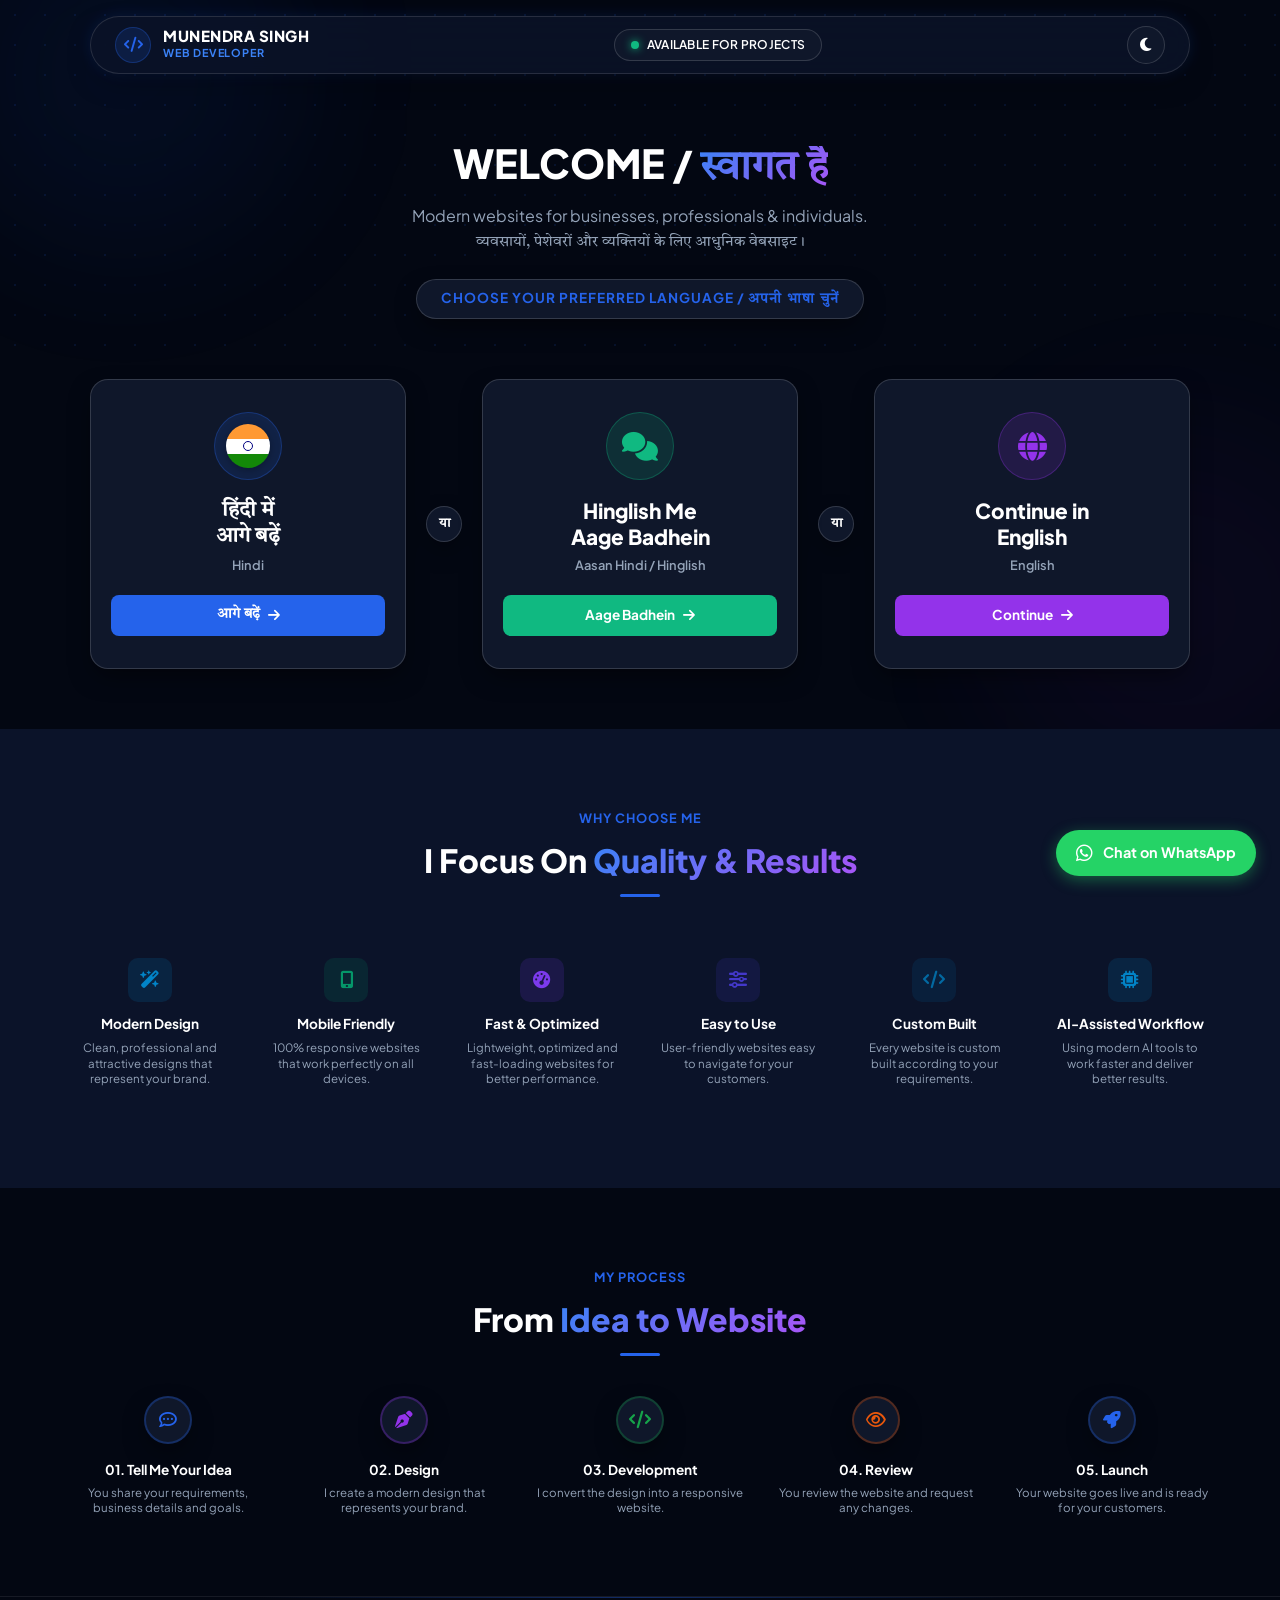
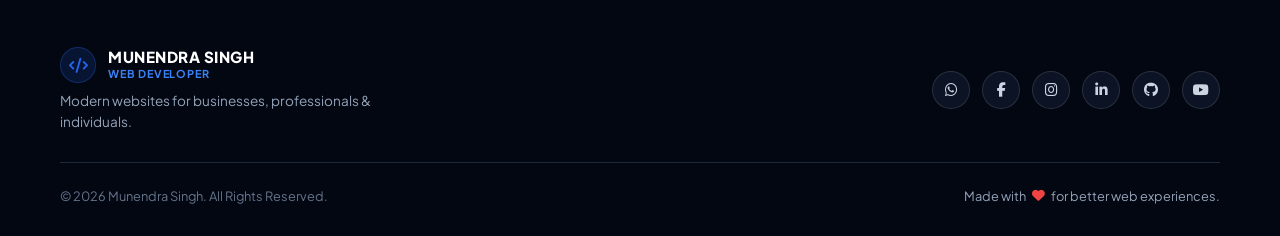
<file: index.html>
<!DOCTYPE html>
<html lang="en" data-theme="dark">
<head>
    <meta charset="UTF-8">
    <meta name="viewport" content="width=device-width, initial-scale=1.0">
    <title>Web Developer - Munendra Singh</title>

    <script>
      (function() {
        // Theme load logic
        const savedTheme = localStorage.getItem('site-theme') || 'dark';
        document.documentElement.setAttribute('data-theme', savedTheme);

        // Saved Language Check (Auto Redirect to Unified Home Page only if NOT changing language)
        const urlParams = new URLSearchParams(window.location.search);
        const isChangeLang = urlParams.get('change') === 'true' || 
                             urlParams.get('change_language') === 'true' ||
                             !!urlParams.get('returnUrl') ||
                             !!urlParams.get('return');

        if (!isChangeLang) {
          const savedLang = localStorage.getItem('preferred-language');
          if (savedLang) {
            window.location.replace('./home.html');
          }
        }
      })();
    </script>

    <!-- Standard Meta Description & Canonical -->
    <meta name="description" content="Aapki digital pehchan ko naya mod dene ke liye professional website design, UX/UI development, aur modern web solutions.">
    <link rel="canonical" href="https://mswebsolutions.online/">

    <!-- Open Graph Meta Tags -->
    <meta property="og:type" content="website">
    <meta property="og:url" content="https://mswebsolutions.online/">
    <meta property="og:title" content="Munendra Singh - Web Solutions">
    <meta property="og:description" content="Aapki digital pehchan ko naya mod dene ke liye professional website design, UX/UI development, aur modern web solutions.">
    <meta property="og:image" content="https://mswebsolutions.online/language/assets/card.png">
    <meta property="og:image:type" content="image/png">
    <meta property="og:image:width" content="1200">
    <meta property="og:image:height" content="630">
    <meta property="og:site_name" content="Munendra Singh - Web Solutions">

    <!-- Twitter Card Meta Tags -->
    <meta name="twitter:card" content="summary_large_image">
    <meta name="twitter:url" content="https://mswebsolutions.online/">
    <meta name="twitter:title" content="Munendra Singh - Web Solutions">
    <meta name="twitter:description" content="Aapki digital pehchan ko naya mod dene ke liye professional website design, UX/UI development, aur modern web solutions.">
    <meta name="twitter:image" content="https://mswebsolutions.online/language/assets/card.png">

    <!-- Favicon & Apple Touch Icon -->
    <link rel="icon" type="image/png" href="./language/assets/logo-1.png">
    <link rel="apple-touch-icon" href="./language/assets/logo-1.png">

    <!-- Google Fonts -->
    <link rel="preconnect" href="https://fonts.googleapis.com">
    <link rel="preconnect" href="https://fonts.gstatic.com" crossorigin>
    <link href="https://fonts.googleapis.com/css2?family=Plus+Jakarta+Sans:wght@400;500;600;700;800&family=Tiro+Devanagari+Hindi&display=swap" rel="stylesheet">
    
    <!-- FontAwesome Icons -->
    <link rel="preconnect" href="https://cdnjs.cloudflare.com" crossorigin>
    <link rel="stylesheet" href="https://cdnjs.cloudflare.com/ajax/libs/font-awesome/6.4.0/css/all.min.css">
    <link rel="stylesheet" href="./language/style.css">
</head>
<body>

    <!-- Ambient Visual Elements -->
    <div class="ambient-bg">
        <div class="ambient-orb orb-1"></div>
        <div class="ambient-orb orb-2"></div>
    </div>

    <!-- PREMIUM FLOATING DEVELOPER NAVBAR -->
    <header id="site-header" class="animate-ready">
        <nav>
            <div class="logo">
                <div class="logo-icon-wrapper">
                    <i class="fa-solid fa-code"></i>
                </div>
                <div class="logo-text">
                    <h3>MUNENDRA SINGH</h3>
                    <span>Web Developer</span>
                </div>
            </div>

            <div class="nav-status-badge">
                <span class="status-dot"></span>
                <span>AVAILABLE FOR PROJECTS</span>
            </div>

            <div class="nav-right-container">
                <button class="theme-toggle-btn" id="theme-toggle" aria-label="Toggle Theme">
                    <i class="fa-solid fa-moon"></i>
                </button>
                <img src="./language/assets/logo-1.png" alt="Logo" class="mobile-nav-logo" decoding="async">
            </div>
        </nav>
    </header>

    <!-- HERO GATEWAY TITLE -->
    <section class="gateway-hero">
        <div class="container">
            <div class="welcome-titles">
                <h2 id="hero-welcome-en" class="animate-ready">WELCOME / <span id="hero-welcome-hi" class="hindi-text highlight-text">स्वागत है</span></h2>
                <p id="hero-desc-en" class="welcome-subtext animate-ready">Modern websites for businesses, professionals & individuals.</p>
                <p id="hero-desc-hi" class="welcome-subtext hindi-text animate-ready" style="font-size: 0.95rem; margin-top: 4px;">व्यवसायों, पेशेवरों और व्यक्तियों के लिए आधुनिक वेबसाइट।</p>
            </div>

            <div id="hero-prompt" class="language-prompt-box animate-ready">
                <p>CHOOSE YOUR PREFERRED LANGUAGE / <span class="hindi-text">अपनी भाषा चुनें</span></p>
            </div>
        </div>
    </section>

    <!-- LANGUAGE CARDS SECTION -->
    <section class="language-cards-section">
        <div class="container">
            <div class="cards-wrapper">
                
                <!-- 1. Hindi Card -->
                <a href="./home.html" id="card-hindi" class="lang-card hindi-card animate-ready slide-left" data-lang="hi" role="button" tabindex="0">
                    <div class="card-dots-matrix"></div>
                    <div class="card-icon-box">
                        <div class="indian-flag-emblem">
                            <div class="flag-stripe stripe-saffron"></div>
                            <div class="flag-stripe stripe-white">
                                <div class="ashoka-wheel"></div>
                            </div>
                            <div class="flag-stripe stripe-green"></div>
                        </div>
                    </div>
                    <div class="card-text-wrapper">
                        <h3 class="card-heading hindi-text">हिंदी में<br class="desktop-br">आगे बढ़ें</h3>
                        <p class="card-subname">Hindi</p>
                    </div>
                    <i class="fa-solid fa-chevron-right lang-card-chevron"></i>
                    <span class="card-btn">
                        <span class="hindi-text">आगे बढ़ें</span>
                        <i class="fa-solid fa-arrow-right"></i>
                    </span>
                </a>

                <!-- OR Divider 1 -->
                <div class="or-divider hindi-text animate-ready">या</div>

                <!-- 2. Hinglish Card -->
                <a href="./home.html" id="card-hinglish" class="lang-card hinglish-card animate-ready" data-lang="hinglish" role="button" tabindex="0">
                    <div class="card-dots-matrix"></div>
                    <div class="card-icon-box">
                        <i class="fa-solid fa-comments"></i>
                    </div>
                    <div class="card-text-wrapper">
                        <h3 class="card-heading">Hinglish Me<br class="desktop-br">Aage Badhein</h3>
                        <p class="card-subname">Aasan Hindi / Hinglish</p>
                    </div>
                    <i class="fa-solid fa-chevron-right lang-card-chevron"></i>
                    <span class="card-btn">
                        <span>Aage Badhein</span>
                        <i class="fa-solid fa-arrow-right"></i>
                    </span>
                </a>

                <!-- OR Divider 2 -->
                <div class="or-divider hindi-text animate-ready">या</div>

                <!-- 3. English Card -->
                <a href="./home.html" id="card-english" class="lang-card english-card animate-ready slide-right" data-lang="en" role="button" tabindex="0">
                    <div class="card-dots-matrix"></div>
                    <div class="card-icon-box">
                        <i class="fa-solid fa-globe"></i>
                    </div>
                    <div class="card-text-wrapper">
                        <h3 class="card-heading">Continue in<br class="desktop-br">English</h3>
                        <p class="card-subname">English</p>
                    </div>
                    <i class="fa-solid fa-chevron-right lang-card-chevron"></i>
                    <span class="card-btn">
                        <span>Continue</span>
                        <i class="fa-solid fa-arrow-right"></i>
                    </span>
                </a>

            </div>
        </div>
    </section>

    <!-- WHY CHOOSE ME SECTION -->
    <section id="features-section" class="features-section">
        <div class="container">
            <span class="section-tag scroll-reveal">WHY CHOOSE ME</span>
            <h2 class="section-title scroll-reveal">I Focus On <span class="highlight-text">Quality & Results</span></h2>

            <div class="features-grid">
                <div class="feature-card scroll-reveal">
                    <div class="feature-icon f-icon-1"><i class="fa-solid fa-wand-magic-sparkles"></i></div>
                    <h4>Modern Design</h4>
                    <p>Clean, professional and attractive designs that represent your brand.</p>
                </div>

                <div class="feature-card scroll-reveal">
                    <div class="feature-icon f-icon-2"><i class="fa-solid fa-mobile-screen-button"></i></div>
                    <h4>Mobile Friendly</h4>
                    <p>100% responsive websites that work perfectly on all devices.</p>
                </div>

                <div class="feature-card scroll-reveal">
                    <div class="feature-icon f-icon-3"><i class="fa-solid fa-gauge-high"></i></div>
                    <h4>Fast & Optimized</h4>
                    <p>Lightweight, optimized and fast-loading websites for better performance.</p>
                </div>

                <div class="feature-card scroll-reveal">
                    <div class="feature-icon f-icon-4"><i class="fa-solid fa-sliders"></i></div>
                    <h4>Easy to Use</h4>
                    <p>User-friendly websites easy to navigate for your customers.</p>
                </div>

                <div class="feature-card scroll-reveal">
                    <div class="feature-icon f-icon-5"><i class="fa-solid fa-code"></i></div>
                    <h4>Custom Built</h4>
                    <p>Every website is custom built according to your requirements.</p>
                </div>

                <div class="feature-card scroll-reveal">
                    <div class="feature-icon f-icon-6"><i class="fa-solid fa-microchip"></i></div>
                    <h4>AI-Assisted Workflow</h4>
                    <p>Using modern AI tools to work faster and deliver better results.</p>
                </div>
            </div>
        </div>
    </section>

    <!-- MY PROCESS SECTION -->
    <section class="process-section">
        <div class="container">
            <span class="section-tag scroll-reveal">MY PROCESS</span>
            <h2 class="section-title scroll-reveal">From <span class="highlight-text">Idea to Website</span></h2>

            <div class="process-steps">
                <div class="step-item step-1 scroll-reveal">
                    <div class="step-icon"><i class="fa-regular fa-comment-dots"></i></div>
                    <h4>01. Tell Me Your Idea</h4>
                    <p>You share your requirements, business details and goals.</p>
                </div>

                <div class="step-item step-2 scroll-reveal">
                    <div class="step-icon"><i class="fa-solid fa-pen-nib"></i></div>
                    <h4>02. Design</h4>
                    <p>I create a modern design that represents your brand.</p>
                </div>

                <div class="step-item step-3 scroll-reveal">
                    <div class="step-icon"><i class="fa-solid fa-code"></i></div>
                    <h4>03. Development</h4>
                    <p>I convert the design into a responsive website.</p>
                </div>

                <div class="step-item step-4 scroll-reveal">
                    <div class="step-icon"><i class="fa-regular fa-eye"></i></div>
                    <h4>04. Review</h4>
                    <p>You review the website and request any changes.</p>
                </div>

                <div class="step-item step-5 scroll-reveal">
                    <div class="step-icon"><i class="fa-solid fa-rocket"></i></div>
                    <h4>05. Launch</h4>
                    <p>Your website goes live and is ready for your customers.</p>
                </div>
            </div>
        </div>
    </section>

    <!-- MOBILE CTA SECTION -->
    <section class="cta-section scroll-reveal">
        <div class="container">
            <div class="cta-card">
                <div class="cta-rocket-box">
                    <i class="fa-solid fa-rocket cta-rocket-icon"></i>
                </div>
                <div class="cta-content">
                    <h3 class="cta-title">Ready to take your business<br>online with a professional website?</h3>
                    <a href="https://wa.me/919105523282" target="_blank" class="cta-btn">
                        <span>LET'S WORK TOGETHER</span>
                        <i class="fa-solid fa-arrow-right"></i>
                    </a>
                </div>
            </div>
        </div>
    </section>

    <!-- PREMIUM DEVELOPER FOOTER SECTION -->
    <footer id="site-footer" class="scroll-reveal">
        <div class="container">
            <div class="footer-content">
                <div class="footer-brand">
                    <div class="logo">
                        <div class="logo-icon-wrapper">
                            <i class="fa-solid fa-code"></i>
                        </div>
                        <div class="logo-text">
                            <h3 style="color: #ffffff;">MUNENDRA SINGH</h3>
                            <span>Web Developer</span>
                        </div>
                    </div>
                    <p>Modern websites for businesses, professionals & individuals.</p>
                </div>
                <div class="social-icons-container">
                    <span class="connect-label">Connect with me</span>
                    <div class="social-icons-group">
                        <a href="https://wa.me/919105523282" target="_blank"><i class="fa-brands fa-whatsapp"></i></a>
                        <a href="https://www.facebook.com/share/1E47B3eucZ/" target="_blank"><i class="fa-brands fa-facebook-f"></i></a>
                        <a href="https://www.instagram.com/munendra_tcm?igsh=c3F6aDUxYTVlNmhz" target="_blank"><i class="fa-brands fa-instagram"></i></a>
                        <a href="https://www.linkedin.com/in/munendra-singh-7706443b3/" target="_blank"><i class="fa-brands fa-linkedin-in"></i></a>
                        <a href="https://github.com/munendra5singh" target="_blank"><i class="fa-brands fa-github"></i></a>
                        <a href="https://www.youtube.com/@munendra-tcm" target="_blank"><i class="fa-brands fa-youtube"></i></a>
                    </div>
                </div>
            </div>

            <div class="footer-bottom">
                <p>© 2026 Munendra Singh. All Rights Reserved.</p>
                <div class="made-with-love">
                    <span>Made with</span>
                    <i class="fa-solid fa-heart"></i>
                    <span>for better web experiences.</span>
                </div>
            </div>
        </div>
    </footer>

    <!-- CLICKABLE WHATSAPP CTA -->
    <a href="https://wa.me/919105523282" target="_blank" class="whatsapp-float">
        <i class="fa-brands fa-whatsapp" style="font-size: 1.2rem;"></i>
        <span>Chat on WhatsApp</span>
    </a>

    <!-- SCROLL TO TOP BUTTON -->
    <button id="scrollTopBtn" aria-label="Scroll to top">
        <i class="fa-solid fa-arrow-up"></i>
    </button>
    <script src="./language/script.js" defer></script>
</body>
</html>
</file>
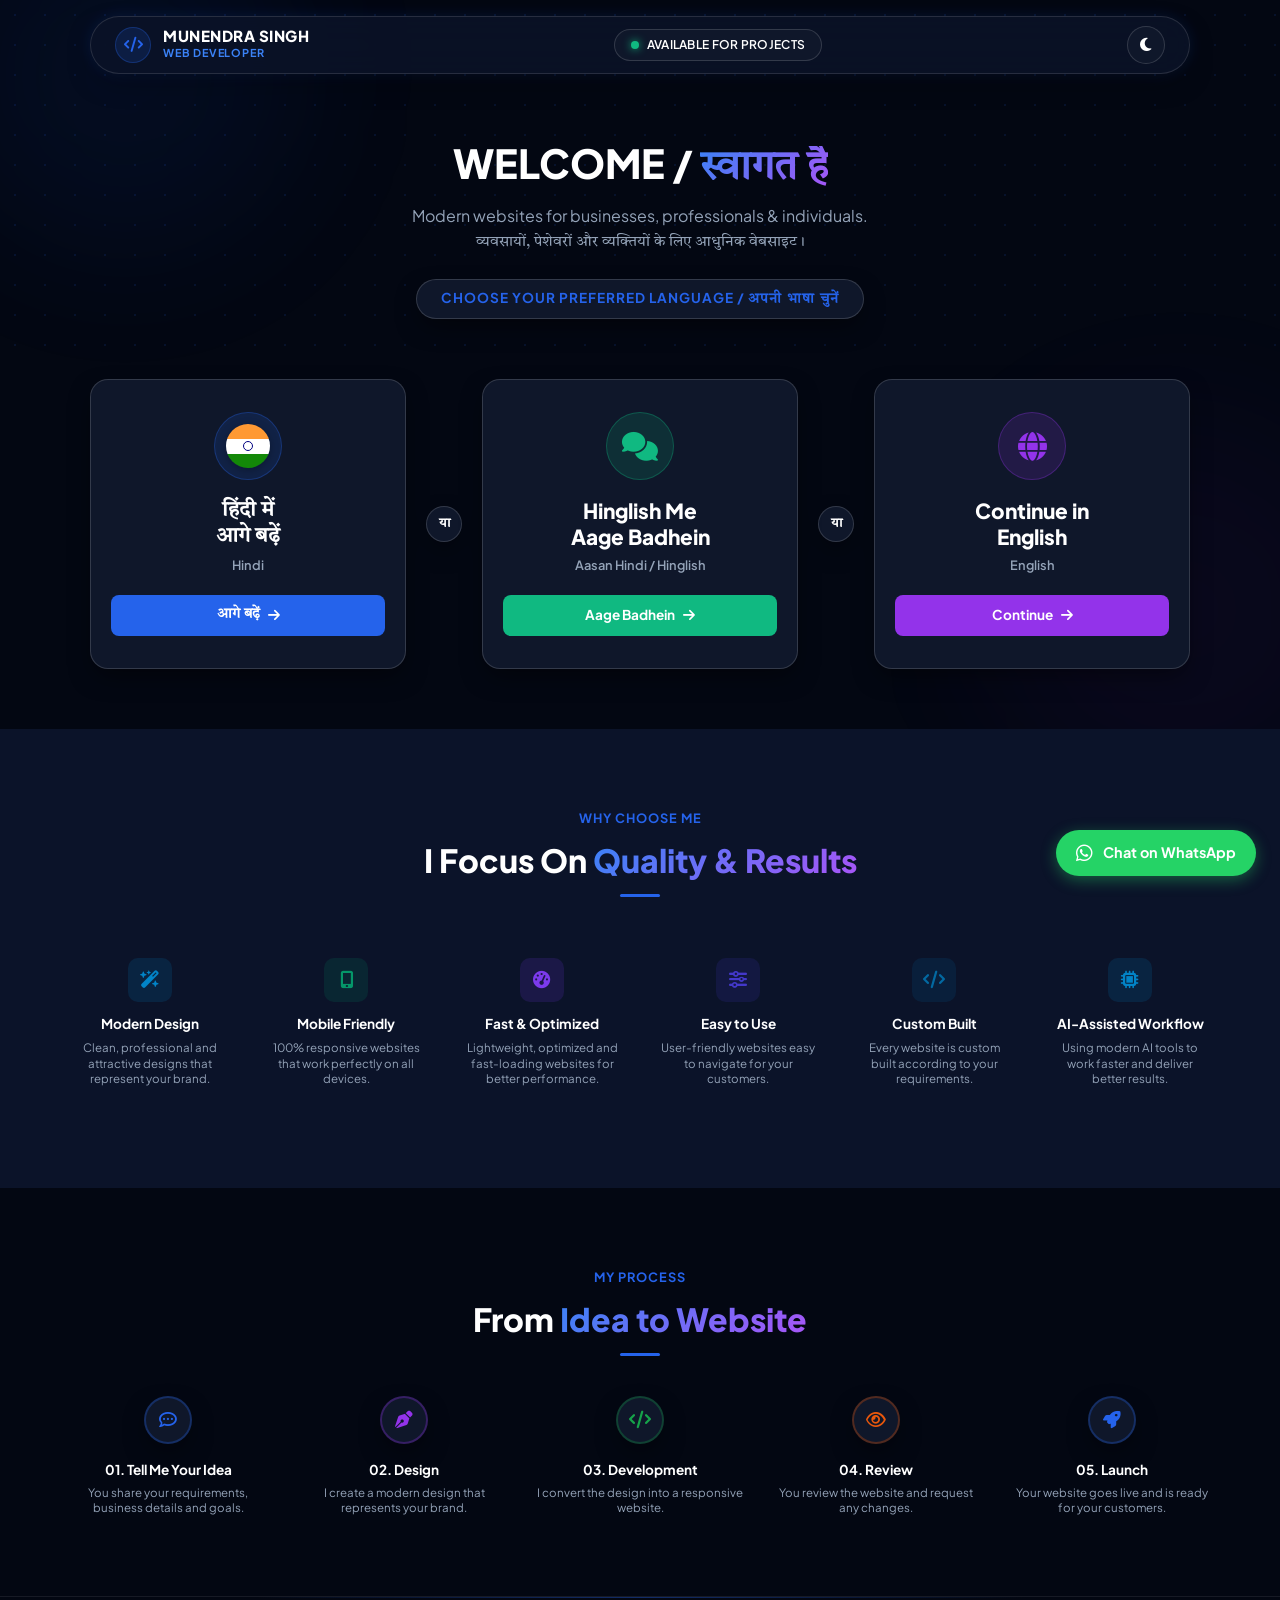
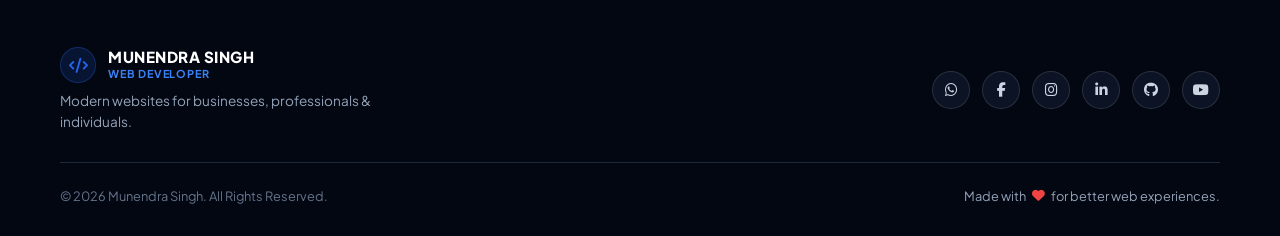
<file: home.html>
<!DOCTYPE html>

<html data-theme="dark" lang="en">
<head><script src="./js/first-visit-gate.js"></script>
<meta charset="utf-8"/>
<meta content="width=device-width, initial-scale=1.0" name="viewport"/>
<script>
  (function() {
    const savedTheme = localStorage.getItem('site-theme') || 'light';
    document.documentElement.setAttribute('data-theme', savedTheme);
  })();
</script>
<title data-i18n-page-title="meta.homeTitle">Munendra Singh - Web Developer</title>
<!-- Standard Meta Description & Canonical -->
<meta content="Aapki digital pehchan ko naya mod dene ke liye professional website design, UX/UI development, aur modern web solutions." data-i18n-meta-desc="meta.defaultDescription" name="description"/>
<link href="https://mswebsolutions.online/" rel="canonical"/>
<!-- Open Graph Meta Tags (WhatsApp, Facebook, LinkedIn) -->
<meta content="website" property="og:type"/>
<meta content="https://mswebsolutions.online/" property="og:url"/>
<meta content="Munendra Singh - Web Solutions" property="og:title"/>
<meta content="Aapki digital pehchan ko naya mod dene ke liye professional website design, UX/UI development, aur modern web solutions." property="og:description"/>
<meta content="https://mswebsolutions.online/language/assets/card.png" property="og:image"/>
<meta content="image/png" property="og:image:type"/>
<meta content="1200" property="og:image:width"/>
<meta content="630" property="og:image:height"/>
<meta content="Munendra Singh - Web Solutions" property="og:site_name"/>
<!-- Twitter Card Meta Tags -->
<meta content="summary_large_image" name="twitter:card"/>
<meta content="https://mswebsolutions.online/" name="twitter:url"/>
<meta content="Munendra Singh - Web Solutions" name="twitter:title"/>
<meta content="Aapki digital pehchan ko naya mod dene ke liye professional website design, UX/UI development, aur modern web solutions." name="twitter:description"/>
<meta content="https://mswebsolutions.online/language/assets/card.png" name="twitter:image"/>
<!-- Favicon & Apple Touch Icon -->
<link href="./language/assets/logo-1.png" rel="icon" type="image/png"/>
<link href="./language/assets/logo-1.png" rel="apple-touch-icon"/>
<!-- Google Fonts -->
<link href="https://fonts.googleapis.com" rel="preconnect"/>
<link crossorigin="" href="https://fonts.gstatic.com" rel="preconnect"/>
<link href="https://fonts.googleapis.com/css2?family=Plus+Jakarta+Sans:wght@400;500;600;700;800&amp;display=swap" rel="stylesheet"/>
<!-- Preconnect external CDNs -->
<link crossorigin="" href="https://cdnjs.cloudflare.com" rel="preconnect"/>
<link crossorigin="" href="https://images.unsplash.com" rel="preconnect"/>
<!-- FontAwesome Icons -->
<link href="https://cdnjs.cloudflare.com/ajax/libs/font-awesome/6.4.0/css/all.min.css" rel="stylesheet"/>
<link href="./css/home.css" rel="stylesheet"/>
</head>
<body>
<!-- SMART HEADER & NAVBAR -->
<header id="site-header">
<div class="container">
<nav>
<!-- Left: Logo -->
<div class="logo">
<i class="fa-solid fa-code"></i>
<div class="logo-text">
<h3 data-i18n="common.brand.name">MUNENDRA SINGH</h3>
<span data-i18n="common.brand.tagline">Web Solutions</span>
</div>
</div>
<!-- Center: Navigation Links -->
<ul class="nav-links" id="nav-menu">
<li><a class="active" data-i18n="common.nav.home" href="home.html">Home</a></li>
<li><a data-i18n="common.nav.services" href="./pages/service.html">Services</a></li>
<li><a data-i18n="common.nav.projects" href="./pages/project.html">Projects</a></li>
<li><a data-i18n="common.nav.about" href="./pages/about_me.html">About</a></li>
<li><a data-i18n="common.nav.pricing" href="./pages/packages.html">Pricing</a></li>
<li><a data-i18n="common.nav.contact" href="./pages/contact.html">Contact</a></li>
</ul>
<!-- Right: Buttons (Let's Talk & Theme Switcher) -->
<div class="nav-right-container">
<!-- Mobile Services Button (Image ke mutabiq) -->
<a class="mobile-next_page-btn" data-i18n="common.nav.services" href="./pages/service.html">Services <i class="fa-solid fa-arrow-right" style="font-size: 0.75rem;"></i></a>
<a class="btn-talk" data-i18n="common.nav.letsTalk" href="./pages/contact.html"><i class="fa-regular fa-comments"></i> Let's Talk</a>
<button aria-label="Toggle Theme" class="theme-toggle-btn" id="theme-toggle">
<i class="fa-solid fa-moon"></i>
</button>
<!-- Hamburger Button (Mobile III Icon) -->
<button aria-label="Toggle Menu" class="hamburger" id="hamburger-btn">
<i class="fa-solid fa-bars"></i>
</button>
<img alt="Logo" class="mobile-nav-logo" decoding="async" src="./language/assets/logo-1.png"/>
</div>
</nav>
</div>
</header>
<!-- HERO SECTION -->
<section class="hero-section">
<div class="container">
<div class="hero-grid">
<div class="hero-left">
<div class="hero-badge" data-i18n="home.hero.badge"><span class="dot"></span> Modern Websites. Better Business.</div>
<h1 class="hero-title" data-i18n="home.hero.title">
                        I Build Modern Websites That Help Your Business <span>Grow Online</span>
</h1>
<p class="hero-desc" data-i18n="home.hero.desc">
                        I design and develop fast, responsive and user-friendly websites for local businesses, shops, professionals and personal brands.
                    </p>
<div class="hero-btns">
<a class="btn-primary" data-i18n="home.hero.startProject" href="https://wa.me/919105523282" target="_blank"><i class="fa-solid fa-rocket"></i> Start Your Project</a>
<a class="btn-secondary" data-i18n="home.hero.viewWork" href="./pages/project.html">View My Work <i class="fa-solid fa-arrow-right"></i></a>
</div>
<div class="trust-box">
<div class="avatar-group">
<img alt="Client" decoding="async" src="https://images.unsplash.com/photo-1534528741775-53994a69daeb?w=100&amp;auto=format&amp;fit=crop&amp;q=80"/>
<img alt="Client" decoding="async" src="https://images.unsplash.com/photo-1507003211169-0a1dd7228f2d?w=100&amp;auto=format&amp;fit=crop&amp;q=80"/>
<img alt="Client" decoding="async" src="https://images.unsplash.com/photo-1500648767791-00dcc994a43e?w=100&amp;auto=format&amp;fit=crop&amp;q=80"/>
</div>
<div class="trust-text" data-i18n="home.hero.trustedBy">
                            Trusted by small businesses<br/>and professionals
                        </div>
</div>
</div>
<!-- Hero Mockups Display -->
<div class="hero-image-container">
<div class="mockup-wrapper">
<div class="laptop-screen">
<div style="height: 180px; border-radius: 4px; overflow: hidden;">
<img alt="Modern Web Development" decoding="async" src="./assets/image.png" style="width: 100%; height: 100%; object-fit: cover; display: block;"/>
</div>
</div>
<div class="phone-screen">
<div style="background: #0f172a; color: white; padding: 10px; text-align: center; font-size: 0.6rem;">
<p data-i18n="home.hero.mockupDesigner" style="margin-top: 10px;">Hello, I'm Designer</p>
<div style="width: 30px; height: 30px; background: #38bdf8; border-radius: 50%; margin: 8px auto;"></div>
</div>
</div>
<div class="floating-card">
<p data-i18n="home.hero.mockupFood" style="font-size: 0.65rem; font-weight: 700;">Fresh &amp; Healthy Food For You</p>
<div style="display: flex; gap: 4px; margin-top: 6px;">
<div style="background: rgba(37, 99, 235, 0.1); width: 33%; height: 25px; border-radius: 3px;"></div>
<div style="background: rgba(37, 99, 235, 0.1); width: 33%; height: 25px; border-radius: 3px;"></div>
<div style="background: rgba(37, 99, 235, 0.1); width: 33%; height: 25px; border-radius: 3px;"></div>
</div>
</div>
</div>
</div>
</div>
</div>
</section>
<!-- CLICKABLE WHATSAPP CTA -->
<a class="whatsapp-float" href="https://wa.me/919105523282" target="_blank">
<i class="fa-brands fa-whatsapp" style="font-size: 1.2rem;"></i>
<span data-i18n="common.whatsapp.floatText">Chat on WhatsApp</span>
</a>
<!-- WHAT I CAN BUILD SECTION -->
<section class="services-section">
<div class="container">
<span class="section-tag" data-i18n="home.services.tag">WHAT I CAN BUILD</span>
<h2 class="section-title" data-i18n="home.services.title">Websites For Every Need</h2>
<div class="services-grid">
<div class="service-card">
<div class="service-icon icon-blue">
<i class="fa-solid fa-store"></i>
</div>
<h4 data-i18n="home.services.localBizTitle">Local Business Websites</h4>
<p data-i18n="home.services.localBizDesc">Perfect websites for shops, services, salons, gyms and local business.</p>
</div>
<div class="service-card">
<div class="service-icon icon-purple">
<i class="fa-solid fa-user"></i>
</div>
<h4 data-i18n="home.services.personalTitle">Personal Websites</h4>
<p data-i18n="home.services.personalDesc">Create your personal brand with a professional and modern website.</p>
</div>
<div class="service-card">
<div class="service-icon icon-green">
<i class="fa-solid fa-briefcase"></i>
</div>
<h4 data-i18n="home.services.portfolioTitle">Portfolio Websites</h4>
<p data-i18n="home.services.portfolioDesc">Showcase your skills, projects and achievements in the best way.</p>
</div>
<div class="service-card">
<div class="service-icon icon-orange">
<i class="fa-solid fa-building"></i>
</div>
<h4 data-i18n="home.services.bizTitle">Business Websites</h4>
<p data-i18n="home.services.bizDesc">Professional websites for small businesses and startups.</p>
</div>
<div class="service-card">
<div class="service-icon icon-red">
<i class="fa-solid fa-utensils"></i>
</div>
<h4 data-i18n="home.services.restaurantTitle">Restaurant Websites</h4>
<p data-i18n="home.services.restaurantDesc">Menus, gallery, location, online enquiry and more for restaurants.</p>
</div>
<div class="service-card">
<div class="service-icon icon-cyan">
<i class="fa-solid fa-rocket"></i>
</div>
<h4 data-i18n="home.services.landingTitle">Landing Pages</h4>
<p data-i18n="home.services.landingDesc">High-converting landing pages for your products and services.</p>
</div>
</div>
</div>
</section>
<!-- WHY CHOOSE ME SECTION -->
<section class="features-section">
<div class="container">
<span class="section-tag" data-i18n="home.features.tag">WHY CHOOSE ME</span>
<h2 class="section-title" data-i18n="home.features.title">I Focus On Quality &amp; Results</h2>
<div class="features-grid">
<div class="feature-card">
<div class="feature-icon f-icon-1">
<i class="fa-solid fa-wand-magic-sparkles"></i>
</div>
<h4 data-i18n="home.features.modernDesignTitle">Modern Design</h4>
<p data-i18n="home.features.modernDesignDesc">Clean, professional and attractive designs that represent your brand.</p>
</div>
<div class="feature-card">
<div class="feature-icon f-icon-2">
<i class="fa-solid fa-mobile-screen-button"></i>
</div>
<h4 data-i18n="home.features.mobileFriendlyTitle">Mobile Friendly</h4>
<p data-i18n="home.features.mobileFriendlyDesc">100% responsive websites that work perfectly on all devices.</p>
</div>
<div class="feature-card">
<div class="feature-icon f-icon-3">
<i class="fa-solid fa-gauge-high"></i>
</div>
<h4 data-i18n="home.features.fastOptimizedTitle">Fast &amp; Optimized</h4>
<p data-i18n="home.features.fastOptimizedDesc">Lightweight, optimized and fast-loading websites for better performance.</p>
</div>
<div class="feature-card">
<div class="feature-icon f-icon-4">
<i class="fa-solid fa-sliders"></i>
</div>
<h4 data-i18n="home.features.easyToUseTitle">Easy to Use</h4>
<p data-i18n="home.features.easyToUseDesc">User-friendly websites easy to navigate for your customers.</p>
</div>
<div class="feature-card">
<div class="feature-icon f-icon-5">
<i class="fa-solid fa-code"></i>
</div>
<h4 data-i18n="home.features.customBuiltTitle">Custom Built</h4>
<p data-i18n="home.features.customBuiltDesc">Every website is custom built according to your requirements.</p>
</div>
<div class="feature-card">
<div class="feature-icon f-icon-6">
<i class="fa-solid fa-microchip"></i>
</div>
<h4 data-i18n="home.features.aiWorkflowTitle">AI-Assisted Workflow</h4>
<p data-i18n="home.features.aiWorkflowDesc">Using modern AI tools to work faster and deliver better results.</p>
</div>
</div>
</div>
</section>
<!-- RECENT PROJECTS SECTION -->
<section class="projects-section">
<div class="container">
<div class="projects-header-grid">
<div class="projects-left-title">
<h5 data-i18n="home.projects.tag">RECENT WORK</h5>
<h2 data-i18n="home.projects.title">Some Of My Recent Projects</h2>
<a class="btn-outline-project" data-i18n="home.projects.viewAll" href="./pages/project.html?filter=all">View All Projects <i class="fa-solid fa-arrow-right"></i></a>
</div>
<div class="projects-cards-container">
<!-- Project 1 -->
<div class="project-card">
<div class="project-img" style="background-image: linear-gradient(rgba(0,0,0,0.4), rgba(0,0,0,0.7)), url('https://images.unsplash.com/photo-1509440159596-0249088772ff?w=400&amp;auto=format&amp;fit=crop&amp;q=80'); padding: 12px; color: white;">
<span data-i18n="home.projects.bakeryBadge" style="font-size: 0.65rem; font-weight: bold; background: rgba(0,0,0,0.5); padding: 2px 6px; border-radius: 3px;">BAKERY</span>
<p data-i18n="home.projects.bakeryTagline" style="font-size: 0.85rem; font-weight: bold; margin-top: 30px; color: #ffffff;">The Best Bakery In Your Town</p>
</div>
<div class="project-info">
<h4 data-i18n="home.projects.bakeryTitle">Bakery Website</h4>
<p data-i18n="home.projects.bakeryCategory">Local Business</p>
<div class="tags">
<span class="tag">HTML</span>
<span class="tag">CSS</span>
<span class="tag">JavaScript</span>
</div>
</div>
</div>
<!-- Project 2 -->
<div class="project-card">
<div class="project-img" style="background-image: linear-gradient(rgba(0,0,0,0.4), rgba(0,0,0,0.7)), url('https://images.unsplash.com/photo-1534438327276-14e5300c3a48?w=400&amp;auto=format&amp;fit=crop&amp;q=80'); padding: 12px; color: white;">
<span data-i18n="home.projects.gymBadge" style="font-size: 0.65rem; font-weight: bold; background: rgba(0,0,0,0.5); padding: 2px 6px; border-radius: 3px;">GYM</span>
<p data-i18n="home.projects.gymTagline" style="font-size: 0.85rem; font-weight: bold; margin-top: 30px; color: #ffffff;">Push Your Limits Grow Stronger</p>
</div>
<div class="project-info">
<h4 data-i18n="home.projects.gymTitle">Gym Website</h4>
<p data-i18n="home.projects.gymCategory">Local Business</p>
<div class="tags">
<span class="tag">HTML</span>
<span class="tag">CSS</span>
<span class="tag">JavaScript</span>
</div>
</div>
</div>
<!-- Project 3 -->
<div class="project-card">
<div class="project-img" style="background-image: linear-gradient(rgba(0,0,0,0.4), rgba(0,0,0,0.7)), url('https://images.unsplash.com/photo-1507238691740-187a5b1d37b8?w=400&amp;auto=format&amp;fit=crop&amp;q=80'); padding: 12px; color: white;">
<span data-i18n="home.projects.portfolioBadge" style="font-size: 0.65rem; font-weight: bold; background: rgba(0,0,0,0.5); padding: 2px 6px; border-radius: 3px;">PORTFOLIO</span>
<p data-i18n="home.projects.portfolioTagline" style="font-size: 0.85rem; font-weight: bold; margin-top: 30px; color: #ffffff;">Hello, I'm Web Developer</p>
</div>
<div class="project-info">
<h4 data-i18n="home.projects.portfolioTitle">Portfolio Website</h4>
<p data-i18n="home.projects.portfolioCategory">Personal</p>
<div class="tags">
<span class="tag">HTML</span>
<span class="tag">CSS</span>
<span class="tag">JavaScript</span>
</div>
</div>
</div>
<div class="arrow-next-btn">
<a class="btn-outline-project" href="./pages/project.html?filter=all">
<i class="fa-solid fa-arrow-right"></i>
</a>
</div>
</div>
</div>
</div>
</section>
<!-- MY PROCESS SECTION -->
<section class="process-section">
<div class="container">
<span class="section-tag" data-i18n="home.process.tag">MY PROCESS</span>
<h2 class="section-title" data-i18n="home.process.title">From Idea to Website</h2>
<div class="process-steps">
<!-- Center Colorful Line -->
<div class="process-line"></div>
<!-- Step 1 -->
<div class="step-item step-1">
<div class="step-icon">
<i class="fa-regular fa-comment-dots"></i>
</div>
<h4 data-i18n="home.process.step1Title">01. Tell Me Your Idea</h4>
<p data-i18n="home.process.step1Desc">You share your requirements, business details and goals.</p>
</div>
<!-- Step 2 -->
<div class="step-item step-2">
<div class="step-icon">
<i class="fa-solid fa-pen-nib"></i>
</div>
<h4 data-i18n="home.process.step2Title">02. Design</h4>
<p data-i18n="home.process.step2Desc">I create a modern design that represents your brand.</p>
</div>
<!-- Step 3 -->
<div class="step-item step-3">
<div class="step-icon">
<i class="fa-solid fa-code"></i>
</div>
<h4 data-i18n="home.process.step3Title">03. Development</h4>
<p data-i18n="home.process.step3Desc">I convert the design into a responsive website.</p>
</div>
<!-- Step 4 -->
<div class="step-item step-4">
<div class="step-icon">
<i class="fa-regular fa-eye"></i>
</div>
<h4 data-i18n="home.process.step4Title">04. Review</h4>
<p data-i18n="home.process.step4Desc">You review the website and request any changes.</p>
</div>
<!-- Step 5 -->
<div class="step-item step-5">
<div class="step-icon">
<i class="fa-solid fa-rocket"></i>
</div>
<h4 data-i18n="home.process.step5Title">05. Launch</h4>
<p data-i18n="home.process.step5Desc">Your website goes live and is ready for your customers.</p>
</div>
</div>
</div>
</section>
<!-- CTA BANNER SECTION -->
<section class="cta-section">
<div class="container">
<div class="cta-card">
<div class="cta-main">
<div class="cta-left">
<div class="cta-icon-box">
<i class="fa-solid fa-display"></i>
</div>
<div class="cta-text">
<h3 data-i18n="home.cta.title">Have an Idea for a Website?</h3>
<p data-i18n="home.cta.desc">Let's turn your idea into a professional online presence.</p>
</div>
</div>
<a class="btn-primary" data-i18n="home.cta.startBtn" href="https://wa.me/919105523282" target="_blank"><i class="fa-solid fa-rocket"></i> Start Your Project</a>
</div>
<div class="cta-features">
<div class="cta-feature-item">
<i class="fa-solid fa-truck-fast"></i>
<div>
<h5 data-i18n="home.cta.quickDeliveryTitle">Quick Delivery</h5>
<p data-i18n="home.cta.quickDeliveryDesc">On-time delivery guaranteed</p>
</div>
</div>
<div class="cta-feature-item">
<i class="fa-regular fa-clock"></i>
<div>
<h5 data-i18n="home.cta.supportTitle">24/7 Support</h5>
<p data-i18n="home.cta.supportDesc">I'm always here to help you</p>
</div>
</div>
<div class="cta-feature-item">
<i class="fa-regular fa-star"></i>
<div>
<h5 data-i18n="home.cta.satisfactionTitle">Satisfaction Guarantee</h5>
<p data-i18n="home.cta.satisfactionDesc">100% client satisfaction</p>
</div>
</div>
<div class="cta-feature-item">
<i class="fa-solid fa-shield-halved"></i>
<div>
<h5 data-i18n="home.cta.secureTitle">Secure &amp; Reliable</h5>
<p data-i18n="home.cta.secureDesc">Safe, secure and reliable websites</p>
</div>
</div>
</div>
</div>
</div>
</section>
<!-- STRICT ALWAYS BLACK FOOTER SECTION -->
<footer>
<div class="container">
<div class="footer-grid">
<div class="footer-brand">
<div class="logo">
<i class="fa-solid fa-code"></i>
<div class="logo-text">
<h3 data-i18n="common.brand.name" style="color: #ffffff;">MUNENDRA SINGH</h3>
<span data-i18n="common.brand.tagline">Web Solutions</span>
</div>
</div>
<p data-i18n="common.footer.brandDesc">I build modern, responsive and user-friendly websites that help businesses and individuals grow online.</p>
<div class="social-icons">
<a href="https://wa.me/919105523282" target="_blank"><i class="fa-brands fa-whatsapp"></i></a>
<a href="https://www.facebook.com/share/1E47B3eucZ/" target="_blank"><i class="fa-brands fa-facebook-f"></i></a>
<a href="https://www.instagram.com/munendra_tcm?igsh=c3F6aDUxYTVlNmhz" target="_blank"><i class="fa-brands fa-instagram"></i></a>
<a href="https://www.linkedin.com/in/munendra-singh-7706443b3/" target="_blank"><i class="fa-brands fa-linkedin-in"></i></a>
<a href="https://github.com/munendra5singh" target="_blank"><i class="fa-brands fa-github"></i></a>
<a href="https://www.youtube.com/@munendra-tcm" target="_blank"><i class="fa-brands fa-youtube"></i></a>
</div>
</div>
<div class="footer-column">
<h4 data-i18n="common.footer.quickLinksTitle">Quick Links</h4>
<ul>
<li><a data-i18n="common.footer.home" href="home.html" style="color: #3b82f6 !important;">Home</a></li>
<li><a data-i18n="common.footer.services" href="./pages/service.html">Services</a></li>
<li><a data-i18n="common.footer.projects" href="./pages/project.html">Projects</a></li>
<li><a data-i18n="common.footer.aboutMe" href="./pages/about_me.html">About Me</a></li>
<li><a data-i18n="common.footer.packages" href="./pages/packages.html">Packages</a></li>
<li><a data-i18n="common.footer.contact" href="./pages/contact.html">Contact</a></li>
<li><a data-i18n="common.footer.privacyTerms" href="./pages/Privacy.html">Privacy &amp; Terms</a></li>
<li><span class="footer-lang-item"><span data-lang-current-name>English</span> · <a data-i18n="common.footer.changeLanguage" href="./index.html?change=true&returnUrl=home.html" onmouseout="this.style.removeProperty('color')" onmouseover="this.style.setProperty('color','#22c55e','important')">Change Language</a></span></li>
</ul>
</div>
<div class="footer-column">
<h4 data-i18n="common.footer.myServicesTitle">My Services</h4>
<ul>
<li><a data-i18n="common.footer.allProjects" href="./pages/project.html?filter=all">All Projects</a></li>
<li><a data-i18n="common.footer.businessWebsites" href="./pages/project.html?filter=business">Business Websites</a></li>
<li><a data-i18n="common.footer.personalWebsites" href="./pages/project.html?filter=personal">Personal Websites</a></li>
<li><a data-i18n="common.footer.portfolioWebsites" href="./pages/project.html?filter=portfolio">Portfolio Websites</a></li>
<li><a data-i18n="common.footer.landingPages" href="./pages/project.html?filter=landing">Landing Pages</a></li>
<li><a data-i18n="common.footer.websiteRedesign" href="./pages/project.html?filter=others">Website Redesign</a></li>
<li><a data-i18n="common.footer.ecommerceWebsites" href="./pages/project.html?filter=others">E-commerce Websites</a></li>
<li><a data-i18n="common.footer.others" href="./pages/project.html?filter=others">Others</a></li>
</ul>
</div>
<div class="footer-column">
<h4 data-i18n="common.footer.contactMeTitle">Contact Me</h4>
<ul class="contact-list">
<li><i class="fa-solid fa-phone"></i> +91 9105523282</li>
<li><i class="fa-regular fa-envelope"></i> singh2005munendra@gmail.com</li>
<li><i class="fa-solid fa-location-dot"></i><span data-i18n="common.footer.country">India</span></li>
<li><i class="fa-brands fa-whatsapp"></i> <a data-i18n="common.footer.chatWhatsApp" href="https://wa.me/919105523282" style="color: #3b82f6 !important;" target="_blank">Chat on WhatsApp</a></li>
</ul>
</div>
</div>
<div class="footer-bottom">
<p data-i18n="common.footer.copyright">© 2025 Munendra Singh. All rights reserved.</p>
<div class="footer-bottom-links">
<a data-i18n="common.footer.privacyPolicy" href="./pages/Privacy.html" style="color: #94a3b8;">Privacy Policy</a>
<span>|</span>
<a data-i18n="common.footer.termsConditions" href="./pages/Privacy.html" style="color: #94a3b8;">Terms &amp; Conditions</a>
</div>
</div>
</div>
</footer>
<!-- SCROLL TO TOP BUTTON -->
<button aria-label="Scroll to top" id="scrollTopBtn">
<i class="fa-solid fa-arrow-up"></i>
</button>
<!-- INTERACTIVITY SCRIPT -->
<script src="./js/dictionary/english.js" defer></script><script src="./js/dictionary/hindi.js" defer></script><script src="./js/dictionary/hinglish.js" defer></script><script src="./js/language.js" defer></script><script src="./js/master.js" defer></script><script src="./js/mobile-nav.js" defer></script></body>
</html>
</file>
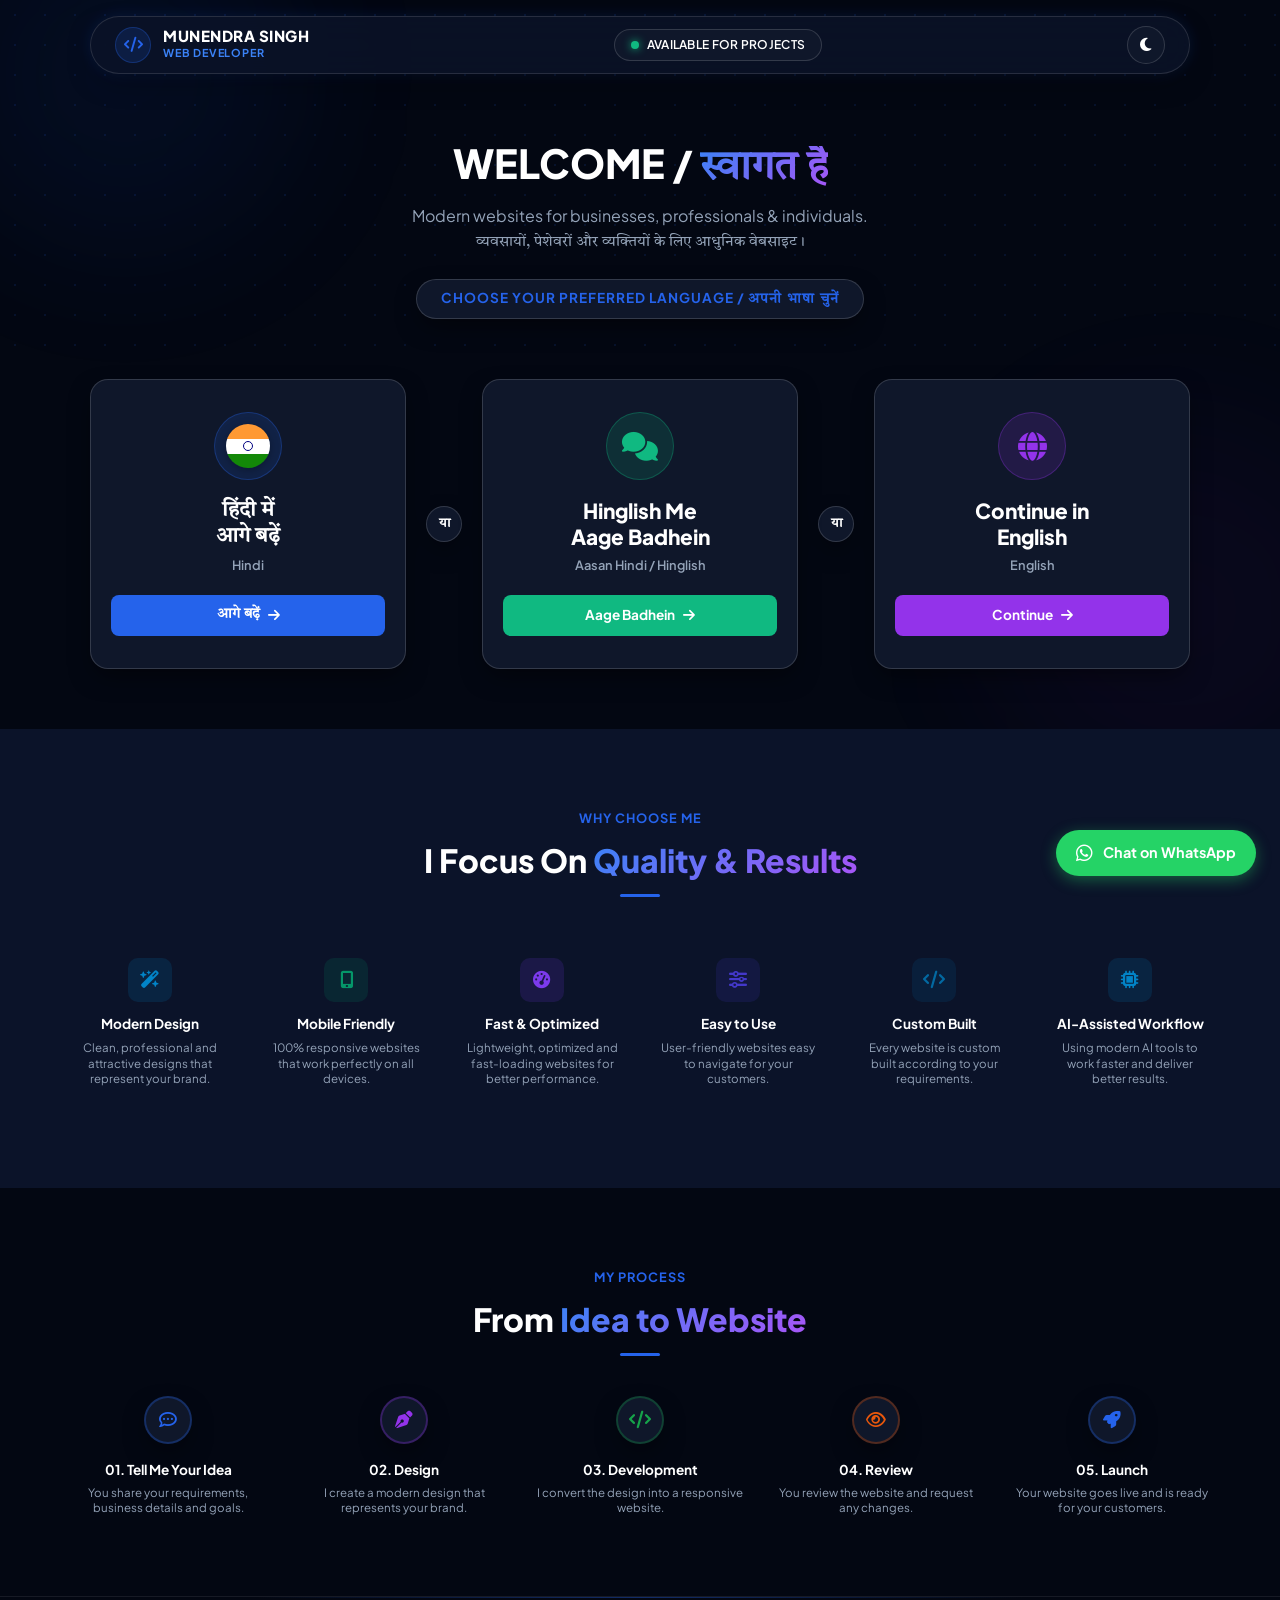
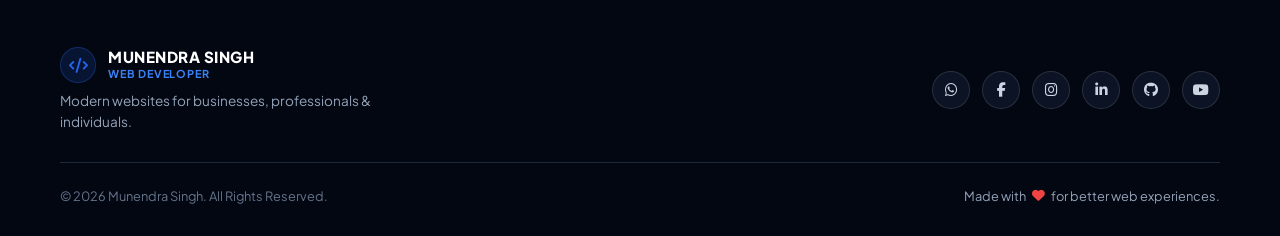
<file: pages/about_me.html>
<!DOCTYPE html>

<html data-theme="dark" lang="en">
<head><script src="../js/first-visit-gate.js"></script>
<meta charset="utf-8"/>
<meta content="width=device-width, initial-scale=1.0" name="viewport"/>
<script>
  (function() {
    const savedTheme = localStorage.getItem('site-theme') || 'light';
    document.documentElement.setAttribute('data-theme', savedTheme);
  })();
</script>
<title data-i18n-page-title="meta.aboutTitle">About Me - Munendra Singh</title>
<!-- Standard Meta Description & Canonical -->
<meta content="Aapki digital pehchan ko naya mod dene ke liye professional website design, UX/UI development, aur modern web solutions." data-i18n-meta-desc="meta.defaultDescription" name="description"/>
<link href="https://mswebsolutions.online/" rel="canonical"/>
<!-- Open Graph Meta Tags (WhatsApp, Facebook, LinkedIn, Instagram) -->
<meta content="website" property="og:type"/>
<meta content="https://mswebsolutions.online/" property="og:url"/>
<meta content="Munendra Singh - Web Solutions" property="og:title"/>
<meta content="Aapki digital pehchan ko naya mod dene ke liye professional website design, UX/UI development, aur modern web solutions." property="og:description"/>
<meta content="https://mswebsolutions.online/language/assets/card.png" property="og:image"/>
<meta content="image/png" property="og:image:type"/>
<meta content="1200" property="og:image:width"/>
<meta content="630" property="og:image:height"/>
<meta content="Munendra Singh - Web Solutions" property="og:site_name"/>
<!-- Twitter Card Meta Tags -->
<meta content="summary_large_image" name="twitter:card"/>
<meta content="https://mswebsolutions.online/" name="twitter:url"/>
<meta content="Munendra Singh - Web Solutions" name="twitter:title"/>
<meta content="Aapki digital pehchan ko naya mod dene ke liye professional website design, UX/UI development, aur modern web solutions." name="twitter:description"/>
<meta content="https://mswebsolutions.online/language/assets/card.png" name="twitter:image"/>
<!-- Favicon & Apple Touch Icon -->
<link href="../language/assets/logo-1.png" rel="icon" type="image/png"/>
<link href="../language/assets/logo-1.png" rel="apple-touch-icon"/>
<!-- Google Fonts -->
<link href="https://fonts.googleapis.com" rel="preconnect"/>
<link crossorigin="" href="https://fonts.gstatic.com" rel="preconnect"/>
<link href="https://fonts.googleapis.com/css2?family=Plus+Jakarta+Sans:wght@400;500;600;700;800&amp;display=swap" rel="stylesheet"/>
<!-- Preconnect external CDNs -->
<link crossorigin="" href="https://cdnjs.cloudflare.com" rel="preconnect"/>
<link crossorigin="" href="https://images.unsplash.com" rel="preconnect"/>
<!-- FontAwesome Icons -->
<link href="https://cdnjs.cloudflare.com/ajax/libs/font-awesome/6.4.0/css/all.min.css" rel="stylesheet"/>
<link href="../css/master.css" rel="stylesheet"/>
</head>
<body>
<!-- SMART HEADER & NAVBAR -->
<header id="site-header">
<div class="container">
<nav>
<!-- Left: Logo -->
<div class="logo">
<i class="fa-solid fa-code"></i>
<div class="logo-text">
<h3 data-i18n="common.brand.name">MUNENDRA SINGH</h3>
<span data-i18n="common.brand.tagline">Web Solutions</span>
</div>
</div>
<!-- Center: Navigation Links -->
<ul class="nav-links" id="nav-menu">
<li><a data-i18n="common.nav.home" href="../home.html">Home</a></li>
<li><a data-i18n="common.nav.services" href="./service.html">Services</a></li>
<li><a data-i18n="common.nav.projects" href="./project.html">Projects</a></li>
<li><a class="active" data-i18n="common.nav.about" href="./about_me.html">About</a></li>
<li><a data-i18n="common.nav.pricing" href="./packages.html">Pricing</a></li>
<li><a data-i18n="common.nav.contact" href="./contact.html">Contact</a></li>
</ul>
<!-- Right: Buttons -->
<div class="nav-right-container">
<!-- Mobile Services Button (Image ke mutabiq) -->
<a class="mobile-next_page-btn" data-i18n="common.nav.mobilePrice" href="./packages.html">price <i class="fa-solid fa-arrow-right" style="font-size: 0.75rem;"></i></a>
<a class="btn-talk" data-i18n="common.nav.letsTalk" href="contact.html"><i class="fa-regular fa-comments"></i> Let's talk</a>
<button aria-label="Toggle Theme" class="theme-toggle-btn" id="theme-toggle">
<i class="fa-solid fa-moon"></i>
</button>
<!-- Hamburger Button (Mobile III Icon) -->
<button aria-label="Toggle Menu" class="hamburger" id="hamburger-btn">
<i class="fa-solid fa-bars"></i>
</button>
<img alt="Logo" class="mobile-nav-logo" decoding="async" src="../language/assets/logo-1.png"/>
</div>
</nav>
</div>
</header>
<!-- HERO SECTION (MATCHED WITH INDEX.HTML) -->
<section class="hero-section">
<div class="container">
<div class="hero-badge" data-i18n="about.hero.badge"><span class="dot"></span> ABOUT ME</div>
<div class="hero-grid">
<div class="hero-left">
<h1 class="hero-title" data-i18n="about.hero.title">
                        Hi, I'm <span>Munendra Singh</span>
</h1>
<h3 class="hero-subtitle" data-i18n="about.hero.subtitle">Web Developer &amp; Aspiring Data Analyst</h3>
<p class="hero-desc" data-i18n="about.hero.desc1">
                        I build modern, responsive and user-friendly websites that help businesses, professionals and individuals establish a strong online presence and grow digitally.
                    </p>
<p class="hero-desc" data-i18n="about.hero.desc2">
                        I combine clean code, creative design and AI-assisted workflows to deliver websites that are not only attractive but also fast, functional and easy to use.
                    </p>
<div class="hero-btns">
<a class="btn-primary" data-i18n="about.hero.downloadResume" href="../assets/MUNENDRA-SINGH-RESUME.pdf" target="_blank"><i class="fa-solid fa-file-arrow-down"></i> Download Resume</a>
<a class="btn-secondary" data-i18n="about.hero.letsWorkTogether" href="https://wa.me/919105523282" target="_blank">Let's Work Together <i class="fa-solid fa-arrow-right"></i></a>
</div>
<div class="social-hero-links">
<a href="https://wa.me/919105523282" target="_blank"><i class="fa-brands fa-whatsapp"></i></a>
<a href="#"><i class="fa-brands fa-github"></i></a>
<a href="#"><i class="fa-brands fa-linkedin-in"></i></a>
<a href="#"><i class="fa-brands fa-instagram"></i></a>
</div>
</div>
<!-- Hero Image Display -->
<div class="hero-image-container">
<div class="profile-img-wrapper">
<img alt="Munendra Singh" decoding="async" src="../assets/my_photo.png"/>
<div class="freelance-badge">
<span class="dot"></span>
<div>
<h5 data-i18n="about.hero.freelanceBadgeTitle">Available for Freelance</h5>
<p data-i18n="about.hero.freelanceBadgeSub">Open to exciting projects</p>
</div>
</div>
</div>
</div>
</div>
</div>
</section>
<!-- CLICKABLE WHATSAPP CTA -->
<a class="whatsapp-float" href="https://wa.me/919105523282" target="_blank">
<i class="fa-brands fa-whatsapp" style="font-size: 1.2rem;"></i>
<span data-i18n="common.whatsapp.floatText">Chat on WhatsApp</span>
</a>
<!-- STATS OVERLAY SECTION -->
<section class="stats-section">
<div class="container">
<div class="stats-grid">
<div class="stat-box">
<div class="stat-icon blue">
<i class="fa-solid fa-briefcase"></i>
</div>
<div class="stat-text">
<h3>15+</h3>
<h5 data-i18n="about.stats.stat1Title">Projects Completed</h5>
<p data-i18n="about.stats.stat1Desc">Successfully delivered</p>
</div>
</div>
<div class="stat-box">
<div class="stat-icon green">
<i class="fa-regular fa-face-smile"></i>
</div>
<div class="stat-text">
<h3>10+</h3>
<h5 data-i18n="about.stats.stat2Title">Happy Clients</h5>
<p data-i18n="about.stats.stat2Desc">Satisfied around the world</p>
</div>
</div>
<div class="stat-box">
<div class="stat-icon purple">
<i class="fa-solid fa-rocket"></i>
</div>
<div class="stat-text">
<h3>2+</h3>
<h5 data-i18n="about.stats.stat3Title">Years Learning</h5>
<p data-i18n="about.stats.stat3Desc">Continuous growth every day</p>
</div>
</div>
<div class="stat-box">
<div class="stat-icon amber">
<i class="fa-regular fa-star"></i>
</div>
<div class="stat-text">
<h3>100%</h3>
<h5 data-i18n="about.stats.stat4Title">Satisfaction</h5>
<p data-i18n="about.stats.stat4Desc">Quality and trust is priority</p>
</div>
</div>
</div>
</div>
</section>
<!-- ABOUT DETAILED SECTION -->
<section class="about-detail-section">
<div class="container">
<div class="about-detail-grid">
<div class="about-img-box">
<img alt="Workspace" loading="lazy" decoding="async" src="https://images.unsplash.com/photo-1498050108023-c5249f4df085?w=600&amp;auto=format&amp;fit=crop&amp;q=80"/>
</div>
<div class="about-content">
<span class="section-tag" data-i18n="about.detail.tag">ABOUT ME</span>
<h2 data-i18n="about.detail.title">I Build Websites That Make An <span>Impact</span></h2>
<p data-i18n="about.detail.p1">
                        I'm a passionate Web Developer who enjoys turning ideas into real-world web solutions. My journey in web development started with curiosity, and today it has become my passion.
                    </p>
<p data-i18n="about.detail.p2">
                        Along with web development, I'm also exploring the field of Data Analytics and AI tools to build smarter and more efficient digital solutions.
                    </p>
<ul class="about-checklist">
<li data-i18n="about.detail.point1"><i class="fa-solid fa-check"></i> Focused on clean code and modern design</li>
<li data-i18n="about.detail.point2"><i class="fa-solid fa-check"></i> Always learning new technologies</li>
<li data-i18n="about.detail.point3"><i class="fa-solid fa-check"></i> Believe in quality, consistency and client satisfaction</li>
<li data-i18n="about.detail.point4"><i class="fa-solid fa-check"></i> AI-assisted workflow for faster and smarter development</li>
</ul>
</div>
</div>
</div>
</section>
<!-- MY SKILLS SECTION -->
<section class="skills-section">
<div class="container">
<div class="skills-grid-container">
<div class="skills-left">
<span class="section-tag" data-i18n="about.skills.tag">MY SKILLS</span>
<h2 data-i18n="about.skills.title">Technologies I Work With</h2>
<p data-i18n="about.skills.desc">I use modern technologies and tools to build responsive, fast and user-friendly websites.</p>
</div>
<div class="tech-grid">
<div class="tech-card">
<div class="tech-icon" style="color: #e34f26;"><i class="fa-brands fa-html5"></i></div>
<h4>HTML5</h4>
</div>
<div class="tech-card">
<div class="tech-icon" style="color: #1572b6;"><i class="fa-brands fa-css3-alt"></i></div>
<h4>CSS3</h4>
</div>
<div class="tech-card">
<div class="tech-icon" style="color: #f7df1e;"><i class="fa-brands fa-js"></i></div>
<h4>JavaScript</h4>
</div>
<div class="tech-card">
<div class="tech-icon" style="color: #7952b3;"><i class="fa-brands fa-bootstrap"></i></div>
<h4>Bootstrap</h4>
</div>
<div class="tech-card">
<div class="tech-icon" style="color: #38bdf8;"><i class="fa-solid fa-wind"></i></div>
<h4>Tailwind CSS</h4>
</div>
<div class="tech-card">
<div class="tech-icon" style="color: #f05032;"><i class="fa-brands fa-git-alt"></i></div>
<h4>Git &amp; GitHub</h4>
</div>
<div class="tech-card">
<div class="tech-icon" style="color: #007acc;"><i class="fa-solid fa-code"></i></div>
<h4>VS Code</h4>
</div>
<div class="tech-card">
<div class="tech-icon" style="color: #f24e1e;"><i class="fa-brands fa-figma"></i></div>
<h4>Figma</h4>
</div>
<div class="tech-card">
<div class="tech-icon" style="color: #2563eb;"><i class="fa-solid fa-mobile-screen"></i></div>
<h4>Responsive Design</h4>
</div>
<div class="tech-card">
<div class="tech-icon" style="color: #10b981;"><i class="fa-solid fa-robot"></i></div>
<h4>AI Tools</h4>
</div>
</div>
</div>
</div>
</section>
<!-- VALUES & APPROACH SECTION -->
<section class="values-section">
<div class="container">
<span class="section-tag" data-i18n="about.values.tag">WHAT DRIVES ME</span>
<h2 class="section-title" data-i18n="about.values.title" style="text-align: left; margin-bottom: 30px;">My Values &amp; Approach</h2>
<div class="values-grid">
<div class="value-card">
<div class="value-icon v-icon-1">
<i class="fa-solid fa-bullseye"></i>
</div>
<h4 data-i18n="about.values.v1Title">Client First</h4>
<p data-i18n="about.values.v1Desc">I listen, understand and deliver solutions that truly match your needs.</p>
</div>
<div class="value-card">
<div class="value-icon v-icon-2">
<i class="fa-solid fa-bolt"></i>
</div>
<h4 data-i18n="about.values.v2Title">Quality Work</h4>
<p data-i18n="about.values.v2Desc">I focus on writing clean code and creating websites with great performance.</p>
</div>
<div class="value-card">
<div class="value-icon v-icon-3">
<i class="fa-regular fa-lightbulb"></i>
</div>
<h4 data-i18n="about.values.v3Title">Creative Thinking</h4>
<p data-i18n="about.values.v3Desc">I love turning ideas into creative and modern digital experiences.</p>
</div>
<div class="value-card">
<div class="value-icon v-icon-4">
<i class="fa-solid fa-shield-halved"></i>
</div>
<h4 data-i18n="about.values.v4Title">Reliability</h4>
<p data-i18n="about.values.v4Desc">Clear communication, meeting deadlines and building trust is key.</p>
</div>
</div>
</div>
</section>
<!-- EDUCATION & BEYOND CODING SECTION -->
<section class="edu-beyond-section">
<div class="container">
<div class="edu-beyond-grid">
<div class="edu-card">
<div class="card-header-tag" data-i18n="about.education.tag"><i class="fa-solid fa-graduation-cap"></i> Education</div>
<h4 data-i18n="about.education.degree">Bachelor of Arts (B.A.)</h4>
<p data-i18n="about.education.university">Hemvati Nandan Bahuguna Garhwal University</p>
<span data-i18n="about.education.year">3rd year – Present</span>
<div style="margin-top: 15px; padding-top: 10px; border-top: 1px solid rgba(255,255,255,0.1);">
<p data-i18n="about.education.skillsText" style="font-size: 0.85rem; color: #94a3b8; line-height: 1.6;">
            Web Development • Full-Stack Development • UI/UX • AI
        </p>
</div>
</div>
<div class="edu-card">
<div class="card-header-tag" data-i18n="about.beyond.tag"><i class="fa-solid fa-cubes"></i> Beyond Coding</div>
<div class="beyond-grid">
<div class="beyond-item">
<i class="fa-solid fa-brain"></i>
<h5 data-i18n="about.beyond.b1">AI Tools</h5>
</div>
<div class="beyond-item">
<i class="fa-solid fa-chart-line"></i>
<h5 data-i18n="about.beyond.b2">Analytics</h5>
</div>
<div class="beyond-item">
<i class="fa-solid fa-book-open"></i>
<h5 data-i18n="about.beyond.b3">Tech Blogs</h5>
</div>
<div class="beyond-item">
<i class="fa-solid fa-camera"></i>
<h5 data-i18n="about.beyond.b4">Travel</h5>
</div>
<div class="beyond-item">
<i class="fa-solid fa-headphones"></i>
<h5 data-i18n="about.beyond.b5">Workout</h5>
</div>
</div>
</div>
</div>
</div>
</section>
<!-- CTA BANNER SECTION -->
<section class="cta-section">
<div class="container">
<div class="cta-card">
<div class="cta-left">
<div class="cta-icon-box">
<i class="fa-solid fa-paper-plane"></i>
</div>
<div class="cta-text">
<h3 data-i18n="about.cta.title">Let's Build Something Amazing Together!</h3>
<p data-i18n="about.cta.desc">Have a project in mind? I'm just a message away.</p>
</div>
</div>
<div class="cta-buttons">
<a class="btn-primary-cta" data-i18n="about.cta.startBtn" href="https://wa.me/919105523282" target="_blank">Start Your Project <i class="fa-solid fa-arrow-right"></i></a>
<a class="btn-whatsapp-cta" data-i18n="about.cta.chatBtn" href="https://wa.me/919105523282" target="_blank"><i class="fa-brands fa-whatsapp"></i> Chat on WhatsApp</a>
</div>
</div>
</div>
</section>
<!-- STRICT ALWAYS BLACK FOOTER SECTION -->
<footer>
<div class="container">
<div class="footer-grid">
<div class="footer-brand">
<div class="logo">
<i class="fa-solid fa-code"></i>
<div class="logo-text">
<h3 data-i18n="common.brand.name" style="color: #ffffff;">MUNENDRA SINGH</h3>
<span data-i18n="common.brand.tagline">Web Solutions</span>
</div>
</div>
<p data-i18n="common.footer.brandDescAbout">I build modern websites that help businesses, professionals and individuals grow online.</p>
<div class="social-icons">
<a href="https://wa.me/919105523282" target="_blank"><i class="fa-brands fa-whatsapp"></i></a>
<a href="https://www.facebook.com/share/1E47B3eucZ/" target="_blank"><i class="fa-brands fa-facebook-f"></i></a>
<a href="https://www.instagram.com/munendra_tcm?igsh=c3F6aDUxYTVlNmhz" target="_blank"><i class="fa-brands fa-instagram"></i></a>
<a href="https://www.linkedin.com/in/munendra-singh-7706443b3/" target="_blank"><i class="fa-brands fa-linkedin-in"></i></a>
<a href="https://github.com/munendra5singh" target="_blank"><i class="fa-brands fa-github"></i></a>
<a href="https://www.youtube.com/@munendra-tcm" target="_blank"><i class="fa-brands fa-youtube"></i></a>
</div>
</div>
<div class="footer-column">
<h4 data-i18n="common.footer.quickLinksTitle">Quick Links</h4>
<ul>
<li><a data-i18n="common.footer.home" href="../home.html">Home</a></li>
<li><a data-i18n="common.footer.services" href="./service.html">Services</a></li>
<li><a data-i18n="common.footer.projects" href="./project.html">Projects</a></li>
<li><a data-i18n="common.footer.aboutMe" href="./about_me.html" style="color: #3b82f6 !important;">About</a></li>
<li><a data-i18n="common.footer.packages" href="./packages.html">Pricing</a></li>
<li><a data-i18n="common.footer.contact" href="./contact.html">Contact</a></li>
<li><a data-i18n="common.footer.privacyTerms" href="./Privacy.html">Privacy &amp; Terms</a></li>
<li><span class="footer-lang-item"><span data-lang-current-name>English</span> · <a data-i18n="common.footer.changeLanguage" href="../index.html?change=true&returnUrl=pages/about_me.html" onmouseout="this.style.removeProperty('color')" onmouseover="this.style.setProperty('color','#22c55e','important')">Change Language</a></span></li>
</ul>
</div>
<div class="footer-column">
<h4 data-i18n="common.footer.myServicesTitle">My Services</h4>
<ul>
<li><a data-i18n="common.footer.allProjects" href="./project.html?filter=all" onclick="if(window.applyCategoryFilter) applyCategoryFilter('all')">All Projects</a></li>
<li><a data-i18n="common.footer.businessWebsites" href="./project.html?filter=business" onclick="if(window.applyCategoryFilter) applyCategoryFilter('business')">Business Websites</a></li>
<li><a data-i18n="common.footer.personalWebsites" href="./project.html?filter=personal" onclick="if(window.applyCategoryFilter) applyCategoryFilter('personal')">Personal Websites</a></li>
<li><a data-i18n="common.footer.portfolioWebsites" href="./project.html?filter=portfolio" onclick="if(window.applyCategoryFilter) applyCategoryFilter('portfolio')">Portfolio Websites</a></li>
<li><a data-i18n="common.footer.landingPages" href="./project.html?filter=landing" onclick="if(window.applyCategoryFilter) applyCategoryFilter('landing')">Landing Pages</a></li>
<li><a data-i18n="common.footer.websiteRedesign" href="./project.html?filter=others" onclick="if(window.applyCategoryFilter) applyCategoryFilter('others')">Website Redesign</a></li>
<li><a data-i18n="common.footer.ecommerceWebsites" href="./project.html?filter=others" onclick="if(window.applyCategoryFilter) applyCategoryFilter('others')">E-commerce Websites</a></li>
<li><a data-i18n="common.footer.others" href="./project.html?filter=others" onclick="if(window.applyCategoryFilter) applyCategoryFilter('others')">Others</a></li>
</ul>
</div>
<div class="footer-column">
<h4 data-i18n="common.footer.contactMeTitle">Contact Me</h4>
<ul class="contact-list">
<li><i class="fa-solid fa-phone"></i> +91 9105523282</li>
<li><i class="fa-regular fa-envelope"></i> singh2005munendra@gmail.com</li>
<li><i class="fa-solid fa-location-dot"></i> India</li>
<li><i class="fa-brands fa-whatsapp"></i> <a data-i18n="common.footer.chatWhatsApp" href="https://wa.me/919105523282" style="color: #3b82f6 !important;" target="_blank">Chat on WhatsApp</a></li>
</ul>
</div>
</div>
<div class="footer-bottom">
<p data-i18n="common.footer.copyright">© 2025 Munendra Singh. All rights reserved.</p>
<div class="footer-bottom-links">
<a data-i18n="common.footer.privacyPolicy" href="./Privacy.html" style="color: #94a3b8;">Privacy Policy</a>
<span>|</span>
<a data-i18n="common.footer.termsConditions" href="./Privacy.html" style="color: #94a3b8;">Terms &amp; Conditions</a>
</div>
</div>
</div>
</footer>
<!-- SCROLL TO TOP BUTTON -->
<button aria-label="Scroll to top" id="scrollTopBtn">
<i class="fa-solid fa-arrow-up"></i>
</button>
<!-- INTERACTIVITY SCRIPT -->
<script src="../js/dictionary/english.js" defer></script><script src="../js/dictionary/hindi.js" defer></script><script src="../js/dictionary/hinglish.js" defer></script><script src="../js/language.js" defer></script><script src="../js/master.js" defer></script><script src="../js/mobile-nav.js" defer></script></body>
</html>
</file>
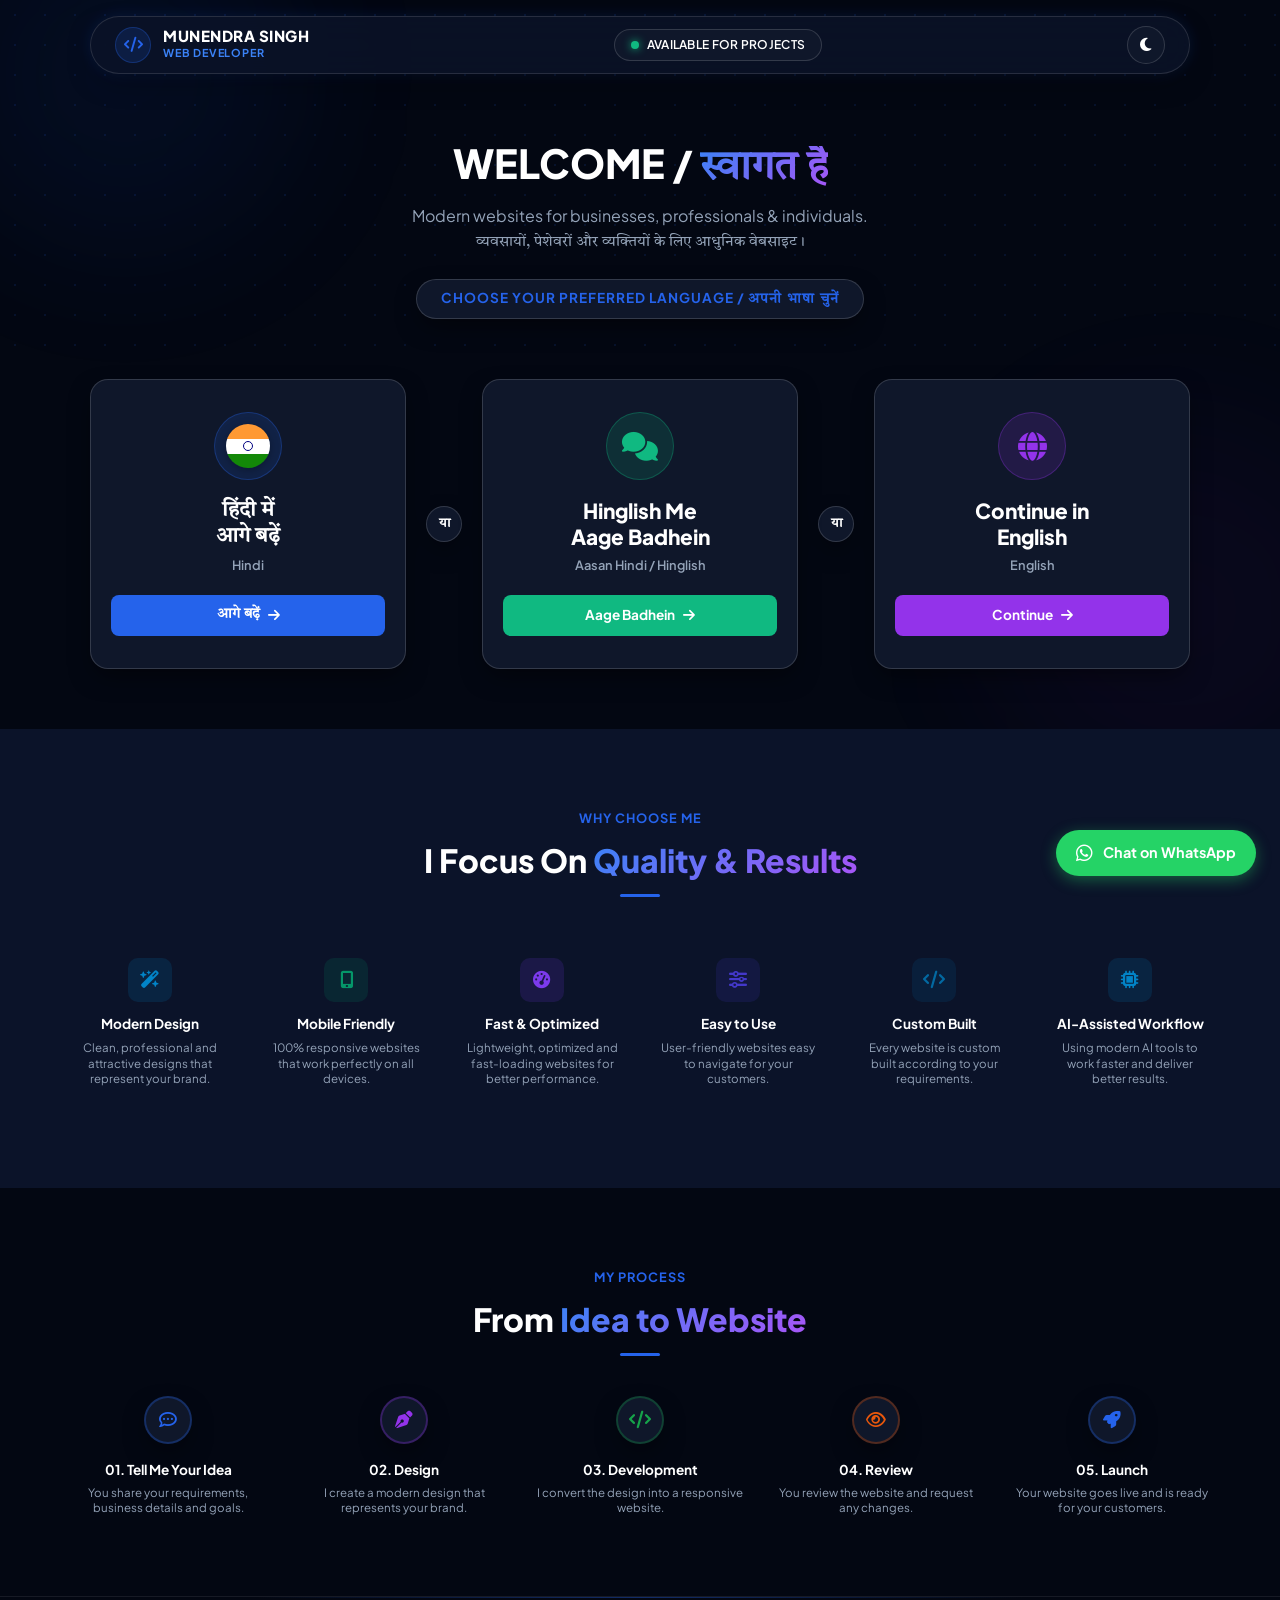
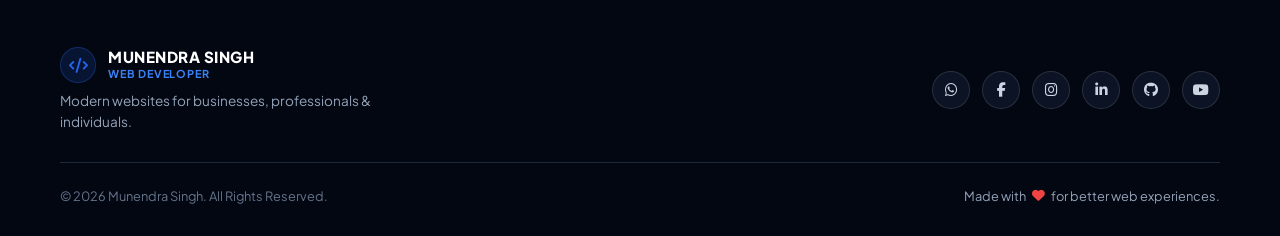
<file: pages/contact.html>
<!DOCTYPE html>

<html data-theme="dark" lang="en">
<head><script src="../js/first-visit-gate.js"></script>
<meta charset="utf-8"/>
<meta content="width=device-width, initial-scale=1.0" name="viewport"/>
<script>
  (function() {
    const savedTheme = localStorage.getItem('site-theme') || 'light';
    document.documentElement.setAttribute('data-theme', savedTheme);
  })();
</script>
<title data-i18n-page-title="meta.contactTitle">Contact - Munendra Singh</title>
<!-- Standard Meta Description & Canonical -->
<meta content="Aapki digital pehchan ko naya mod dene ke liye professional website design, UX/UI development, aur modern web solutions." data-i18n-meta-desc="meta.defaultDescription" name="description"/>
<link href="https://mswebsolutions.online/" rel="canonical"/>
<!-- Open Graph Meta Tags (WhatsApp, Facebook, LinkedIn, Instagram) -->
<meta content="website" property="og:type"/>
<meta content="https://mswebsolutions.online/" property="og:url"/>
<meta content="Munendra Singh - Web Solutions" property="og:title"/>
<meta content="Aapki digital pehchan ko naya mod dene ke liye professional website design, UX/UI development, aur modern web solutions." property="og:description"/>
<meta content="https://mswebsolutions.online/language/assets/card.png" property="og:image"/>
<meta content="image/png" property="og:image:type"/>
<meta content="1200" property="og:image:width"/>
<meta content="630" property="og:image:height"/>
<meta content="Munendra Singh - Web Solutions" property="og:site_name"/>
<!-- Twitter Card Meta Tags -->
<meta content="summary_large_image" name="twitter:card"/>
<meta content="https://mswebsolutions.online/" name="twitter:url"/>
<meta content="Munendra Singh - Web Solutions" name="twitter:title"/>
<meta content="Aapki digital pehchan ko naya mod dene ke liye professional website design, UX/UI development, aur modern web solutions." name="twitter:description"/>
<meta content="https://mswebsolutions.online/language/assets/card.png" name="twitter:image"/>
<!-- Favicon & Apple Touch Icon -->
<link href="../language/assets/logo-1.png" rel="icon" type="image/png"/>
<link href="../language/assets/logo-1.png" rel="apple-touch-icon"/>
<!-- Google Fonts -->
<link href="https://fonts.googleapis.com" rel="preconnect"/>
<link crossorigin="" href="https://fonts.gstatic.com" rel="preconnect"/>
<link href="https://fonts.googleapis.com/css2?family=Plus+Jakarta+Sans:wght@400;500;600;700;800&amp;display=swap" rel="stylesheet"/>
<!-- Preconnect external CDNs -->
<link crossorigin="" href="https://cdnjs.cloudflare.com" rel="preconnect"/>
<!-- FontAwesome Icons -->
<link href="https://cdnjs.cloudflare.com/ajax/libs/font-awesome/6.4.0/css/all.min.css" rel="stylesheet"/>
<link href="../css/master.css" rel="stylesheet"/>
</head>
<body>
<!-- SMART HEADER & NAVBAR -->
<header id="site-header">
<div class="container">
<nav>
<!-- Left: Logo -->
<div class="logo">
<i class="fa-solid fa-code"></i>
<div class="logo-text">
<h3 data-i18n="common.brand.name">MUNENDRA SINGH</h3>
<span data-i18n="common.brand.tagline">Web Solutions</span>
</div>
</div>
<!-- Center: Navigation Links -->
<ul class="nav-links" id="nav-menu">
<li><a data-i18n="common.nav.home" href="../home.html">Home</a></li>
<li><a data-i18n="common.nav.services" href="./service.html">Services</a></li>
<li><a data-i18n="common.nav.projects" href="./project.html">Projects</a></li>
<li><a data-i18n="common.nav.about" href="./about_me.html">About</a></li>
<li><a data-i18n="common.nav.pricing" href="./packages.html">Pricing</a></li>
<li><a class="active" data-i18n="common.nav.contact" href="./contact.html">Contact</a></li>
</ul>
<!-- Right: Buttons -->
<div class="nav-right-container">
<!-- Mobile Services Button (Image ke mutabiq) -->
<a class="mobile-next_page-btn" data-i18n="common.nav.mobileHome" href="../home.html">Home <i class="fa-solid fa-arrow-right" style="font-size: 0.75rem;"></i></a>
<a class="btn-whatsapp-nav" data-i18n="common.nav.letsTalk" href="https://wa.me/919105523282" target="_blank"><i class="fa-regular fa-comments"></i> Let's Talk</a>
<button aria-label="Toggle Theme" class="theme-toggle-btn" id="theme-toggle">
<i class="fa-solid fa-moon"></i>
</button>
<!-- Hamburger Button (Mobile III Icon) -->
<button aria-label="Toggle Menu" class="hamburger" id="hamburger-btn">
<i class="fa-solid fa-bars"></i>
</button>
<img alt="Logo" class="mobile-nav-logo" decoding="async" src="../language/assets/logo-1.png"/>
</div>
</nav>
</div>
</header>
<!-- HERO SECTION (MATCHED WITH INDEX.HTML) -->
<section class="hero-section">
<div class="container">
<div class="hero-grid">
<div class="hero-left">
<div class="hero-badge" data-i18n="contact_page.hero.badge"><span class="dot"></span> CONTACT ME</div>
<h1 class="hero-title" data-i18n="contact_page.hero.title">
                        Let's Build Something Amazing <span>Together!</span>
</h1>
<p class="hero-desc" data-i18n="contact_page.hero.desc">
                        Have a project in mind or want to discuss how I can help your business grow online? Feel free to reach out to me. I'll get back to you as soon as possible.
                    </p>
<div class="hero-features-list">
<div class="hero-feature-item">
<div class="feature-icon-circle blue">
<i class="fa-solid fa-bolt"></i>
</div>
<div class="feature-text-box">
<h5>Quick Response</h5>
<p>Reply within 24 hours</p>
</div>
</div>
<div class="hero-feature-item">
<div class="feature-icon-circle green">
<i class="fa-solid fa-shield-halved"></i>
</div>
<div class="feature-text-box">
<h5>Trusted Support</h5>
<p>Your satisfaction is priority</p>
</div>
</div>
<div class="hero-feature-item">
<div class="feature-icon-circle purple">
<i class="fa-solid fa-headphones"></i>
</div>
<div class="feature-text-box">
<h5>Your Success</h5>
<p>Help your business grow</p>
</div>
</div>
</div>
</div>
<!-- Hero Graphic Mockup -->
<div class="hero-image-container">
<div class="mockup-wrapper">
<div class="laptop-screen">
<div style="height: 180px; border-radius: 4px; overflow: hidden;">
<img alt="Modern Web Development" decoding="async" src="../assets/image.png" style="width: 100%; height: 100%; object-fit: cover; display: block;"/>
</div>
</div>
</div>
</div>
</div>
</div>
</section>
<!-- CLICKABLE WHATSAPP CTA -->
<a class="whatsapp-float" href="https://wa.me/919105523282" target="_blank">
<i class="fa-brands fa-whatsapp" style="font-size: 1.2rem;"></i>
<span>Chat on WhatsApp</span>
</a>
<!-- CONTACT FORM & DETAILS SECTION -->
<section class="contact-section" id="contact-section">
<div class="container">
<div class="contact-grid">
<!-- Send Message Form -->
<div class="contact-card">
<div class="card-header-flex">
<div class="card-icon">
<i class="fa-solid fa-paper-plane"></i>
</div>
<div>
<h3>Send Me a Message</h3>
<p>Fill out the form below and I'll get back to you.</p>
</div>
</div>
<form id="contact-form">
<div class="form-grid-2">
<div class="input-group">
<i class="fa-regular fa-user"></i>
<input class="form-control" data-i18n-placeholder="contact_page.form.namePlaceholder" id="user-name" placeholder="Your Name" required="" type="text"/>
</div>
<div class="input-group">
<i class="fa-regular fa-envelope"></i>
<input class="form-control" data-i18n-placeholder="contact_page.form.emailPlaceholder" id="user-email" placeholder="Your Email" required="" type="email"/>
</div>
</div>
<div class="form-grid-2">
<div class="input-group">
<i class="fa-solid fa-phone"></i>
<input class="form-control" data-i18n-placeholder="contact_page.form.phonePlaceholder" id="user-phone" placeholder="Phone Number" type="text"/>
</div>
<div class="input-group">
<i class="fa-solid fa-tag"></i>
<input class="form-control" data-i18n-placeholder="contact_page.form.subjectPlaceholder" id="user-subject" placeholder="Subject" type="text"/>
</div>
</div>
<div class="input-group">
<i class="fa-regular fa-pen-to-square"></i>
<textarea class="form-control" data-i18n-placeholder="contact_page.form.msgPlaceholder" id="user-message" placeholder="Your Message" required=""></textarea>
</div>
<button class="btn-submit" data-i18n="contact_page.form.submitBtn" type="submit">Send Message</button>
</form>
</div>
<!-- Get in Touch List -->
<div class="get-in-touch-box">
<h3>Get in Touch</h3>
<p><span>Choose</span> the way that works best for you.</p>
<div class="contact-info-list">
<!-- WhatsApp -->
<div class="info-card">
<div class="info-left">
<div class="info-icon green">
<i class="fa-brands fa-whatsapp"></i>
</div>
<div class="info-text">
<h5>WhatsApp</h5>
<p>Chat with me directly</p>
</div>
</div>
<a class="info-link green" href="https://wa.me/919105523282" target="_blank">+91 9105523282 <i class="fa-solid fa-arrow-right"></i></a>
</div>
<!-- Email -->
<div class="info-card">
<div class="info-left">
<div class="info-icon blue">
<i class="fa-regular fa-envelope"></i>
</div>
<div class="info-text">
<h5>Email</h5>
<p>Send me an email anytime</p>
</div>
</div>
<a class="info-link blue" href="mailto:singh2005munendra@gmail.com">singh2005munendra@gmail.com <i class="fa-solid fa-arrow-right"></i></a>
</div>
<!-- Phone -->
<div class="info-card">
<div class="info-left">
<div class="info-icon purple">
<i class="fa-solid fa-phone"></i>
</div>
<div class="info-text">
<h5>Phone</h5>
<p>Call me for urgent queries</p>
</div>
</div>
<a class="info-link purple" href="tel:+919105523282">+91 9105523282 <i class="fa-solid fa-arrow-right"></i></a>
</div>
<!-- Location -->
<div class="info-card">
<div class="info-left">
<div class="info-icon orange">
<i class="fa-solid fa-location-dot"></i>
</div>
<div class="info-text">
<h5>Location</h5>
<p>India</p>
</div>
</div>
<a class="info-link orange" href="#">Available Worldwide <i class="fa-solid fa-arrow-right"></i></a>
</div>
</div>
</div>
</div>
</div>
</section>
<!-- CATEGORY HIGHLIGHT BANNER -->
<section class="category-highlight-section">
<div class="container">
<div class="category-card">
<div class="cat-item">
<div class="cat-icon blue">
<i class="fa-solid fa-users"></i>
</div>
<h5>For Businesses</h5>
<p>Websites that help you grow online.</p>
</div>
<div class="cat-item">
<div class="cat-icon green">
<i class="fa-solid fa-user"></i>
</div>
<h5>For Individuals</h5>
<p>Personal websites representing you.</p>
</div>
<div class="cat-item">
<div class="cat-icon purple">
<i class="fa-solid fa-store"></i>
</div>
<h5>For Local Shops</h5>
<p>Websites for shops &amp; services.</p>
</div>
<div class="cat-item">
<div class="cat-icon orange">
<i class="fa-solid fa-rocket"></i>
</div>
<h5>For Startups</h5>
<p>Modern &amp; scalable websites.</p>
</div>
<div class="cat-cta-right">
<h4>Ready to Start Your Project?</h4>
<p>Let's turn your idea into a professional website that brings results.</p>
<a class="btn-cat-cta" href="https://wa.me/919105523282" target="_blank">
                        Start Your Project <i class="fa-solid fa-arrow-right"></i>
</a>
</div>
</div>
</div>
</section>
<!-- STRICT ALWAYS BLACK FOOTER SECTION -->
<footer>
<div class="container">
<div class="footer-grid">
<div class="footer-brand">
<div class="logo">
<i class="fa-solid fa-code"></i>
<div class="logo-text">
<h3 data-i18n="common.brand.name" style="color: #ffffff;">MUNENDRA SINGH</h3>
<span data-i18n="common.brand.tagline">Web Solutions</span>
</div>
</div>
<p data-i18n="common.footer.brandDesc">I build modern, responsive and user-friendly websites that help businesses, professionals and individuals grow online.</p>
<div class="social-icons">
<a href="https://wa.me/919105523282" target="_blank"><i class="fa-brands fa-whatsapp"></i></a>
<a href="https://www.facebook.com/share/1E47B3eucZ/" target="_blank"><i class="fa-brands fa-facebook-f"></i></a>
<a href="https://www.instagram.com/munendra_tcm?igsh=c3F6aDUxYTVlNmhz" target="_blank"><i class="fa-brands fa-instagram"></i></a>
<a href="https://www.linkedin.com/in/munendra-singh-7706443b3/" target="_blank"><i class="fa-brands fa-linkedin-in"></i></a>
<a href="https://github.com/munendra5singh" target="_blank"><i class="fa-brands fa-github"></i></a>
<a href="https://www.youtube.com/@munendra-tcm" target="_blank"><i class="fa-brands fa-youtube"></i></a>
</div>
</div>
<div class="footer-column">
<h4 data-i18n="common.footer.quickLinksTitle">Quick Links</h4>
<ul>
<li><a data-i18n="common.footer.home" href="../home.html">Home</a></li>
<li><a data-i18n="common.footer.services" href="./service.html">Services</a></li>
<li><a data-i18n="common.footer.projects" href="./project.html">Projects</a></li>
<li><a data-i18n="common.footer.aboutMe" href="./about_me.html">About</a></li>
<li><a data-i18n="common.footer.packages" href="./packages.html">Pricing</a></li>
<li><a data-i18n="common.footer.contact" href="./contact.html" style="color: #3b82f6 !important;">Contact</a></li>
<li><a data-i18n="common.footer.privacyTerms" href="./Privacy.html">Privacy &amp; Terms</a></li>
<li><span class="footer-lang-item"><span data-lang-current-name>English</span> · <a data-i18n="common.footer.changeLanguage" href="../index.html?change=true&returnUrl=pages/contact.html" onmouseout="this.style.removeProperty('color')" onmouseover="this.style.setProperty('color','#22c55e','important')">Change Language</a></span></li>
</ul>
</div>
<div class="footer-column">
<h4 data-i18n="common.footer.myServicesTitle">My Services</h4>
<ul>
<li><a data-i18n="common.footer.allProjects" href="./project.html?filter=all" onclick="if(window.applyCategoryFilter) applyCategoryFilter('all')">All Projects</a></li>
<li><a data-i18n="common.footer.businessWebsites" href="./project.html?filter=business" onclick="if(window.applyCategoryFilter) applyCategoryFilter('business')">Business Websites</a></li>
<li><a data-i18n="common.footer.personalWebsites" href="./project.html?filter=personal" onclick="if(window.applyCategoryFilter) applyCategoryFilter('personal')">Personal Websites</a></li>
<li><a data-i18n="common.footer.portfolioWebsites" href="./project.html?filter=portfolio" onclick="if(window.applyCategoryFilter) applyCategoryFilter('portfolio')">Portfolio Websites</a></li>
<li><a data-i18n="common.footer.landingPages" href="./project.html?filter=landing" onclick="if(window.applyCategoryFilter) applyCategoryFilter('landing')">Landing Pages</a></li>
<li><a data-i18n="common.footer.websiteRedesign" href="./project.html?filter=others" onclick="if(window.applyCategoryFilter) applyCategoryFilter('others')">Website Redesign</a></li>
<li><a data-i18n="common.footer.ecommerceWebsites" href="./project.html?filter=others" onclick="if(window.applyCategoryFilter) applyCategoryFilter('others')">E-commerce Websites</a></li>
<li><a data-i18n="common.footer.others" href="./project.html?filter=others" onclick="if(window.applyCategoryFilter) applyCategoryFilter('others')">Others</a></li>
</ul>
</div>
<div class="footer-column">
<h4 data-i18n="common.footer.contactInfoTitle">Contact Info</h4>
<ul class="contact-list">
<li><i class="fa-solid fa-phone"></i> +91 9105523282</li>
<li><i class="fa-regular fa-envelope"></i> singh2005munendra@gmail.com</li>
<li><i class="fa-solid fa-location-dot"></i> India</li>
<li><i class="fa-brands fa-whatsapp"></i> <a data-i18n="common.footer.chatWhatsApp" href="https://wa.me/919105523282" style="color: #3b82f6 !important;" target="_blank">Chat on WhatsApp</a></li>
</ul>
</div>
</div>
<div class="footer-bottom">
<p data-i18n="common.footer.copyright">© 2025 Munendra Singh. All rights reserved.</p>
<div class="footer-bottom-links">
<a data-i18n="common.footer.privacyPolicy" href="./Privacy.html" style="color: #94a3b8;">Privacy Policy</a>
<span>|</span>
<a data-i18n="common.footer.termsConditions" href="./Privacy.html" style="color: #94a3b8;">Terms &amp; Conditions</a>
</div>
</div>
</div>
</footer>
<!-- SCROLL TO TOP BUTTON -->
<button aria-label="Scroll to top" id="scrollTopBtn">
<i class="fa-solid fa-arrow-up"></i>
</button>
<!-- INTERACTIVITY SCRIPT -->
<script src="../js/dictionary/english.js" defer></script><script src="../js/dictionary/hindi.js" defer></script><script src="../js/dictionary/hinglish.js" defer></script><script src="../js/language.js" defer></script><script src="../js/master.js" defer></script><script src="../js/mobile-nav.js" defer></script></body>
</html>
</file>
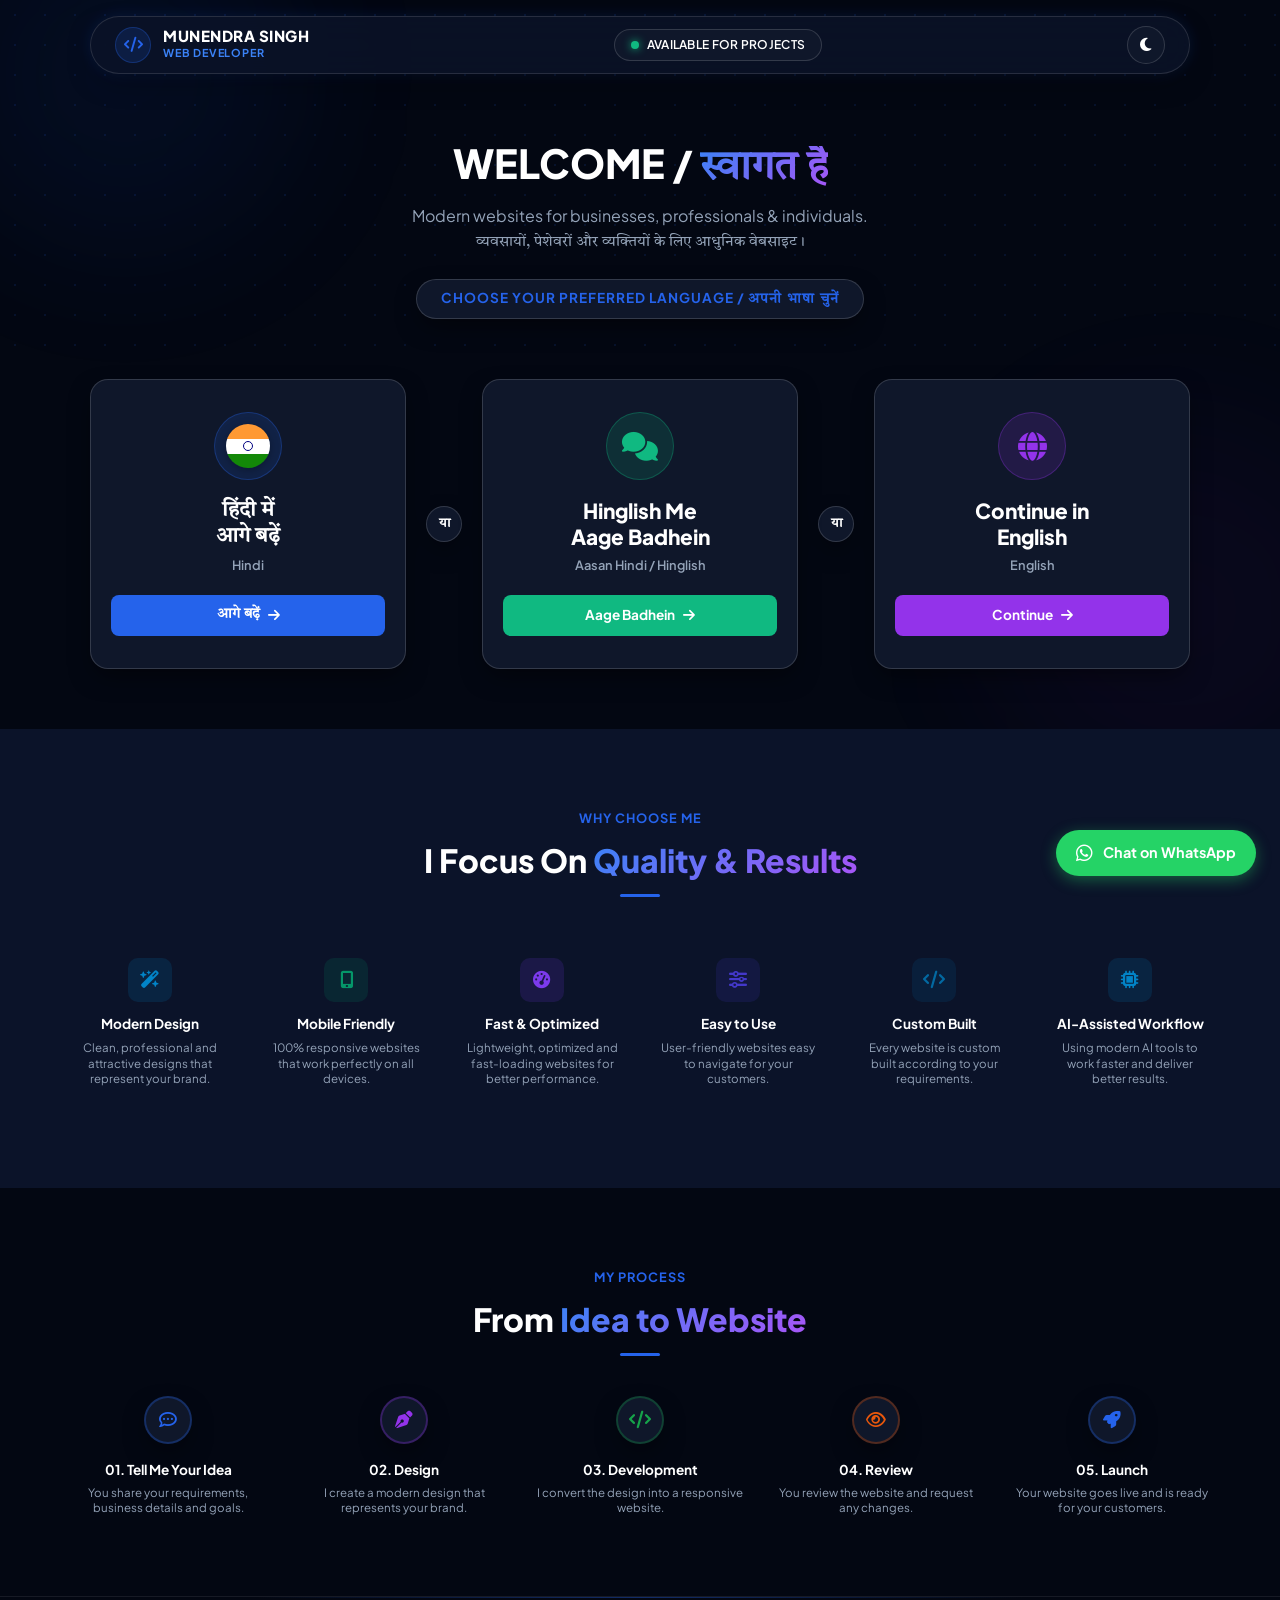
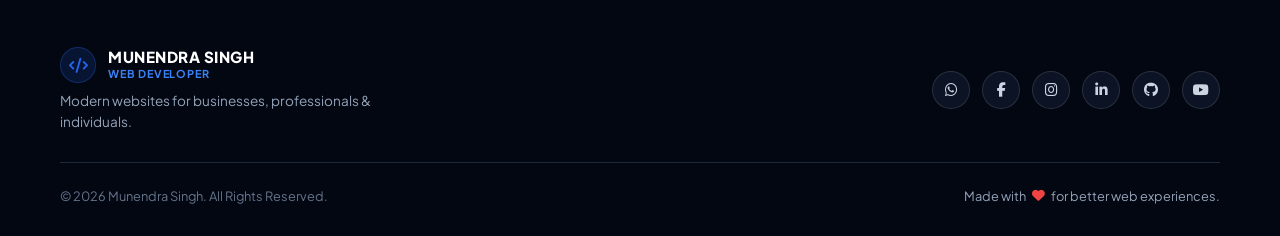
<file: pages/packages.html>
<!DOCTYPE html>

<html data-theme="dark" lang="en">
<head><script src="../js/first-visit-gate.js"></script>
<meta charset="utf-8"/>
<meta content="width=device-width, initial-scale=1.0" name="viewport"/>
<script>
  (function() {
    const savedTheme = localStorage.getItem('site-theme') || 'light';
    document.documentElement.setAttribute('data-theme', savedTheme);
  })();
</script> <title data-i18n-page-title="meta.packagesTitle">Packages &amp; Pricing - Munendra Singh</title>
<!-- Standard Meta Description & Canonical -->
<meta content="Aapki digital pehchan ko naya mod dene ke liye professional website design, UX/UI development, aur modern web solutions." data-i18n-meta-desc="meta.defaultDescription" name="description"/>
<link href="https://mswebsolutions.online/" rel="canonical"/>
<!-- Open Graph Meta Tags (WhatsApp, Facebook, LinkedIn, Instagram) -->
<meta content="website" property="og:type"/>
<meta content="https://mswebsolutions.online/" property="og:url"/>
<meta content="Munendra Singh - Web Solutions" property="og:title"/>
<meta content="Aapki digital pehchan ko naya mod dene ke liye professional website design, UX/UI development, aur modern web solutions." property="og:description"/>
<meta content="https://mswebsolutions.online/language/assets/card.png" property="og:image"/>
<meta content="image/png" property="og:image:type"/>
<meta content="1200" property="og:image:width"/>
<meta content="630" property="og:image:height"/>
<meta content="Munendra Singh - Web Solutions" property="og:site_name"/>
<!-- Twitter Card Meta Tags -->
<meta content="summary_large_image" name="twitter:card"/>
<meta content="https://mswebsolutions.online/" name="twitter:url"/>
<meta content="Munendra Singh - Web Solutions" name="twitter:title"/>
<meta content="Aapki digital pehchan ko naya mod dene ke liye professional website design, UX/UI development, aur modern web solutions." name="twitter:description"/>
<meta content="https://mswebsolutions.online/language/assets/card.png" name="twitter:image"/>
<!-- Favicon & Apple Touch Icon -->
<link href="../language/assets/logo-1.png" rel="icon" type="image/png"/>
<link href="../language/assets/logo-1.png" rel="apple-touch-icon"/>
<!-- Google Fonts -->
<link href="https://fonts.googleapis.com" rel="preconnect"/>
<link crossorigin="" href="https://fonts.gstatic.com" rel="preconnect"/>
<link href="https://fonts.googleapis.com/css2?family=Plus+Jakarta+Sans:wght@400;500;600;700;800&amp;display=swap" rel="stylesheet"/>
<!-- Preconnect external CDNs -->
<link crossorigin="" href="https://cdnjs.cloudflare.com" rel="preconnect"/>
<!-- FontAwesome Icons -->
<link href="https://cdnjs.cloudflare.com/ajax/libs/font-awesome/6.4.0/css/all.min.css" rel="stylesheet"/>
<link href="../css/master.css" rel="stylesheet"/>
</head>
<body>
<!-- SMART HEADER & NAVBAR -->
<header id="site-header">
<div class="container">
<nav>
<!-- Left: Logo -->
<div class="logo">
<i class="fa-solid fa-code"></i>
<div class="logo-text">
<h3 data-i18n="common.brand.name">MUNENDRA SINGH</h3>
<span data-i18n="common.brand.tagline">Web Solutions</span>
</div>
</div>
<!-- Center: Navigation Links -->
<ul class="nav-links" id="nav-menu">
<li><a data-i18n="common.nav.home" href="../home.html">Home</a></li>
<li><a data-i18n="common.nav.services" href="./service.html">Services</a></li>
<li><a data-i18n="common.nav.projects" href="./project.html">Projects</a></li>
<li><a data-i18n="common.nav.about" href="./about_me.html">About</a></li>
<li><a class="active" data-i18n="common.nav.pricing" href="./packages.html">Pricing</a></li>
<li><a data-i18n="common.nav.contact" href="./contact.html">Contact</a></li>
</ul>
<!-- Right: Buttons -->
<div class="nav-right-container">
<!-- Mobile Services Button (Image ke mutabiq) -->
<a class="mobile-next_page-btn" data-i18n="common.nav.mobileContact" href="./contact.html">Contact <i class="fa-solid fa-arrow-right" style="font-size: 0.75rem;"></i></a>
<a class="btn-talk" data-i18n="common.nav.letsTalk" href="contact.html"><i class="fa-regular fa-comments"></i> Let's Talk</a>
<button aria-label="Toggle Theme" class="theme-toggle-btn" id="theme-toggle">
<i class="fa-solid fa-moon"></i>
</button>
<!-- Hamburger Button (Mobile III Icon) -->
<button aria-label="Toggle Menu" class="hamburger" id="hamburger-btn">
<i class="fa-solid fa-bars"></i>
</button>
<img alt="Logo" class="mobile-nav-logo" decoding="async" src="../language/assets/logo-1.png"/>
</div>
</nav>
</div>
</header>
<!-- HERO SECTION (MATCHED WITH INDEX.HTML) -->
<section class="hero-section">
<div class="container">
<div class="hero-grid">
<div class="hero-left">
<div class="hero-badge" data-i18n="packages_page.hero.badge"><span class="dot"></span> PACKAGES &amp; PRICING</div>
<h1 class="hero-title" data-i18n="packages_page.hero.title">
                        Find The Perfect Plan For <span>Your Website</span>
</h1>
<p class="hero-desc" data-i18n="packages_page.hero.desc">
                        Choose the best package that fits your needs. Every website I build is modern, responsive and designed to grow your business.
                    </p>
</div>
<!-- Hero Graphic Mockup -->
<div class="hero-image-container">
<div class="mockup-wrapper">
<div class="laptop-screen">
<div style="height: 180px; border-radius: 4px; overflow: hidden;">
<img alt="Modern Web Development" decoding="async" src="../assets/image.png" style="width: 100%; height: 100%; object-fit: cover; display: block;"/>
</div>
</div>
<div class="phone-screen">
<div style="background: #0f172a; color: white; padding: 10px; font-size: 0.55rem; text-align: center;">
<p style="font-weight: bold; margin-top: 10px;">Creative Web Solutions For You</p>
</div>
</div>
</div>
</div>
</div>
</div>
</section>
<!-- CLICKABLE WHATSAPP CTA -->
<a class="whatsapp-float" href="https://wa.me/919105523282" target="_blank">
<i class="fa-brands fa-whatsapp" style="font-size: 1.2rem;"></i>
<span>Chat on WhatsApp</span>
</a>
<!-- PRICING CARDS SECTION -->
<section class="pricing-section">
<div class="container">
<div class="pricing-grid">
<!-- Card 1: Starter -->
<div class="pricing-card starter">
<div>
<div class="card-header-top">
<div class="plan-icon green">
<i class="fa-solid fa-rocket"></i>
</div>
<div class="plan-title-box">
<h3 data-i18n="packages_page.plans.p1Title">STARTER</h3>
<p data-i18n="packages_page.plans.p1Sub">Perfect for Personal / Simple Websites</p>
</div>
</div>
<div class="price-box">
<h2 data-i18n="packages_page.plans.p1Price">₹4,999</h2>
<span data-i18n="packages_page.plans.p1Period">/ one-time</span>
</div>
<ul class="feature-list green-checks">
<li data-i18n="packages_page.plans.p1f1"><i class="fa-solid fa-circle-check"></i> 1 – 3 Pages Website</li>
<li data-i18n="packages_page.plans.p1f2"><i class="fa-solid fa-circle-check"></i> Responsive Design (Mobile Friendly)</li>
<li data-i18n="packages_page.plans.p1f3"><i class="fa-solid fa-circle-check"></i> Contact Form Integration</li>
<li data-i18n="packages_page.plans.p1f4"><i class="fa-solid fa-circle-check"></i> Basic SEO Setup</li>
<li data-i18n="packages_page.plans.p1f5"><i class="fa-solid fa-circle-check"></i> Social Media Links</li>
<li data-i18n="packages_page.plans.p1f6"><i class="fa-solid fa-circle-check"></i> 1 Revision</li>
</ul>
</div>
<a class="btn-plan green" data-i18n="packages_page.plans.p1Btn" href="https://wa.me/919105523282" target="_blank">
                        Get Started <i class="fa-solid fa-arrow-right"></i>
</a>
</div>
<!-- Card 2: Business (Most Popular) -->
<div class="pricing-card business">
<div class="popular-badge">MOST POPULAR</div>
<div>
<div class="card-header-top">
<div class="plan-icon blue">
<i class="fa-solid fa-briefcase"></i>
</div>
<div class="plan-title-box">
<h3 data-i18n="packages_page.plans.p2Title">BUSINESS</h3>
<p data-i18n="packages_page.plans.p2Sub">Best for Local Businesses &amp; Shops</p>
</div>
</div>
<div class="price-box">
<h2 data-i18n="packages_page.plans.p2Price">₹9,999</h2>
<span data-i18n="packages_page.plans.p2Period">/ one-time</span>
</div>
<ul class="feature-list blue-checks">
<li data-i18n="packages_page.plans.p2f1"><i class="fa-solid fa-circle-check"></i> 4 – 7 Pages Website</li>
<li data-i18n="packages_page.plans.p2f2"><i class="fa-solid fa-circle-check"></i> Responsive Design (Mobile Friendly)</li>
<li data-i18n="packages_page.plans.p2f3"><i class="fa-solid fa-circle-check"></i> WhatsApp / Contact Integration</li>
<li data-i18n="packages_page.plans.p2f4"><i class="fa-solid fa-circle-check"></i> Google Maps Integration</li>
<li data-i18n="packages_page.plans.p2f5"><i class="fa-solid fa-circle-check"></i> Gallery / Services / Portfolio Section</li>
<li data-i18n="packages_page.plans.p2f6"><i class="fa-solid fa-circle-check"></i> Basic SEO + Speed Optimization</li>
<li data-i18n="packages_page.plans.p2f7"><i class="fa-solid fa-circle-check"></i> 2 Revisions</li>
</ul>
</div>
<a class="btn-plan blue" data-i18n="packages_page.plans.p2Btn" href="https://wa.me/919105523282" target="_blank">
                        Choose This Plan <i class="fa-solid fa-arrow-right"></i>
</a>
</div>
<!-- Card 3: Professional -->
<div class="pricing-card professional">
<div>
<div class="card-header-top">
<div class="plan-icon purple">
<i class="fa-solid fa-crown"></i>
</div>
<div class="plan-title-box">
<h3 data-i18n="packages_page.plans.p3Title">PROFESSIONAL</h3>
<p data-i18n="packages_page.plans.p3Sub">For Advanced &amp; Custom Websites</p>
</div>
</div>
<div class="price-box">
<h2 data-i18n="packages_page.plans.p3Price">Let's Discuss</h2>
<span data-i18n="packages_page.plans.p3Period">Custom Pricing</span>
</div>
<ul class="feature-list purple-checks">
<li data-i18n="packages_page.plans.p3f1"><i class="fa-solid fa-circle-check"></i> Custom Design &amp; Development</li>
<li data-i18n="packages_page.plans.p3f2"><i class="fa-solid fa-circle-check"></i> Multiple Pages</li>
<li data-i18n="packages_page.plans.p3f3"><i class="fa-solid fa-circle-check"></i> Advanced Features &amp; Functionalities</li>
<li data-i18n="packages_page.plans.p3f4"><i class="fa-solid fa-circle-check"></i> Forms / Integrations / APIs</li>
<li data-i18n="packages_page.plans.p3f5"><i class="fa-solid fa-circle-check"></i> SEO + Performance Optimization</li>
<li data-i18n="packages_page.plans.p3f6"><i class="fa-solid fa-circle-check"></i> Unlimited Revisions</li>
<li data-i18n="packages_page.plans.p3f7"><i class="fa-solid fa-circle-check"></i> Priority Support</li>
</ul>
</div>
<a class="btn-plan purple" data-i18n="packages_page.plans.p3Btn" href="https://wa.me/919105523282" target="_blank">
                        Discuss Your Project <i class="fa-solid fa-arrow-right"></i>
</a>
</div>
</div>
</div>
</section>
<!-- INCLUDED IN ALL PACKAGES BANNER -->
<section class="all-packages-section">
<div class="container">
<div class="all-packages-card">
<div class="all-packages-title">
<h4>INCLUDED IN</h4>
<h3>ALL PACKAGES</h3>
</div>
<div class="package-feature-item">
<div class="pkg-icon cyan">
<i class="fa-solid fa-mobile-screen"></i>
</div>
<h5>100% Responsive</h5>
<p>Works on all devices</p>
</div>
<div class="package-feature-item">
<div class="pkg-icon orange">
<i class="fa-solid fa-rocket"></i>
</div>
<h5>Fast &amp; Optimized</h5>
<p>For better performance</p>
</div>
<div class="package-feature-item">
<div class="pkg-icon blue">
<i class="fa-solid fa-shield-halved"></i>
</div>
<h5>Secure Code</h5>
<p>Clean &amp; secure coding</p>
</div>
<div class="package-feature-item">
<div class="pkg-icon rose">
<i class="fa-solid fa-window-restore"></i>
</div>
<h5>Cross Browser</h5>
<p>Compatible</p>
</div>
<div class="package-feature-item">
<div class="pkg-icon purple">
<i class="fa-solid fa-headset"></i>
</div>
<h5>Support</h5>
<p>After delivery support</p>
</div>
</div>
</div>
</section>





































<!-- FAQ ACCORDION SECTION -->
<section class="faq-section">
    <div class="container">
        <div class="faq-header">
            <span class="section-tag" data-i18n="packages_page.faq.tag">FREQUENTLY ASKED QUESTIONS</span>
            <h2 class="section-title" data-i18n="packages_page.faq.title">Got Questions? We Have Answers</h2>
        </div>
        <div class="faq-container">

            <div class="faq-item">
                <button class="faq-question" aria-expanded="false">
                    <span data-i18n="packages_page.faq.q1">How much time does it take to build a website?</span>
                    <i class="fa-solid fa-chevron-down faq-chevron"></i>
                </button>
                <div class="faq-answer">
                    <p data-i18n="packages_page.faq.a1">A standard 1–5 pages website usually takes 3 to 7 days to complete. For custom or advanced websites with multiple features, it typically takes 10 to 15 days depending on your requirements.</p>
                </div>
            </div>
            <div class="faq-item">
                <button class="faq-question" aria-expanded="false">
                    <span data-i18n="packages_page.faq.q2">On what basis is the website price decided?</span>
                    <i class="fa-solid fa-chevron-down faq-chevron"></i>
                </button>
                <div class="faq-answer">
                    <p data-i18n="packages_page.faq.a2">Pricing depends on the number of pages, design complexity, custom features (such as WhatsApp ordering, contact forms, or galleries), and specific business integrations. We offer fixed, transparent packages with zero hidden costs.</p>
                </div>
            </div>
            <div class="faq-item">
                <button class="faq-question" aria-expanded="false">
                    <span data-i18n="packages_page.faq.q3">Will the website be responsive on mobile and tablets?</span>
                    <i class="fa-solid fa-chevron-down faq-chevron"></i>
                </button>
                <div class="faq-answer">
                    <p data-i18n="packages_page.faq.a3">Yes, 100%. Every website is built with a Mobile-First approach, ensuring it looks stunning and works smoothly on smartphones, tablets, laptops, and desktops.</p>
                </div>
            </div>
            <div class="faq-item">
                <button class="faq-question" aria-expanded="false">
                    <span data-i18n="packages_page.faq.q4">Are domain and hosting included in the pricing?</span>
                    <i class="fa-solid fa-chevron-down faq-chevron"></i>
                </button>
                <div class="faq-answer">
                    <p data-i18n="packages_page.faq.a4">Our packages cover complete website design, coding, mobile optimization, and deployment. We can guide you to buy your own domain & hosting directly at standard cost, or assist in complete setup and hosting configuration.</p>
                </div>
            </div>
            <div class="faq-item">
                <button class="faq-question" aria-expanded="false">
                    <span data-i18n="packages_page.faq.q5">Can I request changes or updates after the website is built?</span>
                    <i class="fa-solid fa-chevron-down faq-chevron"></i>
                </button>
                <div class="faq-answer">
                    <p data-i18n="packages_page.faq.a5">Yes, absolutely. Every package includes free revision rounds during development. Additionally, we provide post-delivery support for any minor text or image updates whenever needed.</p>
                </div>
            </div>
            <div class="faq-item">
                <button class="faq-question" aria-expanded="false">
                    <span data-i18n="packages_page.faq.q6">Can WhatsApp chat and a contact form be added to the website?</span>
                    <i class="fa-solid fa-chevron-down faq-chevron"></i>
                </button>
                <div class="faq-answer">
                    <p data-i18n="packages_page.faq.a6">Yes! We integrate one-click WhatsApp chat buttons, direct inquiry forms, clickable call buttons, and Google Maps so your customers can reach you instantly.</p>
                </div>
            </div>
            <div class="faq-item">
                <button class="faq-question" aria-expanded="false">
                    <span data-i18n="packages_page.faq.q7">Will I get an SEO-friendly website?</span>
                    <i class="fa-solid fa-chevron-down faq-chevron"></i>
                </button>
                <div class="faq-answer">
                    <p data-i18n="packages_page.faq.a7">Yes. All websites are built with clean semantic code, fast loading speeds, proper meta tags, Open Graph previews, and Google search best practices to help you rank well.</p>
                </div>
            </div>
            <div class="faq-item">
                <button class="faq-question" aria-expanded="false">
                    <span data-i18n="packages_page.faq.q8">Can you redesign or update my existing website?</span>
                    <i class="fa-solid fa-chevron-down faq-chevron"></i>
                </button>
                <div class="faq-answer">
                    <p data-i18n="packages_page.faq.a8">Yes, we can completely revamp your existing website with modern UI/UX design, mobile responsiveness, faster loading speed, and refreshed branding.</p>
                </div>
            </div>
            <div class="faq-item">
                <button class="faq-question" aria-expanded="false">
                    <span data-i18n="packages_page.faq.q9">Will I get support after the website is completed?</span>
                    <i class="fa-solid fa-chevron-down faq-chevron"></i>
                </button>
                <div class="faq-answer">
                    <p data-i18n="packages_page.faq.a9">Yes, we provide reliable post-delivery support for troubleshooting, maintenance assistance, and guidance so your website runs smoothly at all times.</p>
                </div>
            </div>
            <div class="faq-item">
                <button class="faq-question" aria-expanded="false">
                    <span data-i18n="packages_page.faq.q10">What information or materials do I need to provide to start?</span>
                    <i class="fa-solid fa-chevron-down faq-chevron"></i>
                </button>
                <div class="faq-answer">
                    <p data-i18n="packages_page.faq.a10">You just need to share basic business details: your business name, logo (if available), services/products info, contact details (phone, email, address), and any photos you'd like to feature. If you don't have content ready, we assist you in drafting it!</p>
                </div>
            </div>
        </div>
    </div>
</section>

<!-- CTA BANNER SECTION -->
<section class="cta-section">
<div class="container">
<div class="cta-card">
<div class="cta-left">
<div class="cta-icon-box">
<i class="fa-solid fa-paper-plane"></i>
</div>
<div class="cta-text">
<h3 data-i18n="packages_page.cta.title">Not Sure Which Package Is Right For You?</h3>
<p data-i18n="packages_page.cta.desc">Tell me about your idea and I'll suggest the perfect plan for your website.</p>
</div>
</div>
<div class="cta-buttons">
<a class="btn-whatsapp-cta" data-i18n="packages_page.cta.chatBtn" href="https://wa.me/919105523282" target="_blank"><i class="fa-brands fa-whatsapp"></i> Chat on WhatsApp</a>
<a class="btn-email-cta" href="./contact.html#contact-section">
<i class="fa-regular fa-envelope"></i> Send a Message
</a>
</div>
</div>
</div>
</section>
<!-- STRICT ALWAYS BLACK FOOTER SECTION -->
<footer>
<div class="container">
<div class="footer-grid">
<div class="footer-brand">
<div class="logo">
<i class="fa-solid fa-code"></i>
<div class="logo-text">
<h3 data-i18n="common.brand.name" style="color: #ffffff;">MUNENDRA SINGH</h3>
<span data-i18n="common.brand.tagline">Web Solutions</span>
</div>
</div>
<p data-i18n="common.footer.brandDesc">I build modern, responsive and user-friendly websites that help businesses and individuals grow online.</p>
<div class="social-icons">
<a href="https://wa.me/919105523282" target="_blank"><i class="fa-brands fa-whatsapp"></i></a>
<a href="https://www.facebook.com/share/1E47B3eucZ/" target="_blank"><i class="fa-brands fa-facebook-f"></i></a>
<a href="https://www.instagram.com/munendra_tcm?igsh=c3F6aDUxYTVlNmhz" target="_blank"><i class="fa-brands fa-instagram"></i></a>
<a href="https://www.linkedin.com/in/munendra-singh-7706443b3/" target="_blank"><i class="fa-brands fa-linkedin-in"></i></a>
<a href="https://github.com/munendra5singh" target="_blank"><i class="fa-brands fa-github"></i></a>
<a href="https://www.youtube.com/@munendra-tcm" target="_blank"><i class="fa-brands fa-youtube"></i></a>
</div>
</div>
<div class="footer-column">
<h4 data-i18n="common.footer.quickLinksTitle">Quick Links</h4>
<ul>
<li><a data-i18n="common.footer.home" href="../home.html">Home</a></li>
<li><a data-i18n="common.footer.services" href="./service.html">Services</a></li>
<li><a data-i18n="common.footer.projects" href="./project.html">Projects</a></li>
<li><a data-i18n="common.footer.aboutMe" href="./about_me.html">About</a></li>
<li><a data-i18n="common.footer.packages" href="./packages.html" style="color: #3b82f6 !important;">Pricing</a></li>
<li><a data-i18n="common.footer.contact" href="./contact.html">Contact</a></li>
<li><a data-i18n="common.footer.privacyTerms" href="./Privacy.html">Privacy &amp; Terms</a></li>
<li><span class="footer-lang-item"><span data-lang-current-name>English</span> · <a data-i18n="common.footer.changeLanguage" href="../index.html?change=true&returnUrl=pages/packages.html" onmouseout="this.style.removeProperty('color')" onmouseover="this.style.setProperty('color','#22c55e','important')">Change Language</a></span></li>
</ul>
</div>
<div class="footer-column">
<h4 data-i18n="common.footer.myServicesTitle">My Services</h4>
<ul>
<li><a data-i18n="common.footer.allProjects" href="./project.html?filter=all" onclick="if(window.applyCategoryFilter) applyCategoryFilter('all')">All Projects</a></li>
<li><a data-i18n="common.footer.businessWebsites" href="./project.html?filter=business" onclick="if(window.applyCategoryFilter) applyCategoryFilter('business')">Business Websites</a></li>
<li><a data-i18n="common.footer.personalWebsites" href="./project.html?filter=personal" onclick="if(window.applyCategoryFilter) applyCategoryFilter('personal')">Personal Websites</a></li>
<li><a data-i18n="common.footer.portfolioWebsites" href="./project.html?filter=portfolio" onclick="if(window.applyCategoryFilter) applyCategoryFilter('portfolio')">Portfolio Websites</a></li>
<li><a data-i18n="common.footer.landingPages" href="./project.html?filter=landing" onclick="if(window.applyCategoryFilter) applyCategoryFilter('landing')">Landing Pages</a></li>
<li><a data-i18n="common.footer.websiteRedesign" href="./project.html?filter=others" onclick="if(window.applyCategoryFilter) applyCategoryFilter('others')">Website Redesign</a></li>
<li><a data-i18n="common.footer.ecommerceWebsites" href="./project.html?filter=others" onclick="if(window.applyCategoryFilter) applyCategoryFilter('others')">E-commerce Websites</a></li>
<li><a data-i18n="common.footer.others" href="./project.html?filter=others" onclick="if(window.applyCategoryFilter) applyCategoryFilter('others')">Others</a></li>
</ul>
</div>
<div class="footer-column">
<h4 data-i18n="common.footer.contactMeTitle">Contact Me</h4>
<ul class="contact-list">
<li><i class="fa-solid fa-phone"></i> +91 9105523282</li>
<li><i class="fa-regular fa-envelope"></i> singh2005munendra@gmail.com</li>
<li><i class="fa-solid fa-location-dot"></i> India</li>
<li><i class="fa-brands fa-whatsapp"></i> <a data-i18n="common.footer.chatWhatsApp" href="https://wa.me/919105523282" style="color: #3b82f6 !important;" target="_blank">Chat on WhatsApp</a></li>
</ul>
</div>
</div>
<div class="footer-bottom">
<p data-i18n="common.footer.copyright">© 2025 Munendra Singh. All rights reserved.</p>
<div class="footer-bottom-links">
<a data-i18n="common.footer.privacyPolicy" href="./Privacy.html" style="color: #94a3b8;">Privacy Policy</a>
<span>|</span>
<a data-i18n="common.footer.termsConditions" href="./Privacy.html" style="color: #94a3b8;">Terms &amp; Conditions</a>
</div>
</div>
</div>
</footer>
<!-- SCROLL TO TOP BUTTON -->
<button aria-label="Scroll to top" id="scrollTopBtn">
<i class="fa-solid fa-arrow-up"></i>
</button>
<!-- INTERACTIVITY SCRIPT -->
<script src="../js/dictionary/english.js" defer></script><script src="../js/dictionary/hindi.js" defer></script><script src="../js/dictionary/hinglish.js" defer></script><script src="../js/language.js" defer></script><script src="../js/master.js" defer></script><script src="../js/mobile-nav.js" defer></script></body>
</html>
</file>
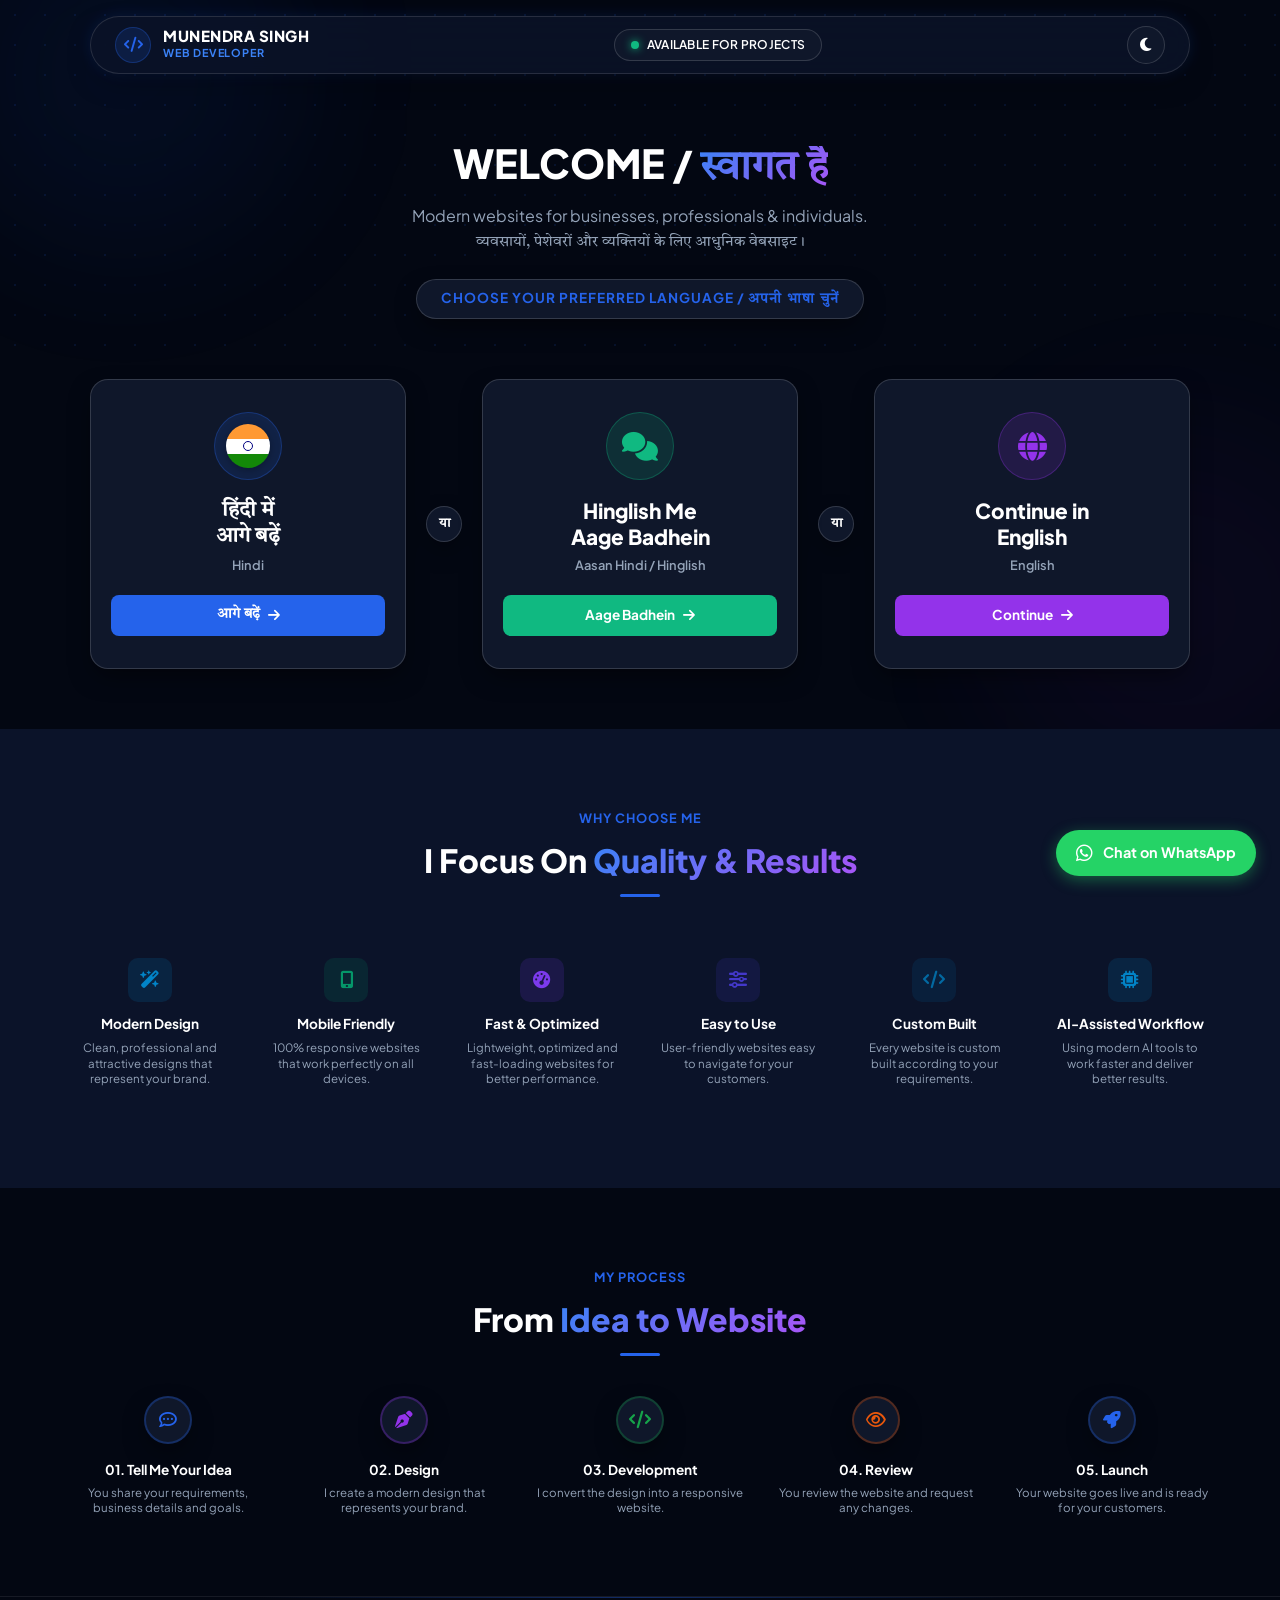
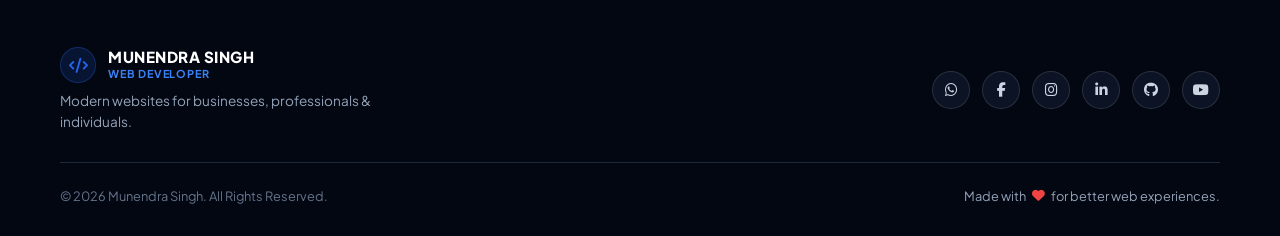
<file: pages/Privacy.html>
<!DOCTYPE html>

<html data-theme="dark" lang="en">
<head><script src="../js/first-visit-gate.js"></script>
<meta charset="utf-8"/>
<meta content="width=device-width, initial-scale=1.0" name="viewport"/>
<script>
  (function() {
    const savedTheme = localStorage.getItem('site-theme') || 'light';
    document.documentElement.setAttribute('data-theme', savedTheme);
  })();
</script>
<title data-i18n-page-title="meta.privacyTitle" id="page-title">Our Policies - Munendra Singh</title>
<!-- Standard Meta Description & Canonical -->
<meta content="Aapki digital pehchan ko naya mod dene ke liye professional website design, UX/UI development, aur modern web solutions." data-i18n-meta-desc="meta.defaultDescription" name="description"/>
<link href="https://mswebsolutions.online/" rel="canonical"/>
<!-- Open Graph Meta Tags (WhatsApp, Facebook, LinkedIn, Instagram) -->
<meta content="website" property="og:type"/>
<meta content="https://mswebsolutions.online/" property="og:url"/>
<meta content="Munendra Singh - Web Solutions" property="og:title"/>
<meta content="Aapki digital pehchan ko naya mod dene ke liye professional website design, UX/UI development, aur modern web solutions." property="og:description"/>
<meta content="https://mswebsolutions.online/language/assets/card.png" property="og:image"/>
<meta content="image/png" property="og:image:type"/>
<meta content="1200" property="og:image:width"/>
<meta content="630" property="og:image:height"/>
<meta content="Munendra Singh - Web Solutions" property="og:site_name"/>
<!-- Twitter Card Meta Tags -->
<meta content="summary_large_image" name="twitter:card"/>
<meta content="https://mswebsolutions.online/" name="twitter:url"/>
<meta content="Munendra Singh - Web Solutions" name="twitter:title"/>
<meta content="Aapki digital pehchan ko naya mod dene ke liye professional website design, UX/UI development, aur modern web solutions." name="twitter:description"/>
<meta content="https://mswebsolutions.online/language/assets/card.png" name="twitter:image"/>
<!-- Favicon & Apple Touch Icon -->
<link href="../language/assets/logo-1.png" rel="icon" type="image/png"/>
<link href="../language/assets/logo-1.png" rel="apple-touch-icon"/>
<!-- Google Fonts -->
<link href="https://fonts.googleapis.com" rel="preconnect"/>
<link crossorigin="" href="https://fonts.gstatic.com" rel="preconnect"/>
<link href="https://fonts.googleapis.com/css2?family=Plus+Jakarta+Sans:wght@400;500;600;700;800&amp;display=swap" rel="stylesheet"/>
<!-- Preconnect external CDNs -->
<link crossorigin="" href="https://cdnjs.cloudflare.com" rel="preconnect"/>
<!-- FontAwesome Icons -->
<link href="https://cdnjs.cloudflare.com/ajax/libs/font-awesome/6.4.0/css/all.min.css" rel="stylesheet"/>
<link href="../css/privacy.css" rel="stylesheet"/>
</head>
<body>
<!-- SMART HEADER & NAVBAR -->
<header id="site-header">
<div class="container">
<nav>
<!-- Left: Logo -->
<div class="logo">
<i class="fa-solid fa-code"></i>
<div class="logo-text">
<h3 data-i18n="common.brand.name">MUNENDRA SINGH</h3>
<span data-i18n="common.brand.tagline">Web Solutions</span>
</div>
</div>
<!-- Center: Navigation Links -->
<ul class="nav-links" id="nav-menu">
<li><a data-i18n="common.nav.home" href="../home.html">Home</a></li>
<li><a data-i18n="common.nav.services" href="./service.html">Services</a></li>
<li><a data-i18n="common.nav.projects" href="./project.html">Projects</a></li>
<li><a data-i18n="common.nav.about" href="./about_me.html">About</a></li>
<li><a data-i18n="common.nav.pricing" href="./packages.html">Pricing</a></li>
<li><a data-i18n="common.nav.contact" href="./contact.html">Contact</a></li>
</ul>
<!-- Right: Buttons -->
<div class="nav-right-container">
<!-- Mobile Services Button (Image ke mutabiq) -->
<a class="mobile-next_page-btn" data-i18n="common.nav.mobileHome" href="../home.html">Home <i class="fa-solid fa-arrow-right" style="font-size: 0.75rem;"></i></a>
<a class="btn-talk" data-i18n="common.nav.letsTalk" href="contact.html"><i class="fa-regular fa-comments"></i> Let's Talk</a>
<button aria-label="Toggle Theme" class="theme-toggle-btn" id="theme-toggle">
<i class="fa-solid fa-moon"></i>
</button>
<!-- Hamburger Button (Mobile III Icon) -->
<button aria-label="Toggle Menu" class="hamburger" id="hamburger-btn">
<i class="fa-solid fa-bars"></i>
</button>
<img alt="Logo" class="mobile-nav-logo" decoding="async" src="../language/assets/logo-1.png"/>
</div>
</nav>
</div>
</header>
<!-- HERO SECTION -->
<section class="hero-section">
<div class="container">
<div class="hero-grid">
<!-- Text Box Content Container -->
<div class="hero-left-text-box" id="hero-dynamic-content">
<!-- Dynamically Rendered Header Content -->
</div>
<!-- Hero Graphic Artworks Container -->
<div class="hero-artworks-container">
<div class="hero-shield-bg">
<i class="fa-solid fa-shield-halved"></i>
</div>
<div class="hero-doc-bg">
<div class="doc-line" style="width: 80%;"></div>
<div class="doc-line" style="width: 100%;"></div>
<div class="doc-line" style="width: 60%;"></div>
<div style="text-align: right; margin-top: 15px;">
<i class="fa-solid fa-circle-check" style="color: #2563eb; font-size: 1.2rem;"></i>
</div>
</div>
</div>
</div>
</div>
</section>
<!-- CLICKABLE WHATSAPP CTA -->
<a class="whatsapp-float" href="https://wa.me/919105523282" target="_blank">
<i class="fa-brands fa-whatsapp" style="font-size: 1.2rem;"></i>
<span>Chat on WhatsApp</span>
</a>
<!-- DYNAMIC MAIN BODY CONTENT AREA -->
<main id="main-content">
<!-- Dynamically rendered view: Landing Page, Privacy Policy, or Terms & Conditions -->
</main>
<!-- NEED HELP BANNER SECTION -->
<section class="help-section">
<div class="container">
<div class="help-card">
<div class="help-left">
<div class="help-icon-circle">
<i class="fa-solid fa-headset"></i>
</div>
<div class="help-text">
<h3>Need Help?</h3>
<h3><span>We're Here for You.</span></h3>
<p>If you have any questions about our policies or need any clarification, feel free to reach out.</p>
</div>
</div>
<div class="help-right">
<div class="help-item">
<div class="help-item-left">
<div class="help-item-icon blue">
<i class="fa-regular fa-envelope"></i>
</div>
<div class="help-item-info">
<h5>Email Us</h5>
<p>singh2005munendra@gmail.com</p>
</div>
</div>
<a class="arrow-btn" href="mailto:singh2005munendra@gmail.com"><i class="fa-solid fa-arrow-right"></i></a>
</div>
<div class="help-item">
<div class="help-item-left">
<div class="help-item-icon green">
<i class="fa-brands fa-whatsapp"></i>
</div>
<div class="help-item-info">
<h5>Chat on WhatsApp</h5>
<p>+91 9105523282</p>
</div>
</div>
<a class="arrow-btn" href="https://wa.me/919105523282" target="_blank"><i class="fa-solid fa-arrow-right"></i></a>
</div>
<div class="help-item">
<div class="help-item-left">
<div class="help-item-icon purple">
<i class="fa-regular fa-comment-dots"></i>
</div>
<div class="help-item-info">
<h5>Send a Message</h5>
<p>I'll respond as soon as possible.</p>
</div>
</div>
<a class="arrow-btn" href="contact.html"><i class="fa-solid fa-arrow-right"></i></a>
</div>
</div>
</div>
</div>
</section>
<!-- STRICT ALWAYS BLACK FOOTER SECTION -->
<footer>
<div class="container">
<div class="footer-grid">
<div class="footer-brand">
<div class="logo">
<i class="fa-solid fa-code"></i>
<div class="logo-text">
<h3 data-i18n="common.brand.name" style="color: #ffffff;">MUNENDRA SINGH</h3>
<span data-i18n="common.brand.tagline">Web Solutions</span>
</div>
</div>
<p data-i18n="common.footer.brandDesc">I build modern, responsive and user-friendly websites that help businesses and individuals grow online.</p>
<div class="social-icons">
<a href="https://wa.me/919105523282" target="_blank"><i class="fa-brands fa-whatsapp"></i></a>
<a href="https://www.facebook.com/share/1E47B3eucZ/" target="_blank"><i class="fa-brands fa-facebook-f"></i></a>
<a href="https://www.instagram.com/munendra_tcm?igsh=c3F6aDUxYTVlNmhz" target="_blank"><i class="fa-brands fa-instagram"></i></a>
<a href="https://www.linkedin.com/in/munendra-singh-7706443b3/" target="_blank"><i class="fa-brands fa-linkedin-in"></i></a>
<a href="https://github.com/munendra5singh" target="_blank"><i class="fa-brands fa-github"></i></a>
<a href="https://www.youtube.com/@munendra-tcm" target="_blank"><i class="fa-brands fa-youtube"></i></a>
</div>
</div>
<div class="footer-column">
<h4 data-i18n="common.footer.quickLinksTitle">Quick Links</h4>
<ul>
<li><a data-i18n="common.footer.home" href="../home.html">Home</a></li>
<li><a data-i18n="common.footer.services" href="./service.html">Services</a></li>
<li><a data-i18n="common.footer.projects" href="./project.html">Projects</a></li>
<li><a data-i18n="common.footer.aboutMe" href="./about_me.html">About</a></li>
<li><a data-i18n="common.footer.packages" href="./packages.html">Pricing</a></li>
<li><a data-i18n="common.footer.contact" href="./contact.html">Contact</a></li>
<li><a data-i18n="common.footer.privacyTerms" href="./Privacy.html" style="color: #3b82f6 !important;">Privacy &amp; Terms</a></li>
<li><span class="footer-lang-item"><span data-lang-current-name>English</span> · <a data-i18n="common.footer.changeLanguage" href="../index.html?change=true&returnUrl=pages/Privacy.html" onmouseout="this.style.removeProperty('color')" onmouseover="this.style.setProperty('color','#22c55e','important')">Change Language</a></span></li>
</ul>
</div>
<div class="footer-column">
<h4 data-i18n="common.footer.myServicesTitle">My Services</h4>
<ul>
<li><a data-i18n="common.footer.allProjects" href="./project.html?filter=all" onclick="if(window.applyCategoryFilter) applyCategoryFilter('all')">All Projects</a></li>
<li><a data-i18n="common.footer.businessWebsites" href="./project.html?filter=business" onclick="if(window.applyCategoryFilter) applyCategoryFilter('business')">Business Websites</a></li>
<li><a data-i18n="common.footer.personalWebsites" href="./project.html?filter=personal" onclick="if(window.applyCategoryFilter) applyCategoryFilter('personal')">Personal Websites</a></li>
<li><a data-i18n="common.footer.portfolioWebsites" href="./project.html?filter=portfolio" onclick="if(window.applyCategoryFilter) applyCategoryFilter('portfolio')">Portfolio Websites</a></li>
<li><a data-i18n="common.footer.landingPages" href="./project.html?filter=landing" onclick="if(window.applyCategoryFilter) applyCategoryFilter('landing')">Landing Pages</a></li>
<li><a data-i18n="common.footer.websiteRedesign" href="./project.html?filter=others" onclick="if(window.applyCategoryFilter) applyCategoryFilter('others')">Website Redesign</a></li>
<li><a data-i18n="common.footer.ecommerceWebsites" href="./project.html?filter=others" onclick="if(window.applyCategoryFilter) applyCategoryFilter('others')">E-commerce Websites</a></li>
<li><a data-i18n="common.footer.others" href="./project.html?filter=others" onclick="if(window.applyCategoryFilter) applyCategoryFilter('others')">Others</a></li>
</ul>
</div>
<div class="footer-column">
<h4 data-i18n="common.footer.contactMeTitle">Contact Me</h4>
<ul class="contact-list">
<li><i class="fa-solid fa-phone"></i> +91 9105523282</li>
<li><i class="fa-regular fa-envelope"></i> singh2005munendra@gmail.com</li>
<li><i class="fa-solid fa-location-dot"></i> India</li>
<li><i class="fa-brands fa-whatsapp"></i> <a data-i18n="common.footer.chatWhatsApp" href="https://wa.me/919105523282" style="color: #3b82f6 !important;" target="_blank">Chat on WhatsApp</a></li>
</ul>
</div>
</div>
<div class="footer-bottom">
<p data-i18n="common.footer.copyright">© 2025 Munendra Singh. All rights reserved.</p>
<div class="footer-bottom-links">
<a data-i18n="common.footer.privacyPolicy" onclick="navigateTo('privacy')">Privacy Policy</a>
<span>|</span>
<a data-i18n="common.footer.termsConditions" onclick="navigateTo('terms')">Terms &amp; Conditions</a>
</div>
</div>
</div>
</footer>
<!-- SCROLL TO TOP BUTTON -->
<button aria-label="Scroll to top" id="scrollTopBtn">
<i class="fa-solid fa-arrow-up"></i>
</button>
<!-- MODULAR ROUTING AND JS CONTROLLER -->
<script src="../js/dictionary/english.js" defer></script><script src="../js/dictionary/hindi.js" defer></script><script src="../js/dictionary/hinglish.js" defer></script><script src="../js/language.js" defer></script><script src="../js/privacy/privacy.js" defer></script><script src="../js/mobile-nav.js" defer></script></body>
</html>
</file>
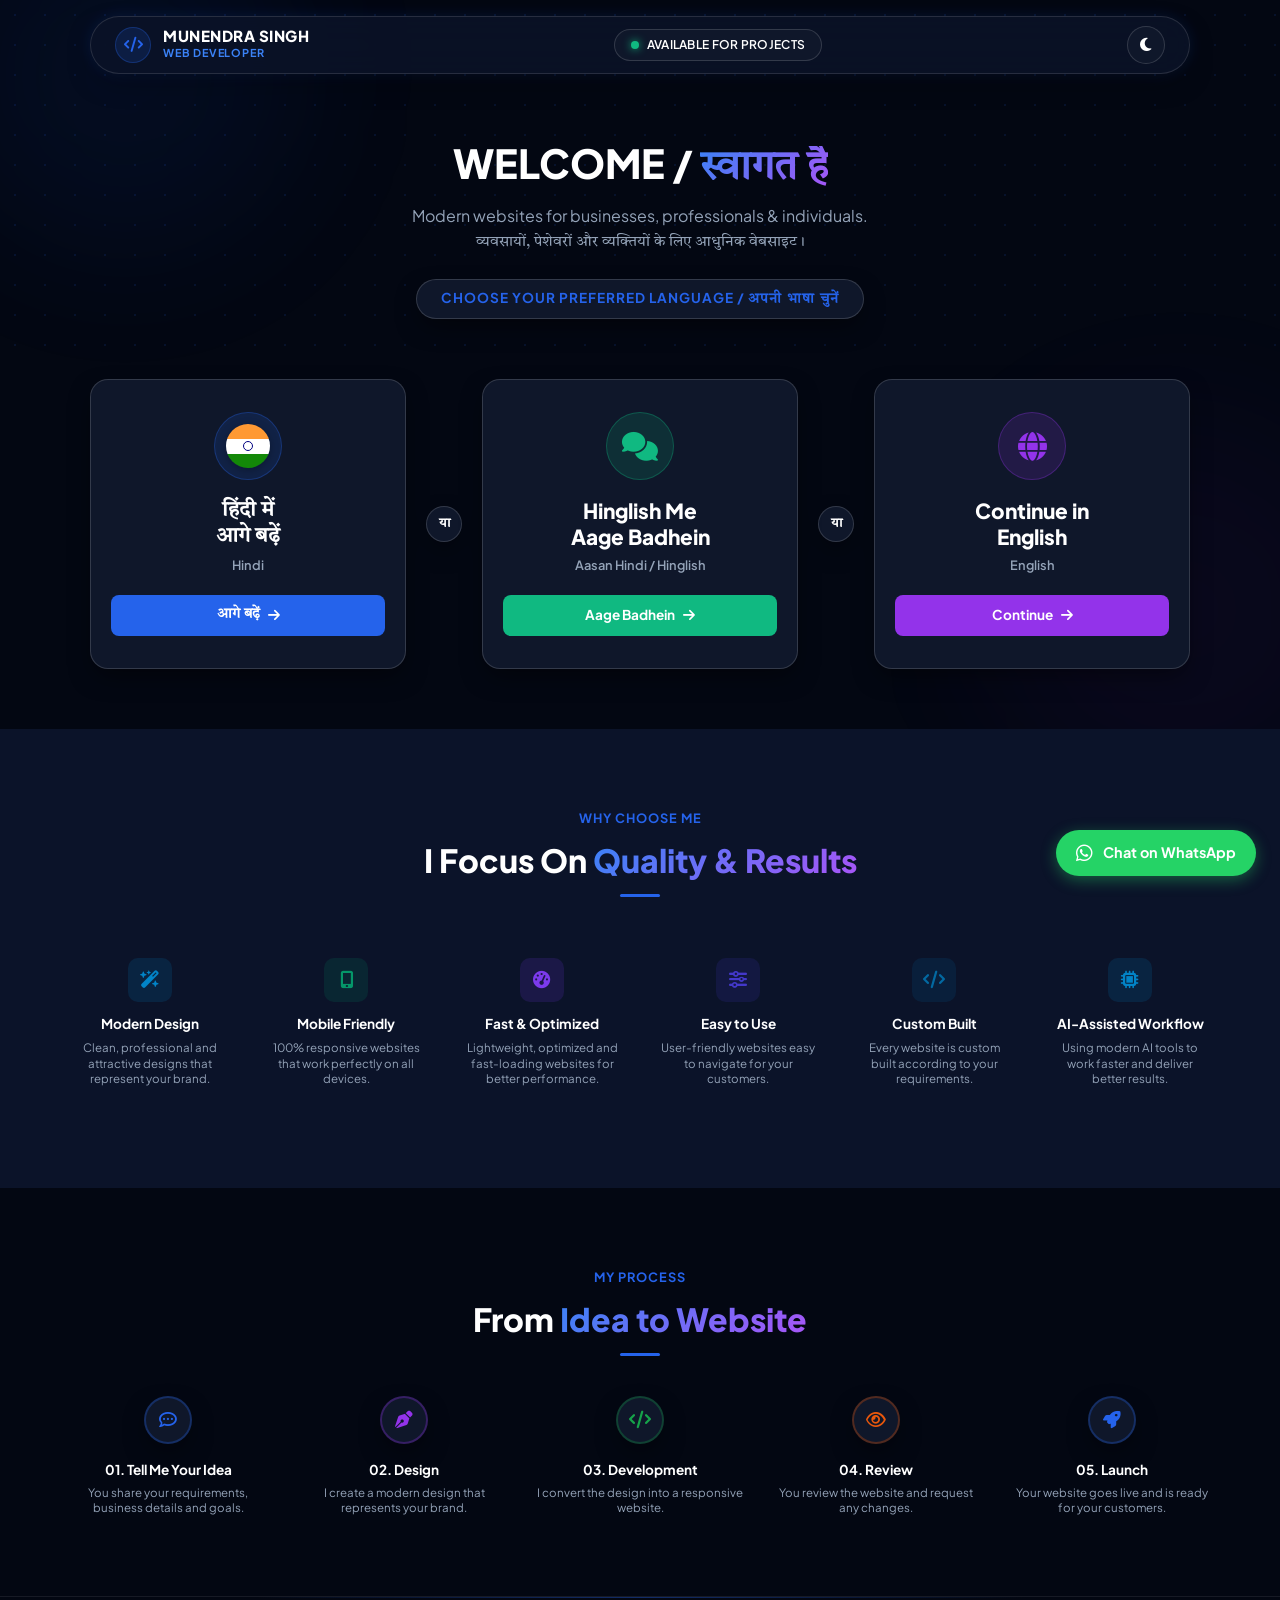
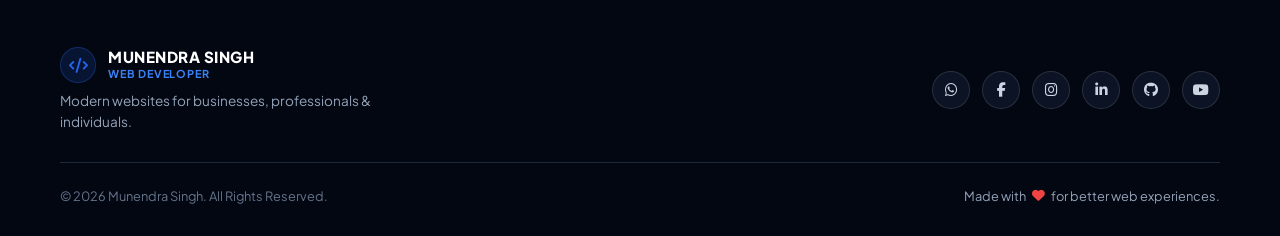
<file: pages/project.html>
<!DOCTYPE html>

<html data-theme="dark" lang="en">
<head><script src="../js/first-visit-gate.js"></script>
<meta charset="utf-8"/>
<meta content="width=device-width, initial-scale=1.0" name="viewport"/>
<script>
  (function() {
    const savedTheme = localStorage.getItem('site-theme') || 'light';
    document.documentElement.setAttribute('data-theme', savedTheme);
  })();
</script>
<title data-i18n-page-title="meta.projectsTitle">Projects - Munendra Singh</title>
<!-- Standard Meta Description & Canonical -->
<meta content="Aapki digital pehchan ko naya mod dene ke liye professional website design, UX/UI development, aur modern web solutions." data-i18n-meta-desc="meta.defaultDescription" name="description"/>
<link href="https://mswebsolutions.online/" rel="canonical"/>
<!-- Open Graph Meta Tags (WhatsApp, Facebook, LinkedIn, Instagram) -->
<meta content="website" property="og:type"/>
<meta content="https://mswebsolutions.online/" property="og:url"/>
<meta content="Munendra Singh - Web Solutions" property="og:title"/>
<meta content="Aapki digital pehchan ko naya mod dene ke liye professional website design, UX/UI development, aur modern web solutions." property="og:description"/>
<meta content="https://mswebsolutions.online/language/assets/card.png" property="og:image"/>
<meta content="image/png" property="og:image:type"/>
<meta content="1200" property="og:image:width"/>
<meta content="630" property="og:image:height"/>
<meta content="Munendra Singh - Web Solutions" property="og:site_name"/>
<!-- Twitter Card Meta Tags -->
<meta content="summary_large_image" name="twitter:card"/>
<meta content="https://mswebsolutions.online/" name="twitter:url"/>
<meta content="Munendra Singh - Web Solutions" name="twitter:title"/>
<meta content="Aapki digital pehchan ko naya mod dene ke liye professional website design, UX/UI development, aur modern web solutions." name="twitter:description"/>
<meta content="https://mswebsolutions.online/language/assets/card.png" name="twitter:image"/>
<!-- Favicon & Apple Touch Icon -->
<link href="../language/assets/logo-1.png" rel="icon" type="image/png"/>
<link href="../language/assets/logo-1.png" rel="apple-touch-icon"/>
<!-- Google Fonts -->
<link href="https://fonts.googleapis.com" rel="preconnect"/>
<link crossorigin="" href="https://fonts.gstatic.com" rel="preconnect"/>
<link href="https://fonts.googleapis.com/css2?family=Plus+Jakarta+Sans:wght@400;500;600;700;800&amp;display=swap" rel="stylesheet"/>
<!-- Preconnect external CDNs -->
<link crossorigin="" href="https://cdnjs.cloudflare.com" rel="preconnect"/>
<link crossorigin="" href="https://images.unsplash.com" rel="preconnect"/>
<!-- FontAwesome Icons -->
<link href="https://cdnjs.cloudflare.com/ajax/libs/font-awesome/6.4.0/css/all.min.css" rel="stylesheet"/>
<link href="../css/project.css" rel="stylesheet"/>
</head>
<body>
<!-- SMART HEADER & NAVBAR -->
<header id="site-header">
<div class="container">
<nav>
<!-- Left: Logo -->
<div class="logo">
<i class="fa-solid fa-code"></i>
<div class="logo-text">
<h3 data-i18n="common.brand.name">MUNENDRA SINGH</h3>
<span data-i18n="common.brand.tagline">Web Solutions</span>
</div>
</div>
<!-- Center: Navigation Links -->
<ul class="nav-links" id="nav-menu">
<li><a data-i18n="common.nav.home" href="../home.html">Home</a></li>
<li><a data-i18n="common.nav.services" href="./service.html">Services</a></li>
<li><a class="active" data-i18n="common.nav.projects" href="./project.html">Projects</a></li>
<li><a data-i18n="common.nav.about" href="./about_me.html">About</a></li>
<li><a data-i18n="common.nav.pricing" href="./packages.html">Pricing</a></li>
<li><a data-i18n="common.nav.contact" href="./contact.html">Contact</a></li>
</ul>
<!-- Right: Buttons -->
<div class="nav-right-container">
<!-- Mobile Services Button (Image ke mutabiq) -->
<a class="mobile-next_page-btn" data-i18n="common.nav.mobileAbout" href="./about_me.html">About <i class="fa-solid fa-arrow-right" style="font-size: 0.75rem;"></i></a>
<a class="btn-talk" data-i18n="common.nav.letsTalk" href="contact.html"><i class="fa-regular fa-comments"></i> Let's Talk</a>
<button aria-label="Toggle Theme" class="theme-toggle-btn" id="theme-toggle">
<i class="fa-solid fa-moon"></i>
</button>
<!-- Hamburger Button (Mobile III Icon) -->
<button aria-label="Toggle Menu" class="hamburger" id="hamburger-btn">
<i class="fa-solid fa-bars"></i>
</button>
<img alt="Logo" class="mobile-nav-logo" decoding="async" src="../language/assets/logo-1.png"/>
</div>
</nav>
</div>
</header>
<!-- HERO SECTION (MATCHED WITH INDEX.HTML) -->
<section class="hero-section">
<div class="container">
<div class="hero-grid">
<div class="hero-left">
<div class="hero-badge" data-i18n="projects_page.hero.badge"><span class="dot"></span> PORTFOLIO</div>
<h1 class="hero-title" data-i18n="projects_page.hero.title">
                        Projects That Speak <span>Quality</span>
</h1>
<p class="hero-desc" data-i18n="projects_page.hero.desc">
                        Here are some of the websites I've designed and developed for businesses, professionals and individuals.
                    </p>
<!-- Stats Cards -->
<div class="stats-group">
<div class="stat-card">
<div class="stat-icon blue">
<i class="fa-solid fa-briefcase"></i>
</div>
<div class="stat-info">
<h4>15+</h4>
<p>Projects Done</p>
</div>
</div>
<div class="stat-card">
<div class="stat-icon green">
<i class="fa-regular fa-face-smile"></i>
</div>
<div class="stat-info">
<h4>10+</h4>
<p>Happy Clients</p>
</div>
</div>
<div class="stat-card">
<div class="stat-icon purple">
<i class="fa-solid fa-rocket"></i>
</div>
<div class="stat-info">
<h4>100%</h4>
<p>Satisfaction</p>
</div>
</div>
</div>
</div>
<!-- Hero Graphic Mockup -->
<div class="hero-image-container">
<div class="mockup-wrapper">
<div class="laptop-screen">
<div style="height: 180px; border-radius: 4px; overflow: hidden;">
<img alt="Modern Web Development" decoding="async" src="../assets/image.png" style="width: 100%; height: 100%; object-fit: cover; display: block;"/>
</div>
</div>
<div class="phone-screen">
<div style="background: #0f172a; color: white; padding: 10px; font-size: 0.55rem;">
<p style="font-weight: bold;">Organic Fresh Vegetables Delivered To You</p>
</div>
</div>
<div class="floating-card">
<p data-i18n="projects_page.hero.cardTitle" style="font-size: 0.65rem; font-weight: 700;">Transform Your Body, Transform Your Life</p>
<p data-i18n="projects_page.hero.cardSub" style="font-size: 0.55rem; color: #64748b; margin-top: 4px;">Our Programs</p>
</div>
</div>
</div>
</div>
</div>
</section>
<!-- CLICKABLE WHATSAPP CTA -->
<a class="whatsapp-float" href="https://wa.me/919105523282" target="_blank">
<i class="fa-brands fa-whatsapp" style="font-size: 1.2rem;"></i>
<span>Chat on WhatsApp</span>
</a>
<!-- PROJECTS GALLERY SECTION -->
<!-- PROJECTS GALLERY SECTION -->
<section class="portfolio-section">
<div class="container">
<!-- Filter Tabs -->
<div class="filter-tabs" id="project-filters">
<button class="filter-btn active" onclick="filterProjects(event, 'all')">
<i class="fa-solid fa-border-all"></i> All Projects
            </button>
<button class="filter-btn" onclick="filterProjects(event, 'business')">
<i class="fa-solid fa-building"></i> Business
            </button>
<button class="filter-btn" onclick="filterProjects(event, 'personal')">
<i class="fa-solid fa-user"></i> Personal
            </button>
<button class="filter-btn" onclick="filterProjects(event, 'portfolio')">
<i class="fa-solid fa-briefcase"></i> Portfolio
            </button>
<button class="filter-btn" onclick="filterProjects(event, 'landing')">
<i class="fa-solid fa-rocket"></i> Landing Pages
            </button>
<button class="filter-btn" onclick="filterProjects(event, 'others')">
<i class="fa-solid fa-ellipsis"></i> Others
            </button>
</div>
<!-- Projects Grid (Dynamically Populated by JavaScript) -->
<div class="projects-grid"></div>
</div>
</section>
<!-- CTA BANNER SECTION -->
<section class="cta-section">
<div class="container">
<div class="cta-card">
<div class="cta-left">
<div class="cta-icon-box">
<i class="fa-solid fa-briefcase"></i>
</div>
<div class="cta-text">
<h3 data-i18n="projects_page.cta.title">Have a Project in Mind?</h3>
<p data-i18n="projects_page.cta.desc">Let's work together and build something amazing for your business.</p>
</div>
</div>
<div class="cta-buttons">
<a class="btn-primary-cta" data-i18n="projects_page.cta.startBtn" href="https://wa.me/919105523282" target="_blank">Start Your Project <i class="fa-solid fa-arrow-right"></i></a>
<a class="btn-whatsapp-cta" data-i18n="projects_page.cta.chatBtn" href="https://wa.me/919105523282" target="_blank"><i class="fa-brands fa-whatsapp"></i> Chat on WhatsApp</a>
</div>
</div>
</div>
</section>
<!-- STRICT ALWAYS BLACK FOOTER SECTION -->
<footer>
<div class="container">
<div class="footer-grid">
<div class="footer-brand">
<div class="logo">
<i class="fa-solid fa-code"></i>
<div class="logo-text">
<h3 data-i18n="common.brand.name" style="color: #ffffff;">MUNENDRA SINGH</h3>
<span data-i18n="common.brand.tagline">Web Solutions&lt;</span>
</div>
</div>
<p data-i18n="common.footer.brandDesc">I design and develop modern, responsive and user-friendly websites for businesses, professionals and individuals.</p>
<div class="social-icons">
<a href="https://wa.me/919105523282" target="_blank"><i class="fa-brands fa-whatsapp"></i></a>
<a href="https://www.facebook.com/share/1E47B3eucZ/" target="_blank"><i class="fa-brands fa-facebook-f"></i></a>
<a href="https://www.instagram.com/munendra_tcm?igsh=c3F6aDUxYTVlNmhz" target="_blank"><i class="fa-brands fa-instagram"></i></a>
<a href="https://www.linkedin.com/in/munendra-singh-7706443b3/" target="_blank"><i class="fa-brands fa-linkedin-in"></i></a>
<a href="https://github.com/munendra5singh" target="_blank"><i class="fa-brands fa-github"></i></a>
<a href="https://www.youtube.com/@munendra-tcm" target="_blank"><i class="fa-brands fa-youtube"></i></a>
</div>
</div>
<div class="footer-column">
<h4 data-i18n="common.footer.quickLinksTitle">Quick Links</h4>
<ul>
<li><a data-i18n="common.footer.home" href="../home.html">Home</a></li>
<li><a data-i18n="common.footer.services" href="./service.html">Services</a></li>
<li><a data-i18n="common.footer.projects" href="./project.html" style="color: #3b82f6 !important;">Projects</a></li>
<li><a data-i18n="common.footer.aboutMe" href="./about_me.html">About</a></li>
<li><a data-i18n="common.footer.packages" href="./packages.html">Pricing</a></li>
<li><a data-i18n="common.footer.contact" href="./contact.html">Contact</a></li>
<li><a data-i18n="common.footer.privacyTerms" href="./Privacy.html">Privacy &amp; Terms</a></li>
<li><span class="footer-lang-item"><span data-lang-current-name>English</span> · <a data-i18n="common.footer.changeLanguage" href="../index.html?change=true&returnUrl=pages/project.html" onmouseout="this.style.removeProperty('color')" onmouseover="this.style.setProperty('color','#22c55e','important')">Change Language</a></span></li>
</ul>
</div>
<div class="footer-column">
<h4 data-i18n="common.footer.myServicesTitle">My Services</h4>
<ul>
<li><a data-i18n="common.footer.allProjects" href="./project.html?filter=all" onclick="if(window.applyCategoryFilter) applyCategoryFilter('all')">All Projects</a></li>
<li><a data-i18n="common.footer.businessWebsites" href="./project.html?filter=business" onclick="if(window.applyCategoryFilter) applyCategoryFilter('business')">Business Websites</a></li>
<li><a data-i18n="common.footer.personalWebsites" href="./project.html?filter=personal" onclick="if(window.applyCategoryFilter) applyCategoryFilter('personal')">Personal Websites</a></li>
<li><a data-i18n="common.footer.portfolioWebsites" href="./project.html?filter=portfolio" onclick="if(window.applyCategoryFilter) applyCategoryFilter('portfolio')">Portfolio Websites</a></li>
<li><a data-i18n="common.footer.landingPages" href="./project.html?filter=landing" onclick="if(window.applyCategoryFilter) applyCategoryFilter('landing')">Landing Pages</a></li>
<li><a data-i18n="common.footer.websiteRedesign" href="./project.html?filter=others" onclick="if(window.applyCategoryFilter) applyCategoryFilter('others')">Website Redesign</a></li>
<li><a data-i18n="common.footer.ecommerceWebsites" href="./project.html?filter=others" onclick="if(window.applyCategoryFilter) applyCategoryFilter('others')">E-commerce Websites</a></li>
<li><a data-i18n="common.footer.others" href="./project.html?filter=others" onclick="if(window.applyCategoryFilter) applyCategoryFilter('others')">Others</a></li>
</ul>
</div>
<div class="footer-column">
<h4 data-i18n="common.footer.contactMeTitle">Contact Me</h4>
<ul class="contact-list">
<li><i class="fa-solid fa-phone"></i> +91 9105523282</li>
<li><i class="fa-regular fa-envelope"></i> singh2005munendra@gmail.com</li>
<li><i class="fa-solid fa-location-dot"></i> India</li>
<li><i class="fa-brands fa-whatsapp"></i> <a data-i18n="common.footer.chatWhatsApp" href="https://wa.me/919105523282" style="color: #3b82f6 !important;" target="_blank">Chat on WhatsApp</a></li>
</ul>
</div>
</div>
<div class="footer-bottom">
<p data-i18n="common.footer.copyright">© 2025 Munendra Singh. All rights reserved.</p>
<div class="footer-bottom-links">
<a data-i18n="common.footer.privacyPolicy" href="./Privacy.html" style="color: #94a3b8;">Privacy Policy</a>
<span>|</span>
<a data-i18n="common.footer.termsConditions" href="./Privacy.html" style="color: #94a3b8;">Terms &amp; Conditions</a>
</div>
</div>
</div>
</footer>
<!-- SCROLL TO TOP BUTTON -->
<button aria-label="Scroll to top" id="scrollTopBtn">
<i class="fa-solid fa-arrow-up"></i>
</button>
<!-- Script Files -->

<script src="../js/dictionary/english.js" defer></script><script src="../js/dictionary/hindi.js" defer></script><script src="../js/dictionary/hinglish.js" defer></script><script src="../js/language.js" defer></script><script src="../js/master.js" defer></script><script src="../js/projects.js" defer></script><script src="../js/mobile-nav.js" defer></script></body>
</html>
</file>
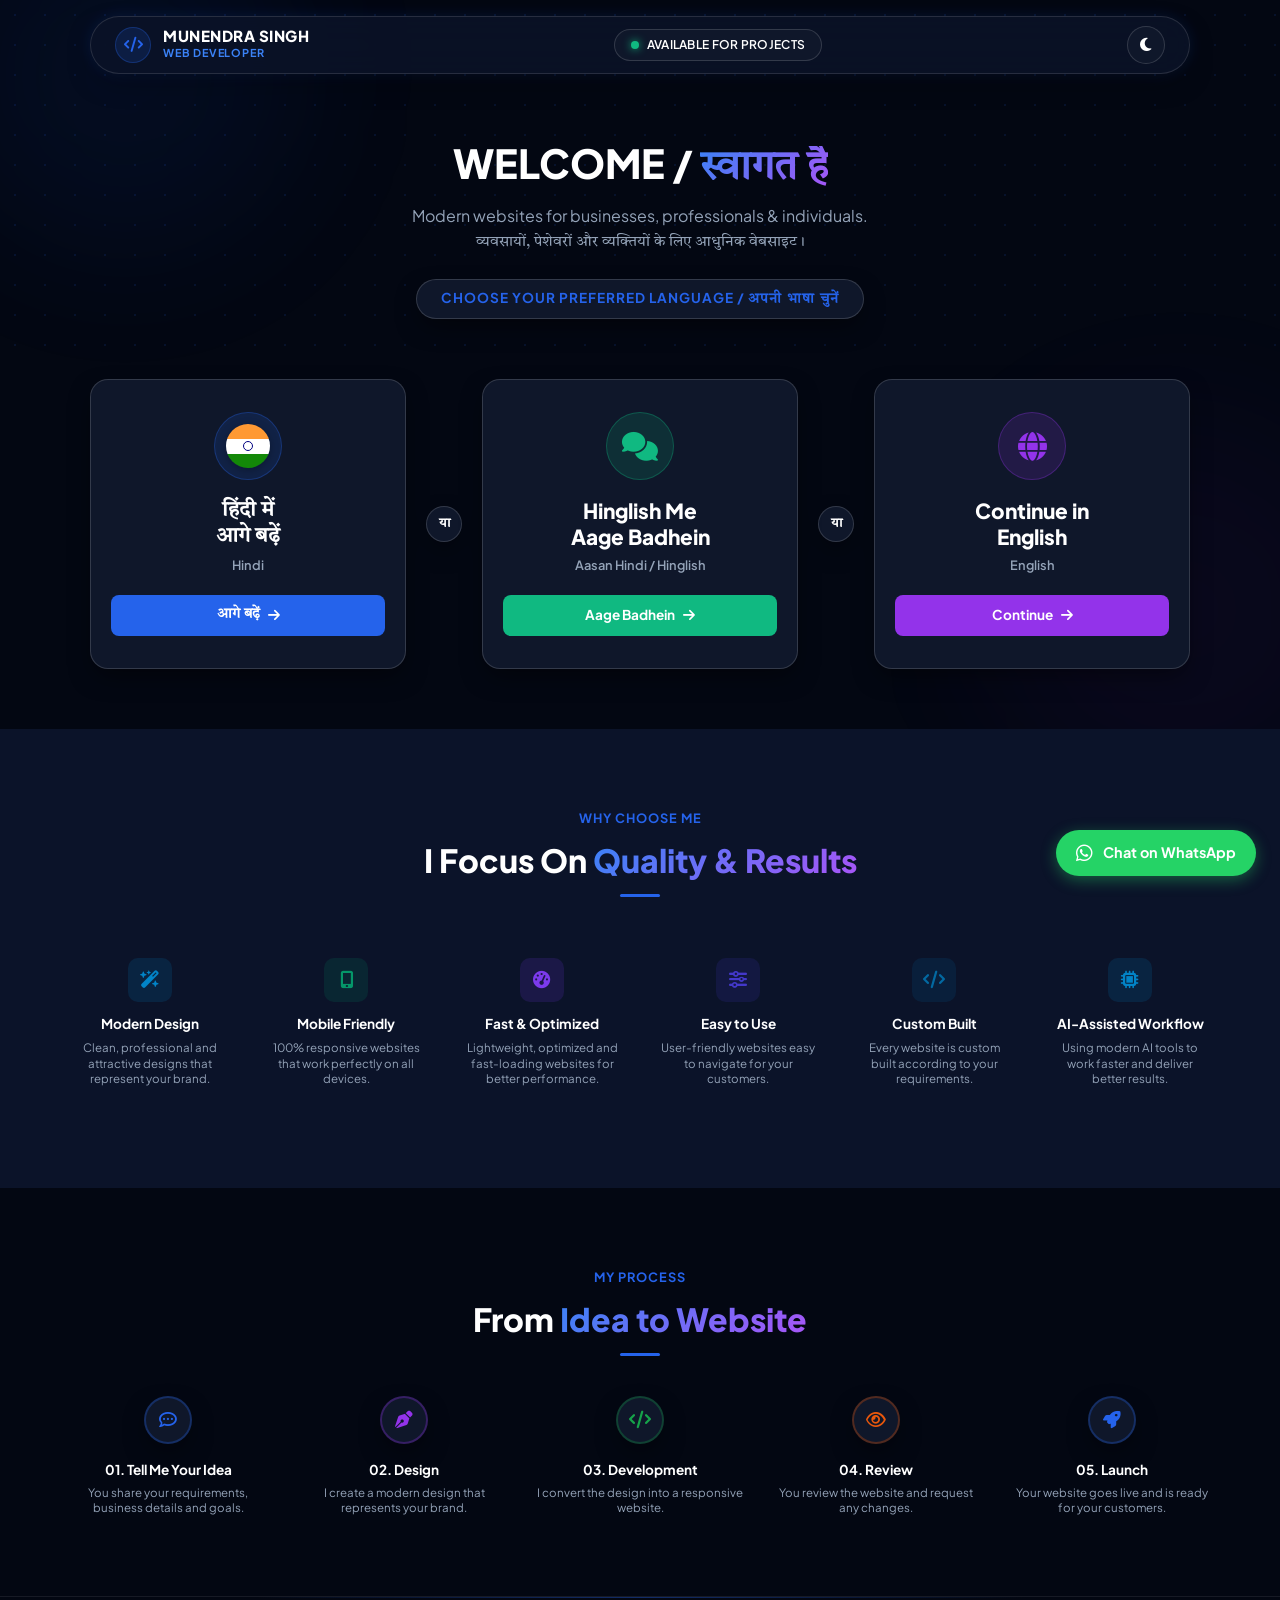
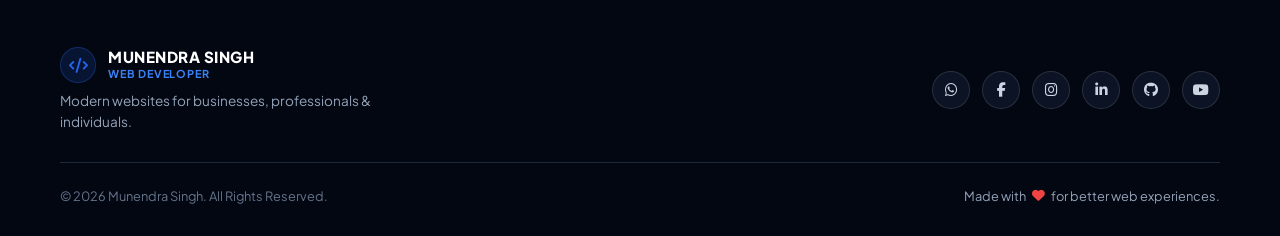
<file: pages/service.html>
<!DOCTYPE html>

<html data-theme="dark" lang="en">
<head><script src="../js/first-visit-gate.js"></script>
<meta charset="utf-8"/>
<meta content="width=device-width, initial-scale=1.0" name="viewport"/>
<script>
  (function() {
    const savedTheme = localStorage.getItem('site-theme') || 'light';
    document.documentElement.setAttribute('data-theme', savedTheme);
  })();
</script>
<title data-i18n-page-title="meta.servicesTitle">Services - Munendra Singh</title>
<!-- Standard Meta Description & Canonical -->
<meta content="Aapki digital pehchan ko naya mod dene ke liye professional website design, UX/UI development, aur modern web solutions." data-i18n-meta-desc="meta.defaultDescription" name="description"/>
<link href="https://mswebsolutions.online/" rel="canonical"/>
<!-- Open Graph Meta Tags (WhatsApp, Facebook, LinkedIn, Instagram) -->
<meta content="website" property="og:type"/>
<meta content="https://mswebsolutions.online/" property="og:url"/>
<meta content="Munendra Singh - Web Solutions" property="og:title"/>
<meta content="Aapki digital pehchan ko naya mod dene ke liye professional website design, UX/UI development, aur modern web solutions." property="og:description"/>
<meta content="https://mswebsolutions.online/language/assets/card.png" property="og:image"/>
<meta content="image/png" property="og:image:type"/>
<meta content="1200" property="og:image:width"/>
<meta content="630" property="og:image:height"/>
<meta content="Munendra Singh - Web Solutions" property="og:site_name"/>
<!-- Twitter Card Meta Tags -->
<meta content="summary_large_image" name="twitter:card"/>
<meta content="https://mswebsolutions.online/" name="twitter:url"/>
<meta content="Munendra Singh - Web Solutions" name="twitter:title"/>
<meta content="Aapki digital pehchan ko naya mod dene ke liye professional website design, UX/UI development, aur modern web solutions." name="twitter:description"/>
<meta content="https://mswebsolutions.online/language/assets/card.png" name="twitter:image"/>
<!-- Favicon & Apple Touch Icon -->
<link href="../language/assets/logo-1.png" rel="icon" type="image/png"/>
<link href="../language/assets/logo-1.png" rel="apple-touch-icon"/>
<!-- Google Fonts -->
<link href="https://fonts.googleapis.com" rel="preconnect"/>
<link crossorigin="" href="https://fonts.gstatic.com" rel="preconnect"/>
<link href="https://fonts.googleapis.com/css2?family=Plus+Jakarta+Sans:wght@400;500;600;700;800&amp;display=swap" rel="stylesheet"/>
<!-- Preconnect external CDNs -->
<link crossorigin="" href="https://cdnjs.cloudflare.com" rel="preconnect"/>
<link crossorigin="" href="https://images.unsplash.com" rel="preconnect"/>
<!-- FontAwesome Icons -->
<link href="https://cdnjs.cloudflare.com/ajax/libs/font-awesome/6.4.0/css/all.min.css" rel="stylesheet"/>
<link href="../css/master.css" rel="stylesheet"/>
</head>
<body>
<!-- SMART HEADER & NAVBAR -->
<header id="site-header">
<div class="container">
<nav>
<!-- Left: Logo -->
<div class="logo">
<i class="fa-solid fa-code"></i>
<div class="logo-text">
<h3 data-i18n="common.brand.name">MUNENDRA SINGH</h3>
<span data-i18n="common.brand.tagline">Web Solutions</span>
</div>
</div>
<!-- Center: Navigation Links -->
<ul class="nav-links" id="nav-menu">
<li><a data-i18n="common.nav.home" href="../home.html">Home</a></li>
<li><a class="active" data-i18n="common.nav.services" href="./service.html">Services</a></li>
<li><a data-i18n="common.nav.projects" href="./project.html">Projects</a></li>
<li><a data-i18n="common.nav.about" href="./about_me.html">About</a></li>
<li><a data-i18n="common.nav.pricing" href="./packages.html">Pricing</a></li>
<li><a data-i18n="common.nav.contact" href="./contact.html">Contact</a></li>
</ul>
<!-- Right: Buttons -->
<div class="nav-right-container">
<!-- Mobile Next Page Button (Updated Class & Padding) -->
<a class="mobile-next_page-btn" data-i18n="common.nav.mobileProjects" href="./project.html">Projects <i class="fa-solid fa-arrow-right" style="font-size: 0.75rem;"></i></a>
<a class="btn-talk" data-i18n="common.nav.letsTalk" href="contact.html"><i class="fa-regular fa-comments"></i> Let's Talk</a>
<button aria-label="Toggle Theme" class="theme-toggle-btn" id="theme-toggle">
<i class="fa-solid fa-moon"></i>
</button>
<!-- Hamburger Button -->
<button aria-label="Toggle Menu" class="hamburger" id="hamburger-btn">
<i class="fa-solid fa-bars"></i>
</button>
<img alt="Logo" class="mobile-nav-logo" decoding="async" src="../language/assets/logo-1.png"/>
</div>
</nav>
</div>
</header>
<!-- HERO SECTION (100% MATCHED WITH INDEX.HTML) -->
<section class="hero-section">
<div class="container">
<div class="hero-grid">
<div class="hero-left">
<div class="hero-badge" data-i18n="services_page.hero.badge"><span class="dot"></span> SERVICES</div>
<h1 class="hero-title" data-i18n="services_page.hero.title">
                        Websites That Build Your Brand and <span>Grow Your Business</span>
</h1>
<p class="hero-desc" data-i18n="services_page.hero.desc">
                        I design and develop modern, responsive and user-friendly websites for businesses, professionals and individuals.
                    </p>
<div class="hero-btns">
<a class="btn-primary" data-i18n="services_page.hero.startProject" href="https://wa.me/919105523282" target="_blank"><i class="fa-solid fa-rocket"></i> Start Your Project</a>
<a class="btn-secondary" data-i18n="services_page.hero.viewWork" href="project.html">View My Work <i class="fa-solid fa-arrow-right"></i></a>
</div>
<div class="trust-box">
<div class="avatar-group">
<img alt="Client" decoding="async" src="https://images.unsplash.com/photo-1534528741775-53994a69daeb?w=100&amp;auto=format&amp;fit=crop&amp;q=80"/>
<img alt="Client" decoding="async" src="https://images.unsplash.com/photo-1507003211169-0a1dd7228f2d?w=100&amp;auto=format&amp;fit=crop&amp;q=80"/>
<img alt="Client" decoding="async" src="https://images.unsplash.com/photo-1500648767791-00dcc994a43e?w=100&amp;auto=format&amp;fit=crop&amp;q=80"/>
</div>
<div class="trust-text" data-i18n="services_page.hero.trustedBy">
                            Trusted by small businesses<br/>and professionals
                        </div>
</div>
</div>
<!-- Hero Mockups Display -->
<div class="hero-image-container">
<div class="mockup-wrapper">
<div class="laptop-screen">
<div style="height: 180px; border-radius: 4px; overflow: hidden;">
<img alt="Modern Web Development" decoding="async" src="../assets/image.png" style="width: 100%; height: 100%; object-fit: cover; display: block;"/>
</div>
</div>
<div class="phone-screen">
<div style="background: #0f172a; color: white; padding: 10px; font-size: 0.55rem;">
<p data-i18n="services_page.hero.mockupBrand" style="font-weight: bold;">Creative Solutions For Modern Brands</p>
</div>
</div>
<div class="floating-card">
<p data-i18n="services_page.hero.mockupFood" style="font-size: 0.65rem; font-weight: 700;">Delicious Food, Great Experience</p>
<p data-i18n="services_page.hero.mockupMenu" style="font-size: 0.55rem; color: #64748b; margin-top: 4px;">Our Special Menu</p>
</div>
</div>
</div>
</div>
</div>
</section>
<!-- CLICKABLE WHATSAPP CTA -->
<a class="whatsapp-float" href="https://wa.me/919105523282" target="_blank">
<i class="fa-brands fa-whatsapp" style="font-size: 1.2rem;"></i>
<span data-i18n="common.whatsapp.floatText">Chat on WhatsApp</span>
</a>
<!-- WEB DEVELOPMENT SERVICES GRID -->
<section class="services-section">
<div class="container">
<span class="section-tag" data-i18n="services_page.services.tag">WHAT I CAN DO FOR YOU</span>
<h2 class="section-title" data-i18n="services_page.services.title">My Web Development Services</h2>
<!-- Row 1 -->
<div class="services-grid-4">
<div class="service-box">
<div class="service-icon-box icon-blue">
<i class="fa-solid fa-store"></i>
</div>
<h3 data-i18n="services_page.services.s1Title">Local Business Websites</h3>
<p data-i18n="services_page.services.s1Desc">Perfect websites for shops, salons, gyms, coaching centers, and other local businesses.</p>
<ul>
<li data-i18n="services_page.services.s1f1">Modern &amp; Professional Design</li>
<li data-i18n="services_page.services.s1f2">Contact &amp; Location Integration</li>
<li data-i18n="services_page.services.s1f3">Fast &amp; Mobile Friendly</li>
</ul>
<a class="learn-more-link" data-i18n="services_page.services.learnMore" href="contact.html">Learn More <i class="fa-solid fa-arrow-right"></i></a>
</div>
<div class="service-box">
<div class="service-icon-box icon-purple">
<i class="fa-solid fa-user"></i>
</div>
<h3 data-i18n="services_page.services.s2Title">Personal Websites</h3>
<p data-i18n="services_page.services.s2Desc">Create your personal brand with a clean and modern personal website that represents you.</p>
<ul>
<li data-i18n="services_page.services.s2f1">Personal Branding</li>
<li data-i18n="services_page.services.s2f2">About, Skills &amp; Services</li>
<li data-i18n="services_page.services.s2f3">Contact &amp; Social Links</li>
</ul>
<a class="learn-more-link" data-i18n="services_page.services.learnMore" href="contact.html">Learn More <i class="fa-solid fa-arrow-right"></i></a>
</div>
<div class="service-box">
<div class="service-icon-box icon-green">
<i class="fa-solid fa-briefcase"></i>
</div>
<h3 data-i18n="services_page.services.s3Title">Portfolio Websites</h3>
<p data-i18n="services_page.services.s3Desc">Showcase your skills, projects and achievements with a stunning portfolio website.</p>
<ul>
<li data-i18n="services_page.services.s3f1">Project Showcase</li>
<li data-i18n="services_page.services.s3f2">Skills &amp; Experience</li>
<li data-i18n="services_page.services.s3f3">Modern UI/UX</li>
</ul>
<a class="learn-more-link" data-i18n="services_page.services.learnMore" href="contact.html">Learn More <i class="fa-solid fa-arrow-right"></i></a>
</div>
<div class="service-box">
<div class="service-icon-box icon-orange">
<i class="fa-solid fa-building"></i>
</div>
<h3 data-i18n="services_page.services.s4Title">Business Websites</h3>
<p data-i18n="services_page.services.s4Desc">Professional websites for startups and small businesses to grow their online presence.</p>
<ul>
<li data-i18n="services_page.services.s4f1">Business Pages</li>
<li data-i18n="services_page.services.s4f2">Services &amp; Lead Generation</li>
<li data-i18n="services_page.services.s4f3">SEO Friendly Structure</li>
</ul>
<a class="learn-more-link" data-i18n="services_page.services.learnMore" href="contact.html">Learn More <i class="fa-solid fa-arrow-right"></i></a>
</div>
</div>
<!-- Row 2 -->
<div class="services-grid-4">
<div class="service-box">
<div class="service-icon-box icon-red">
<i class="fa-solid fa-utensils"></i>
</div>
<h3 data-i18n="services_page.services.s5Title">Restaurant &amp; Café Websites</h3>
<p data-i18n="services_page.services.s5Desc">Beautiful restaurant websites with menu, gallery, location and online enquiry.</p>
<ul>
<li data-i18n="services_page.services.s5f1">Digital Menu</li>
<li data-i18n="services_page.services.s5f2">Online Enquiry / Booking</li>
<li data-i18n="services_page.services.s5f3">Gallery &amp; Location Map</li>
</ul>
<a class="learn-more-link" data-i18n="services_page.services.learnMore" href="contact.html">Learn More <i class="fa-solid fa-arrow-right"></i></a>
</div>
<div class="service-box">
<div class="service-icon-box icon-cyan">
<i class="fa-solid fa-rocket"></i>
</div>
<h3 data-i18n="services_page.services.s6Title">Landing Pages</h3>
<p data-i18n="services_page.services.s6Desc">High-converting landing pages for your products, services and marketing campaigns.</p>
<ul>
<li data-i18n="services_page.services.s6f1">Conversion Focused</li>
<li data-i18n="services_page.services.s6f2">Fast Loading</li>
<li data-i18n="services_page.services.s6f3">SEO Optimized</li>
</ul>
<a class="learn-more-link" data-i18n="services_page.services.learnMore" href="contact.html">Learn More <i class="fa-solid fa-arrow-right"></i></a>
</div>
<div class="service-box">
<div class="service-icon-box icon-violet">
<i class="fa-solid fa-cart-shopping"></i>
</div>
<h3 data-i18n="services_page.services.s7Title">E-commerce Websites</h3>
<p data-i18n="services_page.services.s7Desc">Online stores with product management, cart, checkout and secure payment integration.</p>
<ul>
<li data-i18n="services_page.services.s7f1">Product Management</li>
<li data-i18n="services_page.services.s7f2">Secure Checkout</li>
<li data-i18n="services_page.services.s7f3">Order Management</li>
</ul>
<a class="learn-more-link" data-i18n="services_page.services.learnMore" href="contact.html">Learn More <i class="fa-solid fa-arrow-right"></i></a>
</div>
<div class="service-box">
<div class="service-icon-box icon-teal">
<i class="fa-solid fa-code"></i>
</div>
<h3 data-i18n="services_page.services.s8Title">Website Redesign</h3>
<p data-i18n="services_page.services.s8Desc">Give your website a modern look and improved performance with a complete redesign.</p>
<ul>
<li data-i18n="services_page.services.s8f1">Modern Design</li>
<li data-i18n="services_page.services.s8f2">Better Performance</li>
<li data-i18n="services_page.services.s8f3">SEO &amp; Speed Optimization</li>
</ul>
<a class="learn-more-link" data-i18n="services_page.services.learnMore" href="contact.html">Learn More <i class="fa-solid fa-arrow-right"></i></a>
</div>
</div>
</div>
</section>
<!-- WHY WORK WITH ME SECTION -->
<section class="features-section">
<div class="container">
<span class="section-tag" data-i18n="services_page.features.tag">WHY WORK WITH ME?</span>
<h2 class="section-title" data-i18n="services_page.features.title">I Build Websites That Deliver Results</h2>
<div class="features-grid">
<div class="feature-card">
<div class="feature-icon f-icon-1">
<i class="fa-solid fa-desktop"></i>
</div>
<h4 data-i18n="services_page.features.f1Title">Modern &amp; Responsive</h4>
<p data-i18n="services_page.features.f1Desc">Websites that look perfect on every device and screen size.</p>
</div>
<div class="feature-card">
<div class="feature-icon f-icon-2">
<i class="fa-solid fa-gauge-high"></i>
</div>
<h4 data-i18n="services_page.features.f2Title">Fast &amp; Optimized</h4>
<p data-i18n="services_page.features.f2Desc">Clean code and optimized performance for a smooth experience.</p>
</div>
<div class="feature-card">
<div class="feature-icon f-icon-3">
<i class="fa-solid fa-magnifying-glass"></i>
</div>
<h4 data-i18n="services_page.features.f3Title">SEO Friendly</h4>
<p data-i18n="services_page.features.f3Desc">Built with best SEO practices to help your website rank better on Google.</p>
</div>
<div class="feature-card">
<div class="feature-icon f-icon-4">
<i class="fa-solid fa-gear"></i>
</div>
<h4 data-i18n="services_page.features.f4Title">Easy to Manage</h4>
<p data-i18n="services_page.features.f4Desc">User-friendly websites that are easy to update and manage even for beginners.</p>
</div>
<div class="feature-card">
<div class="feature-icon f-icon-5">
<i class="fa-solid fa-shield-halved"></i>
</div>
<h4 data-i18n="services_page.features.f5Title">Secure &amp; Reliable</h4>
<p data-i18n="services_page.features.f5Desc">Secure, reliable and well-structured websites you can trust.</p>
</div>
<div class="feature-card">
<div class="feature-icon f-icon-6">
<i class="fa-solid fa-headset"></i>
</div>
<h4 data-i18n="services_page.features.f6Title">Support &amp; Maintenance</h4>
<p data-i18n="services_page.features.f6Desc">Ongoing support and maintenance whenever you need help.</p>
</div>
</div>
</div>
</section>
<!-- MY PROCESS SECTION WITH ZIG-ZAG S-CURVE DOTTED LINE FOR MOBILE -->
<section class="process-section">
<div class="container">
<span class="section-tag" data-i18n="services_page.process.tag">MY PROCESS</span>
<h2 class="section-title" data-i18n="services_page.process.title">How I Work</h2>
<div class="process-steps">
<!-- SVG Dotted Curved Line for Mobile -->
<svg class="mobile-curve-line" fill="none" preserveaspectratio="none" viewbox="0 0 300 600">
<path d="M 60 25 C 280 100, 280 130, 240 160 C 20 230, 20 260, 60 290 C 280 360, 280 390, 240 420 C 20 490, 20 520, 60 550" stroke="#16a34a" stroke-dasharray="6 6" stroke-width="2.5"></path>
</svg>
<div class="step-item step-1">
<div class="step-icon">
<i class="fa-regular fa-comment-dots"></i>
</div>
<h4>01. Discuss</h4>
<p>You share your idea and requirements with me.</p>
</div>
<div class="step-item step-2">
<div class="step-icon">
<i class="fa-solid fa-pen-nib"></i>
</div>
<h4>02. Plan &amp; Design</h4>
<p>I plan the structure and create a modern design for you.</p>
</div>
<div class="step-item step-3">
<div class="step-icon">
<i class="fa-solid fa-code"></i>
</div>
<h4>03. Development</h4>
<p>I develop your website with clean and optimized code.</p>
</div>
<div class="step-item step-4">
<div class="step-icon">
<i class="fa-regular fa-eye"></i>
</div>
<h4>04. Review</h4>
<p>You review the website and request any changes.</p>
</div>
<div class="step-item step-5">
<div class="step-icon">
<i class="fa-solid fa-rocket"></i>
</div>
<h4>05. Launch</h4>
<p>Your website goes live and is ready for your audience.</p>
</div>
</div>
</div>
</section>
<!-- CTA BANNER SECTION -->
<section class="cta-section">
<div class="container">
<div class="cta-card">
<div class="cta-left">
<div class="cta-icon-box">
<i class="fa-solid fa-display"></i>
</div>
<div class="cta-text">
<h3 data-i18n="services_page.cta.title">Ready to Start Your Website?</h3>
<p data-i18n="services_page.cta.desc">Let's bring your idea to life with a beautiful and powerful website.</p>
</div>
</div>
<a class="btn-primary" href="https://wa.me/919105523282" target="_blank">
<i class="fa-solid fa-rocket"></i> Start Your Project
                </a>
</div>
</div>
</section>
<!-- STRICT ALWAYS BLACK FOOTER SECTION -->
<footer>
<div class="container">
<div class="footer-grid">
<div class="footer-brand">
<div class="logo">
<i class="fa-solid fa-code"></i>
<div class="logo-text">
<h3 data-i18n="common.brand.name" style="color: #ffffff;">MUNENDRA SINGH</h3>
<span data-i18n="common.brand.tagline">Web Solutions</span>
</div>
</div>
<p data-i18n="common.footer.brandDesc">I design and develop modern websites that help businesses, professionals and individuals grow online.</p>
<div class="social-icons">
<a href="https://wa.me/919105523282" target="_blank"><i class="fa-brands fa-whatsapp"></i></a>
<a href="https://www.facebook.com/share/1E47B3eucZ/" target="_blank"><i class="fa-brands fa-facebook-f"></i></a>
<a href="https://www.instagram.com/munendra_tcm?igsh=c3F6aDUxYTVlNmhz" target="_blank"><i class="fa-brands fa-instagram"></i></a>
<a href="https://www.linkedin.com/in/munendra-singh-7706443b3/" target="_blank"><i class="fa-brands fa-linkedin-in"></i></a>
<a href="https://github.com/munendra5singh" target="_blank"><i class="fa-brands fa-github"></i></a>
<a href="https://www.youtube.com/@munendra-tcm" target="_blank"><i class="fa-brands fa-youtube"></i></a>
</div>
</div>
<div class="footer-column">
<h4 data-i18n="common.footer.quickLinksTitle">Quick Links</h4>
<ul>
<li><a data-i18n="common.footer.home" href="../home.html">Home</a></li>
<li><a data-i18n="common.footer.services" href="./service.html" style="color: #3b82f6 !important;">Services</a></li>
<li><a data-i18n="common.footer.projects" href="./project.html">Projects</a></li>
<li><a data-i18n="common.footer.aboutMe" href="./about_me.html">About</a></li>
<li><a data-i18n="common.footer.packages" href="./packages.html">Pricing</a></li>
<li><a data-i18n="common.footer.contact" href="./contact.html">Contact</a></li>
<li><a data-i18n="common.footer.privacyTerms" href="./Privacy.html">Privacy &amp; Terms</a></li>
<li><span class="footer-lang-item"><span data-lang-current-name>English</span> · <a data-i18n="common.footer.changeLanguage" href="../index.html?change=true&returnUrl=pages/service.html" onmouseout="this.style.removeProperty('color')" onmouseover="this.style.setProperty('color','#22c55e','important')">Change Language</a></span></li>
</ul>
</div>
<div class="footer-column">
<h4 data-i18n="common.footer.myServicesTitle">My Services</h4>
<ul>
<li><a data-i18n="common.footer.allProjects" href="./project.html?filter=all" onclick="if(window.applyCategoryFilter) applyCategoryFilter('all')">All Projects</a></li>
<li><a data-i18n="common.footer.businessWebsites" href="./project.html?filter=business" onclick="if(window.applyCategoryFilter) applyCategoryFilter('business')">Business Websites</a></li>
<li><a data-i18n="common.footer.personalWebsites" href="./project.html?filter=personal" onclick="if(window.applyCategoryFilter) applyCategoryFilter('personal')">Personal Websites</a></li>
<li><a data-i18n="common.footer.portfolioWebsites" href="./project.html?filter=portfolio" onclick="if(window.applyCategoryFilter) applyCategoryFilter('portfolio')">Portfolio Websites</a></li>
<li><a data-i18n="common.footer.landingPages" href="./project.html?filter=landing" onclick="if(window.applyCategoryFilter) applyCategoryFilter('landing')">Landing Pages</a></li>
<li><a data-i18n="common.footer.websiteRedesign" href="./project.html?filter=others" onclick="if(window.applyCategoryFilter) applyCategoryFilter('others')">Website Redesign</a></li>
<li><a data-i18n="common.footer.ecommerceWebsites" href="./project.html?filter=others" onclick="if(window.applyCategoryFilter) applyCategoryFilter('others')">E-commerce Websites</a></li>
<li><a data-i18n="common.footer.others" href="./project.html?filter=others" onclick="if(window.applyCategoryFilter) applyCategoryFilter('others')">Others</a></li>
</ul>
</div>
<div class="footer-column">
<h4 data-i18n="common.footer.contactMeTitle">Contact Me</h4>
<ul class="contact-list">
<li><i class="fa-solid fa-phone"></i> +91 9105523282</li>
<li><i class="fa-regular fa-envelope"></i> singh2005munendra@gmail.com</li>
<li><i class="fa-solid fa-location-dot"></i> India</li>
<li><i class="fa-brands fa-whatsapp"></i> <a data-i18n="common.footer.chatWhatsApp" href="https://wa.me/919105523282" style="color: #3b82f6 !important;" target="_blank">Chat on WhatsApp</a></li>
</ul>
</div>
</div>
<div class="footer-bottom">
<p data-i18n="common.footer.copyright">© 2025 Munendra Singh. All rights reserved.</p>
<p>Made with <i class="fa-solid fa-heart"></i> and code</p>
</div>
</div>
</footer>
<!-- SCROLL TO TOP BUTTON -->
<button aria-label="Scroll to top" id="scrollTopBtn">
<i class="fa-solid fa-arrow-up"></i>
</button>
<!-- INTERACTIVITY SCRIPT -->
<script src="../js/dictionary/english.js" defer></script><script src="../js/dictionary/hindi.js" defer></script><script src="../js/dictionary/hinglish.js" defer></script><script src="../js/language.js" defer></script><script src="../js/master.js" defer></script><script src="../js/mobile-nav.js" defer></script></body>
</html>
</file>
<file: language/style.css>
:root[data-theme="dark"]{--bg-main:#030712;--bg-surface:#0b1329;--bg-card:#0f172a;--bg-card-border:rgba(255,255,255,0.15);--text-primary:#ffffff;--text-secondary:#94a3b8;--text-muted:#64748b;--nav-bg:rgba(11,19,41,0.85);--nav-border:rgba(255,255,255,0.12);--nav-shadow:0 10px 30px -10px rgba(0,0,0,0.5),0 0 15px rgba(37,99,235,0.15);--card-shadow:0 10px 25px -5px rgba(0,0,0,0.5);--border-hindi:#2563eb;--border-hinglish:#10b981;--border-english:#9333ea;--glow-hindi:rgba(37,99,235,0.35);--glow-hinglish:rgba(16,185,129,0.35);--glow-english:rgba(147,51,234,0.35);--ambient-1:rgba(37,99,235,0.12);--ambient-2:rgba(147,51,234,0.08)}:root[data-theme="light"]{--bg-main:#f8fafc;--bg-surface:#ffffff;--bg-card:#ffffff;--bg-card-border:#e2e8f0;--text-primary:#0f172a;--text-secondary:#475569;--text-muted:#64748b;--nav-bg:rgba(255,255,255,0.88);--nav-border:rgba(37,99,235,0.18);--nav-shadow:0 10px 25px -5px rgba(0,0,0,0.08),0 0 15px rgba(37,99,235,0.08);--card-shadow:0 10px 15px -3px rgba(0,0,0,0.05);--border-hindi:#2563eb;--border-hinglish:#10b981;--border-english:#9333ea;--glow-hindi:rgba(37,99,235,0.2);--glow-hinglish:rgba(16,185,129,0.2);--glow-english:rgba(147,51,234,0.2);--ambient-1:rgba(37,99,235,0.05);--ambient-2:rgba(147,51,234,0.04)}*{margin:0;padding:0;box-sizing:border-box;font-family:'Plus Jakarta Sans',system-ui,-apple-system,sans-serif}body{color:var(--text-secondary);background-color:var(--bg-main);line-height:1.5;overflow-x:hidden;min-height:100vh;position:relative;-webkit-tap-highlight-color:transparent;transition:background-color 0.3s ease,color 0.3s ease}a{text-decoration:none;color:inherit}a:focus-visible,button:focus-visible,.lang-card:focus-visible{outline:2px solid #2563eb;outline-offset:3px}.hindi-text{font-family:'Tiro Devanagari Hindi','Plus Jakarta Sans',serif}.container{max-width:1200px;margin:0 auto;padding:0 20px}.section-tag{text-transform:uppercase;color:#2563eb;font-size:0.8rem;font-weight:700;letter-spacing:1px;text-align:center;display:block;margin-bottom:8px}.section-title{font-size:clamp(1.6rem,4vw,2rem);font-weight:800;color:var(--text-primary);text-align:center;margin-bottom:40px;position:relative;transition:color 0.3s ease}.section-title::after{content:'';display:block;width:40px;height:3px;background-color:#2563eb;margin:10px auto 0;border-radius:2px}.ambient-bg{position:fixed;top:0;left:0;width:100vw;height:100vh;pointer-events:none;z-index:0;overflow:hidden;contain:strict}.ambient-orb{position:absolute;border-radius:50%;filter:blur(80px);opacity:0.6;will-change:transform}.orb-1{width:350px;height:350px;background:var(--ambient-1);top:-100px;left:-50px;animation:floatOrb 18s infinite alternate cubic-bezier(0.4,0,0.2,1)}.orb-2{width:400px;height:400px;background:var(--ambient-2);bottom:10%;right:-100px;animation:floatOrb 22s infinite alternate-reverse cubic-bezier(0.4,0,0.2,1)}@keyframes floatOrb{0%{transform:translate(0,0) scale(1)}50%{transform:translate(60px,40px) scale(1.1)}100%{transform:translate(-30px,80px) scale(0.95)}}header{position:fixed;top:16px;left:50%;transform:translateX(-50%) translateY(0);width:min(1100px,calc(100% - 32px));z-index:1000;background:var(--nav-bg);backdrop-filter:blur(16px);-webkit-backdrop-filter:blur(16px);border:1px solid var(--nav-border);border-radius:100px;box-shadow:var(--nav-shadow);transition:transform 0.3s cubic-bezier(0.16,1,0.3,1),border-color 0.3s ease,box-shadow 0.3s ease,background-color 0.3s ease;will-change:transform;isolation:isolate}header:hover{border-color:rgba(37,99,235,0.4);box-shadow:0 12px 35px -8px rgba(0,0,0,0.4),0 0 20px rgba(37,99,235,0.2)}header.nav-hidden{transform:translateX(-50%) translateY(-160%);pointer-events:none}nav{display:flex;justify-content:space-between;align-items:center;padding:8px 24px;width:100%;min-height:56px}.logo{display:flex;align-items:center;gap:12px;flex-shrink:0;transition:transform 0.2s ease}.logo:hover{transform:scale(1.02)}.logo-icon-wrapper{width:36px;height:36px;border-radius:50%;background:rgba(37,99,235,0.15);border:1px solid rgba(37,99,235,0.3);display:flex;align-items:center;justify-content:center;color:#2563eb;font-size:0.95rem;position:relative;overflow:hidden;flex-shrink:0}.logo-icon-wrapper::after{content:'';position:absolute;inset:-50%;background:linear-gradient(45deg,transparent,rgba(255,255,255,0.3),transparent);transform:rotate(45deg) translateY(-100%);transition:transform 0.6s ease}.logo:hover .logo-icon-wrapper::after{transform:rotate(45deg) translateY(100%)}.logo-text h3{font-size:0.95rem;font-weight:800;letter-spacing:0.5px;line-height:1.1;color:var(--text-primary);white-space:nowrap;transition:color 0.3s ease}.logo-text span{font-size:0.68rem;color:#3b82f6;font-weight:700;letter-spacing:0.8px;text-transform:uppercase;display:block}.nav-status-badge{display:flex;align-items:center;gap:8px;background:var(--bg-card);border:1px solid var(--bg-card-border);padding:6px 16px;border-radius:30px;font-size:0.75rem;font-weight:600;color:var(--text-primary);letter-spacing:0.3px;transition:background-color 0.3s ease,border-color 0.3s ease,color 0.3s ease}.status-dot{width:8px;height:8px;background-color:#10b981;border-radius:50%;box-shadow:0 0 8px #10b981;animation:pulse-dot 2s infinite ease-in-out;flex-shrink:0}@keyframes pulse-dot{0%{opacity:1;transform:scale(1)}50%{opacity:0.4;transform:scale(0.85)}100%{opacity:1;transform:scale(1)}}.nav-right-container{display:flex;align-items:center;gap:12px;flex-shrink:0}.theme-toggle-btn{background:var(--bg-card);border:1px solid var(--bg-card-border);color:var(--text-primary);width:38px;height:38px;border-radius:50%;cursor:pointer;display:flex;align-items:center;justify-content:center;font-size:0.95rem;transition:transform 0.2s ease,border-color 0.2s ease,background-color 0.3s ease,color 0.3s ease}.theme-toggle-btn:hover{transform:rotate(15deg) scale(1.05);border-color:#2563eb;color:#2563eb}.theme-toggle-btn:active{transform:scale(0.92)}.gateway-hero{position:relative;z-index:1;padding-top:140px;padding-bottom:40px;text-align:center;background-image:radial-gradient(rgba(37,99,235,0.12) 1px,transparent 1px);background-size:30px 30px}.welcome-titles h2{font-size:clamp(1.8rem,5vw,2.5rem);font-weight:800;line-height:1.15;color:var(--text-primary);transition:color 0.3s ease}.welcome-titles h2 span{color:#2563eb;display:inline-block;transition:transform 0.3s ease}.welcome-subtext{margin-top:12px;font-size:clamp(0.9rem,2.5vw,1rem);color:var(--text-secondary);transition:color 0.3s ease}.language-prompt-box{margin:24px auto 0;display:inline-block;background:var(--bg-card);border:1px solid var(--bg-card-border);padding:8px 24px;border-radius:30px;box-shadow:var(--card-shadow);transition:border-color 0.3s ease,transform 0.3s ease,background-color 0.3s ease}.language-prompt-box:hover{border-color:rgba(37,99,235,0.4);transform:translateY(-2px)}.language-prompt-box p{font-size:0.85rem;font-weight:700;letter-spacing:1px;color:#2563eb}.language-cards-section{position:relative;z-index:1;padding:20px 0 60px}.cards-wrapper{display:flex;align-items:center;justify-content:center;gap:20px;max-width:1100px;margin:0 auto}.lang-card{flex:1;background-color:var(--bg-card);border:1px solid var(--bg-card-border);border-radius:18px;padding:32px 20px;text-align:center;box-shadow:var(--card-shadow);cursor:pointer;transition:transform 0.35s cubic-bezier(0.16,1,0.3,1),border-color 0.35s ease,box-shadow 0.35s ease,background-color 0.3s ease;display:flex;flex-direction:column;align-items:center;position:relative;overflow:hidden}.lang-card::before{content:'';position:absolute;inset:0;background:radial-gradient(500px circle at var(--mouse-x,50%) var(--mouse-y,50%),rgba(255,255,255,0.06),transparent 40%);opacity:0;transition:opacity 0.3s ease;pointer-events:none}.lang-card:hover::before{opacity:1}.lang-card.hindi-card:hover{border-color:var(--border-hindi);transform:translateY(-8px);box-shadow:0 16px 35px var(--glow-hindi)}.lang-card.hinglish-card:hover{border-color:var(--border-hinglish);transform:translateY(-8px);box-shadow:0 16px 35px var(--glow-hinglish)}.lang-card.english-card:hover{border-color:var(--border-english);transform:translateY(-8px);box-shadow:0 16px 35px var(--glow-english)}.lang-card:active{transform:translateY(-2px) scale(0.99)}.card-icon-box{width:68px;height:68px;border-radius:50%;display:flex;align-items:center;justify-content:center;margin-bottom:18px;position:relative;transition:transform 0.7s cubic-bezier(0.34,1.56,0.64,1),box-shadow 0.3s ease}.lang-card:hover .card-icon-box{transform:rotate(360deg) scale(1.08)}.hindi-card .card-icon-box{background:rgba(37,99,235,0.15);border:1px solid rgba(37,99,235,0.3)}.hinglish-card .card-icon-box{background:rgba(16,185,129,0.15);border:1px solid rgba(16,185,129,0.3);color:#10b981;font-size:1.8rem}.english-card .card-icon-box{background:rgba(147,51,234,0.15);border:1px solid rgba(147,51,234,0.3);color:#9333ea;font-size:1.8rem}.indian-flag-emblem{width:44px;height:44px;border-radius:50%;overflow:hidden;display:flex;flex-direction:column;box-shadow:0 2px 8px rgba(0,0,0,0.3);transition:filter 0.3s ease}.lang-card:hover .indian-flag-emblem{filter:drop-shadow(0 0 6px rgba(255,153,51,0.5))}.flag-stripe{flex:1;width:100%}.stripe-saffron{background-color:#FF9933}.stripe-white{background-color:#FFFFFF;display:flex;align-items:center;justify-content:center}.stripe-green{background-color:#138808}.ashoka-wheel{width:10px;height:10px;border:1px solid #000080;border-radius:50%}.card-heading{font-size:1.3rem;font-weight:800;color:var(--text-primary);margin-bottom:6px;line-height:1.25;transition:color 0.3s ease}.card-subname{font-size:0.8rem;font-weight:600;color:var(--text-secondary);margin-bottom:20px;transition:color 0.3s ease}.card-btn{width:100%;padding:10px 16px;border-radius:8px;border:none;color:#ffffff;font-weight:700;font-size:0.85rem;cursor:pointer;display:flex;align-items:center;justify-content:center;gap:8px;transition:background-color 0.3s ease,transform 0.2s ease,box-shadow 0.3s ease}.card-btn i{transition:transform 0.3s ease}.lang-card:hover .card-btn i{transform:translateX(4px)}.hindi-card .card-btn{background-color:#2563eb}.hindi-card:hover .card-btn{background-color:#1d4ed8;box-shadow:0 4px 12px rgba(37,99,235,0.4)}.hinglish-card .card-btn{background-color:#10b981}.hinglish-card:hover .card-btn{background-color:#059669;box-shadow:0 4px 12px rgba(16,185,129,0.4)}.english-card .card-btn{background-color:#9333ea}.english-card:hover .card-btn{background-color:#7e22ce;box-shadow:0 4px 12px rgba(147,51,234,0.4)}.or-divider{width:36px;height:36px;border-radius:50%;background-color:var(--bg-card);border:1px solid var(--bg-card-border);display:flex;align-items:center;justify-content:center;font-weight:700;color:var(--text-primary);font-size:0.8rem;box-shadow:var(--card-shadow);flex-shrink:0;transition:transform 0.3s ease,border-color 0.3s ease,box-shadow 0.3s ease,background-color 0.3s ease,color 0.3s ease;animation:softFloat 4s infinite ease-in-out}@keyframes softFloat{0%,100%{transform:translateY(0)}50%{transform:translateY(-4px)}}.or-divider:hover{border-color:#2563eb;box-shadow:0 0 12px rgba(37,99,235,0.3)}.features-section{position:relative;z-index:1;padding:80px 0;background-color:var(--bg-surface);transition:background-color 0.3s ease}.features-grid{display:grid;grid-template-columns:repeat(auto-fit,minmax(170px,1fr));gap:16px}.feature-card{text-align:center;padding:20px 12px;border-radius:12px;border:1px solid transparent;transition:transform 0.3s ease,border-color 0.3s ease,background-color 0.3s ease}.feature-card:hover{transform:translateY(-4px);border-color:var(--bg-card-border);background:var(--bg-card)}.feature-icon{width:44px;height:44px;border-radius:10px;display:flex;align-items:center;justify-content:center;margin:0 auto 12px;font-size:1.1rem;transition:transform 0.3s ease}.feature-card:hover .feature-icon{transform:scale(1.1)}.feature-card h4{font-size:0.85rem;font-weight:700;color:var(--text-primary);margin-bottom:6px;transition:color 0.3s ease}.feature-card p{font-size:0.72rem;color:var(--text-secondary);line-height:1.35;transition:color 0.3s ease}.f-icon-1{background:rgba(2,132,199,0.15);color:#0284c7}.f-icon-2{background:rgba(5,150,105,0.15);color:#059669}.f-icon-3{background:rgba(124,58,237,0.15);color:#7c3aed}.f-icon-4{background:rgba(67,56,202,0.15);color:#4338ca}.f-icon-5{background:rgba(3,105,161,0.15);color:#0369a1}.f-icon-6{background:rgba(2,132,199,0.15);color:#0284c7}.process-section{position:relative;z-index:1;padding:80px 0;background-color:var(--bg-main);transition:background-color 0.3s ease}.process-steps{display:grid;grid-template-columns:repeat(auto-fit,minmax(200px,1fr));gap:20px;position:relative;text-align:center}.step-item{position:relative;z-index:2;transition:transform 0.3s ease}.step-item:hover{transform:translateY(-4px)}.step-icon{width:48px;height:48px;border-radius:50%;background:var(--bg-card);display:flex;align-items:center;justify-content:center;margin:0 auto 16px;font-size:1.1rem;box-shadow:var(--card-shadow);transition:transform 0.3s ease,border-color 0.3s ease,box-shadow 0.3s ease,background-color 0.3s ease}.step-item:hover .step-icon{transform:scale(1.12)}.step-1 .step-icon{color:#2563eb;border:2px solid rgba(37,99,235,0.3)}.step-2 .step-icon{color:#9333ea;border:2px solid rgba(147,51,234,0.3)}.step-3 .step-icon{color:#16a34a;border:2px solid rgba(22,163,74,0.3)}.step-4 .step-icon{color:#ea580c;border:2px solid rgba(234,88,12,0.3)}.step-5 .step-icon{color:#2563eb;border:2px solid rgba(37,99,235,0.3)}.step-item h4{font-size:0.85rem;font-weight:700;color:var(--text-primary);margin-bottom:6px;transition:color 0.3s ease}.step-item p{font-size:0.72rem;color:var(--text-secondary);line-height:1.3;padding:0 4px;transition:color 0.3s ease}footer{position:relative;z-index:1;background-color:#030712 !important;color:#94a3b8 !important;padding:50px 0 30px;border-top:1px solid rgba(255,255,255,0.08);overflow:hidden}footer::before{content:'';position:absolute;top:0;left:50%;transform:translateX(-50%);width:60%;height:1px;background:linear-gradient(90deg,transparent,rgba(37,99,235,0.4),transparent)}.footer-content{display:flex;justify-content:space-between;align-items:center;padding-bottom:30px;border-bottom:1px solid #1e293b;gap:20px}.footer-brand{display:flex;flex-direction:column;gap:8px;max-width:380px}.footer-brand .logo-text h3{color:#ffffff !important}.footer-brand p{font-size:0.85rem;color:#94a3b8 !important;line-height:1.5}.social-icons-group{display:flex;gap:12px;align-items:center}.social-icons-group a{width:38px;height:38px;border-radius:50%;background:rgba(15,23,42,0.8);border:1px solid rgba(255,255,255,0.12);display:flex;align-items:center;justify-content:center;color:#cbd5e1 !important;font-size:0.9rem;transition:transform 0.25s ease,border-color 0.25s ease,box-shadow 0.25s ease,color 0.25s ease}.social-icons-group a:hover{transform:translateY(-3px);border-color:#2563eb;color:#ffffff !important;box-shadow:0 6px 20px rgba(37,99,235,0.35)}.footer-bottom{display:flex;justify-content:space-between;align-items:center;padding-top:24px;font-size:0.8rem;color:#64748b !important}.made-with-love{display:flex;align-items:center;gap:6px;color:#94a3b8 !important}.made-with-love i{color:#ef4444;animation:heartBeat 1.8s infinite ease-in-out}@keyframes heartBeat{0%,100%{transform:scale(1)}15%{transform:scale(1.2)}30%{transform:scale(1)}45%{transform:scale(1.15)}}.whatsapp-float{position:fixed;bottom:24px;right:24px;background-color:#25d366;color:white;padding:12px 20px;border-radius:30px;display:flex;align-items:center;gap:10px;font-weight:700;font-size:0.9rem;box-shadow:0 4px 15px rgba(37,211,102,0.4);z-index:999;transition:transform 0.3s ease,box-shadow 0.3s ease;cursor:pointer}.whatsapp-float:hover{transform:translateY(-3px) scale(1.02);box-shadow:0 6px 20px rgba(37,211,102,0.6)}#scrollTopBtn{position:fixed;bottom:24px;left:24px;width:42px;height:42px;background-color:#2563eb;color:#ffffff;border:1px solid rgba(255,255,255,0.2);border-radius:50%;cursor:pointer;display:flex;align-items:center;justify-content:center;font-size:1.1rem;box-shadow:0 4px 15px rgba(37,99,235,0.4);z-index:999;opacity:0;visibility:hidden;transform:translateY(20px);transition:all 0.3s cubic-bezier(0.4,0,0.2,1)}#scrollTopBtn.show{opacity:1;visibility:visible;transform:translateY(0)}.card-text-wrapper{display:contents}.desktop-br{display:inline}.lang-card-chevron{display:none}.card-dots-matrix{display:none}.cta-section{display:none}.connect-label{display:none}.highlight-text{background:linear-gradient(135deg,#3b82f6 0%,#a855f7 100%);-webkit-background-clip:text;-webkit-text-fill-color:transparent}@media (max-width:768px){.desktop-br{display:none !important}.cta-section{display:block}.connect-label{display:block;font-size:0.8rem;font-weight:700;color:#94a3b8;letter-spacing:0.5px;margin-bottom:8px}header{top:12px;width:calc(100% - 24px)}nav{padding:6px 16px;min-height:52px}.logo-icon-wrapper{width:32px;height:32px;font-size:0.85rem}.logo-text h3{font-size:0.85rem}.logo-text span{font-size:0.62rem}.nav-status-badge{display:none}.theme-toggle-btn{width:36px;height:36px;font-size:0.85rem}.gateway-hero{padding-top:105px;padding-bottom:24px}.welcome-titles h2{font-size:1.65rem;line-height:1.2;letter-spacing:-0.3px}.welcome-subtext{font-size:0.85rem;margin-top:8px;padding:0 8px}.language-prompt-box p{font-size:0.85rem;font-weight:700;letter-spacing:1px;color:var(--text-primary)}.language-prompt-box p{font-size:0.75rem;letter-spacing:0.5px}.language-cards-section{padding:10px 0 40px}.cards-wrapper{flex-direction:column;gap:16px;width:100%}.or-divider{display:none !important}.lang-card{width:100%;display:grid !important;grid-template-columns:56px 1fr 20px;grid-template-rows:auto auto;align-items:center;text-align:left;padding:18px 16px;gap:12px 12px;border-radius:20px;position:relative;overflow:hidden}.card-dots-matrix{display:block !important;position:absolute;left:8px;top:8px;width:60px;height:60px;background-image:radial-gradient(rgba(255,255,255,0.18) 1.5px,transparent 1.5px);background-size:8px 8px;opacity:0.4;pointer-events:none}.card-icon-box{grid-column:1;grid-row:1;width:52px;height:52px;margin-bottom:0 !important;flex-shrink:0}.card-text-wrapper{display:flex !important;flex-direction:column;justify-content:center;grid-column:2;grid-row:1;padding-right:4px}.card-heading{font-size:1.15rem;margin-bottom:2px;line-height:1.25}.card-subname{font-size:0.78rem;margin-bottom:0}.lang-card-chevron{display:block !important;grid-column:3;grid-row:1;color:var(--text-muted);font-size:0.95rem;justify-self:end;transition:transform 0.2s ease,color 0.2s ease}.lang-card:hover .lang-card-chevron{transform:translateX(3px);color:var(--text-primary)}.card-btn{grid-column:1 / span 3;grid-row:2;width:100%;padding:11px 16px;border-radius:30px;font-size:0.85rem;letter-spacing:0.3px;margin-top:2px}.features-section{padding:50px 0}.features-grid{display:grid;grid-template-columns:repeat(2,1fr) !important;gap:12px}.feature-card{padding:16px 10px;border-radius:14px;background:var(--bg-card);border:1px solid var(--bg-card-border);box-shadow:0 4px 15px rgba(0,0,0,0.2)}.feature-icon{width:40px;height:40px;border-radius:10px;margin:0 auto 10px;font-size:1rem}.feature-card h4{font-size:0.82rem;margin-bottom:4px}.feature-card p{font-size:0.68rem;line-height:1.35}.process-section{padding:50px 0}.process-steps{display:flex !important;flex-direction:column;gap:20px;position:relative;padding:10px 0}.process-steps::before{content:'';position:absolute;top:20px;bottom:20px;left:50%;width:2px;background:linear-gradient(180deg,#2563eb 0%,#9333ea 35%,#10b981 65%,#ea580c 85%,#2563eb 100%);transform:translateX(-50%);z-index:1}.step-item{position:relative;z-index:2;width:calc(50% - 18px);display:flex;flex-direction:column}.step-item:nth-child(odd){align-self:flex-start;text-align:right;align-items:flex-end}.step-item:nth-child(even){align-self:flex-end;text-align:left;align-items:flex-start}.step-item::after{content:'';position:absolute;top:14px;width:12px;height:12px;border-radius:50%;z-index:3}.step-item:nth-child(odd)::after{right:-25px}.step-item:nth-child(even)::after{left:-25px}.step-1::after{background:#2563eb;box-shadow:0 0 10px #2563eb}.step-2::after{background:#9333ea;box-shadow:0 0 10px #9333ea}.step-3::after{background:#10b981;box-shadow:0 0 10px #10b981}.step-4::after{background:#ea580c;box-shadow:0 0 10px #ea580c}.step-5::after{background:#2563eb;box-shadow:0 0 10px #2563eb}.step-icon{width:42px;height:42px;font-size:1rem;margin-bottom:8px}.step-item h4{font-size:0.8rem;margin-bottom:3px}.step-item p{font-size:0.68rem;padding:0;line-height:1.3}.cta-section{padding:30px 0 50px}.cta-card{position:relative;background:linear-gradient(135deg,#0b1329 0%,#1e1b4b 100%);border:1px solid rgba(147,51,234,0.4);border-radius:20px;padding:28px 18px;text-align:center;box-shadow:0 12px 30px rgba(0,0,0,0.4),0 0 20px rgba(147,51,234,0.25);overflow:hidden}.cta-rocket-box{width:60px;height:60px;border-radius:50%;background:rgba(147,51,234,0.18);border:1px solid rgba(147,51,234,0.4);display:flex;align-items:center;justify-content:center;margin:0 auto 16px;font-size:1.5rem;color:#c084fc;box-shadow:0 0 20px rgba(192,132,252,0.35);animation:rocketFloat 3s infinite ease-in-out}@keyframes rocketFloat{0%,100%{transform:translateY(0) scale(1)}50%{transform:translateY(-5px) scale(1.05)}}.cta-title{font-size:1rem;font-weight:800;color:#ffffff;margin-bottom:18px;line-height:1.35}.cta-btn{display:inline-flex;align-items:center;justify-content:center;gap:10px;width:100%;padding:12px 20px;border-radius:30px;background:linear-gradient(90deg,#2563eb 0%,#9333ea 100%);color:#ffffff;font-weight:800;font-size:0.82rem;letter-spacing:0.5px;box-shadow:0 6px 20px rgba(147,51,234,0.4);transition:transform 0.2s ease,box-shadow 0.2s ease}.cta-btn:hover{transform:translateY(-2px);box-shadow:0 8px 25px rgba(147,51,234,0.6)}footer{padding:40px 0 24px}.footer-content{flex-direction:column;text-align:center;gap:20px;padding-bottom:24px}.footer-brand{align-items:center}.footer-brand p{font-size:0.8rem;max-width:280px;margin:0 auto}.social-icons-container{display:flex;flex-direction:column;align-items:center;gap:8px}.social-icons-group{justify-content:center;gap:10px;flex-wrap:wrap}.social-icons-group a{width:36px;height:36px;font-size:0.85rem}.footer-bottom{flex-direction:column;gap:10px;text-align:center;padding-top:18px;font-size:0.75rem}.whatsapp-float{padding:0;width:46px;height:46px;border-radius:50%;justify-content:center;bottom:20px;right:20px}.whatsapp-float span{display:none}#scrollTopBtn{bottom:20px;left:20px;width:40px;height:40px;font-size:1rem}}@media (prefers-reduced-motion:reduce){*,::before,::after{animation-duration:0.01ms !important;animation-iteration-count:1 !important;transition-duration:0.01ms !important;scroll-behavior:auto !important}.ambient-orb{display:none}.or-divider{animation:none}}.mobile-nav-logo{display:none}@media (max-width:768px){.mobile-nav-logo{display:block;height:36px;width:36px;object-fit:cover;border-radius:8px;flex-shrink:0}}i[class*="fa-"],.fa,.fa-solid,.fa-regular,.fa-brands,[class*="fa-"]{font-family:"Font Awesome 6 Free" !important}.fa-brands,i.fa-brands{font-family:"Font Awesome 6 Brands" !important}html[lang="hi"] body,html[lang="hi"] input,html[lang="hi"] textarea,html[lang="hi"] button,html[lang="hi"] select,html[lang="hi"] p,html[lang="hi"] h1,html[lang="hi"] h2,html[lang="hi"] h3,html[lang="hi"] h4,html[lang="hi"] h5,html[lang="hi"] h6,html[lang="hi"] a,html[lang="hi"] span:not([class*="fa-"]):not(.fa),html[lang="hi"] li,html[lang="hi"] label,html[lang="hi"] div:not([class*="fa-"]):not(.fa),html[data-lang="hi"] body,html[data-lang="hi"] input,html[data-lang="hi"] textarea,html[data-lang="hi"] button,html[data-lang="hi"] select,html[data-lang="hi"] p,html[data-lang="hi"] h1,html[data-lang="hi"] h2,html[data-lang="hi"] h3,html[data-lang="hi"] h4,html[data-lang="hi"] h5,html[data-lang="hi"] h6,html[data-lang="hi"] a,html[data-lang="hi"] span:not([class*="fa-"]):not(.fa),html[data-lang="hi"] li,html[data-lang="hi"] label,html[data-lang="hi"] div:not([class*="fa-"]):not(.fa){font-family:'Plus Jakarta Sans','Tiro Devanagari Hindi','Noto Sans Devanagari',sans-serif}
</file>
<file: css/home.css>
/* ==========================================================================
   Theme Variables
   ========================================================================== */

:root[data-theme="dark"] {
  --bg-main: #030712;
  --bg-surface: #0b1329;
  --bg-card: #0f172a;
  --bg-card-border: rgba(255, 255, 255, 0.2);
  --text-primary: #ffffff;
  --text-secondary: #94a3b8;
  --text-muted: #64748b;
  --nav-bg: rgba(3, 7, 18, 0.85);
  --nav-shadow: 0 4px 20px rgba(255, 255, 255, 0.25);
  --card-shadow: 0 10px 25px -5px rgba(0, 0, 0, 0.5);
}

:root[data-theme="light"] {
  --bg-main: #f8fafc;
  --bg-surface: #ffffff;
  --bg-card: #ffffff;
  --bg-card-border: #e2e8f0;
  --text-primary: #0f172a;
  --text-secondary: #475569;
  --text-muted: #64748b;
  --nav-bg: rgba(255, 255, 255, 0.95);
  --nav-shadow: 0 4px 20px rgba(0, 0, 0, 0.25);
  --card-shadow: 0 10px 15px -3px rgba(0, 0, 0, 0.05);
}

/* ==========================================================================
   Base & Reset Styles
   ========================================================================== */

* {
  margin: 0;
  padding: 0;
  box-sizing: border-box;
  font-family: 'Plus Jakarta Sans', sans-serif;
  transition: background-color 0.3s ease, color 0.3s ease, border-color 0.3s ease, box-shadow 0.3s ease;
}

html {
  overflow-x: hidden;
}

body {
  color: var(--text-secondary);
  background-color: var(--bg-main);
  line-height: 1.5;
  overflow-x: hidden;
}

a {
  text-decoration: none;
  color: inherit;
}

.container {
  max-width: 1200px;
  margin: 0 auto;
  padding: 0 20px;
}

.section-tag {
  text-transform: uppercase;
  color: #2563eb;
  font-size: 0.8rem;
  font-weight: 700;
  letter-spacing: 1px;
  text-align: center;
  display: block;
  margin-bottom: 8px;
}

.section-title {
  font-size: 2rem;
  font-weight: 800;
  color: var(--text-primary);
  text-align: center;
  margin-bottom: 40px;
  position: relative;
}

.section-title::after {
  content: '';
  display: block;
  width: 40px;
  height: 3px;
  background-color: #2563eb;
  margin: 10px auto 0;
  border-radius: 2px;
}

/* ==========================================================================
   Header & Navigation
   ========================================================================== */

header {
  position: fixed;
  top: 0;
  left: 0;
  width: 100%;
  z-index: 1000;
  background-color: var(--nav-bg);
  backdrop-filter: blur(12px);
  -webkit-backdrop-filter: blur(12px);
  border-bottom: 1px solid var(--bg-card-border);
  box-shadow: var(--nav-shadow);
  transition: transform 0.35s ease, background-color 0.3s ease, box-shadow 0.3s ease;
}

header.nav-hidden {
  transform: translateY(-100%);
}

nav {
  display: flex;
  justify-content: space-between;
  align-items: center;
  padding: 16px 0;
  position: relative;
}

.logo {
  display: flex;
  align-items: center;
  gap: 12px;
  flex-shrink: 0;
}

.logo i {
  color: #2563eb;
  font-size: 1.5rem;
}

.logo-text h3 {
  font-size: 1.1rem;
  font-weight: 700;
  letter-spacing: 0.5px;
  line-height: 1.1;
  color: var(--text-primary);
}

.logo-text span {
  font-size: 0.75rem;
  color: #3b82f6;
  font-weight: 500;
}

.nav-links {
  display: flex;
  gap: 28px;
  list-style: none;
  align-items: center;
  margin: 0 auto;
}

.nav-links a {
  font-size: 0.9rem;
  font-weight: 500;
  color: var(--text-secondary);
  transition: color 0.3s;
}

.nav-links a:hover,
.nav-links a.active {
  color: #2563eb;
}

.nav-links a.active {
  border-bottom: 2px solid #2563eb;
  padding-bottom: 4px;
}

.nav-right-container {
  display: flex;
  align-items: center;
  gap: 12px;
  flex-shrink: 0;
}

.btn-talk {
  border: 1px solid #2563eb;
  padding: 8px 18px;
  border-radius: 20px;
  display: flex;
  align-items: center;
  gap: 8px;
  background-color: rgba(37, 99, 235, 0.1);
  color: var(--text-primary);
  font-size: 0.85rem;
  font-weight: 600;
  transition: all 0.3s;
}

.btn-talk:hover {
  background-color: #2563eb;
  color: #ffffff;
}

.mobile-next_page-btn {
  display: none;
}

.theme-toggle-btn {
  background: var(--bg-card);
  border: 1px solid var(--bg-card-border);
  color: var(--text-primary);
  width: 38px;
  height: 38px;
  border-radius: 50%;
  cursor: pointer;
  display: flex;
  align-items: center;
  justify-content: center;
  font-size: 1rem;
}

.hamburger {
  display: none;
  background: none;
  border: none;
  color: var(--text-primary);
  font-size: 1.5rem;
  cursor: pointer;
}

.mobile-nav-logo {
  display: none;
}

/* ==========================================================================
   Hero Section
   ========================================================================== */

.hero-section {
  background-color: var(--bg-main);
  color: var(--text-primary);
  position: relative;
  overflow: hidden;
  padding-top: 110px;
  padding-bottom: 80px;
  background-image: radial-gradient(rgba(37, 99, 235, 0.15) 1px, transparent 1px);
  background-size: 30px 30px;
}

.hero-grid {
  display: grid;
  grid-template-columns: 1fr 1fr;
  gap: 40px;
  align-items: center;
  margin-top: 20px;
}

.hero-badge {
  display: inline-flex;
  align-items: center;
  gap: 8px;
  background: rgba(37, 99, 235, 0.1);
  border: 1px solid rgba(59, 130, 246, 0.3);
  padding: 6px 16px;
  border-radius: 20px;
  font-size: 0.8rem;
  color: #3b82f6;
  margin-bottom: 24px;
  font-weight: 600;
}

.hero-badge .dot {
  width: 6px;
  height: 6px;
  background-color: #3b82f6;
  border-radius: 50%;
}

.hero-title {
  font-size: 2.8rem;
  font-weight: 800;
  line-height: 1.2;
  margin-bottom: 20px;
  color: var(--text-primary);
}

.hero-title span {
  color: #3b82f6;
}

.hero-desc {
  color: var(--text-secondary);
  font-size: 1rem;
  margin-bottom: 32px;
  max-width: 480px;
}

.hero-btns {
  display: flex;
  gap: 16px;
  margin-bottom: 40px;
}

.btn-primary {
  background-color: #2563eb;
  color: white;
  padding: 12px 24px;
  border-radius: 8px;
  font-weight: 600;
  font-size: 0.9rem;
  display: inline-flex;
  align-items: center;
  gap: 8px;
  transition: background 0.3s;
  border: none;
  cursor: pointer;
}

.btn-primary:hover {
  background-color: #1d4ed8;
}

.btn-secondary {
  border: 1px solid var(--bg-card-border);
  color: var(--text-primary);
  padding: 12px 24px;
  border-radius: 8px;
  font-weight: 600;
  font-size: 0.9rem;
  display: inline-flex;
  align-items: center;
  gap: 8px;
  transition: border-color 0.3s;
  background: var(--bg-card);
  cursor: pointer;
}

.trust-box {
  display: flex;
  align-items: center;
  gap: 12px;
}

.avatar-group {
  display: flex;
}

.avatar-group img {
  width: 32px;
  height: 32px;
  border-radius: 50%;
  border: 2px solid var(--bg-main);
  margin-right: -8px;
}

.trust-text {
  font-size: 0.8rem;
  color: var(--text-secondary);
  line-height: 1.2;
}

.hero-image-container {
  position: relative;
  display: flex;
  justify-content: center;
}

.mockup-wrapper {
  position: relative;
  width: 100%;
  max-width: 550px;
}

.laptop-screen {
  background: var(--bg-card);
  border-radius: 12px;
  padding: 10px;
  box-shadow: var(--card-shadow);
  border: 1px solid var(--bg-card-border);
}

.laptop-screen img {
  width: 100%;
  border-radius: 6px;
  display: block;
}

.phone-screen {
  position: absolute;
  left: -20px;
  bottom: -20px;
  width: 130px;
  background: var(--bg-card);
  border: 4px solid var(--bg-card-border);
  border-radius: 16px;
  box-shadow: var(--card-shadow);
  overflow: hidden;
}

.floating-card {
  position: absolute;
  right: -10px;
  top: 20px;
  width: 180px;
  background: var(--bg-card);
  border: 1px solid var(--bg-card-border);
  border-radius: 8px;
  padding: 10px;
  box-shadow: var(--card-shadow);
  color: var(--text-primary);
}

/* ==========================================================================
   Floating Widgets & Utilities
   ========================================================================== */

.whatsapp-float {
  position: fixed;
  bottom: 24px;
  right: 24px;
  background-color: #25d366;
  color: white;
  padding: 12px 20px;
  border-radius: 30px;
  display: flex;
  align-items: center;
  gap: 10px;
  font-weight: 700;
  font-size: 0.9rem;
  box-shadow: 0 4px 15px rgba(37, 211, 102, 0.4);
  z-index: 999;
  transition: transform 0.3s ease, box-shadow 0.3s ease;
  cursor: pointer;
}

.whatsapp-float:hover {
  transform: translateY(-3px);
  box-shadow: 0 6px 20px rgba(37, 211, 102, 0.6);
  color: #ffffff;
}

#scrollTopBtn {
  position: fixed;
  bottom: 24px;
  left: 24px;
  width: 42px;
  height: 42px;
  background-color: #2563eb;
  color: #ffffff;
  border: 1px solid rgba(255, 255, 255, 0.2);
  border-radius: 50%;
  cursor: pointer;
  display: flex;
  align-items: center;
  justify-content: center;
  font-size: 1.1rem;
  box-shadow: 0 4px 15px rgba(37, 99, 235, 0.4);
  z-index: 999;
  opacity: 0;
  visibility: hidden;
  transform: translateY(20px);
  transition: all 0.3s cubic-bezier(0.4, 0, 0.2, 1);
}

#scrollTopBtn.show {
  opacity: 1;
  visibility: visible;
  transform: translateY(0);
}

#scrollTopBtn:hover {
  background-color: #1d4ed8;
  transform: translateY(-4px);
  box-shadow: 0 6px 20px rgba(37, 99, 235, 0.6);
}

/* ==========================================================================
   Services Section
   ========================================================================== */

.services-section {
  padding: 80px 0;
  background-color: var(--bg-surface);
}

.services-grid {
  display: grid;
  grid-template-columns: repeat(6, 1fr);
  gap: 16px;
}

.service-card {
  background: var(--bg-card);
  border: 1px solid var(--bg-card-border);
  border-radius: 12px;
  padding: 24px 16px;
  text-align: center;
  box-shadow: var(--card-shadow);
  transition: transform 0.3s;
}

.service-card:hover {
  transform: translateY(-4px);
}

.service-icon {
  width: 48px;
  height: 48px;
  border-radius: 10px;
  display: flex;
  align-items: center;
  justify-content: center;
  margin: 0 auto 16px;
  font-size: 1.2rem;
}

.service-card h4 {
  font-size: 0.9rem;
  font-weight: 700;
  color: var(--text-primary);
  margin-bottom: 8px;
}

.service-card p {
  font-size: 0.75rem;
  color: var(--text-secondary);
  line-height: 1.4;
}

.icon-blue {
  background: rgba(37, 99, 235, 0.15);
  color: #2563eb;
}

.icon-purple {
  background: rgba(147, 51, 234, 0.15);
  color: #9333ea;
}

.icon-green {
  background: rgba(22, 163, 74, 0.15);
  color: #16a34a;
}

.icon-orange {
  background: rgba(234, 88, 12, 0.15);
  color: #ea580c;
}

.icon-red {
  background: rgba(225, 29, 72, 0.15);
  color: #e11d48;
}

.icon-cyan {
  background: rgba(8, 145, 178, 0.15);
  color: #0891b2;
}

/* ==========================================================================
   Features Section
   ========================================================================== */

.features-section {
  padding: 80px 0;
  background-color: var(--bg-main);
}

.features-grid {
  display: grid;
  grid-template-columns: repeat(6, 1fr);
  gap: 16px;
}

.feature-card {
  text-align: center;
  padding: 16px 8px;
}

.feature-icon {
  width: 40px;
  height: 40px;
  border-radius: 8px;
  display: flex;
  align-items: center;
  justify-content: center;
  margin: 0 auto 12px;
  font-size: 1rem;
}

.feature-card h4 {
  font-size: 0.85rem;
  font-weight: 700;
  color: var(--text-primary);
  margin-bottom: 6px;
}

.feature-card p {
  font-size: 0.72rem;
  color: var(--text-secondary);
  line-height: 1.3;
}

.f-icon-1 {
  background: rgba(2, 132, 199, 0.15);
  color: #0284c7;
}

.f-icon-2 {
  background: rgba(5, 150, 105, 0.15);
  color: #059669;
}

.f-icon-3 {
  background: rgba(124, 58, 237, 0.15);
  color: #7c3aed;
}

.f-icon-4 {
  background: rgba(67, 56, 202, 0.15);
  color: #4338ca;
}

.f-icon-5 {
  background: rgba(3, 105, 161, 0.15);
  color: #0369a1;
}

.f-icon-6 {
  background: rgba(2, 132, 199, 0.15);
  color: #0284c7;
}

/* ==========================================================================
   Projects Section
   ========================================================================== */

.projects-section {
  padding: 80px 0;
  background-color: var(--bg-surface);
}

.projects-header-grid {
  display: grid;
  grid-template-columns: 280px 1fr;
  gap: 30px;
  align-items: flex-start;
}

.projects-left-title h5 {
  text-transform: uppercase;
  color: #2563eb;
  font-size: 0.8rem;
  font-weight: 700;
  letter-spacing: 1px;
  margin-bottom: 8px;
}

.projects-left-title h2 {
  font-size: 1.8rem;
  font-weight: 800;
  color: var(--text-primary);
  line-height: 1.2;
  margin-bottom: 24px;
}

.btn-outline-project {
  border: 1px solid #2563eb;
  color: #2563eb;
  padding: 8px 16px;
  border-radius: 6px;
  font-weight: 600;
  font-size: 0.8rem;
  display: inline-flex;
  align-items: center;
  gap: 8px;
  transition: all 0.3s;
}

.btn-outline-project:hover {
  background-color: #2563eb;
  color: white;
}

.projects-cards-container {
  display: grid;
  grid-template-columns: repeat(3, 1fr);
  gap: 20px;
  position: relative;
}

.project-card {
  border: 1px solid var(--bg-card-border);
  border-radius: 12px;
  overflow: hidden;
  background-color: var(--bg-card);
  box-shadow: var(--card-shadow);
}

.project-img {
  height: 160px;
  background-color: #1e293b;
  background-size: cover;
  background-position: center;
}

.project-info {
  padding: 16px;
}

.project-info h4 {
  font-size: 0.95rem;
  font-weight: 700;
  color: var(--text-primary);
}

.project-info p {
  font-size: 0.75rem;
  color: var(--text-secondary);
  margin-bottom: 12px;
}

.tags {
  display: flex;
  gap: 6px;
}

.tag {
  background: rgba(37, 99, 235, 0.1);
  color: #2563eb;
  font-size: 0.65rem;
  padding: 3px 8px;
  border-radius: 4px;
  font-weight: 600;
}

.arrow-next-btn {
  position: absolute;
  right: -20px;
  top: 40%;
  width: 36px;
  height: 36px;
  border-radius: 50%;
  background: var(--bg-card);
  border: 1px solid var(--bg-card-border);
  display: flex;
  align-items: center;
  justify-content: center;
  box-shadow: 0 4px 6px -1px rgba(0, 0, 0, 0.1);
  cursor: pointer;
  color: var(--text-primary);
}

/* ==========================================================================
   Process Section
   ========================================================================== */

.process-section {
  position: relative;
  padding: 80px 0;
  background-color: var(--bg-main);
}

.process-steps {
  display: grid;
  grid-template-columns: repeat(5, 1fr);
  gap: 20px;
  position: relative;
  text-align: center;
}

.process-line {
  display: none;
}

.step-item {
  position: relative;
  z-index: 2;
  transition: transform 0.3s ease;
}

.step-item:hover {
  transform: translateY(-4px);
}

.step-icon {
  width: 52px;
  height: 52px;
  border-radius: 50%;
  background: var(--bg-card);
  display: flex;
  align-items: center;
  justify-content: center;
  margin: 0 auto 16px;
  font-size: 1.2rem;
  box-shadow: 0 4px 15px rgba(0, 0, 0, 0.08);
  transition: all 0.3s ease;
}

.step-item:hover .step-icon {
  transform: scale(1.1);
}

.step-1 .step-icon {
  color: #2563eb;
  border: 2px solid rgba(37, 99, 235, 0.4);
}

.step-2 .step-icon {
  color: #9333ea;
  border: 2px solid rgba(147, 51, 234, 0.4);
}

.step-3 .step-icon {
  color: #10b981;
  border: 2px solid rgba(16, 185, 129, 0.4);
}

.step-4 .step-icon {
  color: #f97316;
  border: 2px solid rgba(249, 115, 22, 0.4);
}

.step-5 .step-icon {
  color: #3b82f6;
  border: 2px solid rgba(59, 130, 246, 0.4);
}

.step-item h4 {
  font-size: 0.95rem;
  font-weight: 700;
  color: var(--text-primary);
  margin-bottom: 6px;
}

.step-item p {
  font-size: 0.78rem;
  color: var(--text-secondary);
  line-height: 1.4;
}

/* ==========================================================================
   CTA Section
   ========================================================================== */

.cta-section {
  padding: 0 0 60px;
  background-color: var(--bg-main);
}

.cta-card {
  background: linear-gradient(135deg, #030712 0%, #0b1536 100%);
  border-radius: 16px;
  padding: 40px;
  color: white;
  position: relative;
  overflow: hidden;
  border: 1px solid #1e293b;
}

.cta-main {
  display: flex;
  justify-content: space-between;
  align-items: center;
  padding-bottom: 30px;
  border-bottom: 1px solid rgba(255, 255, 255, 0.1);
  margin-bottom: 24px;
}

.cta-left {
  display: flex;
  align-items: center;
  gap: 20px;
}

.cta-icon-box {
  width: 50px;
  height: 50px;
  background: rgba(37, 99, 235, 0.2);
  border: 1px solid rgba(37, 99, 235, 0.4);
  border-radius: 10px;
  display: flex;
  align-items: center;
  justify-content: center;
  font-size: 1.3rem;
  color: #3b82f6;
}

.cta-text h3 {
  font-size: 1.6rem;
  font-weight: 800;
  margin-bottom: 4px;
  color: #ffffff;
}

.cta-text p {
  color: #94a3b8;
  font-size: 0.9rem;
}

.cta-features {
  display: grid;
  grid-template-columns: repeat(4, 1fr);
  gap: 20px;
}

.cta-feature-item {
  display: flex;
  align-items: center;
  gap: 10px;
}

.cta-feature-item i {
  font-size: 1.1rem;
  color: #94a3b8;
}

.cta-feature-item div h5 {
  font-size: 0.8rem;
  font-weight: 700;
  color: #ffffff;
}

.cta-feature-item div p {
  font-size: 0.7rem;
  color: #94a3b8;
}

/* ==========================================================================
   Footer Section
   ========================================================================== */

footer {
  background-color: #030712 !important;
  color: #94a3b8 !important;
  padding: 60px 0 24px;
  border-top: 1px solid #1e293b;
}

.footer-grid {
  display: grid;
  grid-template-columns: 2fr 1fr 1fr 1.5fr;
  gap: 40px;
  margin-bottom: 40px;
}

.footer-brand p {
  font-size: 0.8rem;
  margin: 16px 0;
  max-width: 280px;
  line-height: 1.5;
  color: #94a3b8 !important;
}

.social-icons {
  display: flex;
  gap: 12px;
}

.social-icons a {
  width: 32px;
  height: 32px;
  border-radius: 50%;
  background: #1e293b;
  border: 1px solid #334155;
  display: flex;
  align-items: center;
  justify-content: center;
  color: #ffffff !important;
  font-size: 0.85rem;
  transition: all 0.3s;
}

.social-icons a:hover {
  background: #2563eb;
  border-color: #2563eb;
}

.footer-column h4 {
  color: #ffffff !important;
  font-size: 0.85rem;
  font-weight: 700;
  margin-bottom: 16px;
}

.footer-column ul {
  list-style: none;
}

.footer-column ul li {
  margin-bottom: 8px;
}

.footer-column ul li a {
  font-size: 0.8rem;
  color: #94a3b8 !important;
  transition: color 0.3s;
}

.footer-column ul li a:hover {
  color: #ffffff !important;
}

.contact-list li {
  display: flex;
  align-items: center;
  gap: 10px;
  font-size: 0.8rem;
  margin-bottom: 12px;
  color: #94a3b8 !important;
}

.contact-list i {
  color: #2563eb;
  font-size: 0.9rem;
}

.footer-bottom {
  display: flex;
  justify-content: space-between;
  align-items: center;
  padding-top: 24px;
  border-top: 1px solid #1e293b;
  font-size: 0.75rem;
  color: #94a3b8 !important;
}

/* ==========================================================================
   Mobile Bottom Navigation & Components (Default Hidden)
   ========================================================================== */

.mobile-bottom-nav,
.mobile-more-menu {
  display: none;
}

/* ==========================================================================
   Media Queries
   ========================================================================== */

/* Max Width 1024px */
@media (max-width: 1024px) {
  .services-grid,
  .features-grid {
    grid-template-columns: repeat(3, 1fr);
  }

  .projects-header-grid {
    grid-template-columns: 1fr;
  }

  .projects-cards-container {
    grid-template-columns: repeat(2, 1fr);
  }

  .cta-features {
    grid-template-columns: repeat(2, 1fr);
  }

  .footer-grid {
    grid-template-columns: repeat(2, 1fr);
  }

  .arrow-next-btn {
    display: none !important;
  }
}

/* Max Width 991px */
@media (max-width: 991px) {
  #site-header .container {
    padding: 12px 16px;
  }

  #site-header nav {
    display: flex;
    justify-content: space-between;
    align-items: center;
    flex-wrap: nowrap;
    width: 100%;
  }

  .logo {
    display: flex;
    align-items: center;
    gap: 8px;
    flex-shrink: 1;
    min-width: 0;
  }

  .logo i {
    font-size: 1.4rem;
  }

  .logo-text h3 {
    font-size: 0.85rem;
    white-space: nowrap;
    margin: 0;
    line-height: 1.1;
  }

  .logo-text span {
    font-size: 0.7rem;
    white-space: nowrap;
  }

  .nav-right-container {
    display: flex;
    align-items: center;
    gap: 12px;
    flex-shrink: 0;
  }

  .btn-talk {
    display: none !important;
  }

  .mobile-next_page-btn {
    display: inline-flex !important;
    align-items: center;
    gap: 6px;
    padding: 3px 10px;
    border: 1.5px solid #3b82f6;
    border-radius: 24px;
    font-size: 0.82rem;
    font-weight: 700;
    color: #3b82f6;
    text-decoration: none;
    background: transparent;
    white-space: nowrap;
  }

  .theme-toggle-btn {
    display: flex !important;
    align-items: center;
    justify-content: center;
    width: 38px;
    height: 38px;
    background: transparent;
    border: 1.5px solid #f59e0b;
    border-radius: 50%;
    color: #f59e0b;
    font-size: 0.95rem;
    cursor: pointer;
  }

  .hamburger {
    display: flex !important;
    align-items: center;
    justify-content: center;
    background: none;
    border: none;
    font-size: 1.3rem;
    cursor: pointer;
    color: var(--text-primary);
    padding: 4px;
  }

  .nav-links {
    position: fixed;
    top: 70px;
    left: 0;
    width: 100%;
    background-color: var(--bg-surface);
    border-bottom: 1px solid var(--bg-card-border);
    flex-direction: column;
    padding: 24px 0;
    gap: 20px;
    transform: translateY(-150%);
    opacity: 0;
    visibility: hidden;
    transition: all 0.35s cubic-bezier(0.4, 0, 0.2, 1);
    box-shadow: 0 10px 25px rgba(0, 0, 0, 0.15);
    margin: 0;
    z-index: 1000;
  }

  .nav-links.active {
    transform: translateY(0);
    opacity: 1;
    visibility: visible;
  }

  .mobile-next_page-btn,
  .theme-toggle-btn,
  .hamburger {
    display: none !important;
  }

  .mobile-bottom-nav {
    position: fixed;
    left: 0;
    right: 0;
    bottom: 0;
    height: 64px;
    padding: 0 8px env(safe-area-inset-bottom);
    display: flex;
    align-items: center;
    justify-content: space-around;
    gap: 4px;
    background: var(--nav-bg);
    border-top: 1px solid var(--bg-card-border);
    box-shadow: 0 -5px 20px rgba(0, 0, 0, 0.18);
    backdrop-filter: blur(14px);
    -webkit-backdrop-filter: blur(14px);
    z-index: 1100;
    transform: translateY(0);
    opacity: 1;
    visibility: visible;
    transition: transform 0.28s ease, opacity 0.22s ease, visibility 0.28s ease;
  }

  .mobile-bottom-nav.mobile-nav-hidden {
    transform: translateY(calc(100% + 10px));
    opacity: 0;
    visibility: hidden;
    pointer-events: none;
  }

  .mobile-nav-icon {
    width: 20%;
    max-width: 72px;
    height: 56px;
    display: flex;
    align-items: center;
    justify-content: center;
    border: 0;
    outline: 0;
    background: transparent;
    color: var(--text-secondary);
    font-size: 1.25rem;
    cursor: pointer;
    border-radius: 14px;
    -webkit-tap-highlight-color: transparent;
  }

  .mobile-nav-icon i {
    pointer-events: none;
  }

  .mobile-nav-icon.active {
    color: #3b82f6;
  }

  .mobile-nav-icon:active {
    transform: scale(0.92);
  }

  .mobile-more-menu {
    position: fixed;
    right: 12px;
    bottom: calc(72px + env(safe-area-inset-bottom));
    min-width: 190px;
    padding: 8px;
    display: flex;
    flex-direction: column;
    gap: 3px;
    background: var(--bg-surface);
    border: 1px solid var(--bg-card-border);
    border-radius: 16px;
    box-shadow: 0 14px 35px rgba(0, 0, 0, 0.28);
    z-index: 1200;
    opacity: 0;
    visibility: hidden;
    transform: translateY(10px) scale(0.98);
    transform-origin: bottom right;
    pointer-events: none;
    transition: opacity 0.2s ease, transform 0.2s ease, visibility 0.2s ease;
  }

  .mobile-more-menu.show {
    opacity: 1;
    visibility: visible;
    transform: translateY(0) scale(1);
    pointer-events: auto;
  }

  .mobile-more-menu a,
  .mobile-more-theme {
    width: 100%;
    min-height: 42px;
    display: flex;
    align-items: center;
    gap: 12px;
    padding: 8px 12px;
    border: 0;
    border-radius: 10px;
    background: transparent;
    color: var(--text-primary);
    font: inherit;
    text-align: left;
    cursor: pointer;
  }

  .mobile-more-menu a:hover,
  .mobile-more-theme:hover {
    background: var(--bg-card);
  }

  .mobile-more-menu i {
    width: 20px;
    color: #3b82f6;
    text-align: center;
  }

  body {
    padding-bottom: calc(72px + env(safe-area-inset-bottom));
  }

  .whatsapp-float,
  #scrollTopBtn {
    bottom: calc(24px + env(safe-area-inset-bottom, 0px));
    transition: bottom 0.28s cubic-bezier(0.4, 0, 0.2, 1), transform 0.3s cubic-bezier(0.4, 0, 0.2, 1), box-shadow 0.3s ease, opacity 0.3s ease !important;
  }

  body:has(.mobile-bottom-nav:not(.mobile-nav-hidden)) .whatsapp-float,
  body:has(.mobile-bottom-nav:not(.mobile-nav-hidden)) #scrollTopBtn,
  body.has-bottom-nav:not(.mobile-nav-hidden) .whatsapp-float,
  body.has-bottom-nav:not(.mobile-nav-hidden) #scrollTopBtn {
    bottom: calc(var(--mobile-nav-height, 64px) + env(safe-area-inset-bottom, 0px) + 12px) !important;
  }

  .mobile-nav-logo {
    display: block;
    height: 36px;
    width: 36px;
    object-fit: cover;
    border-radius: 8px;
    flex-shrink: 0;
  }
}

/* Max Width 768px */
@media (max-width: 768px) {
  .process-steps {
    display: flex;
    flex-direction: column;
    position: relative;
    gap: 40px;
    padding: 20px 0;
  }

  .process-line {
    display: block;
    position: absolute;
    top: 25px;
    bottom: 25px;
    left: 50%;
    width: 3px;
    transform: translateX(-50%);
    background: linear-gradient(
      to bottom,
      #2563eb 0%,
      #9333ea 25%,
      #10b981 50%,
      #f97316 75%,
      #3b82f6 100%
    );
    border-radius: 3px;
    z-index: 1;
  }

  .step-item {
    width: 44%;
    position: relative;
    z-index: 2;
  }

  .step-item::after {
    content: '';
    position: absolute;
    top: 20px;
    width: 14px;
    height: 14px;
    border-radius: 50%;
    background-color: var(--bg-card);
    border-width: 3px;
    border-style: solid;
    z-index: 3;
    box-shadow: 0 0 10px rgba(0, 0, 0, 0.15);
  }

  .step-item:nth-child(odd) {
    align-self: flex-start;
    text-align: right;
  }

  .step-item:nth-child(odd) .step-icon {
    margin: 0 0 12px auto;
  }

  .step-item:nth-child(odd)::after {
    right: -13.6%;
    transform: translateX(50%);
  }

  .step-item:nth-child(even) {
    align-self: flex-end;
    text-align: left;
  }

  .step-item:nth-child(even) .step-icon {
    margin: 0 auto 12px 0;
  }

  .step-item:nth-child(even)::after {
    left: -13.6%;
    transform: translateX(-50%);
  }

  .step-1::after {
    border-color: #2563eb;
  }

  .step-2::after {
    border-color: #9333ea;
  }

  .step-3::after {
    border-color: #10b981;
  }

  .step-4::after {
    border-color: #f97316;
  }

  .step-5::after {
    border-color: #3b82f6;
  }

  .hero-grid {
    display: flex;
    flex-direction: column;
    gap: 30px;
  }

  .hero-image-container {
    order: -1;
    width: 100%;
    padding: 0 10px;
  }

  .mockup-wrapper {
    max-width: 100%;
    margin: 0 auto;
  }

  .phone-screen {
    left: 5px;
    bottom: -15px;
    width: 100px;
  }

  .floating-card {
    right: 5px;
    top: 10px;
    width: 150px;
    padding: 8px;
  }

  .hero-left {
    order: 1;
  }

  .hero-title {
    font-size: 2.1rem;
  }

  .hero-btns {
    flex-direction: column;
    width: 100%;
  }

  .btn-primary,
  .btn-secondary {
    width: 100%;
    justify-content: center;
  }

  .services-grid,
  .features-grid {
    grid-template-columns: repeat(2, 1fr);
  }

  .process-steps {
    grid-template-columns: 1fr;
    gap: 24px;
  }

  .projects-cards-container {
    grid-template-columns: 1fr;
  }

  .cta-main {
    flex-direction: column;
    align-items: flex-start;
    gap: 20px;
  }

  .cta-features {
    grid-template-columns: 1fr;
  }

  .arrow-next-btn {
    display: none;
  }

  .footer-grid {
    grid-template-columns: 1fr;
    text-align: center;
  }

  .footer-brand {
    display: flex;
    flex-direction: column;
    align-items: center;
  }

  .footer-brand p {
    max-width: 100%;
  }

  .social-icons {
    justify-content: center;
  }

  .contact-list li {
    justify-content: center;
  }

  .footer-bottom {
    flex-direction: column;
    gap: 10px;
    text-align: center;
  }

  .whatsapp-float {
    padding: 0;
    width: 48px;
    height: 48px;
    border-radius: 50%;
    justify-content: center;
    font-size: 1.3rem;
  }

  .whatsapp-float span {
    display: none;
  }
}

/* ==========================================================================
   Icon & Typography Overrides
   ========================================================================== */

i[class*="fa-"],
.fa,
.fa-solid,
.fa-regular,
.fa-brands,
[class*="fa-"] {
  font-family: "Font Awesome 6 Free" !important;
}

.fa-brands,
i.fa-brands {
  font-family: "Font Awesome 6 Brands" !important;
}

html[lang="hi"] body,
html[lang="hi"] input,
html[lang="hi"] textarea,
html[lang="hi"] button,
html[lang="hi"] select,
html[lang="hi"] p,
html[lang="hi"] h1,
html[lang="hi"] h2,
html[lang="hi"] h3,
html[lang="hi"] h4,
html[lang="hi"] h5,
html[lang="hi"] h6,
html[lang="hi"] a,
html[lang="hi"] span:not([class*="fa-"]):not(.fa),
html[lang="hi"] li,
html[lang="hi"] label,
html[lang="hi"] div:not([class*="fa-"]):not(.fa),
html[data-lang="hi"] body,
html[data-lang="hi"] input,
html[data-lang="hi"] textarea,
html[data-lang="hi"] button,
html[data-lang="hi"] select,
html[data-lang="hi"] p,
html[data-lang="hi"] h1,
html[data-lang="hi"] h2,
html[data-lang="hi"] h3,
html[data-lang="hi"] h4,
html[data-lang="hi"] h5,
html[data-lang="hi"] h6,
html[data-lang="hi"] a,
html[data-lang="hi"] span:not([class*="fa-"]):not(.fa),
html[data-lang="hi"] li,
html[data-lang="hi"] label,
html[data-lang="hi"] div:not([class*="fa-"]):not(.fa) {
  font-family: 'Plus Jakarta Sans', 'Tiro Devanagari Hindi', 'Noto Sans Devanagari', sans-serif;
}

footer {
  position: relative;
  background-color: #030712 !important;
  color: #94a3b8 !important;
  border-top: 1px solid #1e293b;
  width: 100%;
  box-sizing: border-box;
  height: auto !important;
  min-height: auto !important;
  overflow: visible !important;
}

.footer-grid {
  display: grid !important;
  width: 100% !important;
  box-sizing: border-box !important;
  height: auto !important;
  min-height: auto !important;
  align-items: start;
}

.footer-brand {
  display: flex !important;
  flex-direction: column !important;
  box-sizing: border-box !important;
  min-width: 0 !important;
}

.footer-brand p {
  font-size: 0.8rem;
  line-height: 1.5;
  color: #94a3b8 !important;
  overflow-wrap: break-word;
}

.social-icons {
  display: flex !important;
  gap: 12px !important;
  flex-wrap: wrap;
  align-items: center;
}

.social-icons a {
  width: 32px;
  height: 32px;
  border-radius: 50%;
  background: #1e293b;
  border: 1px solid #334155;
  display: flex;
  align-items: center;
  justify-content: center;
  color: #ffffff !important;
  font-size: 0.85rem;
  transition: all 0.3s;
  flex-shrink: 0;
}

.social-icons a:hover {
  background: #2563eb;
  border-color: #2563eb;
}

.footer-column {
  box-sizing: border-box !important;
  min-width: 0 !important;
  height: auto !important;
}

.footer-column h4 {
  color: #ffffff !important;
  font-size: 0.85rem;
  font-weight: 700;
  margin-bottom: 16px !important;
  line-height: 1.2;
}

.footer-column ul {
  list-style: none !important;
  padding: 0 !important;
  margin: 0 !important;
}

.footer-column ul li {
  margin-bottom: 8px !important;
  line-height: 1.4;
  overflow-wrap: break-word;
}

.footer-column ul li a {
  font-size: 0.8rem;
  color: #94a3b8 !important;
  transition: color 0.3s;
  overflow-wrap: break-word;
  word-break: normal;
}

.footer-column ul li a:hover {
  color: #ffffff !important;
}

.footer-lang-item {
  display: inline-flex !important;
  flex-wrap: wrap !important;
  align-items: center !important;
  gap: 4px 6px !important;
  overflow-wrap: anywhere !important;
  word-break: normal !important;
  line-height: 1.4;
  font-size: 0.8rem;
  max-width: 100%;
}

.contact-list li {
  display: flex !important;
  align-items: center !important;
  gap: 10px !important;
  font-size: 0.8rem;
  margin-bottom: 12px !important;
  color: #94a3b8 !important;
  overflow-wrap: anywhere !important;
  word-break: break-word !important;
  max-width: 100%;
}

.contact-list i {
  color: #2563eb !important;
  font-size: 0.9rem;
  flex-shrink: 0;
}

.footer-bottom {
  display: flex !important;
  border-top: 1px solid #1e293b !important;
  font-size: 0.75rem;
  color: #94a3b8 !important;
  width: 100% !important;
  box-sizing: border-box !important;
  height: auto !important;
}

.footer-bottom p {
  margin: 0 !important;
  line-height: 1.4 !important;
  overflow-wrap: break-word;
}

.footer-bottom-links {
  display: flex !important;
  gap: 16px !important;
  align-items: center !important;
  flex-wrap: wrap !important;
}

.footer-bottom-links a {
  color: #94a3b8 !important;
  transition: color 0.3s;
  overflow-wrap: break-word;
}

.footer-bottom-links a:hover {
  color: #ffffff !important;
}

/* 1. DESKTOP BASE (>= 1200px) - Preserve existing 4-column layout */
@media (min-width: 1200px) {
  footer {
    padding: 60px 0 24px !important;
  }
  footer .container {
    max-width: 1200px !important;
    margin-inline: auto !important;
    padding-inline: 20px !important;
  }
  .footer-grid {
    width: 100% !important;
    max-width: 100% !important;
    margin-inline: 0 !important;
    grid-template-columns: 2fr 1fr 1fr 1.5fr !important;
    gap: clamp(28px, 2.8vw, 40px) !important;
    margin-bottom: 40px !important;
    text-align: left !important;
  }
  .footer-brand {
    order: initial !important;
    align-items: flex-start !important;
    text-align: left !important;
  }
  .footer-column {
    order: initial !important;
    text-align: left !important;
  }
  .footer-brand p {
    max-width: 280px !important;
    margin: 16px 0 !important;
    text-align: left !important;
  }
  .social-icons {
    justify-content: flex-start !important;
  }
  .footer-column h4 {
    text-align: left !important;
  }
  .footer-column ul {
    text-align: left !important;
  }
  .footer-column ul li {
    text-align: left !important;
  }
  .footer-lang-item {
    justify-content: flex-start !important;
    text-align: left !important;
  }
  .contact-list li {
    justify-content: flex-start !important;
    text-align: left !important;
  }
  .footer-bottom {
    width: 100% !important;
    max-width: 100% !important;
    margin-inline: 0 !important;
    flex-direction: row !important;
    justify-content: space-between !important;
    align-items: center !important;
    padding-top: 24px !important;
    gap: 16px !important;
  }
}

/* 2. MEDIUM WIDTHS, SMALL LAPTOPS & TABLETS (576px to 1199px) - Centered 2-column layout */
@media (min-width: 576px) and (max-width: 1199px) {
  footer {
    padding: 48px 0 32px !important;
  }
  footer .container {
    max-width: min(840px, 100%) !important;
    margin-inline: auto !important;
    padding-inline: clamp(20px, 4vw, 36px) !important;
  }
  .footer-grid {
    width: 100% !important;
    max-width: 100% !important;
    margin-inline: auto !important;
    grid-template-columns: minmax(0, 1.25fr) minmax(240px, 1fr) !important;
    gap: clamp(28px, 3.5vw, 38px) clamp(32px, 5vw, 64px) !important;
    margin-bottom: 32px !important;
    text-align: left !important;
  }
  .footer-brand {
    order: 1 !important;
    align-items: flex-start !important;
    text-align: left !important;
  }
  .footer-grid > .footer-column:last-child {
    order: 2 !important;
  }
  .footer-grid > .footer-column:nth-child(2) {
    order: 3 !important;
  }
  .footer-grid > .footer-column:nth-child(3) {
    order: 4 !important;
  }
  .footer-brand p {
    max-width: 380px !important;
    margin: 14px 0 !important;
    text-align: left !important;
  }
  .social-icons {
    justify-content: flex-start !important;
  }
  .footer-column {
    text-align: left !important;
  }
  .footer-column h4 {
    text-align: left !important;
    margin-bottom: 14px !important;
  }
  .footer-column ul {
    text-align: left !important;
  }
  .footer-column ul li {
    text-align: left !important;
  }
  .footer-lang-item {
    justify-content: flex-start !important;
    text-align: left !important;
  }
  .contact-list li {
    justify-content: flex-start !important;
    text-align: left !important;
  }
  .footer-bottom {
    width: 100% !important;
    max-width: 100% !important;
    margin-inline: auto !important;
    flex-direction: row !important;
    justify-content: space-between !important;
    align-items: center !important;
    text-align: left !important;
    flex-wrap: wrap !important;
    gap: 14px !important;
    padding-top: 20px !important;
  }
}

/* Mobile bottom nav spacing when <= 991px */
@media (max-width: 991px) {
  footer {
    padding-bottom: calc(var(--mobile-nav-height, 64px) + env(safe-area-inset-bottom, 0px) + 24px) !important;
  }
}

/* 3. MOBILE LANDSCAPE - 2-column compact layout (all landscape orientations on handhelds) */
@media (max-width: 950px) and (orientation: landscape), (max-height: 520px) and (orientation: landscape) {
  footer {
    padding: 32px 0 calc(var(--mobile-nav-height, 64px) + env(safe-area-inset-bottom, 0px) + 20px) !important;
  }
  footer .container {
    max-width: min(720px, 100%) !important;
    margin-inline: auto !important;
    padding-inline: clamp(16px, 3.5vw, 28px) !important;
  }
  .footer-grid {
    width: 100% !important;
    max-width: 100% !important;
    margin-inline: auto !important;
    grid-template-columns: minmax(0, 1.2fr) minmax(220px, 1fr) !important;
    gap: 20px clamp(24px, 4vw, 48px) !important;
    margin-bottom: 20px !important;
    text-align: left !important;
  }
  .footer-brand {
    order: 1 !important;
    align-items: flex-start !important;
    text-align: left !important;
  }
  .footer-grid > .footer-column:last-child {
    order: 2 !important;
  }
  .footer-grid > .footer-column:nth-child(2) {
    order: 3 !important;
  }
  .footer-grid > .footer-column:nth-child(3) {
    order: 4 !important;
  }
  .footer-brand p {
    max-width: 100% !important;
    margin: 10px 0 !important;
    font-size: 0.78rem !important;
    text-align: left !important;
  }
  .social-icons {
    justify-content: flex-start !important;
  }
  .footer-column {
    text-align: left !important;
  }
  .footer-column h4 {
    text-align: left !important;
    margin-bottom: 10px !important;
    font-size: 0.82rem !important;
  }
  .footer-column ul {
    text-align: left !important;
  }
  .footer-column ul li {
    text-align: left !important;
    margin-bottom: 6px !important;
  }
  .footer-column ul li a {
    font-size: 0.76rem !important;
  }
  .footer-lang-item {
    justify-content: flex-start !important;
    text-align: left !important;
    font-size: 0.76rem !important;
  }
  .contact-list li {
    justify-content: flex-start !important;
    text-align: left !important;
    font-size: 0.76rem !important;
    margin-bottom: 8px !important;
  }
  .footer-bottom {
    width: 100% !important;
    max-width: 100% !important;
    margin-inline: auto !important;
    flex-direction: row !important;
    justify-content: space-between !important;
    align-items: center !important;
    gap: 10px !important;
    text-align: left !important;
    flex-wrap: wrap !important;
    padding-top: 16px !important;
    font-size: 0.72rem !important;
  }
  .footer-bottom-links {
    gap: 12px !important;
  }
}

/* 4. MOBILE PORTRAIT (<= 575px portrait, <= 480px) - Preserve working centered layout */
@media (max-width: 575px) and (orientation: portrait), (max-width: 480px) {
  footer {
    padding: 44px 0 calc(var(--mobile-nav-height, 64px) + env(safe-area-inset-bottom, 0px) + 28px) !important;
  }
  footer .container {
    max-width: 100% !important;
    margin-inline: auto !important;
    padding-inline: 16px !important;
  }
  .footer-grid {
    width: 100% !important;
    max-width: 100% !important;
    margin-inline: auto !important;
    grid-template-columns: 1fr !important;
    text-align: center !important;
    gap: 28px !important;
    margin-bottom: 28px !important;
  }
  .footer-brand {
    order: initial !important;
    align-items: center !important;
    text-align: center !important;
  }
  .footer-column {
    order: initial !important;
    text-align: center !important;
  }
  .footer-brand p {
    max-width: 320px !important;
    margin: 12px auto 16px !important;
    text-align: center !important;
    font-size: 0.8rem !important;
    line-height: 1.5 !important;
  }
  .social-icons {
    justify-content: center !important;
  }
  .footer-column {
    text-align: center !important;
  }
  .footer-column h4 {
    text-align: center !important;
    margin-bottom: 12px !important;
    font-size: 0.85rem !important;
  }
  .footer-column ul {
    text-align: center !important;
  }
  .footer-column ul li {
    text-align: center !important;
    margin-bottom: 8px !important;
  }
  .footer-column ul li a {
    display: inline-block !important;
    text-align: center !important;
  }
  .footer-lang-item {
    justify-content: center !important;
    text-align: center !important;
  }
  .contact-list li {
    justify-content: center !important;
    text-align: center !important;
    margin-bottom: 10px !important;
  }
  .footer-bottom {
    flex-direction: column !important;
    gap: 8px !important;
    text-align: center !important;
    align-items: center !important;
    padding-top: 20px !important;
    font-size: 0.75rem !important;
  }
  .footer-bottom p {
    text-align: center !important;
  }
  .footer-bottom-links {
    display: flex !important;
    justify-content: center !important;
    gap: 12px !important;
    flex-wrap: wrap !important;
  }
}

/* 5. EXTRA SMALL MOBILE PORTRAIT (<= 340px) */
@media (max-width: 340px) and (orientation: portrait) {
  footer {
    padding: 36px 0 calc(var(--mobile-nav-height, 64px) + env(safe-area-inset-bottom, 0px) + 24px) !important;
  }
  .footer-grid {
    gap: 20px !important;
    margin-bottom: 20px !important;
  }
  .footer-brand .logo-text h3 {
    font-size: 0.92rem !important;
  }
  .footer-brand p {
    font-size: 0.75rem !important;
  }
  .contact-list li {
    font-size: 0.75rem !important;
  }
  .footer-bottom {
    font-size: 0.7rem !important;
    gap: 6px !important;
  }
  .footer-bottom-links {
    gap: 8px !important;
    font-size: 0.7rem !important;
  }
}
</file>
<file: css/master.css>
:root[data-theme="dark"]{--bg-main:#030712;--bg-surface:#0b1329;--bg-card:#0f172a;--bg-card-border:rgba(255,255,255,0.2);--text-primary:#ffffff;--text-secondary:#94a3b8;--text-muted:#64748b;--nav-bg:rgba(3,7,18,0.85);--nav-shadow:0 4px 20px rgba(255,255,255,0.25);--card-shadow:0 10px 25px -5px rgba(0,0,0,0.5)}:root[data-theme="light"]{--bg-main:#f8fafc;--bg-surface:#ffffff;--bg-card:#ffffff;--bg-card-border:#e2e8f0;--text-primary:#0f172a;--text-secondary:#475569;--text-muted:#64748b;--nav-bg:rgba(255,255,255,0.95);--nav-shadow:0 4px 20px rgba(0,0,0,0.25);--card-shadow:0 10px 15px -3px rgba(0,0,0,0.05)}*{margin:0;padding:0;box-sizing:border-box;font-family:'Plus Jakarta Sans',sans-serif;transition:background-color 0.3s ease,color 0.3s ease,border-color 0.3s ease,box-shadow 0.3s ease}body{color:var(--text-secondary);background-color:var(--bg-main);line-height:1.5;overflow-x:hidden}a{text-decoration:none;color:inherit}.container{max-width:1200px;margin:0 auto;padding:0 20px}.section-tag{text-transform:uppercase;color:#2563eb;font-size:0.8rem;font-weight:700;letter-spacing:1px;text-align:center;display:block;margin-bottom:8px}.section-title{font-size:2rem;font-weight:800;color:var(--text-primary);text-align:center;margin-bottom:40px;position:relative}.section-title::after{content:'';display:block;width:40px;height:3px;background-color:#2563eb;margin:10px auto 0;border-radius:2px}.icon-blue,.stat-icon.blue,.pkg-icon.blue,.cat-icon.blue{background:rgba(37,99,235,0.15);color:#2563eb}.icon-purple,.stat-icon.purple,.pkg-icon.purple,.cat-icon.purple{background:rgba(147,51,234,0.15);color:#9333ea}.icon-green,.stat-icon.green,.pkg-icon.green,.cat-icon.green{background:rgba(22,163,74,0.15);color:#16a34a}.icon-orange,.stat-icon.orange,.pkg-icon.orange,.cat-icon.orange{background:rgba(234,88,12,0.15);color:#ea580c}.icon-red,.pkg-icon.rose{background:rgba(225,29,72,0.15);color:#e11d48}.icon-cyan,.pkg-icon.cyan{background:rgba(8,145,178,0.15);color:#0891b2}.icon-violet{background:rgba(124,58,237,0.15);color:#7c3aed}.icon-teal{background:rgba(13,148,136,0.15);color:#0d9488}header{position:fixed;top:0;left:0;width:100%;z-index:1000;background-color:var(--nav-bg);backdrop-filter:blur(12px);-webkit-backdrop-filter:blur(12px);border-bottom:1px solid var(--bg-card-border);box-shadow:var(--nav-shadow);transition:transform 0.35s ease,background-color 0.3s ease,box-shadow 0.3s ease}header.nav-hidden{transform:translateY(-100%)}nav{display:flex;justify-content:space-between;align-items:center;padding:16px 0;position:relative}.logo{display:flex;align-items:center;gap:12px;flex-shrink:0}.logo i{color:#2563eb;font-size:1.5rem}.logo-text h3{font-size:1.1rem;font-weight:700;letter-spacing:0.5px;line-height:1.1;color:var(--text-primary)}.logo-text span{font-size:0.75rem;color:#3b82f6;font-weight:500}.nav-links{display:flex;gap:28px;list-style:none;align-items:center;margin:0 auto}.nav-links a{font-size:0.9rem;font-weight:500;color:var(--text-secondary);transition:color 0.3s}.nav-links a:hover,.nav-links a.active{color:#2563eb}.nav-links a.active{border-bottom:2px solid #2563eb;padding-bottom:4px}.nav-right-container{display:flex;align-items:center;gap:12px;flex-shrink:0}.btn-talk{border:1px solid #2563eb;padding:8px 18px;border-radius:20px;display:flex;align-items:center;gap:8px;background-color:rgba(37,99,235,0.1);color:var(--text-primary);font-size:0.85rem;font-weight:600;transition:all 0.3s}.btn-talk:hover{background-color:#2563eb;color:#ffffff}.btn-whatsapp-nav{border:1px solid #16a34a;padding:8px 18px;border-radius:20px;display:flex;align-items:center;gap:8px;background-color:rgba(22,163,74,0.15);color:var(--text-primary);font-size:0.85rem;font-weight:600;transition:all 0.3s}.btn-whatsapp-nav:hover{background-color:#16a34a;color:#ffffff}.mobile-next_page-btn{display:none}.theme-toggle-btn{background:var(--bg-card);border:1px solid var(--bg-card-border);color:var(--text-primary);width:38px;height:38px;border-radius:50%;cursor:pointer;display:flex;align-items:center;justify-content:center;font-size:1rem}.hamburger{display:none;background:none;border:none;color:var(--text-primary);font-size:1.5rem;cursor:pointer}.hero-section{background-color:var(--bg-main);color:var(--text-primary);position:relative;overflow:hidden;padding-top:110px;padding-bottom:80px;background-image:radial-gradient(rgba(37,99,235,0.15) 1px,transparent 1px);background-size:30px 30px}.hero-grid{display:grid;grid-template-columns:1fr 1fr;gap:40px;align-items:center;margin-top:20px}.hero-badge{display:inline-flex;align-items:center;gap:8px;background:rgba(37,99,235,0.1);border:1px solid rgba(59,130,246,0.3);padding:6px 16px;border-radius:20px;font-size:0.8rem;color:#3b82f6;margin-bottom:24px;font-weight:600}.hero-badge .dot{width:6px;height:6px;background-color:#3b82f6;border-radius:50%}.hero-title{font-size:2.8rem;font-weight:800;line-height:1.2;margin-bottom:20px;color:var(--text-primary)}.hero-title span{color:#3b82f6}.hero-subtitle{font-size:1.1rem;font-weight:700;color:var(--text-secondary);margin-bottom:16px}.hero-desc{color:var(--text-secondary);font-size:1rem;margin-bottom:32px;max-width:480px;line-height:1.6}.hero-btns{display:flex;gap:16px;margin-bottom:40px}.btn-primary{background-color:#2563eb;color:white;padding:12px 24px;border-radius:8px;font-weight:600;font-size:0.9rem;display:inline-flex;align-items:center;gap:8px;transition:background 0.3s;border:none;cursor:pointer}.btn-primary:hover{background-color:#1d4ed8}.btn-secondary{border:1px solid var(--bg-card-border);color:var(--text-primary);padding:12px 24px;border-radius:8px;font-weight:600;font-size:0.9rem;display:inline-flex;align-items:center;gap:8px;transition:border-color 0.3s;background:var(--bg-card);cursor:pointer}.btn-secondary:hover{border-color:#64748b}.social-hero-links{display:flex;gap:12px}.social-hero-links a{width:34px;height:34px;border-radius:50%;background:var(--bg-card);border:1px solid var(--bg-card-border);display:flex;align-items:center;justify-content:center;color:var(--text-primary);font-size:0.85rem;transition:all 0.3s}.social-hero-links a:hover{background:#2563eb;color:white;border-color:#2563eb}.trust-box{display:flex;align-items:center;gap:12px}.avatar-group{display:flex}.avatar-group img{width:32px;height:32px;border-radius:50%;border:2px solid var(--bg-main);margin-right:-8px}.trust-text{font-size:0.8rem;color:var(--text-secondary);line-height:1.2}.hero-image-container{position:relative;display:flex;justify-content:center}.mockup-wrapper{position:relative;width:100%;max-width:550px}.laptop-screen{background:var(--bg-card);border-radius:12px;padding:10px;box-shadow:var(--card-shadow);border:1px solid var(--bg-card-border)}.laptop-screen img{width:100%;border-radius:6px;display:block}.phone-screen{position:absolute;left:-20px;bottom:-20px;width:130px;background:var(--bg-card);border:4px solid var(--bg-card-border);border-radius:16px;box-shadow:var(--card-shadow);overflow:hidden}.floating-card{position:absolute;right:-10px;top:20px;width:180px;background:var(--bg-card);border:1px solid var(--bg-card-border);border-radius:8px;padding:10px;box-shadow:var(--card-shadow);color:var(--text-primary)}.profile-img-wrapper{position:relative;width:100%;max-width:380px;border-radius:20px;overflow:hidden;border:1px solid var(--bg-card-border);box-shadow:var(--card-shadow)}.profile-img-wrapper img{width:100%;display:block;border-radius:20px}.freelance-badge{position:absolute;bottom:20px;right:10px;background:rgba(15,23,42,0.85);backdrop-filter:blur(8px);border:1px solid rgba(255,255,255,0.1);padding:8px 14px;border-radius:12px;display:flex;align-items:center;gap:10px;color:white}.freelance-badge .dot{width:8px;height:8px;background-color:#22c55e;border-radius:50%}.freelance-badge div h5{font-size:0.75rem;font-weight:700}.freelance-badge div p{font-size:0.65rem;color:#94a3b8}.stats-group{display:flex;gap:16px}.stat-card{background:var(--bg-card);border:1px solid var(--bg-card-border);border-radius:12px;padding:12px 16px;display:flex;align-items:center;gap:12px;flex:1;box-shadow:var(--card-shadow)}.stat-icon{width:36px;height:36px;border-radius:8px;display:flex;align-items:center;justify-content:center;font-size:0.9rem}.stat-info h4{font-size:1.1rem;font-weight:800;line-height:1;color:var(--text-primary)}.stat-info p{font-size:0.7rem;color:var(--text-secondary);margin-top:2px}.hero-features-list{display:flex;gap:20px}.hero-feature-item{display:flex;align-items:center;gap:12px}.feature-icon-circle{width:40px;height:40px;border-radius:50%;display:flex;align-items:center;justify-content:center;font-size:0.95rem;flex-shrink:0}.feature-icon-circle.blue{background:rgba(37,99,235,0.2);color:#3b82f6}.feature-icon-circle.green{background:rgba(16,185,129,0.2);color:#10b981}.feature-icon-circle.purple{background:rgba(147,51,234,0.2);color:#a855f7}.feature-text-box h5{font-size:0.8rem;font-weight:700;color:var(--text-primary)}.feature-text-box p{font-size:0.7rem;color:var(--text-secondary)}.services-section{padding:80px 0;background-color:var(--bg-surface)}.services-grid{display:grid;grid-template-columns:repeat(6,1fr);gap:16px}.service-card{background:var(--bg-card);border:1px solid var(--bg-card-border);border-radius:12px;padding:24px 16px;text-align:center;box-shadow:var(--card-shadow);transition:transform 0.3s}.service-card:hover{transform:translateY(-4px)}.service-icon{width:48px;height:48px;border-radius:10px;display:flex;align-items:center;justify-content:center;margin:0 auto 16px;font-size:1.2rem}.service-card h4{font-size:0.9rem;font-weight:700;color:var(--text-primary);margin-bottom:8px}.service-card p{font-size:0.75rem;color:var(--text-secondary);line-height:1.4}.services-grid-4{display:grid;grid-template-columns:repeat(4,1fr);gap:20px;margin-bottom:20px}.service-box{background:var(--bg-card);border:1px solid var(--bg-card-border);border-radius:12px;padding:24px;box-shadow:var(--card-shadow);transition:transform 0.3s}.service-box:hover{transform:translateY(-4px)}.service-icon-box{width:44px;height:44px;border-radius:8px;display:flex;align-items:center;justify-content:center;margin-bottom:16px;font-size:1.1rem}.service-box h3{font-size:1rem;font-weight:700;color:var(--text-primary);margin-bottom:8px}.service-box p{font-size:0.8rem;color:var(--text-secondary);line-height:1.4;margin-bottom:16px}.service-box ul{list-style:none;margin-bottom:20px}.service-box ul li{font-size:0.75rem;color:var(--text-secondary);margin-bottom:6px;position:relative;padding-left:14px}.service-box ul li::before{content:'•';position:absolute;left:0;color:#2563eb;font-weight:bold}.learn-more-link{color:#2563eb;font-size:0.8rem;font-weight:600;display:inline-flex;align-items:center;gap:6px}.features-section{padding:80px 0;background-color:var(--bg-main)}.features-grid{display:grid;grid-template-columns:repeat(6,1fr);gap:16px}.feature-card{text-align:center;padding:16px 8px}.feature-icon{width:40px;height:40px;border-radius:8px;display:flex;align-items:center;justify-content:center;margin:0 auto 12px;font-size:1rem}.feature-card h4{font-size:0.85rem;font-weight:700;color:var(--text-primary);margin-bottom:6px}.feature-card p{font-size:0.72rem;color:var(--text-secondary);line-height:1.3}.f-icon-1{background:rgba(2,132,199,0.15);color:#0284c7}.f-icon-2{background:rgba(5,150,105,0.15);color:#059669}.f-icon-3{background:rgba(124,58,237,0.15);color:#7c3aed}.f-icon-4{background:rgba(67,56,202,0.15);color:#4338ca}.f-icon-5{background:rgba(3,105,161,0.15);color:#0369a1}.f-icon-6{background:rgba(2,132,199,0.15);color:#0284c7}.projects-section{padding:80px 0;background-color:var(--bg-surface)}.projects-header-grid{display:grid;grid-template-columns:280px 1fr;gap:30px;align-items:flex-start}.projects-left-title h5{text-transform:uppercase;color:#2563eb;font-size:0.8rem;font-weight:700;letter-spacing:1px;margin-bottom:8px}.projects-left-title h2{font-size:1.8rem;font-weight:800;color:var(--text-primary);line-height:1.2;margin-bottom:24px}.btn-outline-project{border:1px solid #2563eb;color:#2563eb;padding:8px 16px;border-radius:6px;font-weight:600;font-size:0.8rem;display:inline-flex;align-items:center;gap:8px;transition:all 0.3s}.btn-outline-project:hover{background-color:#2563eb;color:white}.projects-cards-container{display:grid;grid-template-columns:repeat(3,1fr);gap:20px;position:relative}.project-card{border:1px solid var(--bg-card-border);border-radius:12px;overflow:hidden;background-color:var(--bg-card);box-shadow:var(--card-shadow);transition:transform 0.3s,box-shadow 0.3s}.project-card:hover{transform:translateY(-4px)}.project-img{height:160px;background-color:#1e293b;background-size:cover;background-position:center}.project-info{padding:16px}.project-info h4{font-size:0.95rem;font-weight:700;color:var(--text-primary)}.project-info p{font-size:0.75rem;color:var(--text-secondary);margin-bottom:12px}.tags{display:flex;gap:6px}.tag,.tech-tag{background:rgba(37,99,235,0.1);color:#2563eb;font-size:0.65rem;padding:3px 8px;border-radius:4px;font-weight:600}.arrow-next-btn{position:absolute;right:-20px;top:40%;width:36px;height:36px;border-radius:50%;background:var(--bg-card);border:1px solid var(--bg-card-border);display:flex;align-items:center;justify-content:center;box-shadow:0 4px 6px -1px rgba(0,0,0,0.1);cursor:pointer;color:var(--text-primary)}.portfolio-section{padding:60px 0 80px;background-color:var(--bg-surface)}.filter-tabs{display:flex;justify-content:center;gap:12px;margin-bottom:40px;flex-wrap:wrap}#project-filters{scroll-margin-top:100px}.filter-btn{background:var(--bg-card);border:1px solid var(--bg-card-border);padding:10px 20px;border-radius:10px;font-size:0.85rem;font-weight:600;color:var(--text-secondary);cursor:pointer;display:flex;align-items:center;gap:8px;transition:all 0.3s}.filter-btn:hover,.filter-btn.active{background:#2563eb;color:#ffffff;border-color:#2563eb}.filter-btn i{font-size:0.9rem}.projects-grid{display:grid;grid-template-columns:repeat(3,1fr);gap:24px}.project-thumb{height:180px;background-size:cover;background-position:center;position:relative}.project-content{padding:20px}.category-badge{display:inline-block;font-size:0.7rem;font-weight:700;padding:4px 10px;border-radius:20px;margin-bottom:10px}.badge-blue{background:rgba(37,99,235,0.15);color:#2563eb}.badge-green{background:rgba(22,163,74,0.15);color:#16a34a}.badge-orange{background:rgba(234,88,12,0.15);color:#ea580c}.badge-cyan{background:rgba(8,145,178,0.15);color:#0891b2}.tech-tags{display:flex;gap:6px;margin-bottom:16px}.view-project-link{color:#2563eb;font-size:0.8rem;font-weight:700;display:inline-flex;align-items:center;gap:6px;transition:gap 0.2s}.view-project-link:hover{gap:10px}.process-section{padding:80px 0;background-color:var(--bg-main);position:relative}.process-steps{display:grid;grid-template-columns:repeat(5,1fr);gap:16px;position:relative;text-align:center}.process-steps::before{content:'';position:absolute;top:24px;left:10%;right:10%;height:2px;border-top:2px dashed var(--bg-card-border);z-index:1}.step-item{position:relative;z-index:2}.step-icon{width:48px;height:48px;border-radius:50%;background:var(--bg-card);display:flex;align-items:center;justify-content:center;margin:0 auto 16px;font-size:1.1rem;box-shadow:var(--card-shadow)}.step-1 .step-icon{color:#2563eb;border:2px solid rgba(37,99,235,0.3)}.step-2 .step-icon{color:#9333ea;border:2px solid rgba(147,51,234,0.3)}.step-3 .step-icon{color:#16a34a;border:2px solid rgba(22,163,74,0.3)}.step-4 .step-icon{color:#ea580c;border:2px solid rgba(234,88,12,0.3)}.step-5 .step-icon{color:#2563eb;border:2px solid rgba(37,99,235,0.3)}.step-item h4{font-size:0.85rem;font-weight:700;color:var(--text-primary);margin-bottom:6px}.step-item p{font-size:0.72rem;color:var(--text-secondary);line-height:1.3;padding:0 4px}.mobile-curve-line{display:none}.pricing-section{margin-top:-80px;position:relative;z-index:10;padding-bottom:40px;background-color:transparent}.pricing-grid{display:grid;grid-template-columns:repeat(3,1fr);gap:24px;align-items:stretch}.pricing-card{background:var(--bg-card);border-radius:16px;border:1px solid var(--bg-card-border);padding:32px 24px 28px;position:relative;display:flex;flex-direction:column;justify-content:space-between;box-shadow:var(--card-shadow);transition:transform 0.3s,box-shadow 0.3s}.pricing-card:hover{transform:translateY(-4px)}.pricing-card.starter{border-top:4px solid #10b981}.pricing-card.business{border:2px solid #2563eb;transform:scale(1.02)}.pricing-card.business:hover{transform:scale(1.02) translateY(-4px)}.pricing-card.professional{border-top:4px solid #8b5cf6}.popular-badge{position:absolute;top:-14px;left:50%;transform:translateX(-50%);background:#2563eb;color:#ffffff;font-size:0.68rem;font-weight:800;letter-spacing:0.5px;padding:4px 16px;border-radius:20px;text-transform:uppercase}.card-header-top{display:flex;align-items:center;gap:16px;margin-bottom:20px}.plan-icon{width:52px;height:52px;border-radius:50%;display:flex;align-items:center;justify-content:center;font-size:1.3rem;flex-shrink:0}.plan-icon.green{background:rgba(16,185,129,0.15);color:#10b981}.plan-icon.blue{background:rgba(37,99,235,0.15);color:#2563eb}.plan-icon.purple{background:rgba(139,92,246,0.15);color:#8b5cf6}.plan-title-box h3{font-size:1.15rem;font-weight:800;color:var(--text-primary);letter-spacing:0.5px}.plan-title-box p{font-size:0.75rem;color:var(--text-secondary)}.price-box{margin-bottom:24px}.price-box h2{font-size:2.2rem;font-weight:800;color:var(--text-primary);display:inline-block}.price-box span{font-size:0.8rem;color:var(--text-secondary);font-weight:500}.feature-list{list-style:none;margin-bottom:32px}.feature-list li{font-size:0.8rem;color:var(--text-secondary);font-weight:600;margin-bottom:12px;display:flex;align-items:center;gap:10px}.feature-list li i{font-size:0.85rem}.feature-list.green-checks li i{color:#10b981}.feature-list.blue-checks li i{color:#2563eb}.feature-list.purple-checks li i{color:#8b5cf6}.btn-plan{width:100%;padding:12px 20px;border-radius:8px;font-weight:700;font-size:0.85rem;display:flex;align-items:center;justify-content:center;gap:8px;border:none;cursor:pointer;transition:all 0.3s;text-decoration:none}.btn-plan.green{background:#10b981;color:white}.btn-plan.green:hover{background:#059669}.btn-plan.blue{background:#2563eb;color:white}.btn-plan.blue:hover{background:#1d4ed8}.btn-plan.purple{background:#8b5cf6;color:white}.btn-plan.purple:hover{background:#7c3aed}.all-packages-section{padding:30px 0 60px;background-color:var(--bg-surface)}.all-packages-card{background:var(--bg-card);border:1px solid var(--bg-card-border);border-radius:16px;padding:24px 32px;display:grid;grid-template-columns:180px repeat(5,1fr);gap:16px;align-items:center;box-shadow:var(--card-shadow)}.all-packages-title h4{font-size:0.8rem;font-weight:800;color:#2563eb;letter-spacing:0.5px}.all-packages-title h3{font-size:1.1rem;font-weight:800;color:var(--text-primary);line-height:1.2}.package-feature-item{text-align:center;border-left:1px solid var(--bg-card-border);padding-left:12px}.pkg-icon{width:38px;height:38px;border-radius:8px;display:flex;align-items:center;justify-content:center;margin:0 auto 8px;font-size:0.95rem}.package-feature-item h5{font-size:0.78rem;font-weight:700;color:var(--text-primary)}.package-feature-item p{font-size:0.68rem;color:var(--text-secondary)}.stats-section{margin-top:-30px;position:relative;z-index:10}.stats-grid{background:var(--bg-card);border-radius:16px;padding:24px;box-shadow:var(--card-shadow);border:1px solid var(--bg-card-border);display:grid;grid-template-columns:repeat(4,1fr);gap:20px}.stat-box{display:flex;align-items:center;gap:16px}.stat-icon.amber{background:rgba(217,119,6,0.15);color:#d97706}.stat-text h3{font-size:1.3rem;font-weight:800;color:var(--text-primary);line-height:1}.stat-text h5{font-size:0.8rem;font-weight:700;color:var(--text-primary);margin-top:4px}.stat-text p{font-size:0.7rem;color:var(--text-secondary)}.about-detail-section{padding:80px 0;background-color:var(--bg-surface)}.about-detail-grid{display:grid;grid-template-columns:1fr 1fr;gap:50px;align-items:center}.about-img-box img{width:100%;border-radius:16px;border:1px solid var(--bg-card-border);box-shadow:var(--card-shadow)}.about-content h2{font-size:2rem;font-weight:800;color:var(--text-primary);margin-bottom:16px;line-height:1.25}.about-content h2 span{color:#2563eb}.about-content p{font-size:0.88rem;color:var(--text-secondary);margin-bottom:16px;line-height:1.6}.about-checklist{list-style:none;margin-top:12px}.about-checklist li{font-size:0.8rem;font-weight:600;color:var(--text-primary);margin-bottom:8px;display:flex;align-items:center;gap:8px}.about-checklist li i{color:#2563eb;font-size:0.75rem}.skills-section{padding:60px 0 80px;background-color:var(--bg-main)}.skills-grid-container{display:grid;grid-template-columns:300px 1fr;gap:40px;align-items:center}.skills-left h2{font-size:1.8rem;font-weight:800;color:var(--text-primary);margin-bottom:12px;line-height:1.2}.skills-left p{font-size:0.85rem;color:var(--text-secondary);line-height:1.5}.tech-grid{display:grid;grid-template-columns:repeat(5,1fr);gap:16px}.tech-card{background:var(--bg-card);border:1px solid var(--bg-card-border);border-radius:12px;padding:16px 12px;text-align:center;box-shadow:var(--card-shadow);transition:transform 0.3s}.tech-card:hover{transform:translateY(-4px)}.tech-icon{font-size:2rem;margin-bottom:8px}.tech-card h4{font-size:0.78rem;font-weight:700;color:var(--text-primary)}.values-section{padding:60px 0 80px;background-color:var(--bg-surface)}.values-grid{display:grid;grid-template-columns:repeat(4,1fr);gap:20px}.value-card{background:var(--bg-card);border:1px solid var(--bg-card-border);border-radius:12px;padding:24px 20px;box-shadow:var(--card-shadow);transition:transform 0.3s}.value-card:hover{transform:translateY(-4px)}.value-icon{width:42px;height:42px;border-radius:10px;display:flex;align-items:center;justify-content:center;font-size:1.1rem;margin-bottom:16px}.v-icon-1{background:rgba(37,99,235,0.15);color:#2563eb}.v-icon-2{background:rgba(22,163,74,0.15);color:#16a34a}.v-icon-3{background:rgba(147,51,234,0.15);color:#9333ea}.v-icon-4{background:rgba(234,88,12,0.15);color:#ea580c}.value-card h4{font-size:0.95rem;font-weight:700;color:var(--text-primary);margin-bottom:8px}.value-card p{font-size:0.75rem;color:var(--text-secondary);line-height:1.4}.edu-beyond-section{padding:0 0 80px;background-color:var(--bg-surface)}.edu-beyond-grid{display:grid;grid-template-columns:1fr 2fr;gap:20px}.edu-card{background:var(--bg-card);border:1px solid var(--bg-card-border);border-radius:12px;padding:24px;box-shadow:var(--card-shadow)}.card-header-tag{display:flex;align-items:center;gap:8px;font-size:0.75rem;font-weight:700;color:#2563eb;text-transform:uppercase;margin-bottom:16px}.edu-card h4{font-size:0.9rem;font-weight:700;color:var(--text-primary)}.edu-card p{font-size:0.78rem;color:var(--text-secondary);margin-top:4px}.edu-card span{font-size:0.72rem;color:var(--text-muted);display:block;margin-top:4px}.beyond-grid{display:grid;grid-template-columns:repeat(5,1fr);gap:12px;margin-top:10px}.beyond-item{background:var(--bg-card);border:1px solid var(--bg-card-border);border-radius:10px;padding:16px 8px;text-align:center;box-shadow:var(--card-shadow)}.beyond-item i{font-size:1.2rem;color:#2563eb;margin-bottom:8px}.beyond-item h5{font-size:0.72rem;font-weight:700;color:var(--text-primary)}.contact-section{padding:60px 0 80px;background-color:var(--bg-surface)}.contact-grid{display:grid;grid-template-columns:1.2fr 0.8fr;gap:30px}.contact-card{background:var(--bg-card);border:1px solid var(--bg-card-border);border-radius:16px;padding:32px;box-shadow:var(--card-shadow)}.card-header-flex{display:flex;align-items:center;gap:16px;margin-bottom:24px}.card-icon{width:44px;height:44px;border-radius:10px;background:#2563eb;color:white;display:flex;align-items:center;justify-content:center;font-size:1.1rem}.card-header-flex div h3{font-size:1.2rem;font-weight:800;color:var(--text-primary)}.card-header-flex div p{font-size:0.8rem;color:var(--text-secondary)}.form-grid-2{display:grid;grid-template-columns:1fr 1fr;gap:16px;margin-bottom:16px}.input-group{position:relative}.input-group i{position:absolute;left:16px;top:50%;transform:translateY(-50%);color:var(--text-muted);font-size:0.9rem}.input-group textarea+i{top:20px;transform:none}.form-control{width:100%;padding:12px 16px 12px 42px;border:1px solid var(--bg-card-border);border-radius:8px;background:var(--bg-main);font-size:0.85rem;color:var(--text-primary);outline:none;transition:border-color 0.3s,background 0.3s}.form-control:focus{border-color:#2563eb;background:var(--bg-card)}textarea.form-control{resize:none;height:120px;padding-top:14px}.btn-submit{background-color:#2563eb;color:white;padding:12px 28px;border-radius:8px;font-weight:700;font-size:0.85rem;display:inline-flex;align-items:center;gap:8px;border:none;cursor:pointer;transition:background 0.3s;margin-top:8px}.btn-submit:hover{background-color:#1d4ed8}.get-in-touch-box h3{font-size:1.3rem;font-weight:800;color:var(--text-primary);margin-bottom:4px}.get-in-touch-box p{font-size:0.8rem;color:var(--text-secondary);margin-bottom:24px}.get-in-touch-box p span{color:#2563eb;font-weight:600}.contact-info-list{display:flex;flex-direction:column;gap:16px}.info-card{background:var(--bg-card);border:1px solid var(--bg-card-border);border-radius:12px;padding:16px 20px;display:flex;align-items:center;justify-content:space-between;box-shadow:var(--card-shadow);transition:transform 0.3s}.info-card:hover{transform:translateX(4px)}.info-left{display:flex;align-items:center;gap:16px}.info-icon{width:42px;height:42px;border-radius:50%;display:flex;align-items:center;justify-content:center;font-size:1.1rem;flex-shrink:0}.info-icon.green{background:rgba(22,163,74,0.15);color:#16a34a}.info-icon.blue{background:rgba(37,99,235,0.15);color:#2563eb}.info-icon.purple{background:rgba(147,51,234,0.15);color:#9333ea}.info-icon.orange{background:rgba(234,88,12,0.15);color:#ea580c}.info-text h5{font-size:0.85rem;font-weight:700;color:var(--text-primary)}.info-text p{font-size:0.72rem;color:var(--text-secondary);margin:0}.info-link{font-size:0.8rem;font-weight:700;display:flex;align-items:center;gap:6px}.info-link.green{color:#16a34a}.info-link.blue{color:#2563eb}.info-link.purple{color:#9333ea}.info-link.orange{color:#ea580c}.category-highlight-section{padding:0 0 60px;background-color:var(--bg-surface)}.category-card{background:var(--bg-card);border:1px solid var(--bg-card-border);border-radius:16px;padding:24px 32px;display:grid;grid-template-columns:repeat(4,1fr) 1.5fr;gap:20px;align-items:center;box-shadow:var(--card-shadow)}.cat-item{text-align:center;border-right:1px solid var(--bg-card-border);padding-right:12px}.cat-icon{width:40px;height:40px;border-radius:50%;display:flex;align-items:center;justify-content:center;margin:0 auto 10px;font-size:1rem}.cat-item h5{font-size:0.8rem;font-weight:700;color:var(--text-primary);margin-bottom:4px}.cat-item p{font-size:0.7rem;color:var(--text-secondary);line-height:1.3}.cat-cta-right{text-align:center;padding-left:10px}.cat-cta-right h4{font-size:1rem;font-weight:800;color:var(--text-primary);margin-bottom:4px}.cat-cta-right p{font-size:0.72rem;color:var(--text-secondary);margin-bottom:12px}.btn-cat-cta{background-color:#2563eb;color:white;padding:8px 18px;border-radius:6px;font-weight:700;font-size:0.8rem;display:inline-flex;align-items:center;gap:6px}.cta-section{padding:0 0 60px;background-color:var(--bg-main)}.cta-card{background:linear-gradient(135deg,#030712 0%,#0b1536 100%);border-radius:16px;padding:30px 40px;color:white;display:flex;justify-content:space-between;align-items:center;border:1px solid #1e293b}.cta-left{display:flex;align-items:center;gap:20px}.cta-icon-box{width:48px;height:48px;background:rgba(37,99,235,0.2);border:1px solid rgba(37,99,235,0.4);border-radius:10px;display:flex;align-items:center;justify-content:center;font-size:1.2rem;color:#3b82f6}.cta-text h3{font-size:1.5rem;font-weight:800;margin-bottom:4px;color:#ffffff}.cta-text p{color:#94a3b8;font-size:0.85rem}.cta-buttons{display:flex;gap:12px}.cta-features{display:grid;grid-template-columns:repeat(4,1fr);gap:20px}.cta-feature-item{display:flex;align-items:center;gap:10px}.cta-feature-item i{font-size:1.1rem;color:#94a3b8}.cta-feature-item div h5{font-size:0.8rem;font-weight:700;color:#ffffff}.cta-feature-item div p{font-size:0.7rem;color:#94a3b8}.btn-primary-cta{background-color:#2563eb;color:white;padding:10px 20px;border-radius:8px;font-weight:600;font-size:0.85rem;display:inline-flex;align-items:center;gap:8px;transition:background 0.3s}.btn-primary-cta:hover{background-color:#1d4ed8}.btn-whatsapp-cta{border:1px solid #16a34a;color:#22c55e;padding:10px 20px;border-radius:8px;font-weight:600;font-size:0.85rem;display:inline-flex;align-items:center;gap:8px;background:rgba(22,163,74,0.1);transition:all 0.3s}.btn-whatsapp-cta:hover{background:#16a34a;color:white}.btn-email-cta{border:1px solid #334155;color:white;padding:10px 20px;border-radius:8px;font-weight:600;font-size:0.85rem;display:inline-flex;align-items:center;gap:8px;background:transparent;transition:all 0.3s}.btn-email-cta:hover{border-color:#64748b}.whatsapp-float{position:fixed;bottom:24px;right:24px;background-color:#25d366;color:white;padding:12px 20px;border-radius:30px;display:flex;align-items:center;gap:10px;font-weight:700;font-size:0.9rem;box-shadow:0 4px 15px rgba(37,211,102,0.4);z-index:999;transition:transform 0.3s ease,box-shadow 0.3s ease;cursor:pointer}.whatsapp-float:hover{transform:translateY(-3px);box-shadow:0 6px 20px rgba(37,211,102,0.6);color:#ffffff}#scrollTopBtn{position:fixed;bottom:24px;left:24px;width:42px;height:42px;background-color:#2563eb;color:#ffffff;border:1px solid rgba(255,255,255,0.2);border-radius:50%;cursor:pointer;display:flex;align-items:center;justify-content:center;font-size:1.1rem;box-shadow:0 4px 15px rgba(37,99,235,0.4);z-index:999;opacity:0;visibility:hidden;transform:translateY(20px);transition:all 0.3s cubic-bezier(0.4,0,0.2,1)}#scrollTopBtn.show{opacity:1;visibility:visible;transform:translateY(0)}#scrollTopBtn:hover{background-color:#1d4ed8;transform:translateY(-4px);box-shadow:0 6px 20px rgba(37,99,235,0.6)}footer{background-color:#030712 !important;color:#94a3b8 !important;padding:60px 0 24px;border-top:1px solid #1e293b}.footer-grid{display:grid;grid-template-columns:2fr 1fr 1fr 1.5fr;gap:40px;margin-bottom:40px}.footer-brand p{font-size:0.8rem;margin:16px 0;max-width:280px;line-height:1.5;color:#94a3b8 !important}.social-icons{display:flex;gap:12px}.social-icons a{width:32px;height:32px;border-radius:50%;background:#1e293b;border:1px solid #334155;display:flex;align-items:center;justify-content:center;color:#ffffff !important;font-size:0.85rem;transition:all 0.3s}.social-icons a:hover{background:#2563eb;border-color:#2563eb}.footer-column h4{color:#ffffff !important;font-size:0.85rem;font-weight:700;margin-bottom:16px}.footer-column ul{list-style:none}.footer-column ul li{margin-bottom:8px}.footer-column ul li a{font-size:0.8rem;color:#94a3b8 !important;transition:color 0.3s}.footer-column ul li a:hover{color:#ffffff !important}.contact-list li{display:flex;align-items:center;gap:10px;font-size:0.8rem;margin-bottom:12px;color:#cbd5e1 !important}.contact-list i{color:#2563eb;font-size:0.9rem}.footer-bottom{display:flex;justify-content:space-between;align-items:center;padding-top:24px;border-top:1px solid #1e293b;font-size:0.75rem;color:#94a3b8 !important}.footer-bottom-links{display:flex;gap:16px}.footer-bottom-links a{color:#94a3b8}@media (max-width:1024px){.services-grid,.features-grid{grid-template-columns:repeat(3,1fr)}.services-grid-4,.projects-grid{grid-template-columns:repeat(2,1fr)}.projects-header-grid,.contact-grid,.about-detail-grid,.skills-grid-container,.edu-beyond-grid{grid-template-columns:1fr}.projects-cards-container,.stats-grid,.values-grid{grid-template-columns:repeat(2,1fr)}.tech-grid{grid-template-columns:repeat(3,1fr)}.cta-features{grid-template-columns:repeat(2,1fr)}.pricing-grid{grid-template-columns:1fr;max-width:500px;margin:0 auto}.pricing-card.business{transform:none}.all-packages-card{grid-template-columns:1fr;text-align:center}.package-feature-item{border-left:none;padding-left:0}.category-card{grid-template-columns:repeat(2,1fr)}.cat-item{border-right:none}.cat-cta-right{grid-column:span 2}.footer-grid{grid-template-columns:repeat(2,1fr)}}@media (max-width:991px){#site-header .container{padding:12px 16px}#site-header nav{display:flex;justify-content:space-between;align-items:center;flex-wrap:nowrap;width:100%}.logo{display:flex;align-items:center;gap:8px;flex-shrink:1;min-width:0}.logo i{font-size:1.4rem}.logo-text h3{font-size:0.85rem;white-space:nowrap;margin:0;line-height:1.1}.logo-text span{font-size:0.7rem;white-space:nowrap}.nav-right-container{display:flex;align-items:center;gap:12px;flex-shrink:0}.btn-talk{display:none !important}.mobile-next_page-btn{display:inline-flex !important;align-items:center;gap:6px;padding:3px 10px;border:1.5px solid #3b82f6;border-radius:24px;font-size:0.82rem;font-weight:700;color:#3b82f6;text-decoration:none;background:transparent;white-space:nowrap}.theme-toggle-btn{display:flex !important;align-items:center;justify-content:center;width:38px;height:38px;background:transparent;border:1.5px solid #f59e0b;border-radius:50%;color:#f59e0b;font-size:0.95rem;cursor:pointer}.hamburger{display:flex !important;align-items:center;justify-content:center;background:none;border:none;font-size:1.3rem;cursor:pointer;color:var(--text-primary);padding:4px}.nav-links{position:fixed;top:70px;left:0;width:100%;background-color:var(--bg-surface);border-bottom:1px solid var(--bg-card-border);flex-direction:column;padding:24px 0;gap:20px;transform:translateY(-150%);opacity:0;visibility:hidden;transition:all 0.35s cubic-bezier(0.4,0,0.2,1);box-shadow:0 10px 25px rgba(0,0,0,0.15);margin:0;z-index:1000}.whatsapp-float{padding:0;width:48px;height:48px;border-radius:50%;justify-content:center;font-size:1.3rem}.whatsapp-float span{display:none}.nav-links.active{transform:translateY(0);opacity:1;visibility:visible}.btn-talk,.btn-whatsapp-nav{display:none}}@media (max-width:768px){.hero-grid{display:flex;flex-direction:column;gap:30px}.hero-image-container{order:-1;width:100%;padding:0 10px}.mockup-wrapper,.profile-img-wrapper{max-width:100%;margin:0 auto}.phone-screen{left:5px;bottom:-15px;width:100px}.floating-card{right:5px;top:10px;width:150px;padding:8px}.hero-left{order:1}.hero-title{font-size:2.1rem}.hero-btns{flex-direction:column;width:100%}.btn-primary,.btn-secondary{width:100%;justify-content:center}.services-grid,.features-grid,.services-grid-4,.projects-grid,.stats-grid,.tech-grid,.values-grid,.beyond-grid{grid-template-columns:repeat(2,1fr);gap:12px}.service-box{padding:16px 12px}.service-box h3{font-size:0.88rem}.service-box p{font-size:0.72rem;margin-bottom:10px}.service-box ul li{font-size:0.68rem;padding-left:10px}.process-steps::before{display:none}.process-steps{grid-template-columns:1fr;gap:36px;position:relative;padding:10px 0}.mobile-curve-line{display:block;position:absolute;top:25px;left:0;width:100%;height:calc(100% - 50px);z-index:1;pointer-events:none}.step-item{display:flex;flex-direction:column;max-width:65%;z-index:2}.step-item:nth-child(odd){align-self:flex-start;text-align:left;margin-left:5%}.step-item:nth-child(odd) .step-icon{margin:0 0 10px 0}.step-item:nth-child(even){align-self:flex-end;text-align:right;margin-right:5%}.step-item:nth-child(even) .step-icon{margin:0 0 10px auto}.projects-cards-container,.pricing-grid,.form-grid-2{grid-template-columns:1fr}.all-packages-card,.hero-features-list,.category-card{grid-template-columns:repeat(2,1fr);gap:12px}.all-packages-title,.cat-cta-right{grid-column:span 2}.stat-box{flex-direction:column;text-align:center;gap:8px}.cta-card{flex-direction:column;align-items:flex-start;gap:20px}.cta-features{grid-template-columns:1fr}.cta-buttons{width:100%;flex-direction:column}.arrow-next-btn{display:none}.info-card{flex-direction:column;align-items:flex-start;gap:8px}.footer-grid{grid-template-columns:1fr;text-align:center}.footer-brand{display:flex;flex-direction:column;align-items:center}.footer-brand p{max-width:100%}.social-icons,.contact-list li{justify-content:center}.footer-bottom{flex-direction:column;gap:10px;text-align:center}}.mobile-bottom-nav,.mobile-more-menu{display:none}@media (max-width:991px){.mobile-next_page-btn,.theme-toggle-btn,.hamburger{display:none !important}.mobile-bottom-nav{position:fixed;left:0;right:0;bottom:0;height:64px;padding:0 8px env(safe-area-inset-bottom);display:flex;align-items:center;justify-content:space-around;gap:4px;background:var(--nav-bg);border-top:1px solid var(--bg-card-border);box-shadow:0 -5px 20px rgba(0,0,0,0.18);backdrop-filter:blur(14px);-webkit-backdrop-filter:blur(14px);z-index:1100;transform:translateY(0);opacity:1;visibility:visible;transition:transform 0.28s ease,opacity 0.22s ease,visibility 0.28s ease}.mobile-bottom-nav.mobile-nav-hidden{transform:translateY(calc(100% + 10px));opacity:0;visibility:hidden;pointer-events:none}.mobile-nav-icon{width:20%;max-width:72px;height:56px;display:flex;align-items:center;justify-content:center;border:0;outline:0;background:transparent;color:var(--text-secondary);font-size:1.25rem;cursor:pointer;border-radius:14px;-webkit-tap-highlight-color:transparent}.mobile-nav-icon i{pointer-events:none}.mobile-nav-icon.active{color:#3b82f6}.mobile-nav-icon:active{transform:scale(0.92)}.mobile-more-menu{position:fixed;right:12px;bottom:calc(72px + env(safe-area-inset-bottom));min-width:190px;padding:8px;display:flex;flex-direction:column;gap:3px;background:var(--bg-surface);border:1px solid var(--bg-card-border);border-radius:16px;box-shadow:0 14px 35px rgba(0,0,0,0.28);z-index:1200;opacity:0;visibility:hidden;transform:translateY(10px) scale(0.98);transform-origin:bottom right;pointer-events:none;transition:opacity 0.2s ease,transform 0.2s ease,visibility 0.2s ease}.mobile-more-menu.show{opacity:1;visibility:visible;transform:translateY(0) scale(1);pointer-events:auto}.mobile-more-menu a,.mobile-more-theme{width:100%;min-height:42px;display:flex;align-items:center;gap:12px;padding:8px 12px;border:0;border-radius:10px;background:transparent;color:var(--text-primary);font:inherit;text-align:left;cursor:pointer}.mobile-more-menu a:hover,.mobile-more-theme:hover{background:var(--bg-card)}.mobile-more-menu i{width:20px;color:#3b82f6;text-align:center}body{padding-bottom:calc(72px + env(safe-area-inset-bottom))}}@media (max-width:991px){.whatsapp-float,#scrollTopBtn{bottom:calc(24px + env(safe-area-inset-bottom, 0px));transition:bottom 0.28s cubic-bezier(0.4,0,0.2,1),transform 0.3s cubic-bezier(0.4,0,0.2,1),box-shadow 0.3s ease,opacity 0.3s ease !important}body:has(.mobile-bottom-nav:not(.mobile-nav-hidden)) .whatsapp-float,body:has(.mobile-bottom-nav:not(.mobile-nav-hidden)) #scrollTopBtn,body.has-bottom-nav:not(.mobile-nav-hidden) .whatsapp-float,body.has-bottom-nav:not(.mobile-nav-hidden) #scrollTopBtn{bottom:calc(var(--mobile-nav-height, 64px) + env(safe-area-inset-bottom, 0px) + 12px) !important}}@media (max-width:1024px){.arrow-next-btn{display:none !important}}html{overflow-x:hidden}.mobile-nav-logo{display:none}@media (max-width:991px){.mobile-nav-logo{display:block;height:36px;width:36px;object-fit:cover;border-radius:8px;flex-shrink:0}}i[class*="fa-"],.fa,.fa-solid,.fa-regular,.fa-brands,[class*="fa-"]{font-family:"Font Awesome 6 Free" !important}.fa-brands,i.fa-brands{font-family:"Font Awesome 6 Brands" !important}html[lang="hi"] body,html[lang="hi"] input,html[lang="hi"] textarea,html[lang="hi"] button,html[lang="hi"] select,html[lang="hi"] p,html[lang="hi"] h1,html[lang="hi"] h2,html[lang="hi"] h3,html[lang="hi"] h4,html[lang="hi"] h5,html[lang="hi"] h6,html[lang="hi"] a,html[lang="hi"] span:not([class*="fa-"]):not(.fa),html[lang="hi"] li,html[lang="hi"] label,html[lang="hi"] div:not([class*="fa-"]):not(.fa),html[data-lang="hi"] body,html[data-lang="hi"] input,html[data-lang="hi"] textarea,html[data-lang="hi"] button,html[data-lang="hi"] select,html[data-lang="hi"] p,html[data-lang="hi"] h1,html[data-lang="hi"] h2,html[data-lang="hi"] h3,html[data-lang="hi"] h4,html[data-lang="hi"] h5,html[data-lang="hi"] h6,html[data-lang="hi"] a,html[data-lang="hi"] span:not([class*="fa-"]):not(.fa),html[data-lang="hi"] li,html[data-lang="hi"] label,html[data-lang="hi"] div:not([class*="fa-"]):not(.fa){font-family:'Plus Jakarta Sans','Tiro Devanagari Hindi','Noto Sans Devanagari',sans-serif}.faq-section{padding:70px 0 80px;background-color:var(--bg-surface)}.faq-header{text-align:center;max-width:650px;margin:0 auto 40px}.faq-header .section-tag{display:inline-block;font-size:0.75rem;font-weight:800;color:#2563eb;letter-spacing:1px;text-transform:uppercase;margin-bottom:8px}.faq-header .section-title{font-size:1.9rem;font-weight:800;color:var(--text-primary);line-height:1.25}.faq-container{max-width:800px;margin:0 auto;display:flex;flex-direction:column;gap:14px}.faq-item{background:var(--bg-card);border:1px solid var(--bg-card-border);border-radius:12px;overflow:hidden;box-shadow:var(--card-shadow);transition:border-color 0.3s ease,box-shadow 0.3s ease}.faq-item:hover{border-color:rgba(37,99,235,0.4)}.faq-item.active{border-color:#2563eb;box-shadow:0 4px 20px rgba(37,99,235,0.15)}.faq-question{width:100%;padding:18px 24px;display:flex;align-items:center;justify-content:space-between;gap:16px;background:transparent;border:none;cursor:pointer;text-align:left;color:var(--text-primary);font-size:0.95rem;font-weight:700;transition:color 0.3s ease}.faq-question:hover{color:#2563eb}.faq-chevron{font-size:0.85rem;color:var(--text-secondary);transition:transform 0.3s cubic-bezier(0.4,0,0.2,1),color 0.3s ease;flex-shrink:0}.faq-item.active .faq-chevron{transform:rotate(180deg);color:#2563eb}.faq-answer{max-height:0;overflow:hidden;transition:max-height 0.35s cubic-bezier(0.4,0,0.2,1),padding 0.35s ease;padding:0 24px}.faq-item.active .faq-answer{max-height:300px;padding:0 24px 20px 24px}.faq-answer p{font-size:0.86rem;color:var(--text-secondary);line-height:1.6;margin:0}
/* ==========================================================================
   FLUID & COMPREHENSIVE RESPONSIVE FOOTER SYSTEM
   Desktop: 4 columns.
   Medium & Tablets (601px - 1199px): Spacious 2-column layout (no cramped columns).
   Mobile Landscape: 2-column compact layout.
   Mobile Portrait: Centered stacked 1-column layout (preserving approved design).
   Content-driven height, fluid spacing, safe-area & viewport aware.
   ========================================================================== */

footer {
  position: relative;
  background-color: #030712 !important;
  color: #94a3b8 !important;
  border-top: 1px solid #1e293b;
  width: 100%;
  box-sizing: border-box;
  height: auto !important;
  min-height: auto !important;
  overflow: visible !important;
}

.footer-grid {
  display: grid !important;
  width: 100% !important;
  box-sizing: border-box !important;
  height: auto !important;
  min-height: auto !important;
  align-items: start;
}

.footer-brand {
  display: flex !important;
  flex-direction: column !important;
  box-sizing: border-box !important;
  min-width: 0 !important;
}

.footer-brand p {
  font-size: 0.8rem;
  line-height: 1.5;
  color: #94a3b8 !important;
  overflow-wrap: break-word;
}

.social-icons {
  display: flex !important;
  gap: 12px !important;
  flex-wrap: wrap;
  align-items: center;
}

.social-icons a {
  width: 32px;
  height: 32px;
  border-radius: 50%;
  background: #1e293b;
  border: 1px solid #334155;
  display: flex;
  align-items: center;
  justify-content: center;
  color: #ffffff !important;
  font-size: 0.85rem;
  transition: all 0.3s;
  flex-shrink: 0;
}

.social-icons a:hover {
  background: #2563eb;
  border-color: #2563eb;
}

.footer-column {
  box-sizing: border-box !important;
  min-width: 0 !important;
  height: auto !important;
}

.footer-column h4 {
  color: #ffffff !important;
  font-size: 0.85rem;
  font-weight: 700;
  margin-bottom: 16px !important;
  line-height: 1.2;
}

.footer-column ul {
  list-style: none !important;
  padding: 0 !important;
  margin: 0 !important;
}

.footer-column ul li {
  margin-bottom: 8px !important;
  line-height: 1.4;
  overflow-wrap: break-word;
}

.footer-column ul li a {
  font-size: 0.8rem;
  color: #94a3b8 !important;
  transition: color 0.3s;
  overflow-wrap: break-word;
  word-break: normal;
}

.footer-column ul li a:hover {
  color: #ffffff !important;
}

.footer-lang-item {
  display: inline-flex !important;
  flex-wrap: wrap !important;
  align-items: center !important;
  gap: 4px 6px !important;
  overflow-wrap: anywhere !important;
  word-break: normal !important;
  line-height: 1.4;
  font-size: 0.8rem;
  max-width: 100%;
}

.contact-list li {
  display: flex !important;
  align-items: center !important;
  gap: 10px !important;
  font-size: 0.8rem;
  margin-bottom: 12px !important;
  color: #94a3b8 !important;
  overflow-wrap: anywhere !important;
  word-break: break-word !important;
  max-width: 100%;
}

.contact-list i {
  color: #2563eb !important;
  font-size: 0.9rem;
  flex-shrink: 0;
}

.footer-bottom {
  display: flex !important;
  border-top: 1px solid #1e293b !important;
  font-size: 0.75rem;
  color: #94a3b8 !important;
  width: 100% !important;
  box-sizing: border-box !important;
  height: auto !important;
}

.footer-bottom p {
  margin: 0 !important;
  line-height: 1.4 !important;
  overflow-wrap: break-word;
}

.footer-bottom-links {
  display: flex !important;
  gap: 16px !important;
  align-items: center !important;
  flex-wrap: wrap !important;
}

.footer-bottom-links a {
  color: #94a3b8 !important;
  transition: color 0.3s;
  overflow-wrap: break-word;
}

.footer-bottom-links a:hover {
  color: #ffffff !important;
}

/* 1. DESKTOP BASE (>= 1200px) - Preserve existing 4-column layout */
@media (min-width: 1200px) {
  footer {
    padding: 60px 0 24px !important;
  }
  footer .container {
    max-width: 1200px !important;
    margin-inline: auto !important;
    padding-inline: 20px !important;
  }
  .footer-grid {
    width: 100% !important;
    max-width: 100% !important;
    margin-inline: 0 !important;
    grid-template-columns: 2fr 1fr 1fr 1.5fr !important;
    gap: clamp(28px, 2.8vw, 40px) !important;
    margin-bottom: 40px !important;
    text-align: left !important;
  }
  .footer-brand {
    order: initial !important;
    align-items: flex-start !important;
    text-align: left !important;
  }
  .footer-column {
    order: initial !important;
    text-align: left !important;
  }
  .footer-brand p {
    max-width: 280px !important;
    margin: 16px 0 !important;
    text-align: left !important;
  }
  .social-icons {
    justify-content: flex-start !important;
  }
  .footer-column h4 {
    text-align: left !important;
  }
  .footer-column ul {
    text-align: left !important;
  }
  .footer-column ul li {
    text-align: left !important;
  }
  .footer-lang-item {
    justify-content: flex-start !important;
    text-align: left !important;
  }
  .contact-list li {
    justify-content: flex-start !important;
    text-align: left !important;
  }
  .footer-bottom {
    width: 100% !important;
    max-width: 100% !important;
    margin-inline: 0 !important;
    flex-direction: row !important;
    justify-content: space-between !important;
    align-items: center !important;
    padding-top: 24px !important;
    gap: 16px !important;
  }
}

/* 2. MEDIUM WIDTHS, SMALL LAPTOPS & TABLETS (576px to 1199px) - Centered 2-column layout */
@media (min-width: 576px) and (max-width: 1199px) {
  footer {
    padding: 48px 0 32px !important;
  }
  footer .container {
    max-width: min(840px, 100%) !important;
    margin-inline: auto !important;
    padding-inline: clamp(20px, 4vw, 36px) !important;
  }
  .footer-grid {
    width: 100% !important;
    max-width: 100% !important;
    margin-inline: auto !important;
    grid-template-columns: minmax(0, 1.25fr) minmax(240px, 1fr) !important;
    gap: clamp(28px, 3.5vw, 38px) clamp(32px, 5vw, 64px) !important;
    margin-bottom: 32px !important;
    text-align: left !important;
  }
  .footer-brand {
    order: 1 !important;
    align-items: flex-start !important;
    text-align: left !important;
  }
  .footer-grid > .footer-column:last-child {
    order: 2 !important;
  }
  .footer-grid > .footer-column:nth-child(2) {
    order: 3 !important;
  }
  .footer-grid > .footer-column:nth-child(3) {
    order: 4 !important;
  }
  .footer-brand p {
    max-width: 380px !important;
    margin: 14px 0 !important;
    text-align: left !important;
  }
  .social-icons {
    justify-content: flex-start !important;
  }
  .footer-column {
    text-align: left !important;
  }
  .footer-column h4 {
    text-align: left !important;
    margin-bottom: 14px !important;
  }
  .footer-column ul {
    text-align: left !important;
  }
  .footer-column ul li {
    text-align: left !important;
  }
  .footer-lang-item {
    justify-content: flex-start !important;
    text-align: left !important;
  }
  .contact-list li {
    justify-content: flex-start !important;
    text-align: left !important;
  }
  .footer-bottom {
    width: 100% !important;
    max-width: 100% !important;
    margin-inline: auto !important;
    flex-direction: row !important;
    justify-content: space-between !important;
    align-items: center !important;
    text-align: left !important;
    flex-wrap: wrap !important;
    gap: 14px !important;
    padding-top: 20px !important;
  }
}

/* Mobile bottom nav spacing when <= 991px */
@media (max-width: 991px) {
  footer {
    padding-bottom: calc(var(--mobile-nav-height, 64px) + env(safe-area-inset-bottom, 0px) + 24px) !important;
  }
}

/* 3. MOBILE LANDSCAPE - 2-column compact layout (all landscape orientations on handhelds) */
@media (max-width: 950px) and (orientation: landscape), (max-height: 520px) and (orientation: landscape) {
  footer {
    padding: 32px 0 calc(var(--mobile-nav-height, 64px) + env(safe-area-inset-bottom, 0px) + 20px) !important;
  }
  footer .container {
    max-width: min(720px, 100%) !important;
    margin-inline: auto !important;
    padding-inline: clamp(16px, 3.5vw, 28px) !important;
  }
  .footer-grid {
    width: 100% !important;
    max-width: 100% !important;
    margin-inline: auto !important;
    grid-template-columns: minmax(0, 1.2fr) minmax(220px, 1fr) !important;
    gap: 20px clamp(24px, 4vw, 48px) !important;
    margin-bottom: 20px !important;
    text-align: left !important;
  }
  .footer-brand {
    order: 1 !important;
    align-items: flex-start !important;
    text-align: left !important;
  }
  .footer-grid > .footer-column:last-child {
    order: 2 !important;
  }
  .footer-grid > .footer-column:nth-child(2) {
    order: 3 !important;
  }
  .footer-grid > .footer-column:nth-child(3) {
    order: 4 !important;
  }
  .footer-brand p {
    max-width: 100% !important;
    margin: 10px 0 !important;
    font-size: 0.78rem !important;
    text-align: left !important;
  }
  .social-icons {
    justify-content: flex-start !important;
  }
  .footer-column {
    text-align: left !important;
  }
  .footer-column h4 {
    text-align: left !important;
    margin-bottom: 10px !important;
    font-size: 0.82rem !important;
  }
  .footer-column ul {
    text-align: left !important;
  }
  .footer-column ul li {
    text-align: left !important;
    margin-bottom: 6px !important;
  }
  .footer-column ul li a {
    font-size: 0.76rem !important;
  }
  .footer-lang-item {
    justify-content: flex-start !important;
    text-align: left !important;
    font-size: 0.76rem !important;
  }
  .contact-list li {
    justify-content: flex-start !important;
    text-align: left !important;
    font-size: 0.76rem !important;
    margin-bottom: 8px !important;
  }
  .footer-bottom {
    width: 100% !important;
    max-width: 100% !important;
    margin-inline: auto !important;
    flex-direction: row !important;
    justify-content: space-between !important;
    align-items: center !important;
    gap: 10px !important;
    text-align: left !important;
    flex-wrap: wrap !important;
    padding-top: 16px !important;
    font-size: 0.72rem !important;
  }
  .footer-bottom-links {
    gap: 12px !important;
  }
}

/* 4. MOBILE PORTRAIT (<= 575px portrait, <= 480px) - Preserve working centered layout */
@media (max-width: 575px) and (orientation: portrait), (max-width: 480px) {
  footer {
    padding: 44px 0 calc(var(--mobile-nav-height, 64px) + env(safe-area-inset-bottom, 0px) + 28px) !important;
  }
  footer .container {
    max-width: 100% !important;
    margin-inline: auto !important;
    padding-inline: 16px !important;
  }
  .footer-grid {
    width: 100% !important;
    max-width: 100% !important;
    margin-inline: auto !important;
    grid-template-columns: 1fr !important;
    text-align: center !important;
    gap: 28px !important;
    margin-bottom: 28px !important;
  }
  .footer-brand {
    order: initial !important;
    align-items: center !important;
    text-align: center !important;
  }
  .footer-column {
    order: initial !important;
    text-align: center !important;
  }
  .footer-brand p {
    max-width: 320px !important;
    margin: 12px auto 16px !important;
    text-align: center !important;
    font-size: 0.8rem !important;
    line-height: 1.5 !important;
  }
  .social-icons {
    justify-content: center !important;
  }
  .footer-column {
    text-align: center !important;
  }
  .footer-column h4 {
    text-align: center !important;
    margin-bottom: 12px !important;
    font-size: 0.85rem !important;
  }
  .footer-column ul {
    text-align: center !important;
  }
  .footer-column ul li {
    text-align: center !important;
    margin-bottom: 8px !important;
  }
  .footer-column ul li a {
    display: inline-block !important;
    text-align: center !important;
  }
  .footer-lang-item {
    justify-content: center !important;
    text-align: center !important;
  }
  .contact-list li {
    justify-content: center !important;
    text-align: center !important;
    margin-bottom: 10px !important;
  }
  .footer-bottom {
    flex-direction: column !important;
    gap: 8px !important;
    text-align: center !important;
    align-items: center !important;
    padding-top: 20px !important;
    font-size: 0.75rem !important;
  }
  .footer-bottom p {
    text-align: center !important;
  }
  .footer-bottom-links {
    display: flex !important;
    justify-content: center !important;
    gap: 12px !important;
    flex-wrap: wrap !important;
  }
}

/* 5. EXTRA SMALL MOBILE PORTRAIT (<= 340px) */
@media (max-width: 340px) and (orientation: portrait) {
  footer {
    padding: 36px 0 calc(var(--mobile-nav-height, 64px) + env(safe-area-inset-bottom, 0px) + 24px) !important;
  }
  .footer-grid {
    gap: 20px !important;
    margin-bottom: 20px !important;
  }
  .footer-brand .logo-text h3 {
    font-size: 0.92rem !important;
  }
  .footer-brand p {
    font-size: 0.75rem !important;
  }
  .contact-list li {
    font-size: 0.75rem !important;
  }
  .footer-bottom {
    font-size: 0.7rem !important;
    gap: 6px !important;
  }
  .footer-bottom-links {
    gap: 8px !important;
    font-size: 0.7rem !important;
  }
}
</file>
<file: css/privacy.css>
html,body{background-color:#030712}body{animation:pageFadeIn 0.25s ease-in-out}@keyframes pageFadeIn{from{opacity:0.8}to{opacity:1}}:root[data-theme="dark"]{--bg-main:#030712;--bg-surface:#0b1329;--bg-card:#0f172a;--bg-card-border:rgba(255,255,255,0.2);--text-primary:#ffffff;--text-secondary:#94a3b8;--text-muted:#64748b;--nav-bg:rgba(3,7,18,0.85);--nav-shadow:0 4px 20px rgba(255,255,255,0.25);--card-shadow:0 10px 25px -5px rgba(0,0,0,0.5)}:root[data-theme="light"]{--bg-main:#f8fafc;--bg-surface:#ffffff;--bg-card:#ffffff;--bg-card-border:#e2e8f0;--text-primary:#0f172a;--text-secondary:#475569;--text-muted:#64748b;--nav-bg:rgba(255,255,255,0.95);--nav-shadow:0 4px 20px rgba(0,0,0,0.25);--card-shadow:0 10px 15px -3px rgba(0,0,0,0.05)}*{margin:0;padding:0;box-sizing:border-box;font-family:'Plus Jakarta Sans',sans-serif;scroll-behavior:smooth;transition:background-color 0.3s ease,color 0.3s ease,border-color 0.3s ease,box-shadow 0.3s ease}body{color:var(--text-secondary);background-color:var(--bg-main);line-height:1.5;overflow-x:hidden}a{text-decoration:none;color:inherit}.container{max-width:1200px;margin:0 auto;padding:0 20px}header{position:fixed;top:0;left:0;width:100%;z-index:1000;background-color:var(--nav-bg);backdrop-filter:blur(12px);-webkit-backdrop-filter:blur(12px);border-bottom:1px solid var(--bg-card-border);box-shadow:var(--nav-shadow);transition:transform 0.35s ease,background-color 0.3s ease,box-shadow 0.3s ease}header.nav-hidden{transform:translateY(-100%)}nav{display:flex;justify-content:space-between;align-items:center;padding:16px 0;position:relative}.logo{display:flex;align-items:center;gap:12px;flex-shrink:0}.logo i{color:#2563eb;font-size:1.5rem}.logo-text h3{font-size:1.1rem;font-weight:700;letter-spacing:0.5px;line-height:1.1;color:var(--text-primary)}.logo-text span{font-size:0.75rem;color:#3b82f6;font-weight:500}.nav-links{display:flex;gap:28px;list-style:none;align-items:center;margin:0 auto}.nav-links a{font-size:0.9rem;font-weight:500;color:var(--text-secondary);transition:color 0.3s;cursor:pointer}.nav-links a:hover,.nav-links a.active{color:#2563eb}.nav-links a.active{border-bottom:2px solid #2563eb;padding-bottom:4px}.nav-right-container{display:flex;align-items:center;gap:12px;flex-shrink:0}.btn-talk{border:1px solid #2563eb;padding:8px 18px;border-radius:20px;display:flex;align-items:center;gap:8px;background-color:rgba(37,99,235,0.1);color:var(--text-primary);font-size:0.85rem;font-weight:600;transition:all 0.3s}.btn-talk:hover{background-color:#2563eb;color:#ffffff}.mobile-next_page-btn{display:none}.theme-toggle-btn{background:var(--bg-card);border:1px solid var(--bg-card-border);color:var(--text-primary);width:38px;height:38px;border-radius:50%;cursor:pointer;display:flex;align-items:center;justify-content:center;font-size:1rem}.hamburger{display:none;background:none;border:none;color:var(--text-primary);font-size:1.5rem;cursor:pointer}.hero-section{background-color:var(--bg-main);color:var(--text-primary);position:relative;overflow:hidden;padding-top:110px;padding-bottom:80px;background-image:radial-gradient(rgba(37,99,235,0.15) 1px,transparent 1px);background-size:30px 30px}.hero-grid{display:grid;grid-template-columns:1fr 1fr;gap:40px;align-items:center;margin-top:20px}.hero-badge{display:inline-flex;align-items:center;gap:8px;background:rgba(37,99,235,0.1);border:1px solid rgba(59,130,246,0.3);padding:6px 16px;border-radius:20px;font-size:0.8rem;color:#3b82f6;margin-bottom:24px;font-weight:600}.hero-badge .dot{width:6px;height:6px;background-color:#3b82f6;border-radius:50%}.hero-title{font-size:2.8rem;font-weight:800;line-height:1.2;margin-bottom:16px;color:var(--text-primary)}.hero-title span{color:#3b82f6}.hero-desc{color:var(--text-secondary);font-size:0.95rem;max-width:520px;line-height:1.6}.hero-artworks-container{position:relative;display:flex;justify-content:center;align-items:center;min-height:200px}.hero-shield-bg{width:130px;height:130px;border-radius:50%;border:1px solid rgba(37,99,235,0.3);display:flex;align-items:center;justify-content:center;color:#2563eb;font-size:3.5rem;background:radial-gradient(circle,rgba(37,99,235,0.15) 0%,transparent 70%);box-shadow:var(--card-shadow)}.hero-doc-bg{position:absolute;right:10%;top:20px;width:150px;background:var(--bg-card);border:1px solid var(--bg-card-border);border-radius:12px;padding:14px;transform:rotate(6deg);box-shadow:var(--card-shadow)}.hero-doc-bg .doc-line{height:4px;background:var(--bg-card-border);border-radius:2px;margin-bottom:8px}.whatsapp-float{position:fixed;bottom:24px;right:24px;background-color:#25d366;color:white;padding:12px 20px;border-radius:30px;display:flex;align-items:center;gap:10px;font-weight:700;font-size:0.9rem;box-shadow:0 4px 15px rgba(37,211,102,0.4);z-index:999;transition:transform 0.3s ease,box-shadow 0.3s ease;cursor:pointer}.whatsapp-float:hover{transform:translateY(-3px);box-shadow:0 6px 20px rgba(37,211,102,0.6);color:#ffffff}.policies-section{margin-top:-30px;position:relative;z-index:10;padding-bottom:60px}.policies-grid{display:grid;grid-template-columns:1fr 1fr;gap:30px}.policy-card{background:var(--bg-card);border-radius:16px;border:1px solid var(--bg-card-border);padding:40px 32px 32px;text-align:center;box-shadow:var(--card-shadow);display:flex;flex-direction:column;align-items:center;transition:transform 0.3s,box-shadow 0.3s}.policy-card:hover{transform:translateY(-4px)}.policy-card.privacy-card{border-top:4px solid #2563eb}.policy-card.terms-card{border-top:4px solid #8b5cf6}.card-icon-wrapper{width:64px;height:64px;border-radius:50%;display:flex;align-items:center;justify-content:center;font-size:1.5rem;margin-bottom:20px}.privacy-card .card-icon-wrapper{background:rgba(37,99,235,0.15);color:#2563eb}.terms-card .card-icon-wrapper{background:rgba(139,92,246,0.15);color:#8b5cf6}.policy-card h2{font-size:1.5rem;font-weight:800;color:var(--text-primary);margin-bottom:12px}.policy-card>p{font-size:0.85rem;color:var(--text-secondary);line-height:1.5;margin-bottom:24px;max-width:380px}.checklist{list-style:none;text-align:left;width:100%;max-width:320px;margin-bottom:32px}.checklist li{font-size:0.82rem;font-weight:600;color:var(--text-primary);margin-bottom:12px;display:flex;align-items:center;gap:10px}.privacy-card .checklist li i{color:#2563eb}.terms-card .checklist li i{color:#8b5cf6}.btn-policy{width:100%;padding:12px 20px;border-radius:8px;font-weight:700;font-size:0.85rem;display:flex;align-items:center;justify-content:center;gap:8px;color:#ffffff;border:none;cursor:pointer;transition:background 0.3s;margin-top:auto}.privacy-card .btn-policy{background:#2563eb}.privacy-card .btn-policy:hover{background:#1d4ed8}.terms-card .btn-policy{background:#8b5cf6}.terms-card .btn-policy:hover{background:#7c3aed}.content-section{padding:50px 0 80px;background-color:var(--bg-surface)}.legal-grid{display:grid;grid-template-columns:280px 1fr;gap:30px;align-items:start}.sidebar-card{background:var(--bg-card);border:1px solid var(--bg-card-border);border-radius:12px;padding:20px 16px;position:sticky;top:90px}.sidebar-card h4{font-size:0.85rem;font-weight:800;color:#2563eb;margin-bottom:16px;padding-left:8px;text-transform:uppercase}.sidebar-menu{list-style:none}.sidebar-menu li{margin-bottom:4px}.sidebar-menu li a{display:flex;align-items:center;gap:10px;font-size:0.78rem;color:var(--text-secondary);padding:8px 12px;border-radius:6px;font-weight:600;transition:all 0.2s}.sidebar-menu li a:hover,.sidebar-menu li a.active{background:rgba(37,99,235,0.15);color:#2563eb}.legal-content-card{background:var(--bg-card);border:1px solid var(--bg-card-border);border-radius:12px;padding:36px;box-shadow:var(--card-shadow)}.last-updated-badge{display:inline-flex;align-items:center;gap:6px;background:var(--bg-surface);color:var(--text-secondary);border:1px solid var(--bg-card-border);font-size:0.75rem;font-weight:700;padding:6px 12px;border-radius:6px;margin-bottom:24px}.policy-item{padding-bottom:28px;margin-bottom:28px;border-bottom:1px solid var(--bg-card-border);scroll-margin-top:100px}.policy-item:last-child{border-bottom:none;padding-bottom:0;margin-bottom:0}.policy-header{display:flex;align-items:center;gap:12px;margin-bottom:12px}.policy-header i{color:#2563eb;font-size:1.1rem}.policy-header h3{font-size:1.1rem;font-weight:800;color:var(--text-primary)}.policy-item p{font-size:0.88rem;color:var(--text-secondary);line-height:1.6;margin-bottom:10px}.policy-item ul{list-style:disc;margin-left:20px;margin-top:8px;color:var(--text-secondary);font-size:0.85rem;line-height:1.6}.policy-item ul li{margin-bottom:6px}.btn-back{display:inline-flex;align-items:center;gap:8px;background:var(--bg-card);border:1px solid var(--bg-card-border);color:var(--text-primary);padding:8px 16px;border-radius:6px;font-size:0.8rem;font-weight:600;cursor:pointer;margin-bottom:20px;transition:all 0.3s}.btn-back:hover{background:#2563eb;color:white;border-color:#2563eb}.help-section{padding:20px 0 60px;background-color:var(--bg-surface)}.help-card{background:var(--bg-card);border:1px solid var(--bg-card-border);border-radius:16px;padding:32px 40px;display:grid;grid-template-columns:1.2fr 1fr;gap:30px;align-items:center;box-shadow:var(--card-shadow)}.help-left{display:flex;align-items:center;gap:20px}.help-icon-circle{width:64px;height:64px;border-radius:50%;background:rgba(37,99,235,0.15);color:#2563eb;display:flex;align-items:center;justify-content:center;font-size:1.6rem;flex-shrink:0}.help-text h3{font-size:1.4rem;font-weight:800;color:var(--text-primary);margin-bottom:4px}.help-text h3 span{color:#2563eb}.help-text p{font-size:0.82rem;color:var(--text-secondary)}.help-right{border-left:1px solid var(--bg-card-border);padding-left:30px;display:flex;flex-direction:column;gap:16px}.help-item{display:flex;align-items:center;justify-content:space-between}.help-item-left{display:flex;align-items:center;gap:12px}.help-item-icon{width:36px;height:36px;border-radius:8px;display:flex;align-items:center;justify-content:center;font-size:0.95rem}.help-item-icon.blue{background:rgba(37,99,235,0.15);color:#2563eb}.help-item-icon.green{background:rgba(22,163,74,0.15);color:#16a34a}.help-item-icon.purple{background:rgba(147,51,234,0.15);color:#9333ea}.help-item-info h5{font-size:0.8rem;font-weight:700;color:var(--text-primary)}.help-item-info p{font-size:0.72rem;color:var(--text-secondary)}.help-item a.arrow-btn{color:#2563eb;font-size:0.9rem;transition:transform 0.2s}.help-item a.arrow-btn:hover{transform:translateX(4px)}footer{background-color:#030712 !important;color:#94a3b8 !important;padding:60px 0 24px;border-top:1px solid #1e293b}.footer-grid{display:grid;grid-template-columns:2fr 1fr 1fr 1.5fr;gap:40px;margin-bottom:40px}.footer-brand p{font-size:0.8rem;margin:16px 0;max-width:280px;line-height:1.5;color:#94a3b8 !important}.social-icons{display:flex;gap:12px}.social-icons a{width:32px;height:32px;border-radius:50%;background:#1e293b;border:1px solid #334155;display:flex;align-items:center;justify-content:center;color:#ffffff !important;font-size:0.85rem;transition:all 0.3s}.social-icons a:hover{background:#2563eb;border-color:#2563eb}.footer-column h4{color:#ffffff !important;font-size:0.85rem;font-weight:700;margin-bottom:16px}.footer-column ul{list-style:none}.footer-column ul li{margin-bottom:8px}.footer-column ul li a{font-size:0.8rem;color:#94a3b8 !important;transition:color 0.3s}.footer-column ul li a:hover{color:#ffffff !important}.contact-list li{display:flex;align-items:center;gap:10px;font-size:0.8rem;margin-bottom:12px;color:#cbd5e1 !important}.contact-list i{color:#2563eb;font-size:0.9rem}.footer-bottom{display:flex;justify-content:space-between;align-items:center;padding-top:24px;border-top:1px solid #1e293b;font-size:0.75rem;color:#94a3b8 !important}.footer-bottom-links{display:flex;gap:16px}.footer-bottom-links a{color:#94a3b8;cursor:pointer}@media (max-width:1024px){.policies-grid{grid-template-columns:1fr}.legal-grid{grid-template-columns:1fr}.sidebar-card{position:static}.help-card{grid-template-columns:1fr}.help-right{border-left:none;padding-left:0;border-top:1px solid var(--bg-card-border);padding-top:20px}.footer-grid{grid-template-columns:repeat(2,1fr)}}@media (max-width:991px){#site-header .container{padding:12px 16px}#site-header nav{display:flex;justify-content:space-between;align-items:center;flex-wrap:nowrap;width:100%}.logo{display:flex;align-items:center;gap:8px;flex-shrink:1;min-width:0}.logo i{font-size:1.4rem}.logo-text h3{font-size:0.85rem;white-space:nowrap;margin:0;line-height:1.1}.logo-text span{font-size:0.7rem;white-space:nowrap}.nav-right-container{display:flex;align-items:center;gap:12px;flex-shrink:0}.btn-talk{display:none !important}.mobile-next_page-btn{display:inline-flex !important;align-items:center;gap:6px;padding:3px 10px;border:1.5px solid #3b82f6;border-radius:24px;font-size:0.82rem;font-weight:700;color:#3b82f6;text-decoration:none;background:transparent;white-space:nowrap}.theme-toggle-btn{display:flex !important;align-items:center;justify-content:center;width:38px;height:38px;background:transparent;border:1.5px solid #f59e0b;border-radius:50%;color:#f59e0b;font-size:0.95rem;cursor:pointer}.hamburger{display:flex !important;align-items:center;justify-content:center;background:none;border:none;font-size:1.3rem;cursor:pointer;color:var(--text-primary);padding:4px}.nav-links{position:fixed;top:70px;left:0;width:100%;background-color:var(--bg-surface);border-bottom:1px solid var(--bg-card-border);flex-direction:column;padding:24px 0;gap:20px;transform:translateY(-150%);opacity:0;visibility:hidden;transition:all 0.35s cubic-bezier(0.4,0,0.2,1);box-shadow:0 10px 25px rgba(0,0,0,0.15);margin:0;z-index:1000}.nav-links.active{transform:translateY(0);opacity:1;visibility:visible}.btn-talk{display:none}}@media (max-width:768px){.hero-grid{display:flex;flex-direction:column;gap:30px}.hero-artworks-container{order:-1;width:100%}.hero-left-text-box{order:1}.hero-title{font-size:2.1rem}.whatsapp-float{padding:0;width:48px;height:48px;border-radius:50%;justify-content:center;font-size:1.3rem}.whatsapp-float span{display:none}.policies-grid{grid-template-columns:repeat(2,1fr) !important;gap:12px !important}.policy-card{padding:20px 12px 16px !important}.card-icon-wrapper{width:44px !important;height:44px !important;font-size:1.1rem !important;margin-bottom:12px !important}.policy-card h2{font-size:0.95rem !important;margin-bottom:6px !important}.policy-card>p{font-size:0.72rem !important;line-height:1.3 !important;margin-bottom:12px !important}.checklist{margin-bottom:16px !important}.checklist li{font-size:0.68rem !important;margin-bottom:6px !important;gap:6px !important}.btn-policy{padding:8px 12px !important;font-size:0.72rem !important}.footer-grid{grid-template-columns:1fr;text-align:center}.footer-brand{display:flex;flex-direction:column;align-items:center}.footer-brand p{max-width:100%}.social-icons{justify-content:center}.contact-list li{justify-content:center}.footer-bottom{flex-direction:column;gap:10px;text-align:center}}#scrollTopBtn{position:fixed;bottom:24px;left:24px;width:42px;height:42px;background-color:#2563eb;color:#ffffff;border:1px solid rgba(255,255,255,0.2);border-radius:50%;cursor:pointer;display:flex;align-items:center;justify-content:center;font-size:1.1rem;box-shadow:0 4px 15px rgba(37,99,235,0.4);z-index:999;opacity:0;visibility:hidden;transform:translateY(20px);transition:all 0.3s cubic-bezier(0.4,0,0.2,1)}#scrollTopBtn.show{opacity:1;visibility:visible;transform:translateY(0)}#scrollTopBtn:hover{background-color:#1d4ed8;transform:translateY(-4px);box-shadow:0 6px 20px rgba(37,99,235,0.6)}.mobile-bottom-nav,.mobile-more-menu{display:none}@media (max-width:991px){.mobile-next_page-btn,.theme-toggle-btn,.hamburger{display:none !important}.mobile-bottom-nav{position:fixed;left:0;right:0;bottom:0;height:64px;padding:0 8px env(safe-area-inset-bottom);display:flex;align-items:center;justify-content:space-around;gap:4px;background:var(--nav-bg);border-top:1px solid var(--bg-card-border);box-shadow:0 -5px 20px rgba(0,0,0,0.18);backdrop-filter:blur(14px);-webkit-backdrop-filter:blur(14px);z-index:1100;transform:translateY(0);opacity:1;visibility:visible;transition:transform 0.28s ease,opacity 0.22s ease,visibility 0.28s ease}.mobile-bottom-nav.mobile-nav-hidden{transform:translateY(calc(100% + 10px));opacity:0;visibility:hidden;pointer-events:none}.mobile-nav-icon{width:20%;max-width:72px;height:56px;display:flex;align-items:center;justify-content:center;border:0;outline:0;background:transparent;color:var(--text-secondary);font-size:1.25rem;cursor:pointer;border-radius:14px;-webkit-tap-highlight-color:transparent}.mobile-nav-icon i{pointer-events:none}.mobile-nav-icon.active{color:#3b82f6}.mobile-nav-icon:active{transform:scale(0.92)}.mobile-more-menu{position:fixed;right:12px;bottom:calc(72px + env(safe-area-inset-bottom));min-width:190px;padding:8px;display:flex;flex-direction:column;gap:3px;background:var(--bg-surface);border:1px solid var(--bg-card-border);border-radius:16px;box-shadow:0 14px 35px rgba(0,0,0,0.28);z-index:1200;opacity:0;visibility:hidden;transform:translateY(10px) scale(0.98);transform-origin:bottom right;pointer-events:none;transition:opacity 0.2s ease,transform 0.2s ease,visibility 0.2s ease}.mobile-more-menu.show{opacity:1;visibility:visible;transform:translateY(0) scale(1);pointer-events:auto}.mobile-more-menu a,.mobile-more-theme{width:100%;min-height:42px;display:flex;align-items:center;gap:12px;padding:8px 12px;border:0;border-radius:10px;background:transparent;color:var(--text-primary);font:inherit;text-align:left;cursor:pointer}.mobile-more-menu a:hover,.mobile-more-theme:hover{background:var(--bg-card)}.mobile-more-menu i{width:20px;color:#3b82f6;text-align:center}body{padding-bottom:calc(72px + env(safe-area-inset-bottom))}}@media (max-width:991px){.whatsapp-float,#scrollTopBtn{bottom:calc(24px + env(safe-area-inset-bottom, 0px));transition:bottom 0.28s cubic-bezier(0.4,0,0.2,1),transform 0.3s cubic-bezier(0.4,0,0.2,1),box-shadow 0.3s ease,opacity 0.3s ease !important}body:has(.mobile-bottom-nav:not(.mobile-nav-hidden)) .whatsapp-float,body:has(.mobile-bottom-nav:not(.mobile-nav-hidden)) #scrollTopBtn,body.has-bottom-nav:not(.mobile-nav-hidden) .whatsapp-float,body.has-bottom-nav:not(.mobile-nav-hidden) #scrollTopBtn{bottom:calc(var(--mobile-nav-height, 64px) + env(safe-area-inset-bottom, 0px) + 12px) !important}}@media (max-width:1024px){.arrow-next-btn{display:none !important}}html{overflow-x:hidden}.mobile-nav-logo{display:none}@media (max-width:991px){.mobile-nav-logo{display:block;height:36px;width:36px;object-fit:cover;border-radius:8px;flex-shrink:0}}i[class*="fa-"],.fa,.fa-solid,.fa-regular,.fa-brands,[class*="fa-"]{font-family:"Font Awesome 6 Free" !important}.fa-brands,i.fa-brands{font-family:"Font Awesome 6 Brands" !important}html[lang="hi"] body,html[lang="hi"] input,html[lang="hi"] textarea,html[lang="hi"] button,html[lang="hi"] select,html[lang="hi"] p,html[lang="hi"] h1,html[lang="hi"] h2,html[lang="hi"] h3,html[lang="hi"] h4,html[lang="hi"] h5,html[lang="hi"] h6,html[lang="hi"] a,html[lang="hi"] span:not([class*="fa-"]):not(.fa),html[lang="hi"] li,html[lang="hi"] label,html[lang="hi"] div:not([class*="fa-"]):not(.fa),html[data-lang="hi"] body,html[data-lang="hi"] input,html[data-lang="hi"] textarea,html[data-lang="hi"] button,html[data-lang="hi"] select,html[data-lang="hi"] p,html[data-lang="hi"] h1,html[data-lang="hi"] h2,html[data-lang="hi"] h3,html[data-lang="hi"] h4,html[data-lang="hi"] h5,html[data-lang="hi"] h6,html[data-lang="hi"] a,html[data-lang="hi"] span:not([class*="fa-"]):not(.fa),html[data-lang="hi"] li,html[data-lang="hi"] label,html[data-lang="hi"] div:not([class*="fa-"]):not(.fa){font-family:'Plus Jakarta Sans','Tiro Devanagari Hindi','Noto Sans Devanagari',sans-serif}
/* ==========================================================================
   FLUID & COMPREHENSIVE RESPONSIVE FOOTER SYSTEM
   Desktop: 4 columns.
   Medium & Tablets (601px - 1199px): Spacious 2-column layout (no cramped columns).
   Mobile Landscape: 2-column compact layout.
   Mobile Portrait: Centered stacked 1-column layout (preserving approved design).
   Content-driven height, fluid spacing, safe-area & viewport aware.
   ========================================================================== */

footer {
  position: relative;
  background-color: #030712 !important;
  color: #94a3b8 !important;
  border-top: 1px solid #1e293b;
  width: 100%;
  box-sizing: border-box;
  height: auto !important;
  min-height: auto !important;
  overflow: visible !important;
}

.footer-grid {
  display: grid !important;
  width: 100% !important;
  box-sizing: border-box !important;
  height: auto !important;
  min-height: auto !important;
  align-items: start;
}

.footer-brand {
  display: flex !important;
  flex-direction: column !important;
  box-sizing: border-box !important;
  min-width: 0 !important;
}

.footer-brand p {
  font-size: 0.8rem;
  line-height: 1.5;
  color: #94a3b8 !important;
  overflow-wrap: break-word;
}

.social-icons {
  display: flex !important;
  gap: 12px !important;
  flex-wrap: wrap;
  align-items: center;
}

.social-icons a {
  width: 32px;
  height: 32px;
  border-radius: 50%;
  background: #1e293b;
  border: 1px solid #334155;
  display: flex;
  align-items: center;
  justify-content: center;
  color: #ffffff !important;
  font-size: 0.85rem;
  transition: all 0.3s;
  flex-shrink: 0;
}

.social-icons a:hover {
  background: #2563eb;
  border-color: #2563eb;
}

.footer-column {
  box-sizing: border-box !important;
  min-width: 0 !important;
  height: auto !important;
}

.footer-column h4 {
  color: #ffffff !important;
  font-size: 0.85rem;
  font-weight: 700;
  margin-bottom: 16px !important;
  line-height: 1.2;
}

.footer-column ul {
  list-style: none !important;
  padding: 0 !important;
  margin: 0 !important;
}

.footer-column ul li {
  margin-bottom: 8px !important;
  line-height: 1.4;
  overflow-wrap: break-word;
}

.footer-column ul li a {
  font-size: 0.8rem;
  color: #94a3b8 !important;
  transition: color 0.3s;
  overflow-wrap: break-word;
  word-break: normal;
}

.footer-column ul li a:hover {
  color: #ffffff !important;
}

.footer-lang-item {
  display: inline-flex !important;
  flex-wrap: wrap !important;
  align-items: center !important;
  gap: 4px 6px !important;
  overflow-wrap: anywhere !important;
  word-break: normal !important;
  line-height: 1.4;
  font-size: 0.8rem;
  max-width: 100%;
}

.contact-list li {
  display: flex !important;
  align-items: center !important;
  gap: 10px !important;
  font-size: 0.8rem;
  margin-bottom: 12px !important;
  color: #94a3b8 !important;
  overflow-wrap: anywhere !important;
  word-break: break-word !important;
  max-width: 100%;
}

.contact-list i {
  color: #2563eb !important;
  font-size: 0.9rem;
  flex-shrink: 0;
}

.footer-bottom {
  display: flex !important;
  border-top: 1px solid #1e293b !important;
  font-size: 0.75rem;
  color: #94a3b8 !important;
  width: 100% !important;
  box-sizing: border-box !important;
  height: auto !important;
}

.footer-bottom p {
  margin: 0 !important;
  line-height: 1.4 !important;
  overflow-wrap: break-word;
}

.footer-bottom-links {
  display: flex !important;
  gap: 16px !important;
  align-items: center !important;
  flex-wrap: wrap !important;
}

.footer-bottom-links a {
  color: #94a3b8 !important;
  transition: color 0.3s;
  overflow-wrap: break-word;
}

.footer-bottom-links a:hover {
  color: #ffffff !important;
}

/* 1. DESKTOP BASE (>= 1200px) - Preserve existing 4-column layout */
@media (min-width: 1200px) {
  footer {
    padding: 60px 0 24px !important;
  }
  footer .container {
    max-width: 1200px !important;
    margin-inline: auto !important;
    padding-inline: 20px !important;
  }
  .footer-grid {
    width: 100% !important;
    max-width: 100% !important;
    margin-inline: 0 !important;
    grid-template-columns: 2fr 1fr 1fr 1.5fr !important;
    gap: clamp(28px, 2.8vw, 40px) !important;
    margin-bottom: 40px !important;
    text-align: left !important;
  }
  .footer-brand {
    order: initial !important;
    align-items: flex-start !important;
    text-align: left !important;
  }
  .footer-column {
    order: initial !important;
    text-align: left !important;
  }
  .footer-brand p {
    max-width: 280px !important;
    margin: 16px 0 !important;
    text-align: left !important;
  }
  .social-icons {
    justify-content: flex-start !important;
  }
  .footer-column h4 {
    text-align: left !important;
  }
  .footer-column ul {
    text-align: left !important;
  }
  .footer-column ul li {
    text-align: left !important;
  }
  .footer-lang-item {
    justify-content: flex-start !important;
    text-align: left !important;
  }
  .contact-list li {
    justify-content: flex-start !important;
    text-align: left !important;
  }
  .footer-bottom {
    width: 100% !important;
    max-width: 100% !important;
    margin-inline: 0 !important;
    flex-direction: row !important;
    justify-content: space-between !important;
    align-items: center !important;
    padding-top: 24px !important;
    gap: 16px !important;
  }
}

/* 2. MEDIUM WIDTHS, SMALL LAPTOPS & TABLETS (576px to 1199px) - Centered 2-column layout */
@media (min-width: 576px) and (max-width: 1199px) {
  footer {
    padding: 48px 0 32px !important;
  }
  footer .container {
    max-width: min(840px, 100%) !important;
    margin-inline: auto !important;
    padding-inline: clamp(20px, 4vw, 36px) !important;
  }
  .footer-grid {
    width: 100% !important;
    max-width: 100% !important;
    margin-inline: auto !important;
    grid-template-columns: minmax(0, 1.25fr) minmax(240px, 1fr) !important;
    gap: clamp(28px, 3.5vw, 38px) clamp(32px, 5vw, 64px) !important;
    margin-bottom: 32px !important;
    text-align: left !important;
  }
  .footer-brand {
    order: 1 !important;
    align-items: flex-start !important;
    text-align: left !important;
  }
  .footer-grid > .footer-column:last-child {
    order: 2 !important;
  }
  .footer-grid > .footer-column:nth-child(2) {
    order: 3 !important;
  }
  .footer-grid > .footer-column:nth-child(3) {
    order: 4 !important;
  }
  .footer-brand p {
    max-width: 380px !important;
    margin: 14px 0 !important;
    text-align: left !important;
  }
  .social-icons {
    justify-content: flex-start !important;
  }
  .footer-column {
    text-align: left !important;
  }
  .footer-column h4 {
    text-align: left !important;
    margin-bottom: 14px !important;
  }
  .footer-column ul {
    text-align: left !important;
  }
  .footer-column ul li {
    text-align: left !important;
  }
  .footer-lang-item {
    justify-content: flex-start !important;
    text-align: left !important;
  }
  .contact-list li {
    justify-content: flex-start !important;
    text-align: left !important;
  }
  .footer-bottom {
    width: 100% !important;
    max-width: 100% !important;
    margin-inline: auto !important;
    flex-direction: row !important;
    justify-content: space-between !important;
    align-items: center !important;
    text-align: left !important;
    flex-wrap: wrap !important;
    gap: 14px !important;
    padding-top: 20px !important;
  }
}

/* Mobile bottom nav spacing when <= 991px */
@media (max-width: 991px) {
  footer {
    padding-bottom: calc(var(--mobile-nav-height, 64px) + env(safe-area-inset-bottom, 0px) + 24px) !important;
  }
}

/* 3. MOBILE LANDSCAPE - 2-column compact layout (all landscape orientations on handhelds) */
@media (max-width: 950px) and (orientation: landscape), (max-height: 520px) and (orientation: landscape) {
  footer {
    padding: 32px 0 calc(var(--mobile-nav-height, 64px) + env(safe-area-inset-bottom, 0px) + 20px) !important;
  }
  footer .container {
    max-width: min(720px, 100%) !important;
    margin-inline: auto !important;
    padding-inline: clamp(16px, 3.5vw, 28px) !important;
  }
  .footer-grid {
    width: 100% !important;
    max-width: 100% !important;
    margin-inline: auto !important;
    grid-template-columns: minmax(0, 1.2fr) minmax(220px, 1fr) !important;
    gap: 20px clamp(24px, 4vw, 48px) !important;
    margin-bottom: 20px !important;
    text-align: left !important;
  }
  .footer-brand {
    order: 1 !important;
    align-items: flex-start !important;
    text-align: left !important;
  }
  .footer-grid > .footer-column:last-child {
    order: 2 !important;
  }
  .footer-grid > .footer-column:nth-child(2) {
    order: 3 !important;
  }
  .footer-grid > .footer-column:nth-child(3) {
    order: 4 !important;
  }
  .footer-brand p {
    max-width: 100% !important;
    margin: 10px 0 !important;
    font-size: 0.78rem !important;
    text-align: left !important;
  }
  .social-icons {
    justify-content: flex-start !important;
  }
  .footer-column {
    text-align: left !important;
  }
  .footer-column h4 {
    text-align: left !important;
    margin-bottom: 10px !important;
    font-size: 0.82rem !important;
  }
  .footer-column ul {
    text-align: left !important;
  }
  .footer-column ul li {
    text-align: left !important;
    margin-bottom: 6px !important;
  }
  .footer-column ul li a {
    font-size: 0.76rem !important;
  }
  .footer-lang-item {
    justify-content: flex-start !important;
    text-align: left !important;
    font-size: 0.76rem !important;
  }
  .contact-list li {
    justify-content: flex-start !important;
    text-align: left !important;
    font-size: 0.76rem !important;
    margin-bottom: 8px !important;
  }
  .footer-bottom {
    width: 100% !important;
    max-width: 100% !important;
    margin-inline: auto !important;
    flex-direction: row !important;
    justify-content: space-between !important;
    align-items: center !important;
    gap: 10px !important;
    text-align: left !important;
    flex-wrap: wrap !important;
    padding-top: 16px !important;
    font-size: 0.72rem !important;
  }
  .footer-bottom-links {
    gap: 12px !important;
  }
}

/* 4. MOBILE PORTRAIT (<= 575px portrait, <= 480px) - Preserve working centered layout */
@media (max-width: 575px) and (orientation: portrait), (max-width: 480px) {
  footer {
    padding: 44px 0 calc(var(--mobile-nav-height, 64px) + env(safe-area-inset-bottom, 0px) + 28px) !important;
  }
  footer .container {
    max-width: 100% !important;
    margin-inline: auto !important;
    padding-inline: 16px !important;
  }
  .footer-grid {
    width: 100% !important;
    max-width: 100% !important;
    margin-inline: auto !important;
    grid-template-columns: 1fr !important;
    text-align: center !important;
    gap: 28px !important;
    margin-bottom: 28px !important;
  }
  .footer-brand {
    order: initial !important;
    align-items: center !important;
    text-align: center !important;
  }
  .footer-column {
    order: initial !important;
    text-align: center !important;
  }
  .footer-brand p {
    max-width: 320px !important;
    margin: 12px auto 16px !important;
    text-align: center !important;
    font-size: 0.8rem !important;
    line-height: 1.5 !important;
  }
  .social-icons {
    justify-content: center !important;
  }
  .footer-column {
    text-align: center !important;
  }
  .footer-column h4 {
    text-align: center !important;
    margin-bottom: 12px !important;
    font-size: 0.85rem !important;
  }
  .footer-column ul {
    text-align: center !important;
  }
  .footer-column ul li {
    text-align: center !important;
    margin-bottom: 8px !important;
  }
  .footer-column ul li a {
    display: inline-block !important;
    text-align: center !important;
  }
  .footer-lang-item {
    justify-content: center !important;
    text-align: center !important;
  }
  .contact-list li {
    justify-content: center !important;
    text-align: center !important;
    margin-bottom: 10px !important;
  }
  .footer-bottom {
    flex-direction: column !important;
    gap: 8px !important;
    text-align: center !important;
    align-items: center !important;
    padding-top: 20px !important;
    font-size: 0.75rem !important;
  }
  .footer-bottom p {
    text-align: center !important;
  }
  .footer-bottom-links {
    display: flex !important;
    justify-content: center !important;
    gap: 12px !important;
    flex-wrap: wrap !important;
  }
}

/* 5. EXTRA SMALL MOBILE PORTRAIT (<= 340px) */
@media (max-width: 340px) and (orientation: portrait) {
  footer {
    padding: 36px 0 calc(var(--mobile-nav-height, 64px) + env(safe-area-inset-bottom, 0px) + 24px) !important;
  }
  .footer-grid {
    gap: 20px !important;
    margin-bottom: 20px !important;
  }
  .footer-brand .logo-text h3 {
    font-size: 0.92rem !important;
  }
  .footer-brand p {
    font-size: 0.75rem !important;
  }
  .contact-list li {
    font-size: 0.75rem !important;
  }
  .footer-bottom {
    font-size: 0.7rem !important;
    gap: 6px !important;
  }
  .footer-bottom-links {
    gap: 8px !important;
    font-size: 0.7rem !important;
  }
}
</file>
<file: css/project.css>
html,body{background-color:#030712}body{animation:pageFadeIn 0.25s ease-in-out}@keyframes pageFadeIn{from{opacity:0.8}to{opacity:1}}:root[data-theme="dark"]{--bg-main:#030712;--bg-surface:#0b1329;--bg-card:#0f172a;--bg-card-border:rgba(255,255,255,0.2);--text-primary:#ffffff;--text-secondary:#94a3b8;--text-muted:#64748b;--nav-bg:rgba(3,7,18,0.85);--nav-shadow:0 4px 20px rgba(255,255,255,0.25);--card-shadow:0 10px 25px -5px rgba(0,0,0,0.5)}:root[data-theme="light"]{--bg-main:#f8fafc;--bg-surface:#ffffff;--bg-card:#ffffff;--bg-card-border:#e2e8f0;--text-primary:#0f172a;--text-secondary:#475569;--text-muted:#64748b;--nav-bg:rgba(255,255,255,0.95);--nav-shadow:0 4px 20px rgba(0,0,0,0.25);--card-shadow:0 10px 15px -3px rgba(0,0,0,0.05)}*{margin:0;padding:0;box-sizing:border-box;font-family:'Plus Jakarta Sans',sans-serif;scroll-behavior:smooth;transition:background-color 0.3s ease,color 0.3s ease,border-color 0.3s ease,box-shadow 0.3s ease}body{color:var(--text-secondary);background-color:var(--bg-main);line-height:1.5;overflow-x:hidden}a{text-decoration:none;color:inherit}.container{max-width:1200px;margin:0 auto;padding:0 20px}header{position:fixed;top:0;left:0;width:100%;z-index:1000;background-color:var(--nav-bg);backdrop-filter:blur(12px);-webkit-backdrop-filter:blur(12px);border-bottom:1px solid var(--bg-card-border);box-shadow:var(--nav-shadow);transition:transform 0.35s ease,background-color 0.3s ease,box-shadow 0.3s ease}header.nav-hidden{transform:translateY(-100%)}nav{display:flex;justify-content:space-between;align-items:center;padding:16px 0;position:relative}.logo{display:flex;align-items:center;gap:12px;flex-shrink:0}.logo i{color:#2563eb;font-size:1.5rem}.logo-text h3{font-size:1.1rem;font-weight:700;letter-spacing:0.5px;line-height:1.1;color:var(--text-primary)}.logo-text span{font-size:0.75rem;color:#3b82f6;font-weight:500}.nav-links{display:flex;gap:28px;list-style:none;align-items:center;margin:0 auto}.nav-links a{font-size:0.9rem;font-weight:500;color:var(--text-secondary);transition:color 0.3s}.nav-links a:hover,.nav-links a.active{color:#2563eb}.nav-links a.active{border-bottom:2px solid #2563eb;padding-bottom:4px}.nav-right-container{display:flex;align-items:center;gap:12px;flex-shrink:0}.btn-talk{border:1px solid #2563eb;padding:8px 18px;border-radius:20px;display:flex;align-items:center;gap:8px;background-color:rgba(37,99,235,0.1);color:var(--text-primary);font-size:0.85rem;font-weight:600;transition:all 0.3s}.btn-talk:hover{background-color:#2563eb;color:#ffffff}.mobile-next_page-btn{display:none}.theme-toggle-btn{background:var(--bg-card);border:1px solid var(--bg-card-border);color:var(--text-primary);width:38px;height:38px;border-radius:50%;cursor:pointer;display:flex;align-items:center;justify-content:center;font-size:1rem}.hamburger{display:none;background:none;border:none;color:var(--text-primary);font-size:1.5rem;cursor:pointer}.hero-section{background-color:var(--bg-main);color:var(--text-primary);position:relative;overflow:hidden;padding-top:110px;padding-bottom:80px;background-image:radial-gradient(rgba(37,99,235,0.15) 1px,transparent 1px);background-size:30px 30px}.hero-grid{display:grid;grid-template-columns:1fr 1fr;gap:40px;align-items:center;margin-top:20px}.hero-badge{display:inline-flex;align-items:center;gap:8px;background:rgba(37,99,235,0.1);border:1px solid rgba(59,130,246,0.3);padding:6px 16px;border-radius:20px;font-size:0.8rem;color:#3b82f6;margin-bottom:24px;font-weight:600}.hero-badge .dot{width:6px;height:6px;background-color:#3b82f6;border-radius:50%}.hero-title{font-size:2.8rem;font-weight:800;line-height:1.2;margin-bottom:16px;color:var(--text-primary)}.hero-title span{color:#3b82f6}.hero-desc{color:var(--text-secondary);font-size:0.95rem;margin-bottom:32px;max-width:480px}.stats-group{display:flex;gap:16px}.stat-card{background:var(--bg-card);border:1px solid var(--bg-card-border);border-radius:12px;padding:12px 16px;display:flex;align-items:center;gap:12px;flex:1;box-shadow:var(--card-shadow)}.stat-icon{width:36px;height:36px;border-radius:8px;display:flex;align-items:center;justify-content:center;font-size:0.9rem}.stat-icon.blue{background:rgba(37,99,235,0.2);color:#3b82f6}.stat-icon.green{background:rgba(16,185,129,0.2);color:#10b981}.stat-icon.purple{background:rgba(147,51,234,0.2);color:#a855f7}.stat-info h4{font-size:1.1rem;font-weight:800;line-height:1;color:var(--text-primary)}.stat-info p{font-size:0.7rem;color:var(--text-secondary);margin-top:2px}.hero-image-container{position:relative;display:flex;justify-content:center}.mockup-wrapper{position:relative;width:100%;max-width:550px}.laptop-screen{background:var(--bg-card);border-radius:12px;padding:10px;box-shadow:var(--card-shadow);border:1px solid var(--bg-card-border)}.laptop-screen img{width:100%;border-radius:6px;display:block}.phone-screen{position:absolute;left:-20px;bottom:-20px;width:130px;background:var(--bg-card);border:4px solid var(--bg-card-border);border-radius:16px;box-shadow:var(--card-shadow);overflow:hidden}.floating-card{position:absolute;right:-10px;top:20px;width:180px;background:var(--bg-card);border:1px solid var(--bg-card-border);border-radius:8px;padding:10px;box-shadow:var(--card-shadow);color:var(--text-primary)}.whatsapp-float{position:fixed;bottom:24px;right:24px;background-color:#25d366;color:white;padding:12px 20px;border-radius:30px;display:flex;align-items:center;gap:10px;font-weight:700;font-size:0.9rem;box-shadow:0 4px 15px rgba(37,211,102,0.4);z-index:999;transition:transform 0.3s ease,box-shadow 0.3s ease;cursor:pointer}.whatsapp-float:hover{transform:translateY(-3px);box-shadow:0 6px 20px rgba(37,211,102,0.6);color:#ffffff}.portfolio-section{padding:60px 0 80px;background-color:var(--bg-surface)}.filter-tabs{display:flex;justify-content:center;gap:12px;margin-bottom:40px;flex-wrap:wrap}#project-filters{scroll-margin-top:100px}.filter-btn{background:var(--bg-card);border:1px solid var(--bg-card-border);padding:10px 20px;border-radius:10px;font-size:0.85rem;font-weight:600;color:var(--text-secondary);cursor:pointer;display:flex;align-items:center;gap:8px;transition:all 0.3s}.filter-btn:hover,.filter-btn.active{background:#2563eb;color:#ffffff;border-color:#2563eb}.filter-btn i{font-size:0.9rem}.projects-grid{display:grid;grid-template-columns:repeat(3,1fr);gap:24px}.project-card{background:var(--bg-card);border:1px solid var(--bg-card-border);border-radius:12px;overflow:hidden;box-shadow:var(--card-shadow);transition:transform 0.3s,box-shadow 0.3s}.project-card:hover{transform:translateY(-4px)}.project-thumb{height:180px;background-size:cover;background-position:center;position:relative}.project-content{padding:20px}.category-badge{display:inline-block;font-size:0.7rem;font-weight:700;padding:4px 10px;border-radius:20px;margin-bottom:10px}.badge-blue{background:rgba(37,99,235,0.15);color:#2563eb}.badge-green{background:rgba(22,163,74,0.15);color:#16a34a}.badge-orange{background:rgba(234,88,12,0.15);color:#ea580c}.badge-cyan{background:rgba(8,145,178,0.15);color:#0891b2}.project-card h3{font-size:1.05rem;font-weight:700;color:var(--text-primary);margin-bottom:6px}.project-card p{font-size:0.78rem;color:var(--text-secondary);line-height:1.4;margin-bottom:16px}.tech-tags{display:flex;gap:6px;margin-bottom:16px}.tech-tag{background:rgba(37,99,235,0.1);color:#2563eb;font-size:0.68rem;padding:3px 8px;border-radius:4px;font-weight:600}.view-project-link{color:#2563eb;font-size:0.8rem;font-weight:700;display:inline-flex;align-items:center;gap:6px;transition:gap 0.2s}.view-project-link:hover{gap:10px}.cta-section{padding:0 0 60px;background-color:var(--bg-surface)}.cta-card{background:linear-gradient(135deg,#030712 0%,#0b1536 100%);border-radius:16px;padding:30px 40px;color:white;display:flex;justify-content:space-between;align-items:center;border:1px solid #1e293b}.cta-left{display:flex;align-items:center;gap:20px}.cta-icon-box{width:48px;height:48px;background:rgba(37,99,235,0.2);border:1px solid rgba(37,99,235,0.4);border-radius:10px;display:flex;align-items:center;justify-content:center;font-size:1.2rem;color:#3b82f6}.cta-text h3{font-size:1.4rem;font-weight:800;margin-bottom:4px;color:#ffffff}.cta-text p{color:#94a3b8;font-size:0.85rem}.cta-buttons{display:flex;gap:12px}.btn-primary-cta{background-color:#2563eb;color:white;padding:10px 20px;border-radius:8px;font-weight:600;font-size:0.85rem;display:inline-flex;align-items:center;gap:8px;transition:background 0.3s}.btn-primary-cta:hover{background-color:#1d4ed8}.btn-whatsapp-cta{border:1px solid #16a34a;color:#22c55e;padding:10px 20px;border-radius:8px;font-weight:600;font-size:0.85rem;display:inline-flex;align-items:center;gap:8px;background:rgba(22,163,74,0.1);transition:all 0.3s}.btn-whatsapp-cta:hover{background:#16a34a;color:white}footer{background-color:#030712 !important;color:#94a3b8 !important;padding:60px 0 24px;border-top:1px solid #1e293b}.footer-grid{display:grid;grid-template-columns:2fr 1fr 1fr 1.5fr;gap:40px;margin-bottom:40px}.footer-brand p{font-size:0.8rem;margin:16px 0;max-width:280px;line-height:1.5;color:#94a3b8 !important}.social-icons{display:flex;gap:12px}.social-icons a{width:32px;height:32px;border-radius:50%;background:#1e293b;border:1px solid #334155;display:flex;align-items:center;justify-content:center;color:#ffffff !important;font-size:0.85rem;transition:all 0.3s}.social-icons a:hover{background:#2563eb;border-color:#2563eb}.footer-column h4{color:#ffffff !important;font-size:0.85rem;font-weight:700;margin-bottom:16px}.footer-column ul{list-style:none}.footer-column ul li{margin-bottom:8px}.footer-column ul li a{font-size:0.8rem;color:#94a3b8 !important;transition:color 0.3s}.footer-column ul li a:hover{color:#ffffff !important}.contact-list li{display:flex;align-items:center;gap:10px;font-size:0.8rem;margin-bottom:12px;color:#cbd5e1 !important}.contact-list i{color:#2563eb;font-size:0.9rem}.footer-bottom{display:flex;justify-content:space-between;align-items:center;padding-top:24px;border-top:1px solid #1e293b;font-size:0.75rem;color:#94a3b8 !important}.footer-bottom-links{display:flex;gap:16px}.footer-bottom-links a{color:#94a3b8}@media (max-width:1024px){.projects-grid{grid-template-columns:repeat(2,1fr)}.footer-grid{grid-template-columns:repeat(2,1fr)}}@media (max-width:991px){#site-header .container{padding:12px 16px}#site-header nav{display:flex;justify-content:space-between;align-items:center;flex-wrap:nowrap;width:100%}.logo{display:flex;align-items:center;gap:8px;flex-shrink:1;min-width:0}.logo i{font-size:1.4rem}.logo-text h3{font-size:0.85rem;white-space:nowrap;margin:0;line-height:1.1}.logo-text span{font-size:0.7rem;white-space:nowrap}.nav-right-container{display:flex;align-items:center;gap:12px;flex-shrink:0}.btn-talk{display:none !important}.mobile-next_page-btn{display:inline-flex !important;align-items:center;gap:6px;padding:3px 10px;border:1.5px solid #3b82f6;border-radius:24px;font-size:0.82rem;font-weight:700;color:#3b82f6;text-decoration:none;background:transparent;white-space:nowrap}.theme-toggle-btn{display:flex !important;align-items:center;justify-content:center;width:38px;height:38px;background:transparent;border:1.5px solid #f59e0b;border-radius:50%;color:#f59e0b;font-size:0.95rem;cursor:pointer}.hamburger{display:flex !important;align-items:center;justify-content:center;background:none;border:none;font-size:1.3rem;cursor:pointer;color:var(--text-primary);padding:4px}.nav-links{position:fixed;top:70px;left:0;width:100%;background-color:var(--bg-surface);border-bottom:1px solid var(--bg-card-border);flex-direction:column;padding:24px 0;gap:20px;transform:translateY(-150%);opacity:0;visibility:hidden;transition:all 0.35s cubic-bezier(0.4,0,0.2,1);box-shadow:0 10px 25px rgba(0,0,0,0.15);margin:0;z-index:1000}.nav-links.active{transform:translateY(0);opacity:1;visibility:visible}.btn-talk{display:none}}@media (max-width:768px){.hero-grid{display:flex;flex-direction:column;gap:30px}.hero-image-container{order:-1;width:100%;padding:0 10px}.mockup-wrapper{max-width:100%;margin:0 auto}.phone-screen{left:5px;bottom:-15px;width:100px}.floating-card{right:5px;top:10px;width:150px;padding:8px}.hero-left{order:1}.hero-title{font-size:2.1rem}.whatsapp-float{padding:0;width:48px;height:48px;border-radius:50%;justify-content:center;font-size:1.3rem}.whatsapp-float span{display:none}.projects-grid{grid-template-columns:repeat(2,1fr);gap:12px}.project-thumb{height:120px}.project-content{padding:12px}.project-card h3{font-size:0.88rem}.project-card p{font-size:0.7rem;margin-bottom:10px}.stats-group{flex-direction:row;gap:8px}.stat-card{padding:8px}.stat-info h4{font-size:0.9rem}.stat-info p{font-size:0.6rem}.cta-card{flex-direction:column;align-items:flex-start;gap:20px}.cta-buttons{width:100%;flex-direction:column}.footer-grid{grid-template-columns:1fr;text-align:center}.footer-brand{display:flex;flex-direction:column;align-items:center}.footer-brand p{max-width:100%}.social-icons{justify-content:center}.contact-list li{justify-content:center}.footer-bottom{flex-direction:column;gap:10px;text-align:center}}#scrollTopBtn{position:fixed;bottom:24px;left:24px;width:42px;height:42px;background-color:#2563eb;color:#ffffff;border:1px solid rgba(255,255,255,0.2);border-radius:50%;cursor:pointer;display:flex;align-items:center;justify-content:center;font-size:1.1rem;box-shadow:0 4px 15px rgba(37,99,235,0.4);z-index:999;opacity:0;visibility:hidden;transform:translateY(20px);transition:all 0.3s cubic-bezier(0.4,0,0.2,1)}#scrollTopBtn.show{opacity:1;visibility:visible;transform:translateY(0)}#scrollTopBtn:hover{background-color:#1d4ed8;transform:translateY(-4px);box-shadow:0 6px 20px rgba(37,99,235,0.6)}.mobile-bottom-nav,.mobile-more-menu{display:none}@media (max-width:991px){.mobile-next_page-btn,.theme-toggle-btn,.hamburger{display:none !important}.mobile-bottom-nav{position:fixed;left:0;right:0;bottom:0;height:64px;padding:0 8px env(safe-area-inset-bottom);display:flex;align-items:center;justify-content:space-around;gap:4px;background:var(--nav-bg);border-top:1px solid var(--bg-card-border);box-shadow:0 -5px 20px rgba(0,0,0,0.18);backdrop-filter:blur(14px);-webkit-backdrop-filter:blur(14px);z-index:1100;transform:translateY(0);opacity:1;visibility:visible;transition:transform 0.28s ease,opacity 0.22s ease,visibility 0.28s ease}.mobile-bottom-nav.mobile-nav-hidden{transform:translateY(calc(100% + 10px));opacity:0;visibility:hidden;pointer-events:none}.mobile-nav-icon{width:20%;max-width:72px;height:56px;display:flex;align-items:center;justify-content:center;border:0;outline:0;background:transparent;color:var(--text-secondary);font-size:1.25rem;cursor:pointer;border-radius:14px;-webkit-tap-highlight-color:transparent}.mobile-nav-icon i{pointer-events:none}.mobile-nav-icon.active{color:#3b82f6}.mobile-nav-icon:active{transform:scale(0.92)}.mobile-more-menu{position:fixed;right:12px;bottom:calc(72px + env(safe-area-inset-bottom));min-width:190px;padding:8px;display:flex;flex-direction:column;gap:3px;background:var(--bg-surface);border:1px solid var(--bg-card-border);border-radius:16px;box-shadow:0 14px 35px rgba(0,0,0,0.28);z-index:1200;opacity:0;visibility:hidden;transform:translateY(10px) scale(0.98);transform-origin:bottom right;pointer-events:none;transition:opacity 0.2s ease,transform 0.2s ease,visibility 0.2s ease}.mobile-more-menu.show{opacity:1;visibility:visible;transform:translateY(0) scale(1);pointer-events:auto}.mobile-more-menu a,.mobile-more-theme{width:100%;min-height:42px;display:flex;align-items:center;gap:12px;padding:8px 12px;border:0;border-radius:10px;background:transparent;color:var(--text-primary);font:inherit;text-align:left;cursor:pointer}.mobile-more-menu a:hover,.mobile-more-theme:hover{background:var(--bg-card)}.mobile-more-menu i{width:20px;color:#3b82f6;text-align:center}body{padding-bottom:calc(72px + env(safe-area-inset-bottom))}}@media (max-width:991px){.whatsapp-float,#scrollTopBtn{bottom:calc(24px + env(safe-area-inset-bottom, 0px));transition:bottom 0.28s cubic-bezier(0.4,0,0.2,1),transform 0.3s cubic-bezier(0.4,0,0.2,1),box-shadow 0.3s ease,opacity 0.3s ease !important}body:has(.mobile-bottom-nav:not(.mobile-nav-hidden)) .whatsapp-float,body:has(.mobile-bottom-nav:not(.mobile-nav-hidden)) #scrollTopBtn,body.has-bottom-nav:not(.mobile-nav-hidden) .whatsapp-float,body.has-bottom-nav:not(.mobile-nav-hidden) #scrollTopBtn{bottom:calc(var(--mobile-nav-height, 64px) + env(safe-area-inset-bottom, 0px) + 12px) !important}}@media (max-width:1024px){.arrow-next-btn{display:none !important}}html{overflow-x:hidden}.mobile-nav-logo{display:none}@media (max-width:991px){.mobile-nav-logo{display:block;height:36px;width:36px;object-fit:cover;border-radius:8px;flex-shrink:0}}i[class*="fa-"],.fa,.fa-solid,.fa-regular,.fa-brands,[class*="fa-"]{font-family:"Font Awesome 6 Free" !important}.fa-brands,i.fa-brands{font-family:"Font Awesome 6 Brands" !important}html[lang="hi"] body,html[lang="hi"] input,html[lang="hi"] textarea,html[lang="hi"] button,html[lang="hi"] select,html[lang="hi"] p,html[lang="hi"] h1,html[lang="hi"] h2,html[lang="hi"] h3,html[lang="hi"] h4,html[lang="hi"] h5,html[lang="hi"] h6,html[lang="hi"] a,html[lang="hi"] span:not([class*="fa-"]):not(.fa),html[lang="hi"] li,html[lang="hi"] label,html[lang="hi"] div:not([class*="fa-"]):not(.fa),html[data-lang="hi"] body,html[data-lang="hi"] input,html[data-lang="hi"] textarea,html[data-lang="hi"] button,html[data-lang="hi"] select,html[data-lang="hi"] p,html[data-lang="hi"] h1,html[data-lang="hi"] h2,html[data-lang="hi"] h3,html[data-lang="hi"] h4,html[data-lang="hi"] h5,html[data-lang="hi"] h6,html[data-lang="hi"] a,html[data-lang="hi"] span:not([class*="fa-"]):not(.fa),html[data-lang="hi"] li,html[data-lang="hi"] label,html[data-lang="hi"] div:not([class*="fa-"]):not(.fa){font-family:'Plus Jakarta Sans','Tiro Devanagari Hindi','Noto Sans Devanagari',sans-serif}
/* ==========================================================================
   FLUID & COMPREHENSIVE RESPONSIVE FOOTER SYSTEM
   Desktop: 4 columns.
   Medium & Tablets (601px - 1199px): Spacious 2-column layout (no cramped columns).
   Mobile Landscape: 2-column compact layout.
   Mobile Portrait: Centered stacked 1-column layout (preserving approved design).
   Content-driven height, fluid spacing, safe-area & viewport aware.
   ========================================================================== */

footer {
  position: relative;
  background-color: #030712 !important;
  color: #94a3b8 !important;
  border-top: 1px solid #1e293b;
  width: 100%;
  box-sizing: border-box;
  height: auto !important;
  min-height: auto !important;
  overflow: visible !important;
}

.footer-grid {
  display: grid !important;
  width: 100% !important;
  box-sizing: border-box !important;
  height: auto !important;
  min-height: auto !important;
  align-items: start;
}

.footer-brand {
  display: flex !important;
  flex-direction: column !important;
  box-sizing: border-box !important;
  min-width: 0 !important;
}

.footer-brand p {
  font-size: 0.8rem;
  line-height: 1.5;
  color: #94a3b8 !important;
  overflow-wrap: break-word;
}

.social-icons {
  display: flex !important;
  gap: 12px !important;
  flex-wrap: wrap;
  align-items: center;
}

.social-icons a {
  width: 32px;
  height: 32px;
  border-radius: 50%;
  background: #1e293b;
  border: 1px solid #334155;
  display: flex;
  align-items: center;
  justify-content: center;
  color: #ffffff !important;
  font-size: 0.85rem;
  transition: all 0.3s;
  flex-shrink: 0;
}

.social-icons a:hover {
  background: #2563eb;
  border-color: #2563eb;
}

.footer-column {
  box-sizing: border-box !important;
  min-width: 0 !important;
  height: auto !important;
}

.footer-column h4 {
  color: #ffffff !important;
  font-size: 0.85rem;
  font-weight: 700;
  margin-bottom: 16px !important;
  line-height: 1.2;
}

.footer-column ul {
  list-style: none !important;
  padding: 0 !important;
  margin: 0 !important;
}

.footer-column ul li {
  margin-bottom: 8px !important;
  line-height: 1.4;
  overflow-wrap: break-word;
}

.footer-column ul li a {
  font-size: 0.8rem;
  color: #94a3b8 !important;
  transition: color 0.3s;
  overflow-wrap: break-word;
  word-break: normal;
}

.footer-column ul li a:hover {
  color: #ffffff !important;
}

.footer-lang-item {
  display: inline-flex !important;
  flex-wrap: wrap !important;
  align-items: center !important;
  gap: 4px 6px !important;
  overflow-wrap: anywhere !important;
  word-break: normal !important;
  line-height: 1.4;
  font-size: 0.8rem;
  max-width: 100%;
}

.contact-list li {
  display: flex !important;
  align-items: center !important;
  gap: 10px !important;
  font-size: 0.8rem;
  margin-bottom: 12px !important;
  color: #94a3b8 !important;
  overflow-wrap: anywhere !important;
  word-break: break-word !important;
  max-width: 100%;
}

.contact-list i {
  color: #2563eb !important;
  font-size: 0.9rem;
  flex-shrink: 0;
}

.footer-bottom {
  display: flex !important;
  border-top: 1px solid #1e293b !important;
  font-size: 0.75rem;
  color: #94a3b8 !important;
  width: 100% !important;
  box-sizing: border-box !important;
  height: auto !important;
}

.footer-bottom p {
  margin: 0 !important;
  line-height: 1.4 !important;
  overflow-wrap: break-word;
}

.footer-bottom-links {
  display: flex !important;
  gap: 16px !important;
  align-items: center !important;
  flex-wrap: wrap !important;
}

.footer-bottom-links a {
  color: #94a3b8 !important;
  transition: color 0.3s;
  overflow-wrap: break-word;
}

.footer-bottom-links a:hover {
  color: #ffffff !important;
}

/* 1. DESKTOP BASE (>= 1200px) - Preserve existing 4-column layout */
@media (min-width: 1200px) {
  footer {
    padding: 60px 0 24px !important;
  }
  footer .container {
    max-width: 1200px !important;
    margin-inline: auto !important;
    padding-inline: 20px !important;
  }
  .footer-grid {
    width: 100% !important;
    max-width: 100% !important;
    margin-inline: 0 !important;
    grid-template-columns: 2fr 1fr 1fr 1.5fr !important;
    gap: clamp(28px, 2.8vw, 40px) !important;
    margin-bottom: 40px !important;
    text-align: left !important;
  }
  .footer-brand {
    order: initial !important;
    align-items: flex-start !important;
    text-align: left !important;
  }
  .footer-column {
    order: initial !important;
    text-align: left !important;
  }
  .footer-brand p {
    max-width: 280px !important;
    margin: 16px 0 !important;
    text-align: left !important;
  }
  .social-icons {
    justify-content: flex-start !important;
  }
  .footer-column h4 {
    text-align: left !important;
  }
  .footer-column ul {
    text-align: left !important;
  }
  .footer-column ul li {
    text-align: left !important;
  }
  .footer-lang-item {
    justify-content: flex-start !important;
    text-align: left !important;
  }
  .contact-list li {
    justify-content: flex-start !important;
    text-align: left !important;
  }
  .footer-bottom {
    width: 100% !important;
    max-width: 100% !important;
    margin-inline: 0 !important;
    flex-direction: row !important;
    justify-content: space-between !important;
    align-items: center !important;
    padding-top: 24px !important;
    gap: 16px !important;
  }
}

/* 2. MEDIUM WIDTHS, SMALL LAPTOPS & TABLETS (576px to 1199px) - Centered 2-column layout */
@media (min-width: 576px) and (max-width: 1199px) {
  footer {
    padding: 48px 0 32px !important;
  }
  footer .container {
    max-width: min(840px, 100%) !important;
    margin-inline: auto !important;
    padding-inline: clamp(20px, 4vw, 36px) !important;
  }
  .footer-grid {
    width: 100% !important;
    max-width: 100% !important;
    margin-inline: auto !important;
    grid-template-columns: minmax(0, 1.25fr) minmax(240px, 1fr) !important;
    gap: clamp(28px, 3.5vw, 38px) clamp(32px, 5vw, 64px) !important;
    margin-bottom: 32px !important;
    text-align: left !important;
  }
  .footer-brand {
    order: 1 !important;
    align-items: flex-start !important;
    text-align: left !important;
  }
  .footer-grid > .footer-column:last-child {
    order: 2 !important;
  }
  .footer-grid > .footer-column:nth-child(2) {
    order: 3 !important;
  }
  .footer-grid > .footer-column:nth-child(3) {
    order: 4 !important;
  }
  .footer-brand p {
    max-width: 380px !important;
    margin: 14px 0 !important;
    text-align: left !important;
  }
  .social-icons {
    justify-content: flex-start !important;
  }
  .footer-column {
    text-align: left !important;
  }
  .footer-column h4 {
    text-align: left !important;
    margin-bottom: 14px !important;
  }
  .footer-column ul {
    text-align: left !important;
  }
  .footer-column ul li {
    text-align: left !important;
  }
  .footer-lang-item {
    justify-content: flex-start !important;
    text-align: left !important;
  }
  .contact-list li {
    justify-content: flex-start !important;
    text-align: left !important;
  }
  .footer-bottom {
    width: 100% !important;
    max-width: 100% !important;
    margin-inline: auto !important;
    flex-direction: row !important;
    justify-content: space-between !important;
    align-items: center !important;
    text-align: left !important;
    flex-wrap: wrap !important;
    gap: 14px !important;
    padding-top: 20px !important;
  }
}

/* Mobile bottom nav spacing when <= 991px */
@media (max-width: 991px) {
  footer {
    padding-bottom: calc(var(--mobile-nav-height, 64px) + env(safe-area-inset-bottom, 0px) + 24px) !important;
  }
}

/* 3. MOBILE LANDSCAPE - 2-column compact layout (all landscape orientations on handhelds) */
@media (max-width: 950px) and (orientation: landscape), (max-height: 520px) and (orientation: landscape) {
  footer {
    padding: 32px 0 calc(var(--mobile-nav-height, 64px) + env(safe-area-inset-bottom, 0px) + 20px) !important;
  }
  footer .container {
    max-width: min(720px, 100%) !important;
    margin-inline: auto !important;
    padding-inline: clamp(16px, 3.5vw, 28px) !important;
  }
  .footer-grid {
    width: 100% !important;
    max-width: 100% !important;
    margin-inline: auto !important;
    grid-template-columns: minmax(0, 1.2fr) minmax(220px, 1fr) !important;
    gap: 20px clamp(24px, 4vw, 48px) !important;
    margin-bottom: 20px !important;
    text-align: left !important;
  }
  .footer-brand {
    order: 1 !important;
    align-items: flex-start !important;
    text-align: left !important;
  }
  .footer-grid > .footer-column:last-child {
    order: 2 !important;
  }
  .footer-grid > .footer-column:nth-child(2) {
    order: 3 !important;
  }
  .footer-grid > .footer-column:nth-child(3) {
    order: 4 !important;
  }
  .footer-brand p {
    max-width: 100% !important;
    margin: 10px 0 !important;
    font-size: 0.78rem !important;
    text-align: left !important;
  }
  .social-icons {
    justify-content: flex-start !important;
  }
  .footer-column {
    text-align: left !important;
  }
  .footer-column h4 {
    text-align: left !important;
    margin-bottom: 10px !important;
    font-size: 0.82rem !important;
  }
  .footer-column ul {
    text-align: left !important;
  }
  .footer-column ul li {
    text-align: left !important;
    margin-bottom: 6px !important;
  }
  .footer-column ul li a {
    font-size: 0.76rem !important;
  }
  .footer-lang-item {
    justify-content: flex-start !important;
    text-align: left !important;
    font-size: 0.76rem !important;
  }
  .contact-list li {
    justify-content: flex-start !important;
    text-align: left !important;
    font-size: 0.76rem !important;
    margin-bottom: 8px !important;
  }
  .footer-bottom {
    width: 100% !important;
    max-width: 100% !important;
    margin-inline: auto !important;
    flex-direction: row !important;
    justify-content: space-between !important;
    align-items: center !important;
    gap: 10px !important;
    text-align: left !important;
    flex-wrap: wrap !important;
    padding-top: 16px !important;
    font-size: 0.72rem !important;
  }
  .footer-bottom-links {
    gap: 12px !important;
  }
}

/* 4. MOBILE PORTRAIT (<= 575px portrait, <= 480px) - Preserve working centered layout */
@media (max-width: 575px) and (orientation: portrait), (max-width: 480px) {
  footer {
    padding: 44px 0 calc(var(--mobile-nav-height, 64px) + env(safe-area-inset-bottom, 0px) + 28px) !important;
  }
  footer .container {
    max-width: 100% !important;
    margin-inline: auto !important;
    padding-inline: 16px !important;
  }
  .footer-grid {
    width: 100% !important;
    max-width: 100% !important;
    margin-inline: auto !important;
    grid-template-columns: 1fr !important;
    text-align: center !important;
    gap: 28px !important;
    margin-bottom: 28px !important;
  }
  .footer-brand {
    order: initial !important;
    align-items: center !important;
    text-align: center !important;
  }
  .footer-column {
    order: initial !important;
    text-align: center !important;
  }
  .footer-brand p {
    max-width: 320px !important;
    margin: 12px auto 16px !important;
    text-align: center !important;
    font-size: 0.8rem !important;
    line-height: 1.5 !important;
  }
  .social-icons {
    justify-content: center !important;
  }
  .footer-column {
    text-align: center !important;
  }
  .footer-column h4 {
    text-align: center !important;
    margin-bottom: 12px !important;
    font-size: 0.85rem !important;
  }
  .footer-column ul {
    text-align: center !important;
  }
  .footer-column ul li {
    text-align: center !important;
    margin-bottom: 8px !important;
  }
  .footer-column ul li a {
    display: inline-block !important;
    text-align: center !important;
  }
  .footer-lang-item {
    justify-content: center !important;
    text-align: center !important;
  }
  .contact-list li {
    justify-content: center !important;
    text-align: center !important;
    margin-bottom: 10px !important;
  }
  .footer-bottom {
    flex-direction: column !important;
    gap: 8px !important;
    text-align: center !important;
    align-items: center !important;
    padding-top: 20px !important;
    font-size: 0.75rem !important;
  }
  .footer-bottom p {
    text-align: center !important;
  }
  .footer-bottom-links {
    display: flex !important;
    justify-content: center !important;
    gap: 12px !important;
    flex-wrap: wrap !important;
  }
}

/* 5. EXTRA SMALL MOBILE PORTRAIT (<= 340px) */
@media (max-width: 340px) and (orientation: portrait) {
  footer {
    padding: 36px 0 calc(var(--mobile-nav-height, 64px) + env(safe-area-inset-bottom, 0px) + 24px) !important;
  }
  .footer-grid {
    gap: 20px !important;
    margin-bottom: 20px !important;
  }
  .footer-brand .logo-text h3 {
    font-size: 0.92rem !important;
  }
  .footer-brand p {
    font-size: 0.75rem !important;
  }
  .contact-list li {
    font-size: 0.75rem !important;
  }
  .footer-bottom {
    font-size: 0.7rem !important;
    gap: 6px !important;
  }
  .footer-bottom-links {
    gap: 8px !important;
    font-size: 0.7rem !important;
  }
}
</file>
